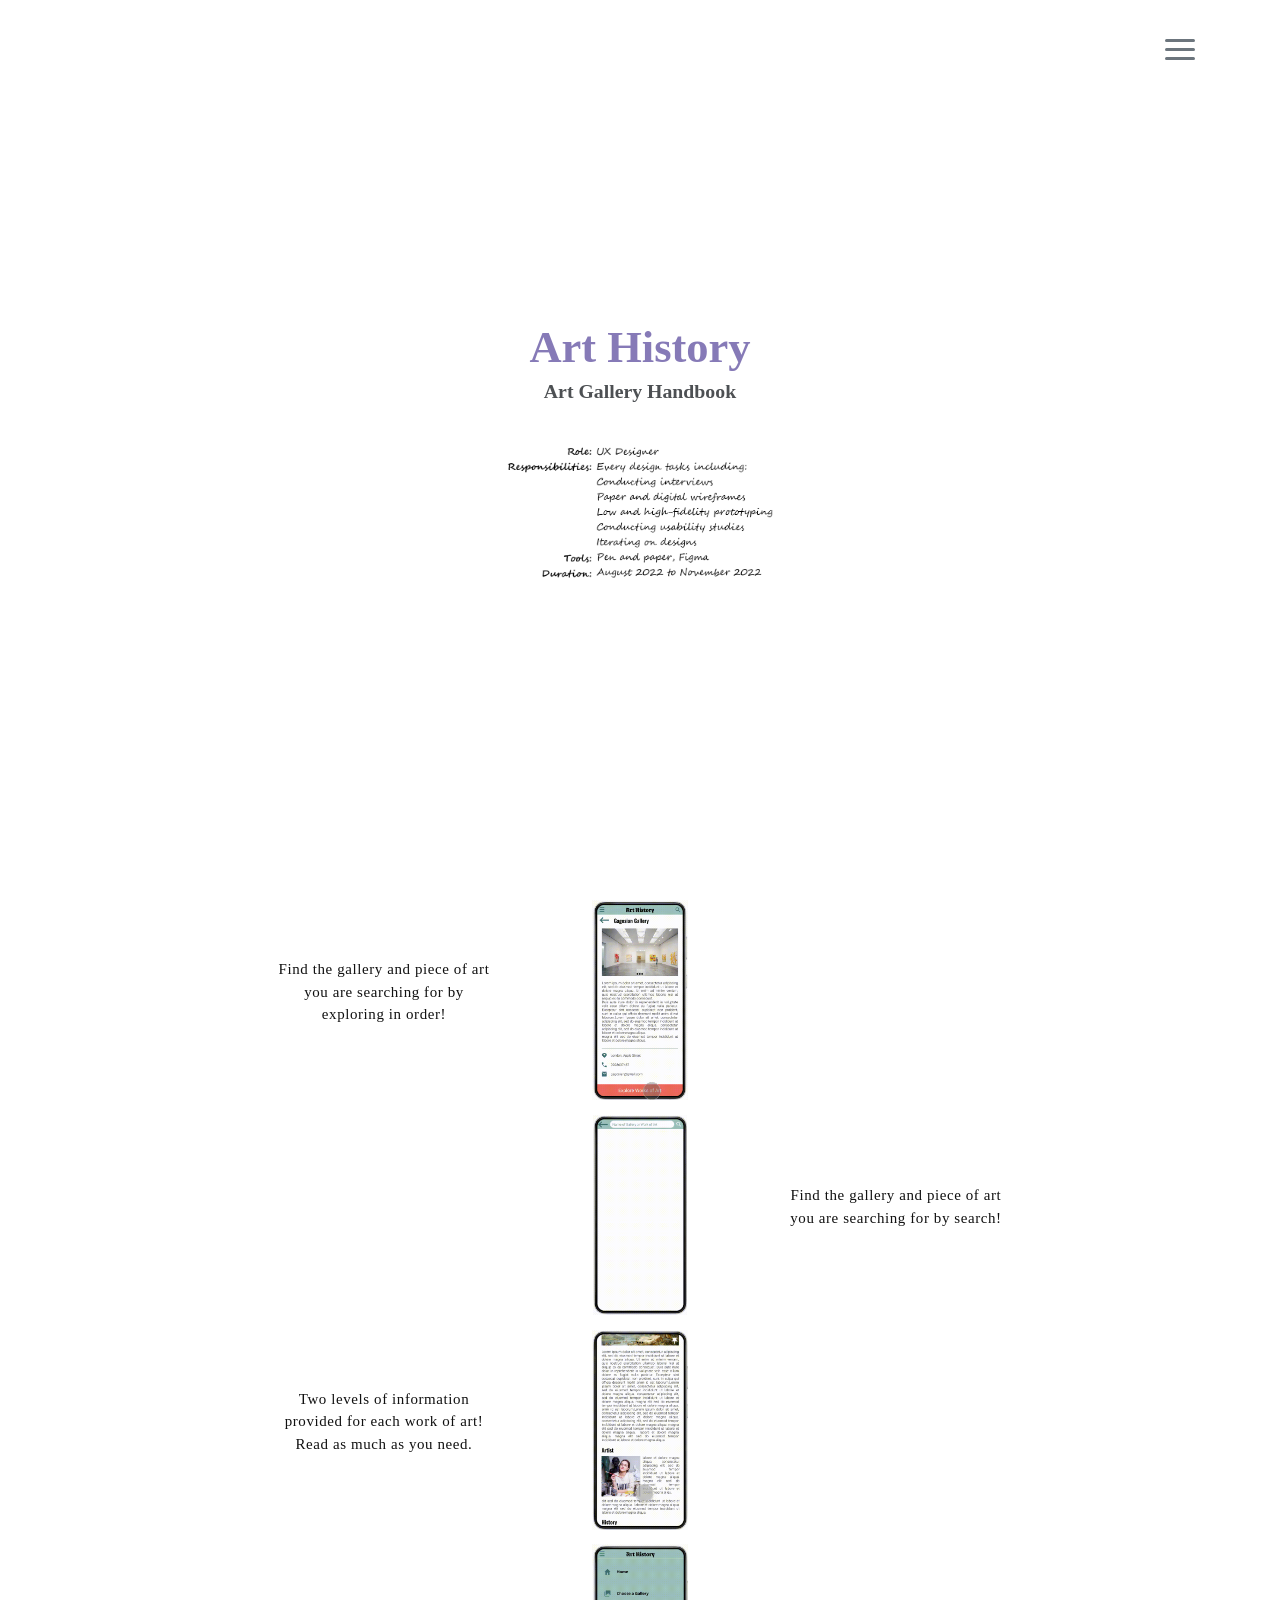
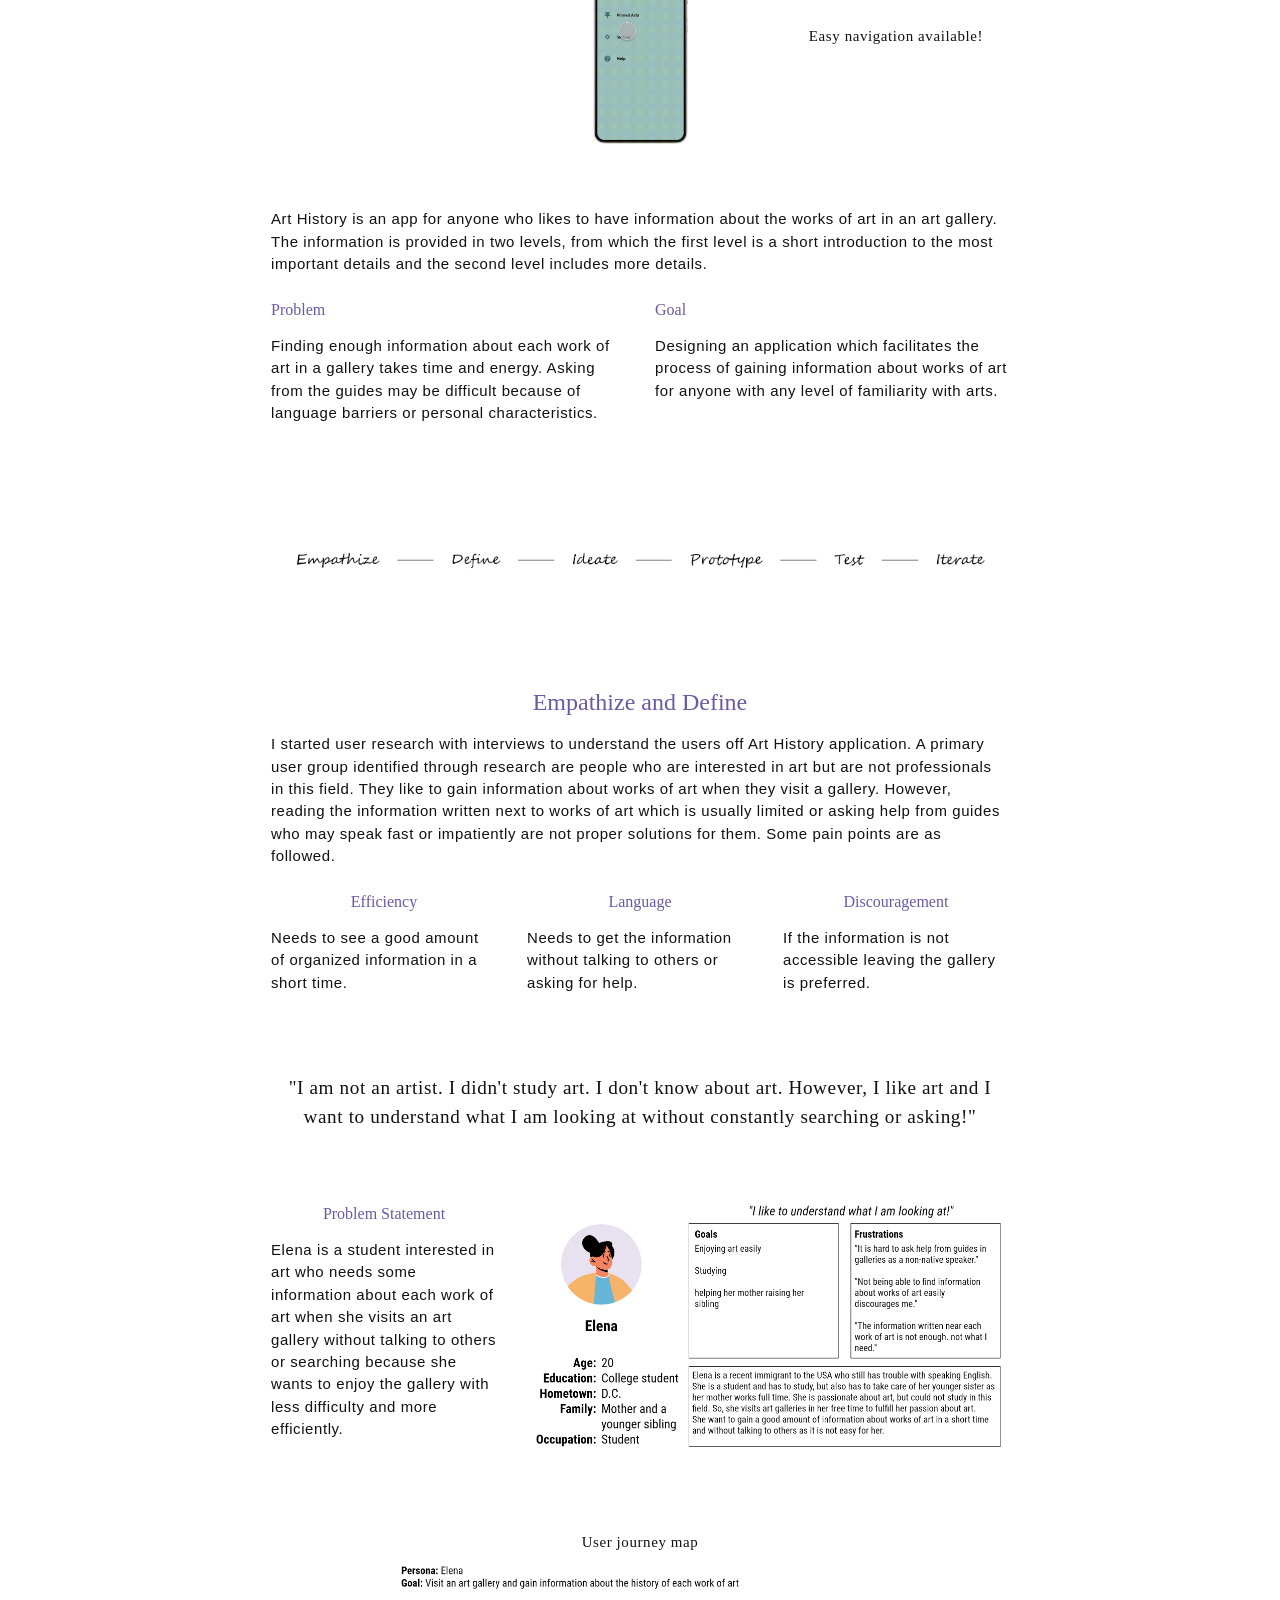
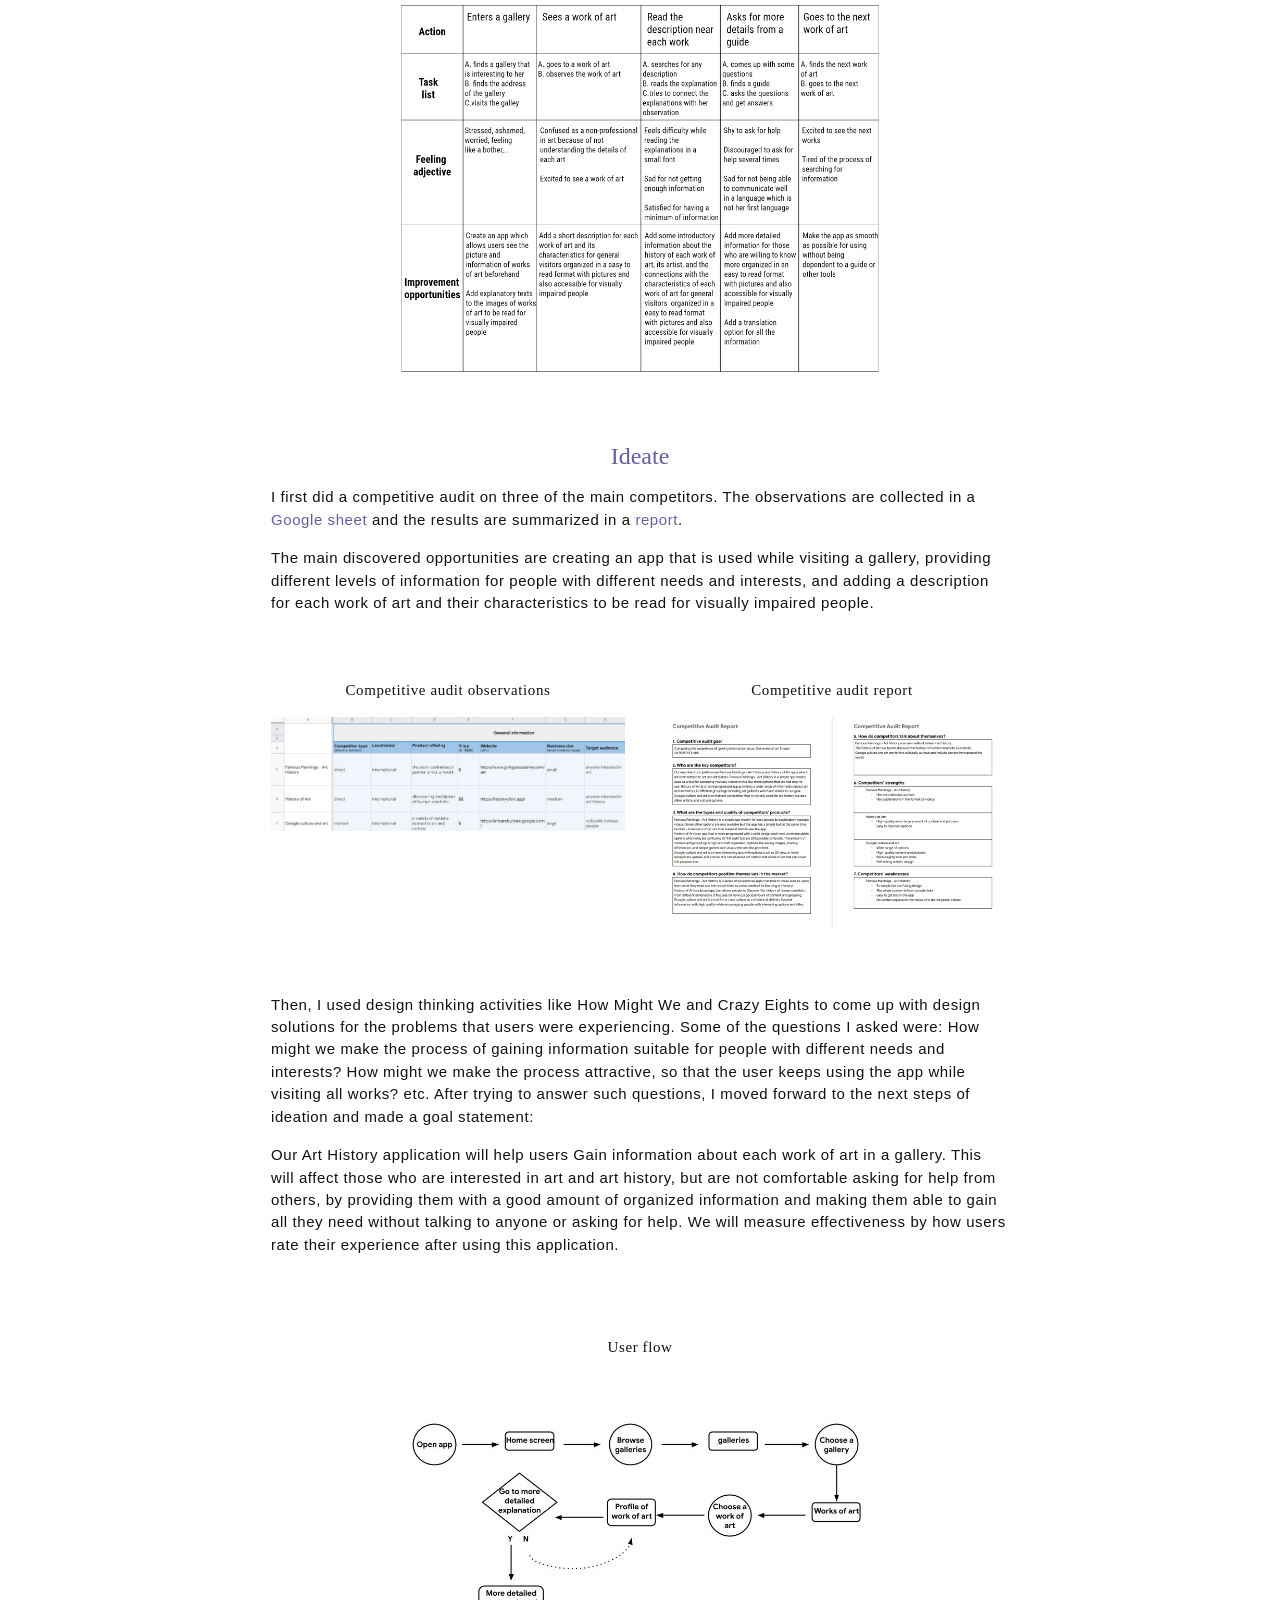
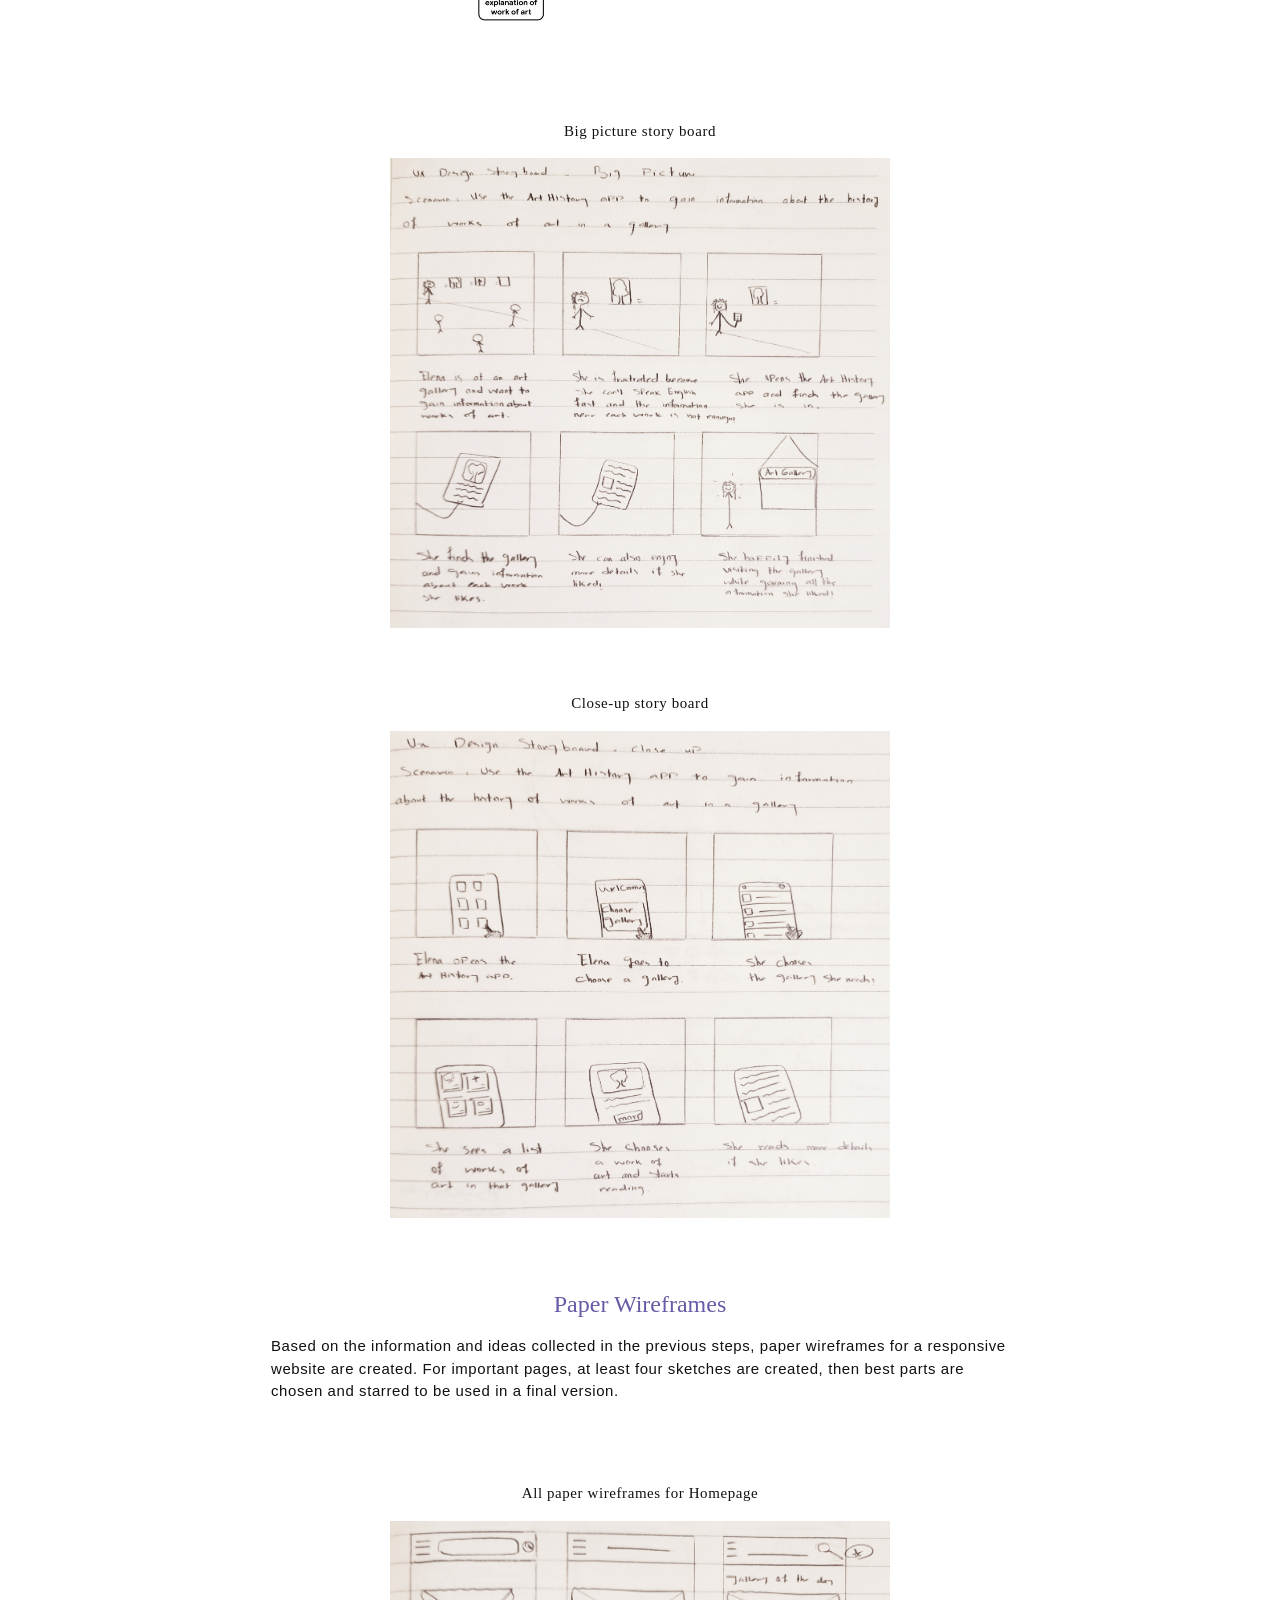
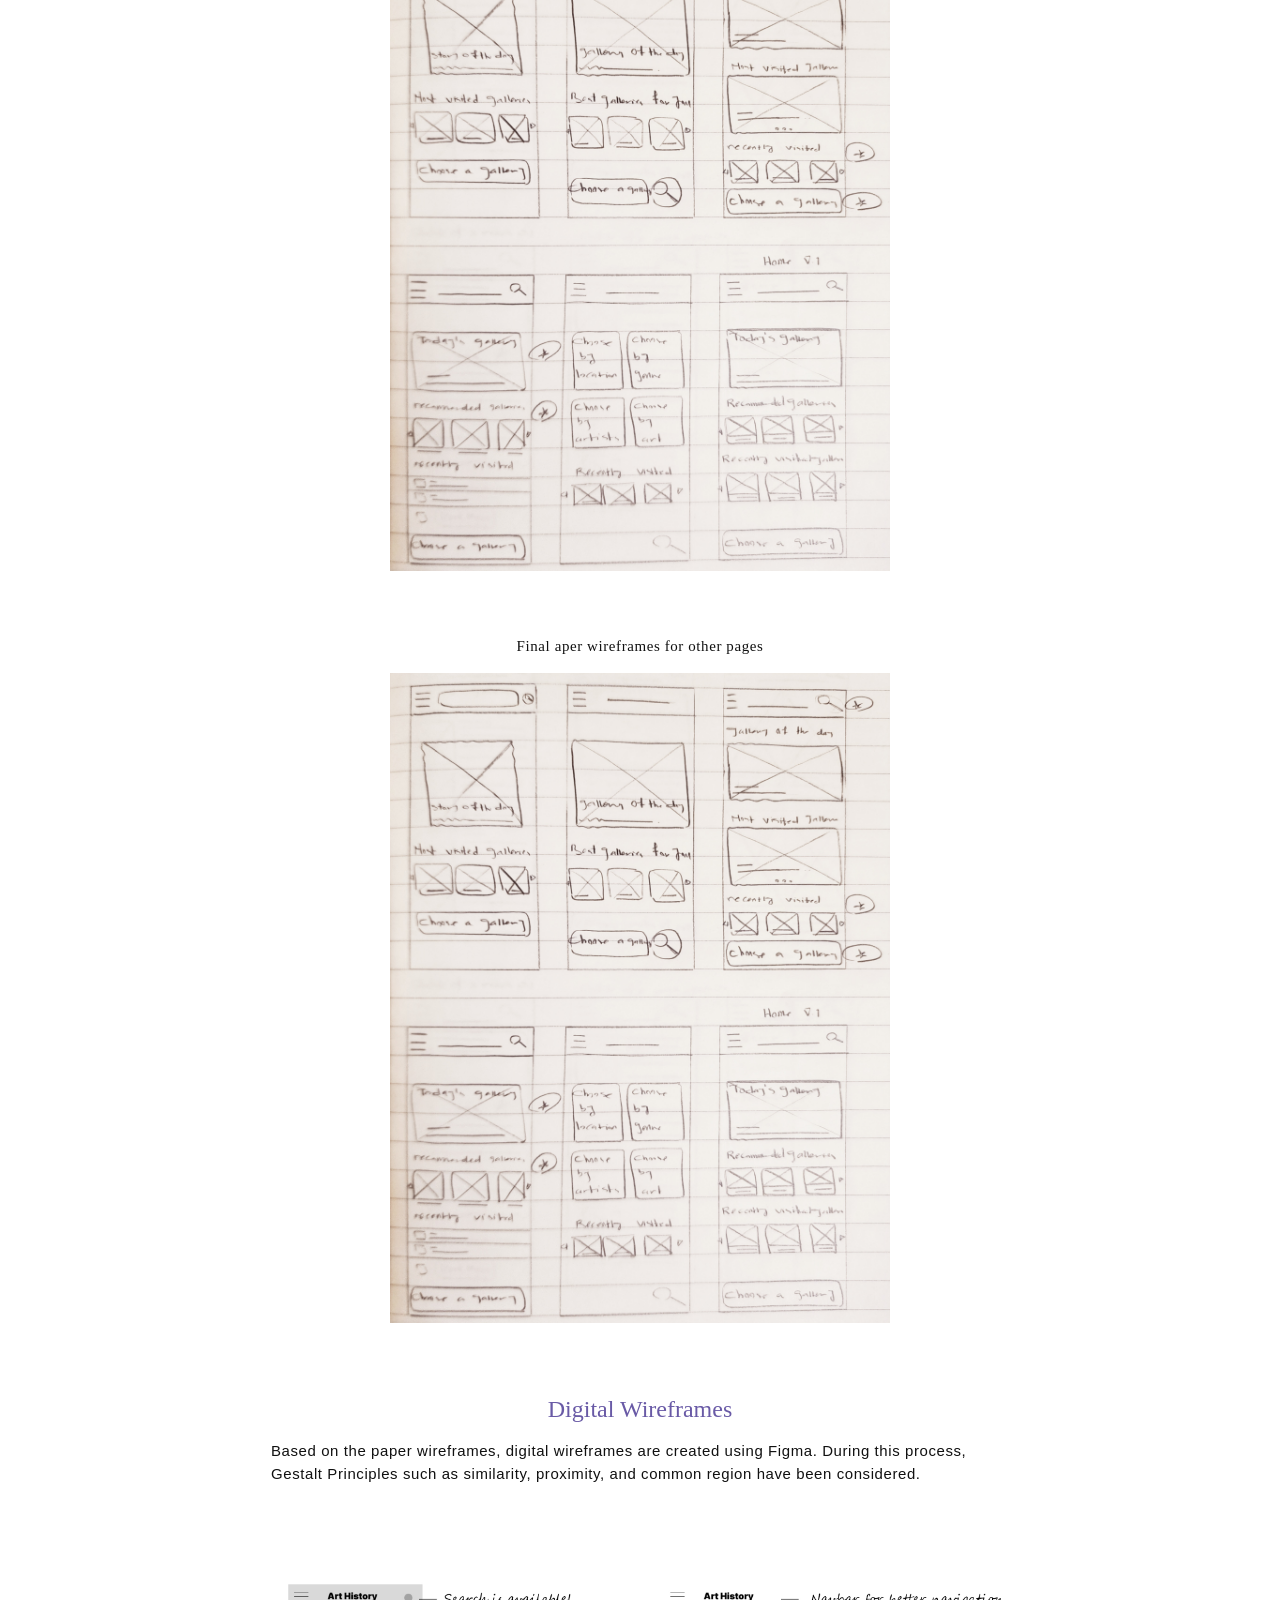
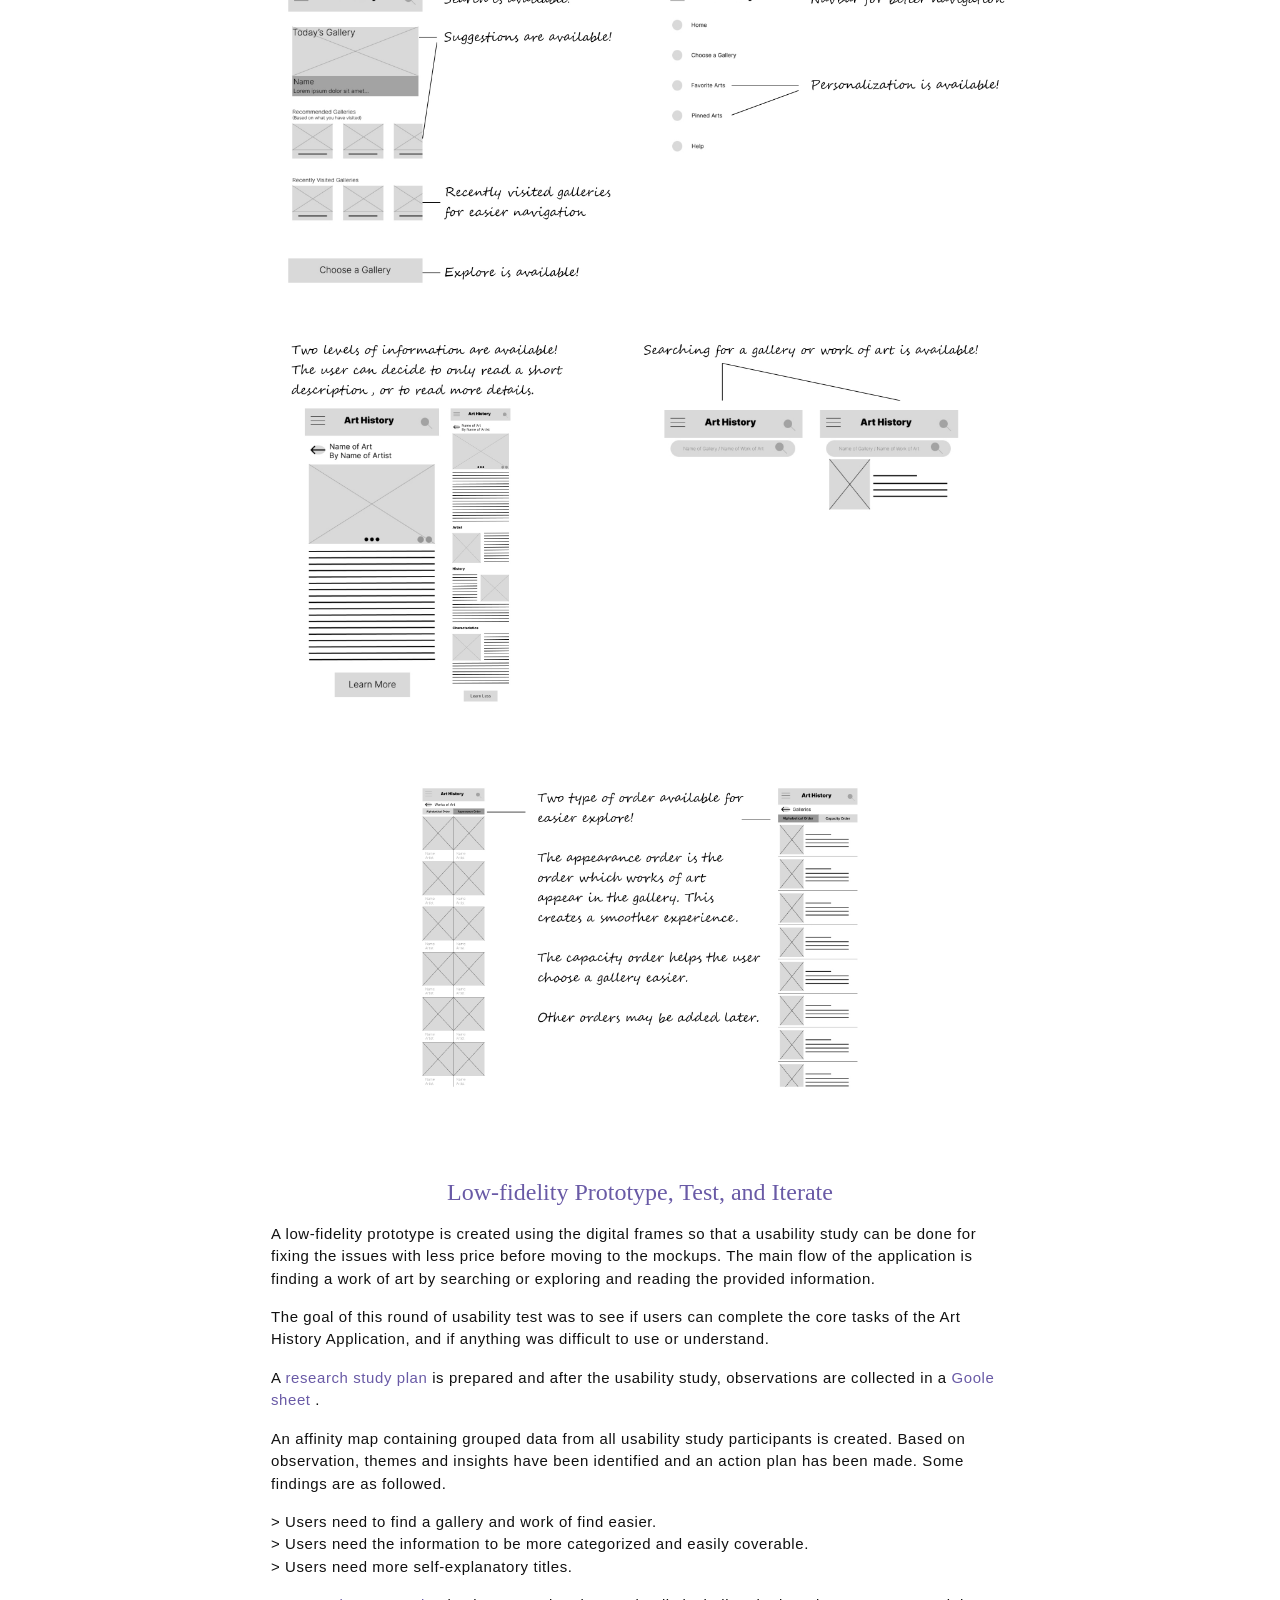
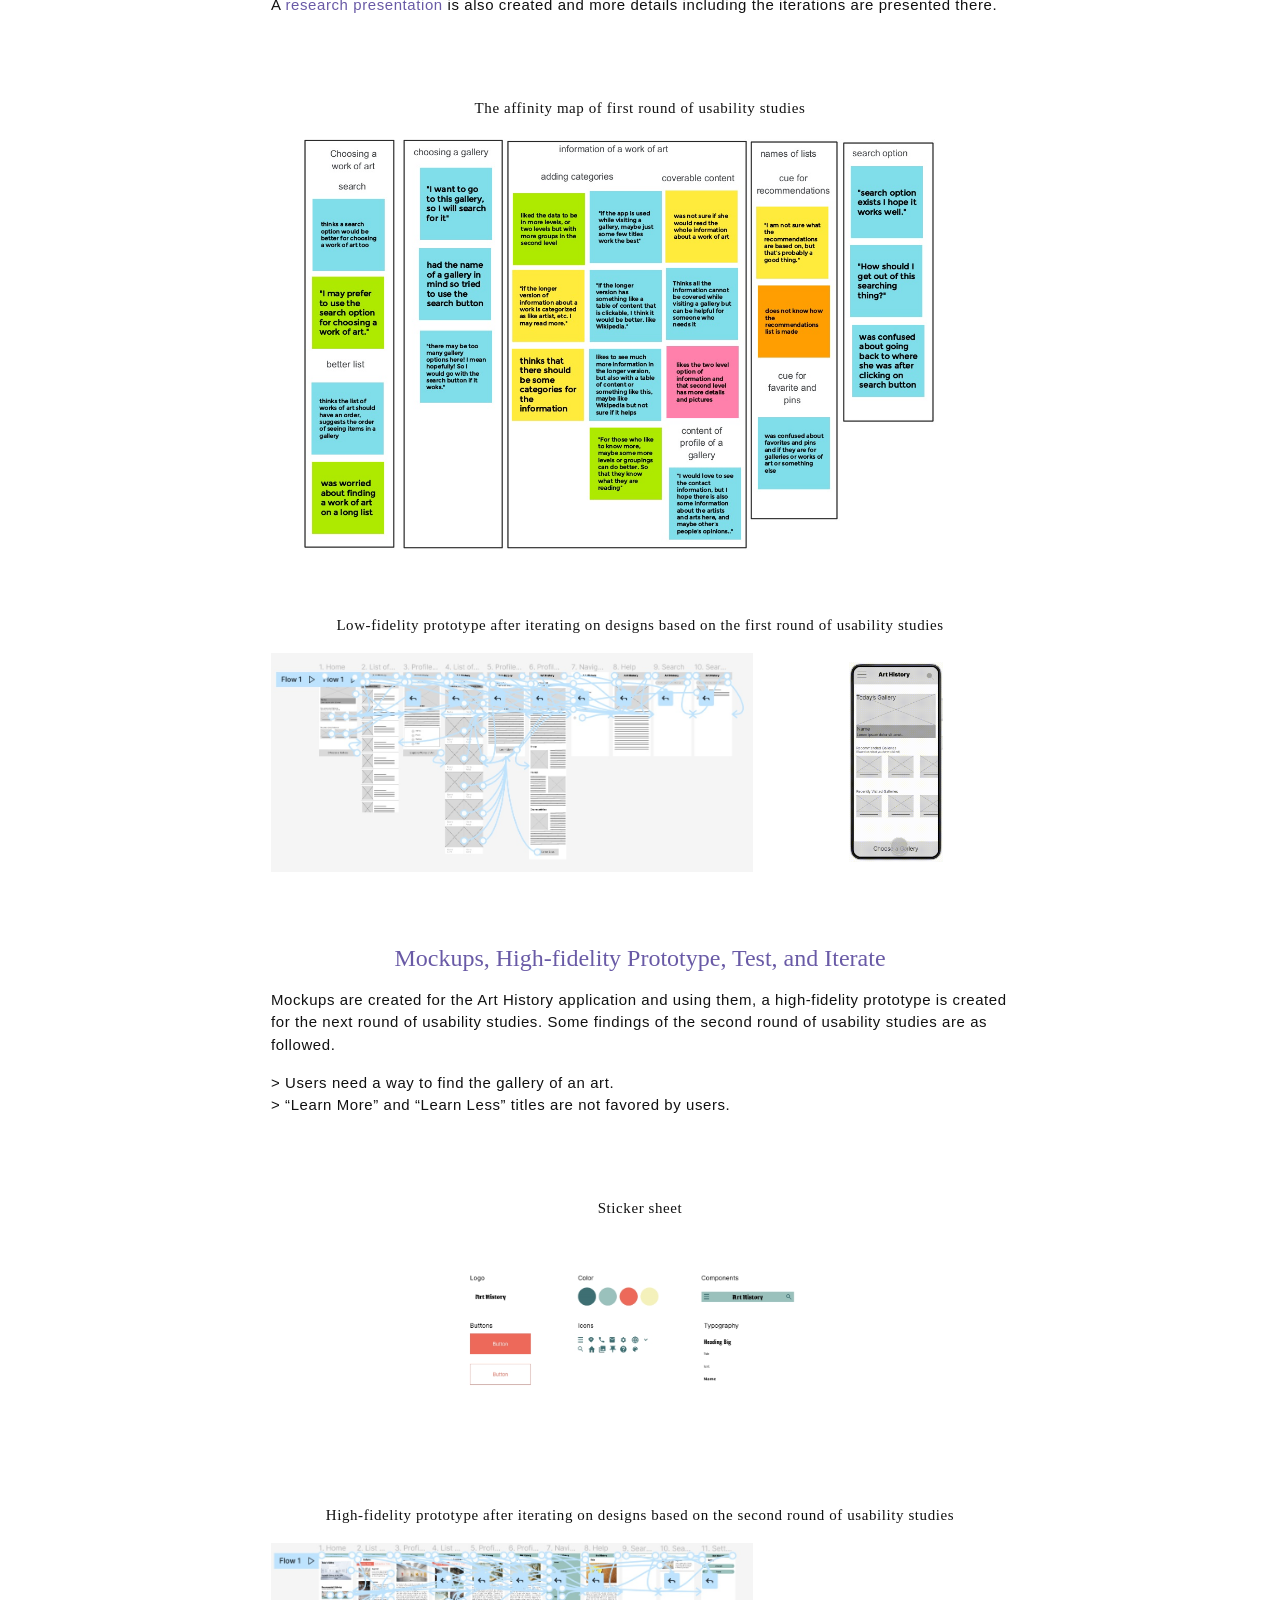
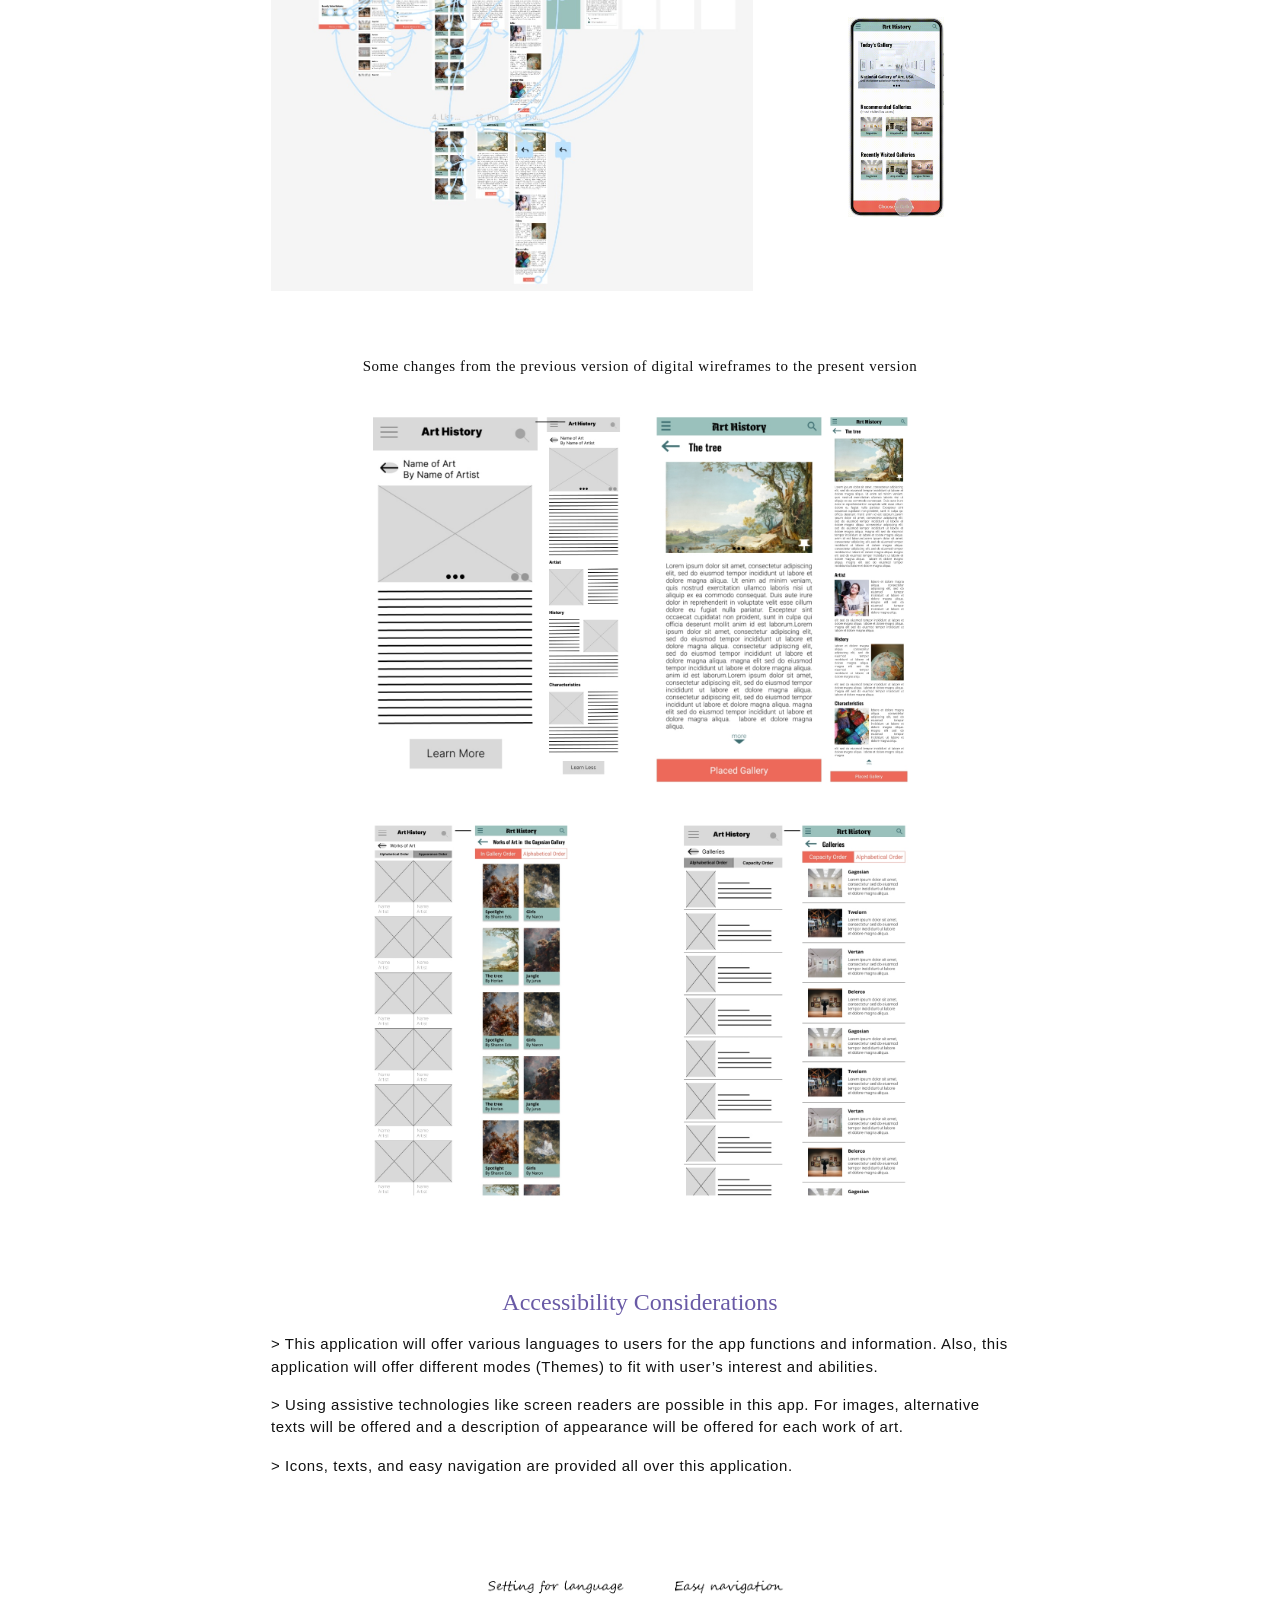
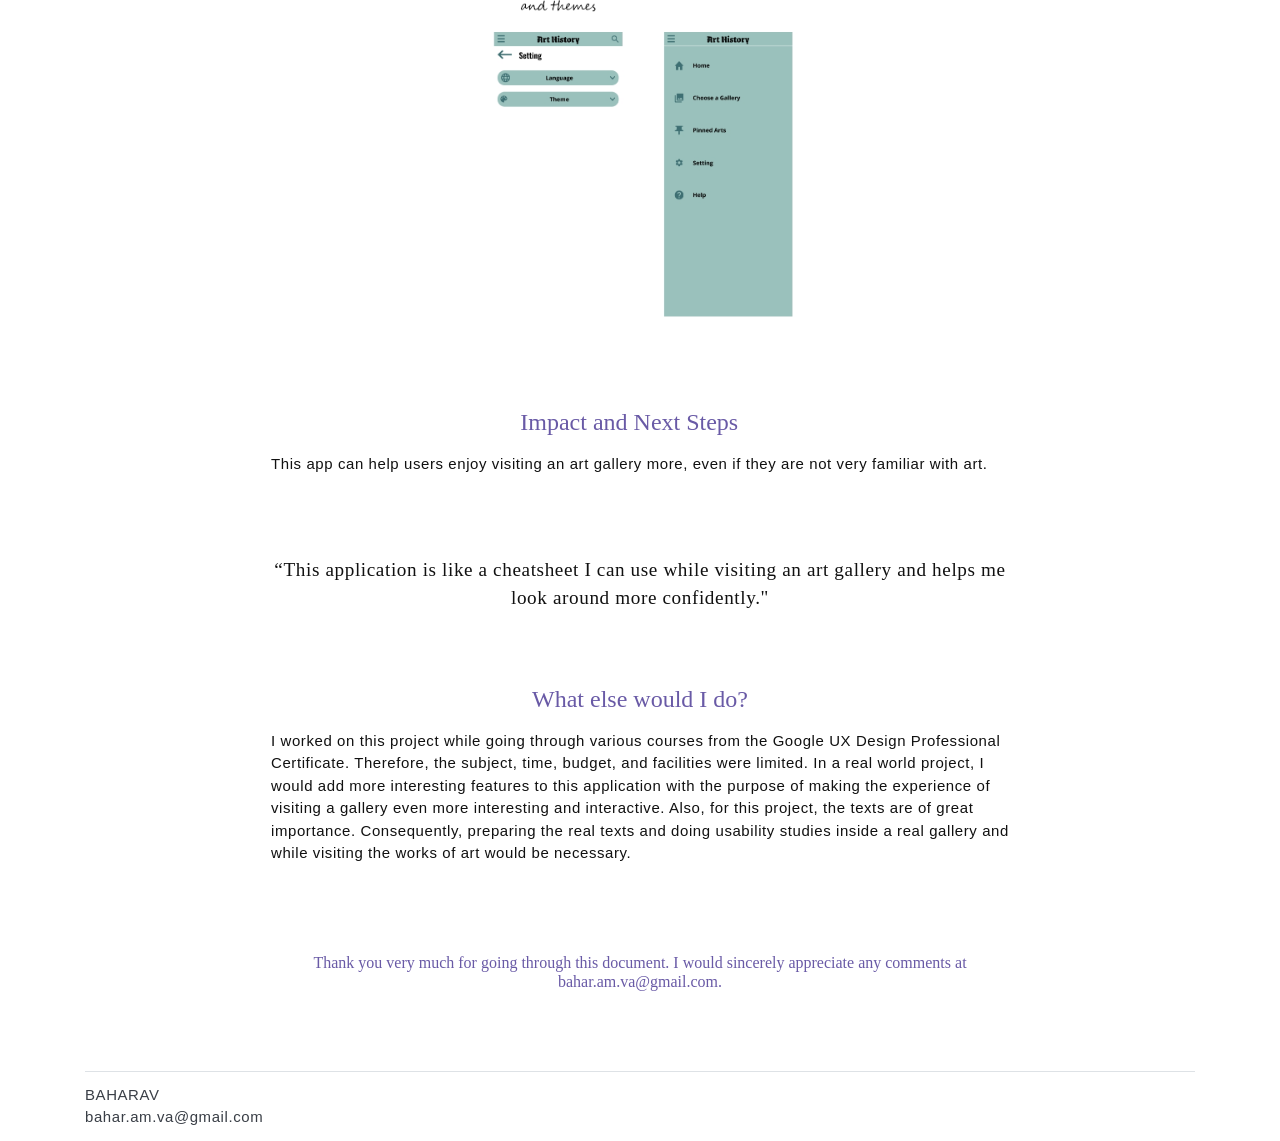
<file: arthistory.html>
<!DOCTYPE html>
<html lang="en">
<head>
    <meta charset="utf-8">
    <meta name="viewport" content="width=device-width, initial-scale=1, shrink-to-fit=no">
    <meta name="description" content="Personal Website">
    <meta name="author" content="Me">
    <title>Art History</title>
    <!-- font icons -->
    <link rel="stylesheet" href="assets/vendors/themify-icons/css/themify-icons.css">
    <!-- Bootstrap + allcss main styles -->
    <link rel="stylesheet" href="assets/css/allcss.css">

    <link rel="icon" type="image/x-icon" href="assets/imgs/Bahar.jpg">
</head>

<body data-spy="scroll" data-target=".navbar" data-offset="40" id="home">

<!--___________________________________________________________________________________________________________-->

<!-- Page Navbar -->

<nav class="custom-navbar" data-spy="affix" data-offset-top="20">
    <div class="container">
        <a class="logo" href="#">Art History</a>
        <ul class="nav">
            <li class="item">
                <a class="link" href="index.html#home">Home</a>
            </li>
            <li class="item">
                <a class="link" href="index.html#portfolio">Works</a>
            </li>
            <li class="item ml-md-3">
                <a href="assets/pdfs/BaharAmirianVarnousefaderani_CV.pdf" class="btn btn-primary">CV</a>
            </li>
        </ul>
        <a href="javascript:void(0)" id="nav-toggle" class="hamburger hamburger--elastic">
            <div class="hamburger-box">
                <div class="hamburger-inner"></div>
            </div>
        </a>
    </div>
</nav><!-- End of Page Navbar -->

<!--___________________________________________________________________________________________________________-->

<!-- page header -->
<header id="home_1" class="header">
    <div class="header-content container header-content-2">
        <h1 class="header-title">
            <span class="up_Case">Art History</span>
            <span class="down_Case">Art Gallery Handbook</span>
        </h1>
        <img src="assets/imgs/Art_Details.jpg" class="blog-card-img">
    </div>
</header><!-- end of page header -->

<section class="section pt-0">
    <div class="container text-center image-back">
        <div class="row margin-row">
            <div class="col-md-4">
                <p>
                    Find the gallery and piece of art you are searching for by exploring in order!
                </p>
            </div>
            <div class="col-md-4">
                <img src="assets/vdos/Art_Final_1.gif" class="blog-card-img maxheight-img">
            </div>
            <div class="col-md-4">
            </div>
        </div>
        <div class="row margin-row">
            <div class="col-md-4">
            </div>
            <div class="col-md-4">
                <img src="assets/vdos/Art_Final_4.gif" class="blog-card-img maxheight-img">
            </div>
            <div class="col-md-4">
                <p>
                    Find the gallery and piece of art you are searching for by search!
                </p>
            </div>
        </div>
        <div class="row margin-row">
            <div class="col-md-4">
                <p>
                    Two levels of information provided for each work of art! Read as much as you need.
                </p>
            </div>
            <div class="col-md-4">
                <img src="assets/vdos/Art_Final_2.gif" class="blog-card-img maxheight-img">
            </div>
            <div class="col-md-4">
            </div>
        </div>
        <div class="row margin-row">
            <div class="col-md-4">
            </div>
            <div class="col-md-4">
                <img src="assets/vdos/Art_Final_3.gif" class="blog-card-img maxheight-img">
            </div>
            <div class="col-md-4">
                <p>
                    Easy navigation available!
                </p>
            </div>
        </div>
    </div>
</section>

<section class="section pt-0" id="overview">
    <!-- container -->
    <div class="container text-center">
        <div class="blog-card">
            <div class="blog-card-body">
                <p class="text-left">
                    Art History is an app for anyone who likes to have information about the works of art in an art
                    gallery. The information is provided in two levels, from which the first level is a short
                    introduction to the most important details and the second level includes more details.
                </p>
                <div class="row">
                    <div class="col-md-6">
                        <h6>
                            Problem
                        </h6>
                        <p class="text-left">
                            Finding enough information about each work of art in a gallery takes time and energy. Asking
                            from the guides may be difficult because of language barriers or personal characteristics.
                        </p>
                    </div>
                    <div class="col-md-6">
                        <h6>
                            Goal
                        </h6>
                        <p class="text-left">Designing an application which facilitates the process of gaining
                            information about works of art for anyone with any level of familiarity with arts.</p>
                    </div>
                </div>
            </div>
        </div><!-- end of blog wrapper -->
    </div><!-- end of container -->
</section>

<section class="section pt-0">
    <div class="container text-center">
        <img src="assets/imgs/Bouquet_Process.jpg" class="blog-card-img">
    </div>
</section>

<section class="section pt-0" id="empathizeanddefine">
    <!-- container -->
    <div class="container text-center">
        <div class="blog-card">
            <div class="blog-card-body text-center">
                <h4>
                    Empathize and Define
                </h4>
                <p class="text-left">
                    I started user research with interviews to understand the users off Art History application.
                    A primary user group identified through research are people who are interested in art but are
                    not professionals in this field. They like to gain information about works of art when they visit a
                    gallery. However, reading the information written next to works of art which is usually limited or
                    asking help from guides who may speak fast or impatiently are not proper solutions for them.
                    Some pain points are as followed.
                </p>
                <!--                <h5>-->
                <!--                    Pain Points-->
                <!--                </h5>-->
                <div class="row">
                    <div class="col-md-4">
                        <h6>Efficiency</h6>
                        <p class="text-left">
                            Needs to see a good amount of organized information in a short time.
                        </p>
                    </div>
                    <div class="col-md-4">
                        <h6>Language</h6>
                        <p class="text-left">
                            Needs to get the information without talking to others or asking for help.
                        </p>
                    </div>
                    <div class="col-md-4">
                        <h6>Discouragement</h6>
                        <p class="text-left">
                            If the information is not accessible leaving the gallery is preferred.
                        </p>
                    </div>
                </div>
            </div>
        </div><!-- end of blog wrapper -->
    </div><!-- end of container -->
</section>

<section class="section pt-0">
    <div class="container text-center image-back">
        <p class="quote-p">
            "I am not an artist. I didn't study art. I don't know about art. However, I like art and
            I want to understand what I am looking at without constantly searching or asking!"
        </p>
    </div>
</section>

<section class="section pt-0">
    <div class="container text-center">
        <div class="row">
            <div class="col-md-4">
                <h6>
                    Problem Statement
                </h6>
                <p class="text-left">
                    Elena is a student interested in art who needs some information about each work of art
                    when she visits an art gallery without talking to others or searching because she wants to
                    enjoy the gallery with less difficulty and more efficiently.
                </p>
            </div>
            <div class="col-md-8">
                <img src="assets/imgs/Art_Persona_1.jpg" class="blog-card-img">
            </div>
        </div>
    </div>
</section>

<section class="section pt-0">
    <div class="container text-center">
        <p class="image-back">
            User journey map
        </p>
        <img src="assets/imgs/Art_Userjourneymaps_1.jpg" class="blog-card-img smaller-img">
    </div>
</section>

<section class="section pt-0">
    <div class="container text-center">
        <h4>
            Ideate
        </h4>
        <p class="text-left">
            I first did a competitive audit on three of the main competitors. The observations are
            collected in a
            <a href="https://docs.google.com/spreadsheets/d/1CEnKWUI_dCINaGh-vKuQXi4m31sz3-Usho3GjRuwLxQ/edit?usp=sharing&resourcekey=0-UyjxBMop9PNQyITPndTD_w">
                Google sheet</a>
            and the results are summarized in a
            <a href="assets/pdfs/ArtHistory_competitiveauditreport.pdf">
                report</a>.
        </p>
        <p class="text-left">
            The main discovered opportunities are creating an app that is used while visiting a gallery,
            providing different levels of information for people with different needs and interests, and
            adding a description for each work of art and their characteristics to be read for
            visually impaired people.
        </p>
    </div>
</section>

<section class="section pt-0">
    <div class="container text-center image-back">
        <div class="row">
            <div class="col-md-6">
                <p>
                    Competitive audit observations
                </p>
                <a href="https://docs.google.com/spreadsheets/d/1CEnKWUI_dCINaGh-vKuQXi4m31sz3-Usho3GjRuwLxQ/edit?usp=sharing&resourcekey=0-UyjxBMop9PNQyITPndTD_w">
                    <img src="assets/imgs/Art_Compaudit_2.jpg" class="blog-card-img">
                </a>
            </div>
            <div class="col-md-6">
                <p>
                    Competitive audit report
                </p>
                <a href="assets/pdfs/ArtHistory_competitiveauditreport.pdf">
                    <img src="assets/imgs/Art_Compaudit_1.jpg" class="blog-card-img">
                </a>
            </div>
        </div>
    </div>
</section>

<section class="section pt-0" id="ideate">
    <!-- container -->
    <div class="container text-center">
        <div class="blog-card">
            <div class="blog-card-body text-center">
                <p class="text-left">
                    Then, I used design thinking activities like How Might We and Crazy Eights
                    to come up with design solutions for the problems that users were experiencing.
                    Some of the questions I asked were: How might we make the process of gaining information suitable
                    for people with different needs and interests? How might we make the process attractive, so that
                    the user keeps using the app while visiting all works? etc. After trying to answer such
                    questions, I moved forward to the next steps of ideation and made a goal statement:
                </p>
                <p class="text-left">
                    Our Art History application will help users Gain information about each work of
                    art in a gallery. This will affect those who are interested in art and art
                    history, but are not comfortable asking for help from others, by providing them
                    with a good amount of organized information and making them able to gain all they need
                    without talking to anyone or asking for help. We will measure effectiveness
                    by how users rate their experience after using this application.
                </p>
            </div>
        </div><!-- end of blog wrapper -->
    </div><!-- end of container -->
</section>

<section class="section pt-0">
    <div class="container text-center image-back">
        <p>
            User flow
        </p>
        <img src="assets/imgs/Art_userflow.jpg" class="blog-card-img smaller-img">
    </div>
</section>

<section class="section pt-0">
    <div class="container text-center image-back">
        <p>
            Big picture story board
        </p>
        <img src="assets/imgs/Art_Bigpicture.jpg" class="blog-card-img smaller-img">
    </div>
</section>

<section class="section pt-0">
    <div class="container text-center image-back">
        <p>
            Close-up story board
        </p>
        <img src="assets/imgs/Art_Closeup.jpg" class="blog-card-img smaller-img">
    </div>
</section>

<section class="section pt-0" id="paperwireframes">
    <!-- container -->
    <div class="container text-center">
        <div class="blog-card">
            <div class="blog-card-body text-center">
                <h4>
                    Paper Wireframes
                </h4>
                <p class="text-left">
                    Based on the information and ideas collected in the previous steps, paper wireframes for
                    a responsive website are created. For important pages, at least four sketches are created,
                    then best parts are chosen and starred to be used in a final version.
                </p>
            </div>
        </div><!-- end of blog wrapper -->
    </div><!-- end of container -->
</section>

<section class="section pt-0">
    <div class="container text-center image-back">
        <p>
            All paper wireframes for Homepage
        </p>
        <img src="assets/imgs/Art_paperwireframe_1.jpg" class="blog-card-img smaller-img">
    </div>
</section>

<section class="section pt-0">
    <div class="container text-center image-back">
        <p>
            Final aper wireframes for other pages
        </p>
        <img src="assets/imgs/Art_paperwireframe_1.jpg" class="blog-card-img smaller-img">
    </div>
</section>

<section class="section pt-0" id="digitalwireframes">
    <!-- container -->
    <div class="container text-center">
        <div class="blog-card">
            <div class="blog-card-body text-center">
                <h4>
                    Digital Wireframes
                </h4>
                <p class="text-left">
                    Based on the paper wireframes, digital wireframes are created using Figma. During this
                    process, Gestalt Principles such as similarity, proximity, and common region have been
                    considered.
                </p>
            </div>
        </div><!-- end of blog wrapper -->
    </div><!-- end of container -->
</section>

<section class="section pt-0">
    <div class="container text-center">
        <img src="assets/imgs/Art_digitalwireframe_1.jpg" class="blog-card-img">
        <br>
        <br>
        <img src="assets/imgs/Art_digitalwireframe_2.jpg" class="blog-card-img">
        <br>
        <br>
        <img src="assets/imgs/Art_digitalwireframe_3.jpg" class="blog-card-img">
    </div>
</section>

<section class="section pt-0" id="lowfidprototypeandtest">
    <!-- container -->
    <div class="container text-center">
        <div class="blog-card">
            <div class="blog-card-body text-center">
                <h4>
                    Low-fidelity Prototype, Test, and Iterate
                </h4>
                <p class="text-left">
                    A low-fidelity prototype is created using the digital frames so that a usability study can
                    be done for fixing the issues with less price before moving to the mockups. The main flow of
                    the application is finding a work of art by searching or exploring and reading the provided
                    information.
                </p>
                <p class="text-left">
                    The goal of this round of usability test was to see if users can complete the core tasks of
                    the Art History Application, and if anything was difficult to use or understand.
                </p>
                <p class="text-left">
                    A
                    <a href="assets/pdfs/ArtHistory_researchstudyplan.pdf">
                        research study plan
                    </a>
                    is prepared and after the usability study, observations are collected in a
                    <a href="https://docs.google.com/spreadsheets/d/1biDgm1GoHZ2zwPCjdOTj0ZNu6Ik3HTjcQwm76Y-rcs0/edit?usp=sharing">
                        Goole sheet
                    </a>.
                </p>
                <p class="text-left">
                    An affinity map containing grouped data from all usability study participants is created.
                    Based on observation, themes and insights have been identified and an action plan has been made.
                    Some findings are as followed.
                </p>
                <p class="text-left">
                    > Users need to find a gallery and work of find easier.
                    <br>
                    > Users need the information to be more categorized and easily coverable.
                    <br>
                    > Users need more self-explanatory titles.
                    <br>
                </p>
                <p class="text-left">
                    A
                    <a href="assets/pdfs/ArtHistory_researchpresentation.pdf">
                        research presentation
                    </a>
                    is also created and more details including the iterations are presented there.
                </p>
            </div>
        </div><!-- end of blog wrapper -->
    </div><!-- end of container -->
</section>

<section class="section pt-0">
    <div class="container text-center image-back">
        <p>
            The affinity map of first round of usability studies
        </p>
        <img src="assets/imgs/Art_lowfidtest_jam_1.jpg" class="blog-card-img">
    </div>
</section>

<section class="section pt-0">
    <div class="container text-center image-back">
        <p>
            Low-fidelity prototype after iterating on designs based on the first round of
            usability studies
        </p>
        <div class="row margin-row">
            <div class="col-md-8">
                <img src="assets/imgs/Art_lowfiprototype.jpg" class="blog-card-img">
            </div>
            <div class="col-md-4">
                <img src="assets/vdos/Art_lowfi_1.gif" class="blog-card-img maxheight-img">
            </div>
        </div>
    </div>
</section>

<section class="section pt-0" id="mockupsandhighfidprototypeandtest">
    <!-- container -->
    <div class="container text-center">
        <div class="blog-card">
            <div class="blog-card-body text-center">
                <h4>
                    Mockups, High-fidelity Prototype, Test, and Iterate
                </h4>
                <p class="text-left">
                    Mockups are created for the Art History application and using them, a high-fidelity prototype
                    is created for the next round of usability studies.
                    Some findings of the second round of usability studies are as followed.
                </p>
                <p class="text-left">
                    > Users need a way to find the gallery of an art.
                    <br>
                    > “Learn More” and “Learn Less” titles are not favored by users.
                </p>
            </div>
        </div><!-- end of blog wrapper -->
    </div><!-- end of container -->
</section>

<section class="section pt-0">
    <div class="container text-center image-back">
        <p>
            Sticker sheet
        </p>
        <img src="assets/imgs/Art_stickersheet.jpg" class="blog-card-img">
    </div>
</section>

<section class="section pt-0">
    <div class="container text-center image-back">
        <p>
            High-fidelity prototype after iterating on designs based on the second round of
            usability studies
        </p>
        <div class="row margin-row">
            <div class="col-md-8">
                <img src="assets/imgs/Art_highfiprototype.jpg" class="blog-card-img">
            </div>
            <div class="col-md-4">
                <img src="assets/vdos/Art_Highfi_1.gif" class="blog-card-img maxheight-img">
            </div>
        </div>
    </div>
</section>

<section class="section pt-0">
    <div class="container text-center image-back">
        <p>
            Some changes from the previous version of digital wireframes to the present version
        </p>
        <img src="assets/imgs/Art_iterate_1.jpg" class="blog-card-img">
        <img src="assets/imgs/Art_iterate_2.jpg" class="blog-card-img">
    </div>
</section>

<section class="section pt-0" id="accessibility">
    <!-- container -->
    <div class="container text-center">
        <div class="blog-card">
            <div class="blog-card-body text-center">
                <h4>
                    Accessibility Considerations
                </h4>
                <!--                <div class="row">-->
                <!--                    <div class="col-md-4">-->
                <p class="text-left">
                    > This application will offer various languages to users for the app
                    functions and information.

                    Also, this application will offer different modes (Themes) to fit with user’s
                    interest and abilities.
                </p>
                <!--                    </div>-->
                <!--                    <div class="col-md-4">-->
                <p class="text-left">
                    > Using assistive technologies like screen readers are possible in this app.
                    For images, alternative texts will be offered and a description of appearance
                    will be offered for each work of art.
                </p>
                <!--                    </div>-->
                <!--                    <div class="col-md-4">-->
                <p class="text-left">
                    > Icons, texts, and easy navigation are provided all over this application.
                </p>
                <!--                    </div>-->
            </div>
        </div>
    </div>
    </div>
</section>

<section class="section pt-0">
    <div class="container text-center image-back">
        <img src="assets/imgs/Art_accessibility.jpg" class="blog-card-img">
    </div>
</section>

<section class="section pt-0" id="impactandnextsteps">
    <!-- container -->
    <div class="container text-center">
        <div class="blog-card">
            <div class="blog-card-body text-center">
                <h4>
                    Impact and Next Steps
                </h4>
                <p class="text-left">
                    This app can help users enjoy visiting an art gallery more, even if they are not
                    very familiar with art.
                </p>
            </div>
        </div><!-- end of blog wrapper -->
    </div><!-- end of container -->
</section>

<section class="section pt-0">
    <div class="container text-center image-back">
        <p class="quote-p">
            “This application is like a cheatsheet I can use while visiting an art gallery and
            helps me look around more confidently."
        </p>
    </div>
</section>

<section class="section pt-0" id="learnings">
    <!-- container -->
    <div class="container text-center">
        <div class="blog-card">
            <div class="blog-card-body text-center">
                <h4>
                    What else would I do?
                </h4>
                <p class="text-left">
                    I worked on this project while going through various courses from the
                    Google UX Design Professional Certificate. Therefore, the subject, time, budget, and
                    facilities were limited. In a real world project, I would add more interesting features
                    to this application with the purpose of making the experience of visiting a gallery even
                    more interesting and interactive. Also, for this project, the texts are of great importance.
                    Consequently, preparing the real texts and doing usability studies inside a real gallery and
                    while visiting the works of art would be necessary.
                </p>
            </div>
        </div><!-- end of blog wrapper -->
    </div><!-- end of container -->
</section>

<section class="section pt-0" id="final">
    <!-- container -->
    <div class="container text-center">
        <div class="blog-card">
            <div class="blog-card-body text-center">
                <h6>
                    Thank you very much for going through this document. I would sincerely appreciate any comments at
                    bahar.am.va@gmail.com.
                </h6>
            </div>
        </div><!-- end of blog wrapper -->
    </div><!-- end of container -->
</section>

<!--___________________________________________________________________________________________________________-->

<!-- footer -->
<div class="container">
    <footer class="footer">
        <p class="mb-0">
            BAHARAV
            <br>
            bahar.am.va@gmail.com
        </p>
    </footer>
</div> <!-- end of page footer -->

<!-- core  -->
<script src="assets/vendors/jquery/jquery-3.4.1.js"></script>
<script src="assets/vendors/bootstrap/bootstrap.bundle.js"></script>

<!-- bootstrap 3 affix -->
<script src="assets/vendors/bootstrap/bootstrap.affix.js"></script>

<!-- alljs js -->
<script src="assets/js/alljs.js"></script>

</body>
</html>
</file>
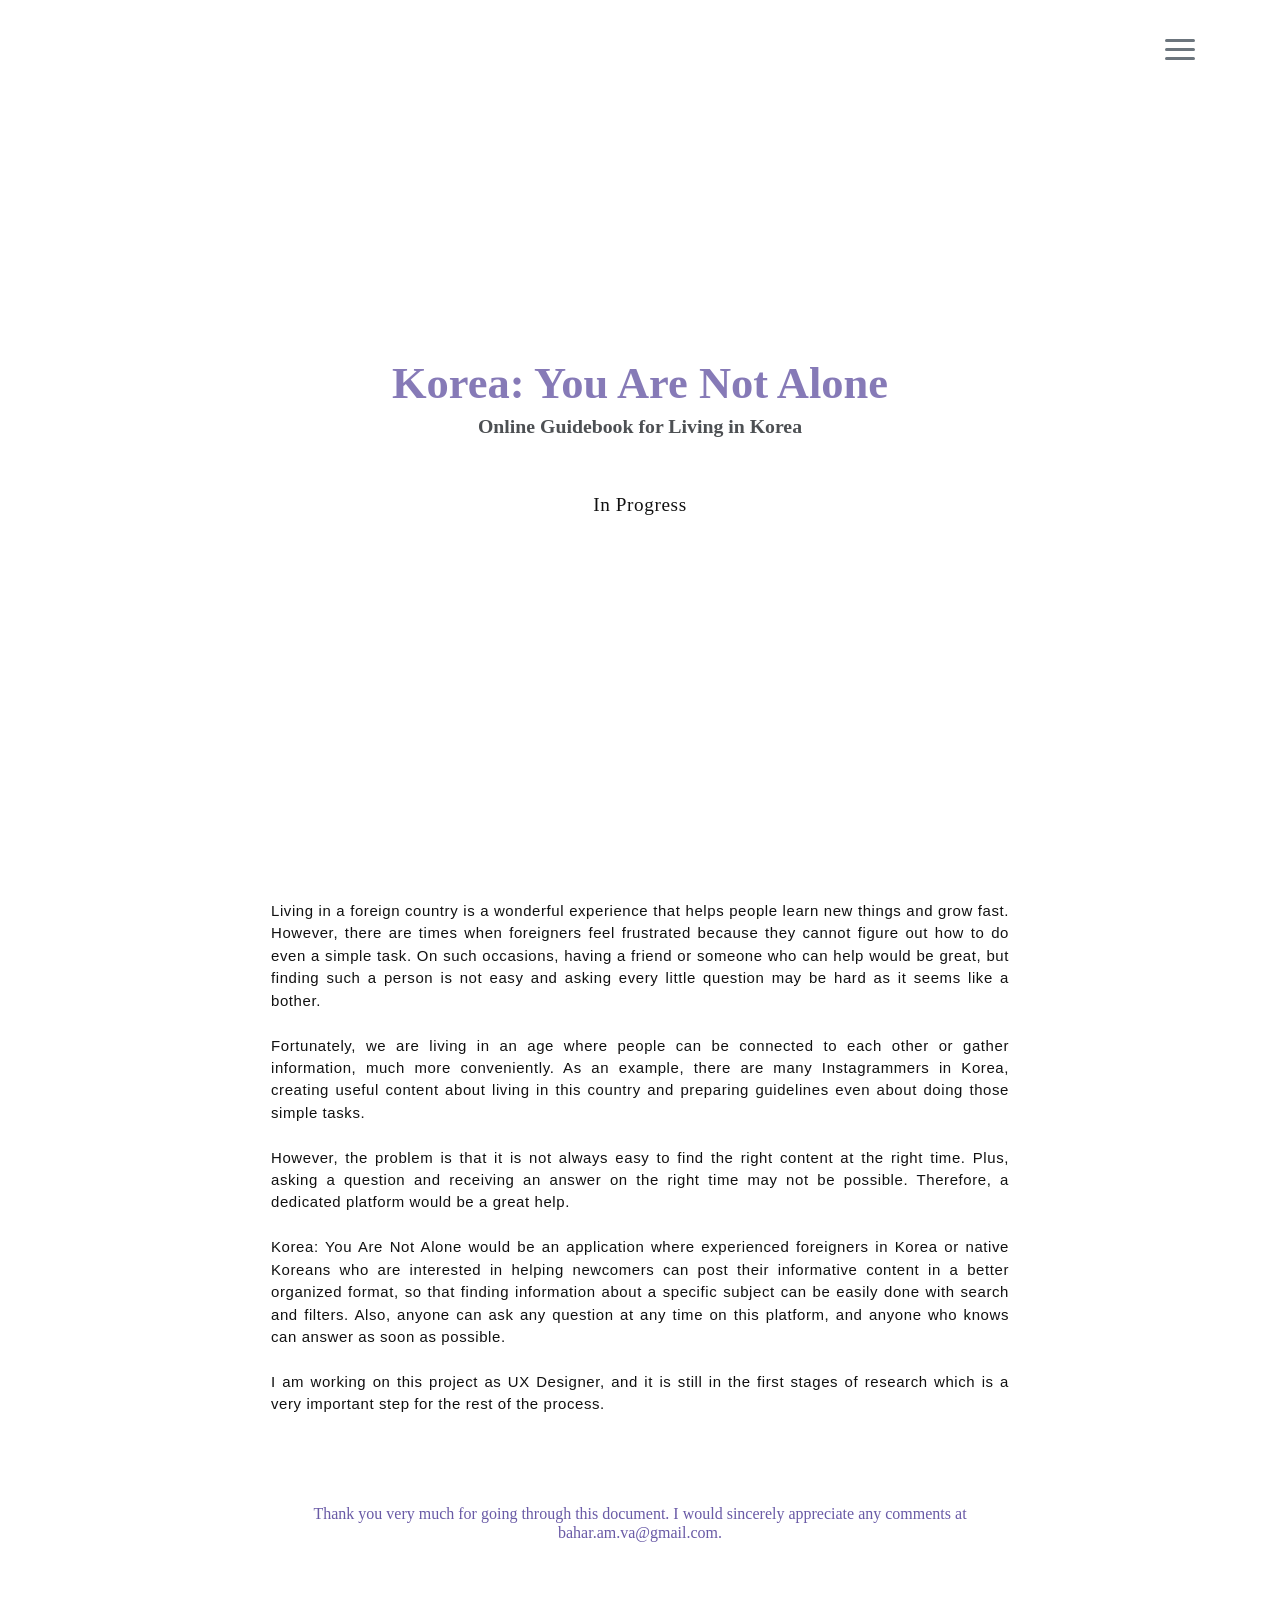
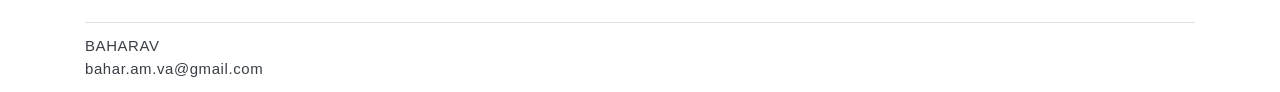
<file: koreayouarenotalone.html>
<!DOCTYPE html>
<html lang="en">
<head>
    <meta charset="utf-8">
    <meta name="viewport" content="width=device-width, initial-scale=1, shrink-to-fit=no">
    <meta name="description" content="Personal Website">
    <meta name="author" content="Me">
    <title>Korea: You Are Not Alone</title>
    <!-- font icons -->
    <link rel="stylesheet" href="assets/vendors/themify-icons/css/themify-icons.css">
    <!-- Bootstrap + allcss main styles -->
    <link rel="stylesheet" href="assets/css/allcss.css">

    <link rel="icon" type="image/x-icon" href="assets/imgs/Bahar.jpg">
</head>

<body data-spy="scroll" data-target=".navbar" data-offset="40" id="home">

<!--___________________________________________________________________________________________________________-->

<!-- Page Navbar -->

<nav class="custom-navbar" data-spy="affix" data-offset-top="20">
    <div class="container">
        <a class="logo" href="#">Korea: You Are Not Alone</a>
        <ul class="nav">
            <li class="item">
                <a class="link" href="index.html#home">Home</a>
            </li>
            <li class="item">
                <a class="link" href="index.html#portfolio">Works</a>
            </li>
            <li class="item ml-md-3">
                <a href="assets/pdfs/BaharAmirianVarnousefaderani_CV.pdf" class="btn btn-primary">CV</a>
            </li>
        </ul>
        <a href="javascript:void(0)" id="nav-toggle" class="hamburger hamburger--elastic">
            <div class="hamburger-box">
                <div class="hamburger-inner"></div>
            </div>
        </a>
    </div>
</nav><!-- End of Page Navbar -->

<!--___________________________________________________________________________________________________________-->

<!-- page header -->
<header id="home_1" class="header">
    <div class="header-content container header-content-2">
        <h1 class="header-title">
            <span class="up_Case">Korea: You Are Not Alone</span>
            <span class="down_Case">Online Guidebook for Living in Korea</span>
        </h1>
        <!--        <div class="container text-center image-back">-->
        <p class="quote-p margin-quote-p">
            In Progress
        </p>
        <!--        </div>-->
    </div>
</header><!-- end of page header -->

<section class="section pt-0" id="overview">
    <!-- container -->
    <div class="container text-center">
        <div class="blog-card">
            <div class="blog-card-body">
                <p class="text-justify">
                    Living in a foreign country is a wonderful experience that helps people learn new things and grow
                    fast. However, there are times when foreigners feel frustrated because they cannot figure out how to
                    do even a simple task. On such occasions, having a friend or someone who can help would be great,
                    but finding such a person is not easy and asking every little question may be hard as it seems like
                    a bother.
                    <br>
                    <br>
                    Fortunately, we are living in an age where people can be connected to each other or gather
                    information, much more conveniently. As an example, there are many Instagrammers in Korea, creating
                    useful content about living in this country and preparing guidelines even about doing those simple
                    tasks.
                    <br>
                    <br>
                    However, the problem is that it is not always easy to find the right content at the right time.
                    Plus, asking a question and receiving an answer on the right time may not be possible. Therefore,
                    a dedicated platform would be a great help.
                    <br>
                    <br>
                    Korea: You Are Not Alone would be an application where experienced foreigners in Korea or
                    native Koreans who are interested in helping newcomers can post their informative content in a
                    better organized format, so that finding information about a specific subject can be easily done
                    with search and filters. Also, anyone can ask any question at any time on this platform, and
                    anyone who knows can answer as soon as possible.
                    <br>
                    <br>
                    I am working on this project as UX Designer, and it is still in the first stages of research which
                    is a very important step for the rest of the process.
                </p>
            </div>
        </div><!-- end of blog wrapper -->
    </div><!-- end of container -->
</section>

<section class="section pt-0" id="final">
    <!-- container -->
    <div class="container text-center">
        <div class="blog-card">
            <div class="blog-card-body text-center">
                <h6>
                    Thank you very much for going through this document. I would sincerely appreciate any comments at
                    bahar.am.va@gmail.com.
                </h6>
            </div>
        </div><!-- end of blog wrapper -->
    </div><!-- end of container -->
</section>

<!--___________________________________________________________________________________________________________-->

<!-- footer -->
<div class="container">
    <footer class="footer">
        <p class="mb-0">
            BAHARAV
            <br>
            bahar.am.va@gmail.com
        </p>
    </footer>
</div> <!-- end of page footer -->

<!-- core  -->
<script src="assets/vendors/jquery/jquery-3.4.1.js"></script>
<script src="assets/vendors/bootstrap/bootstrap.bundle.js"></script>

<!-- bootstrap 3 affix -->
<script src="assets/vendors/bootstrap/bootstrap.affix.js"></script>

<!-- alljs js -->
<script src="assets/js/alljs.js"></script>

</body>
</html>
</file>
<file: assets/vendors/themify-icons/css/themify-icons.css>
@font-face {
	font-family: 'themify';
	src:url("../fonts/themify.eot?-fvbane");
	src:url("../fonts/themify.eot?#iefix-fvbane") format("embedded-opentype"),
		url("../fonts/themify.woff?-fvbane") format("woff"),
		url("../fonts/themify.ttf?-fvbane") format("truetype"),
		url("../fonts/themify.svg?-fvbane#themify") format("svg");
	font-weight: normal;
	font-style: normal;
}

[class^="ti-"], [class*=" ti-"] {
	font-family: 'themify';
	speak: none;
	font-style: normal;
	font-weight: normal;
	font-variant: normal;
	text-transform: none;
	line-height: 1;

	/* Better Font Rendering =========== */
	-webkit-font-smoothing: antialiased;
	-moz-osx-font-smoothing: grayscale;
}

.ti-wand:before {
	content: "\e600";
}
.ti-volume:before {
	content: "\e601";
}
.ti-user:before {
	content: "\e602";
}
.ti-unlock:before {
	content: "\e603";
}
.ti-unlink:before {
	content: "\e604";
}
.ti-trash:before {
	content: "\e605";
}
.ti-thought:before {
	content: "\e606";
}
.ti-target:before {
	content: "\e607";
}
.ti-tag:before {
	content: "\e608";
}
.ti-tablet:before {
	content: "\e609";
}
.ti-star:before {
	content: "\e60a";
}
.ti-spray:before {
	content: "\e60b";
}
.ti-signal:before {
	content: "\e60c";
}
.ti-shopping-cart:before {
	content: "\e60d";
}
.ti-shopping-cart-full:before {
	content: "\e60e";
}
.ti-settings:before {
	content: "\e60f";
}
.ti-search:before {
	content: "\e610";
}
.ti-zoom-in:before {
	content: "\e611";
}
.ti-zoom-out:before {
	content: "\e612";
}
.ti-cut:before {
	content: "\e613";
}
.ti-ruler:before {
	content: "\e614";
}
.ti-ruler-pencil:before {
	content: "\e615";
}
.ti-ruler-alt:before {
	content: "\e616";
}
.ti-bookmark:before {
	content: "\e617";
}
.ti-bookmark-alt:before {
	content: "\e618";
}
.ti-reload:before {
	content: "\e619";
}
.ti-plus:before {
	content: "\e61a";
}
.ti-pin:before {
	content: "\e61b";
}
.ti-pencil:before {
	content: "\e61c";
}
.ti-pencil-alt:before {
	content: "\e61d";
}
.ti-paint-roller:before {
	content: "\e61e";
}
.ti-paint-bucket:before {
	content: "\e61f";
}
.ti-na:before {
	content: "\e620";
}
.ti-mobile:before {
	content: "\e621";
}
.ti-minus:before {
	content: "\e622";
}
.ti-medall:before {
	content: "\e623";
}
.ti-medall-alt:before {
	content: "\e624";
}
.ti-marker:before {
	content: "\e625";
}
.ti-marker-alt:before {
	content: "\e626";
}
.ti-arrow-up:before {
	content: "\e627";
}
.ti-arrow-right:before {
	content: "\e628";
}
.ti-arrow-left:before {
	content: "\e629";
}
.ti-arrow-down:before {
	content: "\e62a";
}
.ti-lock:before {
	content: "\e62b";
}
.ti-location-arrow:before {
	content: "\e62c";
}
.ti-link:before {
	content: "\e62d";
}
.ti-layout:before {
	content: "\e62e";
}
.ti-layers:before {
	content: "\e62f";
}
.ti-layers-alt:before {
	content: "\e630";
}
.ti-key:before {
	content: "\e631";
}
.ti-import:before {
	content: "\e632";
}
.ti-image:before {
	content: "\e633";
}
.ti-heart:before {
	content: "\e634";
}
.ti-heart-broken:before {
	content: "\e635";
}
.ti-hand-stop:before {
	content: "\e636";
}
.ti-hand-open:before {
	content: "\e637";
}
.ti-hand-drag:before {
	content: "\e638";
}
.ti-folder:before {
	content: "\e639";
}
.ti-flag:before {
	content: "\e63a";
}
.ti-flag-alt:before {
	content: "\e63b";
}
.ti-flag-alt-2:before {
	content: "\e63c";
}
.ti-eye:before {
	content: "\e63d";
}
.ti-export:before {
	content: "\e63e";
}
.ti-exchange-vertical:before {
	content: "\e63f";
}
.ti-desktop:before {
	content: "\e640";
}
.ti-cup:before {
	content: "\e641";
}
.ti-crown:before {
	content: "\e642";
}
.ti-comments:before {
	content: "\e643";
}
.ti-comment:before {
	content: "\e644";
}
.ti-comment-alt:before {
	content: "\e645";
}
.ti-close:before {
	content: "\e646";
}
.ti-clip:before {
	content: "\e647";
}
.ti-angle-up:before {
	content: "\e648";
}
.ti-angle-right:before {
	content: "\e649";
}
.ti-angle-left:before {
	content: "\e64a";
}
.ti-angle-down:before {
	content: "\e64b";
}
.ti-check:before {
	content: "\e64c";
}
.ti-check-box:before {
	content: "\e64d";
}
.ti-camera:before {
	content: "\e64e";
}
.ti-announcement:before {
	content: "\e64f";
}
.ti-brush:before {
	content: "\e650";
}
.ti-briefcase:before {
	content: "\e651";
}
.ti-bolt:before {
	content: "\e652";
}
.ti-bolt-alt:before {
	content: "\e653";
}
.ti-blackboard:before {
	content: "\e654";
}
.ti-bag:before {
	content: "\e655";
}
.ti-move:before {
	content: "\e656";
}
.ti-arrows-vertical:before {
	content: "\e657";
}
.ti-arrows-horizontal:before {
	content: "\e658";
}
.ti-fullscreen:before {
	content: "\e659";
}
.ti-arrow-top-right:before {
	content: "\e65a";
}
.ti-arrow-top-left:before {
	content: "\e65b";
}
.ti-arrow-circle-up:before {
	content: "\e65c";
}
.ti-arrow-circle-right:before {
	content: "\e65d";
}
.ti-arrow-circle-left:before {
	content: "\e65e";
}
.ti-arrow-circle-down:before {
	content: "\e65f";
}
.ti-angle-double-up:before {
	content: "\e660";
}
.ti-angle-double-right:before {
	content: "\e661";
}
.ti-angle-double-left:before {
	content: "\e662";
}
.ti-angle-double-down:before {
	content: "\e663";
}
.ti-zip:before {
	content: "\e664";
}
.ti-world:before {
	content: "\e665";
}
.ti-wheelchair:before {
	content: "\e666";
}
.ti-view-list:before {
	content: "\e667";
}
.ti-view-list-alt:before {
	content: "\e668";
}
.ti-view-grid:before {
	content: "\e669";
}
.ti-uppercase:before {
	content: "\e66a";
}
.ti-upload:before {
	content: "\e66b";
}
.ti-underline:before {
	content: "\e66c";
}
.ti-truck:before {
	content: "\e66d";
}
.ti-timer:before {
	content: "\e66e";
}
.ti-ticket:before {
	content: "\e66f";
}
.ti-thumb-up:before {
	content: "\e670";
}
.ti-thumb-down:before {
	content: "\e671";
}
.ti-text:before {
	content: "\e672";
}
.ti-stats-up:before {
	content: "\e673";
}
.ti-stats-down:before {
	content: "\e674";
}
.ti-split-v:before {
	content: "\e675";
}
.ti-split-h:before {
	content: "\e676";
}
.ti-smallcap:before {
	content: "\e677";
}
.ti-shine:before {
	content: "\e678";
}
.ti-shift-right:before {
	content: "\e679";
}
.ti-shift-left:before {
	content: "\e67a";
}
.ti-shield:before {
	content: "\e67b";
}
.ti-notepad:before {
	content: "\e67c";
}
.ti-server:before {
	content: "\e67d";
}
.ti-quote-right:before {
	content: "\e67e";
}
.ti-quote-left:before {
	content: "\e67f";
}
.ti-pulse:before {
	content: "\e680";
}
.ti-printer:before {
	content: "\e681";
}
.ti-power-off:before {
	content: "\e682";
}
.ti-plug:before {
	content: "\e683";
}
.ti-pie-chart:before {
	content: "\e684";
}
.ti-paragraph:before {
	content: "\e685";
}
.ti-panel:before {
	content: "\e686";
}
.ti-package:before {
	content: "\e687";
}
.ti-music:before {
	content: "\e688";
}
.ti-music-alt:before {
	content: "\e689";
}
.ti-mouse:before {
	content: "\e68a";
}
.ti-mouse-alt:before {
	content: "\e68b";
}
.ti-money:before {
	content: "\e68c";
}
.ti-microphone:before {
	content: "\e68d";
}
.ti-menu:before {
	content: "\e68e";
}
.ti-menu-alt:before {
	content: "\e68f";
}
.ti-map:before {
	content: "\e690";
}
.ti-map-alt:before {
	content: "\e691";
}
.ti-loop:before {
	content: "\e692";
}
.ti-location-pin:before {
	content: "\e693";
}
.ti-list:before {
	content: "\e694";
}
.ti-light-bulb:before {
	content: "\e695";
}
.ti-Italic:before {
	content: "\e696";
}
.ti-info:before {
	content: "\e697";
}
.ti-infinite:before {
	content: "\e698";
}
.ti-id-badge:before {
	content: "\e699";
}
.ti-hummer:before {
	content: "\e69a";
}
.ti-home:before {
	content: "\e69b";
}
.ti-help:before {
	content: "\e69c";
}
.ti-headphone:before {
	content: "\e69d";
}
.ti-harddrives:before {
	content: "\e69e";
}
.ti-harddrive:before {
	content: "\e69f";
}
.ti-gift:before {
	content: "\e6a0";
}
.ti-game:before {
	content: "\e6a1";
}
.ti-filter:before {
	content: "\e6a2";
}
.ti-files:before {
	content: "\e6a3";
}
.ti-file:before {
	content: "\e6a4";
}
.ti-eraser:before {
	content: "\e6a5";
}
.ti-envelope:before {
	content: "\e6a6";
}
.ti-download:before {
	content: "\e6a7";
}
.ti-direction:before {
	content: "\e6a8";
}
.ti-direction-alt:before {
	content: "\e6a9";
}
.ti-dashboard:before {
	content: "\e6aa";
}
.ti-control-stop:before {
	content: "\e6ab";
}
.ti-control-shuffle:before {
	content: "\e6ac";
}
.ti-control-play:before {
	content: "\e6ad";
}
.ti-control-pause:before {
	content: "\e6ae";
}
.ti-control-forward:before {
	content: "\e6af";
}
.ti-control-backward:before {
	content: "\e6b0";
}
.ti-cloud:before {
	content: "\e6b1";
}
.ti-cloud-up:before {
	content: "\e6b2";
}
.ti-cloud-down:before {
	content: "\e6b3";
}
.ti-clipboard:before {
	content: "\e6b4";
}
.ti-car:before {
	content: "\e6b5";
}
.ti-calendar:before {
	content: "\e6b6";
}
.ti-book:before {
	content: "\e6b7";
}
.ti-bell:before {
	content: "\e6b8";
}
.ti-basketball:before {
	content: "\e6b9";
}
.ti-bar-chart:before {
	content: "\e6ba";
}
.ti-bar-chart-alt:before {
	content: "\e6bb";
}
.ti-back-right:before {
	content: "\e6bc";
}
.ti-back-left:before {
	content: "\e6bd";
}
.ti-arrows-corner:before {
	content: "\e6be";
}
.ti-archive:before {
	content: "\e6bf";
}
.ti-anchor:before {
	content: "\e6c0";
}
.ti-align-right:before {
	content: "\e6c1";
}
.ti-align-left:before {
	content: "\e6c2";
}
.ti-align-justify:before {
	content: "\e6c3";
}
.ti-align-center:before {
	content: "\e6c4";
}
.ti-alert:before {
	content: "\e6c5";
}
.ti-alarm-clock:before {
	content: "\e6c6";
}
.ti-agenda:before {
	content: "\e6c7";
}
.ti-write:before {
	content: "\e6c8";
}
.ti-window:before {
	content: "\e6c9";
}
.ti-widgetized:before {
	content: "\e6ca";
}
.ti-widget:before {
	content: "\e6cb";
}
.ti-widget-alt:before {
	content: "\e6cc";
}
.ti-wallet:before {
	content: "\e6cd";
}
.ti-video-clapper:before {
	content: "\e6ce";
}
.ti-video-camera:before {
	content: "\e6cf";
}
.ti-vector:before {
	content: "\e6d0";
}
.ti-themify-logo:before {
	content: "\e6d1";
}
.ti-themify-favicon:before {
	content: "\e6d2";
}
.ti-themify-favicon-alt:before {
	content: "\e6d3";
}
.ti-support:before {
	content: "\e6d4";
}
.ti-stamp:before {
	content: "\e6d5";
}
.ti-split-v-alt:before {
	content: "\e6d6";
}
.ti-slice:before {
	content: "\e6d7";
}
.ti-shortcode:before {
	content: "\e6d8";
}
.ti-shift-right-alt:before {
	content: "\e6d9";
}
.ti-shift-left-alt:before {
	content: "\e6da";
}
.ti-ruler-alt-2:before {
	content: "\e6db";
}
.ti-receipt:before {
	content: "\e6dc";
}
.ti-pin2:before {
	content: "\e6dd";
}
.ti-pin-alt:before {
	content: "\e6de";
}
.ti-pencil-alt2:before {
	content: "\e6df";
}
.ti-palette:before {
	content: "\e6e0";
}
.ti-more:before {
	content: "\e6e1";
}
.ti-more-alt:before {
	content: "\e6e2";
}
.ti-microphone-alt:before {
	content: "\e6e3";
}
.ti-magnet:before {
	content: "\e6e4";
}
.ti-line-double:before {
	content: "\e6e5";
}
.ti-line-dotted:before {
	content: "\e6e6";
}
.ti-line-dashed:before {
	content: "\e6e7";
}
.ti-layout-width-full:before {
	content: "\e6e8";
}
.ti-layout-width-default:before {
	content: "\e6e9";
}
.ti-layout-width-default-alt:before {
	content: "\e6ea";
}
.ti-layout-tab:before {
	content: "\e6eb";
}
.ti-layout-tab-window:before {
	content: "\e6ec";
}
.ti-layout-tab-v:before {
	content: "\e6ed";
}
.ti-layout-tab-min:before {
	content: "\e6ee";
}
.ti-layout-slider:before {
	content: "\e6ef";
}
.ti-layout-slider-alt:before {
	content: "\e6f0";
}
.ti-layout-sidebar-right:before {
	content: "\e6f1";
}
.ti-layout-sidebar-none:before {
	content: "\e6f2";
}
.ti-layout-sidebar-left:before {
	content: "\e6f3";
}
.ti-layout-placeholder:before {
	content: "\e6f4";
}
.ti-layout-menu:before {
	content: "\e6f5";
}
.ti-layout-menu-v:before {
	content: "\e6f6";
}
.ti-layout-menu-separated:before {
	content: "\e6f7";
}
.ti-layout-menu-full:before {
	content: "\e6f8";
}
.ti-layout-media-right-alt:before {
	content: "\e6f9";
}
.ti-layout-media-right:before {
	content: "\e6fa";
}
.ti-layout-media-overlay:before {
	content: "\e6fb";
}
.ti-layout-media-overlay-alt:before {
	content: "\e6fc";
}
.ti-layout-media-overlay-alt-2:before {
	content: "\e6fd";
}
.ti-layout-media-left-alt:before {
	content: "\e6fe";
}
.ti-layout-media-left:before {
	content: "\e6ff";
}
.ti-layout-media-center-alt:before {
	content: "\e700";
}
.ti-layout-media-center:before {
	content: "\e701";
}
.ti-layout-list-thumb:before {
	content: "\e702";
}
.ti-layout-list-thumb-alt:before {
	content: "\e703";
}
.ti-layout-list-post:before {
	content: "\e704";
}
.ti-layout-list-large-image:before {
	content: "\e705";
}
.ti-layout-line-solid:before {
	content: "\e706";
}
.ti-layout-grid4:before {
	content: "\e707";
}
.ti-layout-grid3:before {
	content: "\e708";
}
.ti-layout-grid2:before {
	content: "\e709";
}
.ti-layout-grid2-thumb:before {
	content: "\e70a";
}
.ti-layout-cta-right:before {
	content: "\e70b";
}
.ti-layout-cta-left:before {
	content: "\e70c";
}
.ti-layout-cta-center:before {
	content: "\e70d";
}
.ti-layout-cta-btn-right:before {
	content: "\e70e";
}
.ti-layout-cta-btn-left:before {
	content: "\e70f";
}
.ti-layout-column4:before {
	content: "\e710";
}
.ti-layout-column3:before {
	content: "\e711";
}
.ti-layout-column2:before {
	content: "\e712";
}
.ti-layout-accordion-separated:before {
	content: "\e713";
}
.ti-layout-accordion-merged:before {
	content: "\e714";
}
.ti-layout-accordion-list:before {
	content: "\e715";
}
.ti-ink-pen:before {
	content: "\e716";
}
.ti-info-alt:before {
	content: "\e717";
}
.ti-help-alt:before {
	content: "\e718";
}
.ti-headphone-alt:before {
	content: "\e719";
}
.ti-hand-point-up:before {
	content: "\e71a";
}
.ti-hand-point-right:before {
	content: "\e71b";
}
.ti-hand-point-left:before {
	content: "\e71c";
}
.ti-hand-point-down:before {
	content: "\e71d";
}
.ti-gallery:before {
	content: "\e71e";
}
.ti-face-smile:before {
	content: "\e71f";
}
.ti-face-sad:before {
	content: "\e720";
}
.ti-credit-card:before {
	content: "\e721";
}
.ti-control-skip-forward:before {
	content: "\e722";
}
.ti-control-skip-backward:before {
	content: "\e723";
}
.ti-control-record:before {
	content: "\e724";
}
.ti-control-eject:before {
	content: "\e725";
}
.ti-comments-smiley:before {
	content: "\e726";
}
.ti-brush-alt:before {
	content: "\e727";
}
.ti-youtube:before {
	content: "\e728";
}
.ti-vimeo:before {
	content: "\e729";
}
.ti-twitter:before {
	content: "\e72a";
}
.ti-time:before {
	content: "\e72b";
}
.ti-tumblr:before {
	content: "\e72c";
}
.ti-skype:before {
	content: "\e72d";
}
.ti-share:before {
	content: "\e72e";
}
.ti-share-alt:before {
	content: "\e72f";
}
.ti-rocket:before {
	content: "\e730";
}
.ti-pinterest:before {
	content: "\e731";
}
.ti-new-window:before {
	content: "\e732";
}
.ti-microsoft:before {
	content: "\e733";
}
.ti-list-ol:before {
	content: "\e734";
}
.ti-linkedin:before {
	content: "\e735";
}
.ti-layout-sidebar-2:before {
	content: "\e736";
}
.ti-layout-grid4-alt:before {
	content: "\e737";
}
.ti-layout-grid3-alt:before {
	content: "\e738";
}
.ti-layout-grid2-alt:before {
	content: "\e739";
}
.ti-layout-column4-alt:before {
	content: "\e73a";
}
.ti-layout-column3-alt:before {
	content: "\e73b";
}
.ti-layout-column2-alt:before {
	content: "\e73c";
}
.ti-instagram:before {
	content: "\e73d";
}
.ti-google:before {
	content: "\e73e";
}
.ti-github:before {
	content: "\e73f";
}
.ti-flickr:before {
	content: "\e740";
}
.ti-facebook:before {
	content: "\e741";
}
.ti-dropbox:before {
	content: "\e742";
}
.ti-dribbble:before {
	content: "\e743";
}
.ti-apple:before {
	content: "\e744";
}
.ti-android:before {
	content: "\e745";
}
.ti-save:before {
	content: "\e746";
}
.ti-save-alt:before {
	content: "\e747";
}
.ti-yahoo:before {
	content: "\e748";
}
.ti-wordpress:before {
	content: "\e749";
}
.ti-vimeo-alt:before {
	content: "\e74a";
}
.ti-twitter-alt:before {
	content: "\e74b";
}
.ti-tumblr-alt:before {
	content: "\e74c";
}
.ti-trello:before {
	content: "\e74d";
}
.ti-stack-overflow:before {
	content: "\e74e";
}
.ti-soundcloud:before {
	content: "\e74f";
}
.ti-sharethis:before {
	content: "\e750";
}
.ti-sharethis-alt:before {
	content: "\e751";
}
.ti-reddit:before {
	content: "\e752";
}
.ti-pinterest-alt:before {
	content: "\e753";
}
.ti-microsoft-alt:before {
	content: "\e754";
}
.ti-linux:before {
	content: "\e755";
}
.ti-jsfiddle:before {
	content: "\e756";
}
.ti-joomla:before {
	content: "\e757";
}
.ti-html5:before {
	content: "\e758";
}
.ti-flickr-alt:before {
	content: "\e759";
}
.ti-email:before {
	content: "\e75a";
}
.ti-drupal:before {
	content: "\e75b";
}
.ti-dropbox-alt:before {
	content: "\e75c";
}
.ti-css3:before {
	content: "\e75d";
}
.ti-rss:before {
	content: "\e75e";
}
.ti-rss-alt:before {
	content: "\e75f";
}
</file>
<file: assets/css/allcss.css>
@charset "UTF-8";
/*!
=========================================================
* Meyawo Landing page
=========================================================

* Copyright: 2019 DevCRUD (https://devcrud.com)
* Licensed: (https://devcrud.com/licenses)
* Coded by www.devcrud.com

=========================================================

* The above copyright notice and this permission notice shall be included in all copies or substantial portions of the Software.
*/
@import url("https://fonts.googleapis.com/css?family=Baloo+Paaji|Open+Sans:300,300i,400,400i,600,600i,700,700i");

:root {
    --blue: #1e549f;
    --indigo: #695aa6;
    --purple: #6f42c1;
    --pink: #e83e8c;
    --red: #ec185d;
    --orange: #ff6d02;
    --yellow: #ffc107;
    --green: #1bb74f;
    --teal: #20c997;
    --cyan: #17a2b8;
    --white: #fff;
    --gray: #6c757d;
    --gray-dark: #393e46;
    --primary: #695aa6;
    --secondary: #393e46;
    --success: #1bb74f;
    --info: #17a2b8;
    --warning: #ff6d02;
    --danger: #ec185d;
    --light: #f8f9fa;
    --dark: #212529;
    --breakpoint-xs: 0;
    --breakpoint-sm: 576px;
    --breakpoint-md: 768px;
    --breakpoint-lg: 992px;
    --breakpoint-xl: 1200px;
    --font-family-sans-serif: "Open Sans", sans-serif;
    --font-family-monospace: SFMono-Regular, Menlo, Monaco, Consolas, "Liberation Mono", "Courier New", monospace;
}

*,
*::before,
*::after {
    box-sizing: border-box;
}

html {
    font-family: sans-serif;
    line-height: 1.15;
    -webkit-text-size-adjust: 100%;
    -webkit-tap-highlight-color: rgba(0, 0, 0, 0);
}

article, aside, figcaption, figure, footer, header, hgroup, main, nav, section {
    display: block;
}

body {
    margin: 0;
    font-family: Body, sans-serif;
    font-size: 1rem;
    font-weight: 400;
    line-height: 1.5;
    color: #212529;
    text-align: left;
    background-color: #fff;
    /*background-color: rgba(0, 0, 0, 0.1);*/
}

.body-index {
    background-color: #ffffff;
}

[tabindex="-1"]:focus {
    outline: 0 !important;
}

hr {
    box-sizing: content-box;
    height: 0;
    overflow: visible;
}

h1, h2, h3, h4, h5, h6 {
    margin-top: 0.5rem;
    margin-bottom: 0.5rem;
}

p {
    margin-top: 0;
    margin-bottom: 1rem;
}

abbr[title],
abbr[data-original-title] {
    text-decoration: underline;
    -webkit-text-decoration: underline dotted;
    text-decoration: underline dotted;
    cursor: help;
    border-bottom: 0;
    -webkit-text-decoration-skip-ink: none;
    text-decoration-skip-ink: none;
}

address {
    margin-bottom: 1rem;
    font-style: normal;
    line-height: inherit;
}

ol,
ul,
dl {
    margin-top: 0;
    margin-bottom: 1rem;
}

ol ol,
ul ul,
ol ul,
ul ol {
    margin-bottom: 0;
}

dt {
    font-weight: 700;
}

dd {
    margin-bottom: .5rem;
    margin-left: 0;
}

blockquote {
    margin: 0 0 1rem;
}

b,
strong {
    font-weight: bolder;
}

small {
    font-size: 80%;
}

sub,
sup {
    position: relative;
    font-size: 75%;
    line-height: 0;
    vertical-align: baseline;
}

sub {
    bottom: -.25em;
}

sup {
    top: -.5em;
}

a {
    color: #695aa6;
    text-decoration: none;
    background-color: transparent;
}

a:hover {
    color: #493f75;
    text-decoration: none;
}

a:not([href]):not([tabindex]) {
    color: inherit;
    text-decoration: none;
}

a:not([href]):not([tabindex]):hover, a:not([href]):not([tabindex]):focus {
    color: inherit;
    text-decoration: none;
}

a:not([href]):not([tabindex]):focus {
    outline: 0;
}

pre,
code,
kbd,
samp {
    font-family: SFMono-Regular, Menlo, Monaco, Consolas, "Liberation Mono", "Courier New", monospace;
    font-size: 1em;
}

pre {
    margin-top: 0;
    margin-bottom: 1rem;
    overflow: auto;
}

figure {
    margin: 0 0 1rem;
}

img {
    vertical-align: middle;
    border-style: none;
}

svg {
    overflow: hidden;
    vertical-align: middle;
}

table {
    border-collapse: collapse;
}

caption {
    padding-top: 0.75rem;
    padding-bottom: 0.75rem;
    color: #6c757d;
    text-align: left;
    caption-side: bottom;
}

th {
    text-align: inherit;
}

label {
    display: inline-block;
    margin-bottom: 0.5rem;
}

button {
    border-radius: 0;
}

button:focus {
    outline: 1px dotted;
    outline: 5px auto -webkit-focus-ring-color;
}

input,
button,
select,
optgroup,
textarea {
    margin: 0;
    font-family: inherit;
    font-size: inherit;
    line-height: inherit;
}

button,
input {
    overflow: visible;
}

button,
select {
    text-transform: none;
}

select {
    word-wrap: normal;
}

button,
[type="button"],
[type="reset"],
[type="submit"] {
    -webkit-appearance: button;
}

button:not(:disabled),
[type="button"]:not(:disabled),
[type="reset"]:not(:disabled),
[type="submit"]:not(:disabled) {
    cursor: pointer;
}

button::-moz-focus-inner,
[type="button"]::-moz-focus-inner,
[type="reset"]::-moz-focus-inner,
[type="submit"]::-moz-focus-inner {
    padding: 0;
    border-style: none;
}

input[type="radio"],
input[type="checkbox"] {
    box-sizing: border-box;
    padding: 0;
}

input[type="date"],
input[type="time"],
input[type="datetime-local"],
input[type="month"] {
    -webkit-appearance: listbox;
}

textarea {
    overflow: auto;
    resize: vertical;
}

fieldset {
    min-width: 0;
    padding: 0;
    margin: 0;
    border: 0;
}

legend {
    display: block;
    width: 100%;
    max-width: 100%;
    padding: 0;
    margin-bottom: .5rem;
    font-size: 1.5rem;
    line-height: inherit;
    color: inherit;
    white-space: normal;
}

progress {
    vertical-align: baseline;
}

[type="number"]::-webkit-inner-spin-button,
[type="number"]::-webkit-outer-spin-button {
    height: auto;
}

[type="search"] {
    outline-offset: -2px;
    -webkit-appearance: none;
}

[type="search"]::-webkit-search-decoration {
    -webkit-appearance: none;
}

::-webkit-file-upload-button {
    font: inherit;
    -webkit-appearance: button;
}

output {
    display: inline-block;
}

summary {
    display: list-item;
    cursor: pointer;
}

template {
    display: none;
}

[hidden] {
    display: none !important;
}

h1, h2, h3, h4, h5, h6,
.h1, .h2, .h3, .h4, .h5, .h6 {
    /*margin-bottom: 0.5rem;*/
    margin-bottom: 1rem;
    font-weight: 500;
    line-height: 1.2;
}

h1, .h1 {
    font-size: 2.5rem;
}

h2, .h2 {
    font-size: 2rem;
}

h3, .h3 {
    font-size: 1.75rem;
}

h4, .h4 {
    font-size: 1.5rem;
}

h5, .h5 {
    font-size: 1.25rem;
}

h6, .h6 {
    font-size: 1rem;
}

.lead {
    font-size: 1.25rem;
    font-weight: 300;
}

.display-1 {
    font-size: 6rem;
    font-weight: 300;
    line-height: 1.2;
}

.display-2 {
    font-size: 5.5rem;
    font-weight: 300;
    line-height: 1.2;
}

.display-3 {
    font-size: 4.5rem;
    font-weight: 300;
    line-height: 1.2;
}

.display-4 {
    font-size: 3.5rem;
    font-weight: 300;
    line-height: 1.2;
}

hr {
    margin-top: 1rem;
    margin-bottom: 1rem;
    border: 0;
    border-top: 1px solid rgba(0, 0, 0, 0.1);
}

small,
.small {
    font-size: 80%;
    font-weight: 400;
}

mark,
.mark {
    padding: 0.2em;
    background-color: #fcf8e3;
}

.list-unstyled {
    padding-left: 0;
    list-style: none;
}

.list-inline {
    padding-left: 0;
    list-style: none;
}

.list-inline-item {
    display: inline-block;
}

.list-inline-item:not(:last-child) {
    margin-right: 0.5rem;
}

.initialism {
    font-size: 90%;
    text-transform: uppercase;
}

.blockquote {
    margin-bottom: 1rem;
    font-size: 1.25rem;
}

.blockquote-footer {
    display: block;
    font-size: 80%;
    color: #6c757d;
}

.blockquote-footer::before {
    content: "\2014\00A0";
}

.img-fluid {
    max-width: 100%;
    height: auto;
}

.img-thumbnail {
    padding: 0.25rem;
    background-color: #fff;
    border: 1px solid #dee2e6;
    border-radius: 0.25rem;
    max-width: 100%;
    height: auto;
}

.figure {
    display: inline-block;
}

.figure-img {
    margin-bottom: 0.5rem;
    line-height: 1;
}

.figure-caption {
    font-size: 90%;
    color: #6c757d;
}

code {
    font-size: 87.5%;
    color: #e83e8c;
    word-break: break-word;
}

a > code {
    color: inherit;
}

kbd {
    padding: 0.2rem 0.4rem;
    font-size: 87.5%;
    color: #fff;
    background-color: #212529;
    border-radius: 0.2rem;
}

kbd kbd {
    padding: 0;
    font-size: 100%;
    font-weight: 700;
}

pre {
    display: block;
    font-size: 87.5%;
    color: #212529;
}

pre code {
    font-size: inherit;
    color: inherit;
    word-break: normal;
}

.pre-scrollable {
    max-height: 340px;
    overflow-y: scroll;
}

.container {
    width: 100%;
    padding-right: 15px;
    padding-left: 15px;
    margin-right: auto;
    margin-left: auto;
}

@media (min-width: 576px) {
    .container {
        max-width: 540px;
    }
}

@media (min-width: 768px) {
    .container {
        max-width: 720px;
    }
}

@media (min-width: 992px) {
    .container {
        max-width: 960px;
    }
}

@media (min-width: 1200px) {
    .container {
        max-width: 1140px;
    }
}

.container-fluid {
    width: 100%;
    padding-right: 15px;
    padding-left: 15px;
    margin-right: auto;
    margin-left: auto;
}

.row {
    display: -webkit-box;
    display: -webkit-flex;
    display: -ms-flexbox;
    display: flex;
    -webkit-flex-wrap: wrap;
    -ms-flex-wrap: wrap;
    flex-wrap: wrap;
    margin-right: -15px;
    margin-left: -15px;
}

.no-gutters {
    margin-right: 0;
    margin-left: 0;
}

.no-gutters > .col,
.no-gutters > [class*="col-"] {
    padding-right: 0;
    padding-left: 0;
}

.col-1, .col-2, .col-3, .col-4, .col-5, .col-6, .col-7, .col-8, .col-9, .col-10, .col-11, .col-12, .col,
.col-auto, .col-sm-1, .col-sm-2, .col-sm-3, .col-sm-4, .col-sm-5, .col-sm-6, .col-sm-7, .col-sm-8, .col-sm-9, .col-sm-10, .col-sm-11, .col-sm-12, .col-sm,
.col-sm-auto, .col-md-1, .col-md-2, .col-md-3, .col-md-4, .col-md-5, .col-md-6, .col-md-7, .col-md-8, .col-md-9, .col-md-10, .col-md-11, .col-md-12, .col-md,
.col-md-auto, .col-lg-1, .col-lg-2, .col-lg-3, .col-lg-4, .col-lg-5, .col-lg-6, .col-lg-7, .col-lg-8, .col-lg-9, .col-lg-10, .col-lg-11, .col-lg-12, .col-lg,
.col-lg-auto, .col-xl-1, .col-xl-2, .col-xl-3, .col-xl-4, .col-xl-5, .col-xl-6, .col-xl-7, .col-xl-8, .col-xl-9, .col-xl-10, .col-xl-11, .col-xl-12, .col-xl,
.col-xl-auto {
    position: relative;
    width: 100%;
    padding-right: 15px;
    padding-left: 15px;
}

.col {
    -webkit-flex-basis: 0;
    -ms-flex-preferred-size: 0;
    flex-basis: 0;
    -webkit-box-flex: 1;
    -webkit-flex-grow: 1;
    -ms-flex-positive: 1;
    flex-grow: 1;
    max-width: 100%;
}

.col-auto {
    -webkit-box-flex: 0;
    -webkit-flex: 0 0 auto;
    -ms-flex: 0 0 auto;
    flex: 0 0 auto;
    width: auto;
    max-width: 100%;
}

.col-1 {
    -webkit-box-flex: 0;
    -webkit-flex: 0 0 8.33333%;
    -ms-flex: 0 0 8.33333%;
    flex: 0 0 8.33333%;
    max-width: 8.33333%;
}

.col-2 {
    -webkit-box-flex: 0;
    -webkit-flex: 0 0 16.66667%;
    -ms-flex: 0 0 16.66667%;
    flex: 0 0 16.66667%;
    max-width: 16.66667%;
}

.col-3 {
    -webkit-box-flex: 0;
    -webkit-flex: 0 0 25%;
    -ms-flex: 0 0 25%;
    flex: 0 0 25%;
    max-width: 25%;
}

.col-4 {
    -webkit-box-flex: 0;
    -webkit-flex: 0 0 33.33333%;
    -ms-flex: 0 0 33.33333%;
    flex: 0 0 33.33333%;
    max-width: 33.33333%;
}

.col-5 {
    -webkit-box-flex: 0;
    -webkit-flex: 0 0 41.66667%;
    -ms-flex: 0 0 41.66667%;
    flex: 0 0 41.66667%;
    max-width: 41.66667%;
}

.col-6 {
    -webkit-box-flex: 0;
    -webkit-flex: 0 0 50%;
    -ms-flex: 0 0 50%;
    flex: 0 0 50%;
    max-width: 50%;
}

.col-7 {
    -webkit-box-flex: 0;
    -webkit-flex: 0 0 58.33333%;
    -ms-flex: 0 0 58.33333%;
    flex: 0 0 58.33333%;
    max-width: 58.33333%;
}

.col-8 {
    -webkit-box-flex: 0;
    -webkit-flex: 0 0 66.66667%;
    -ms-flex: 0 0 66.66667%;
    flex: 0 0 66.66667%;
    max-width: 66.66667%;
}

.col-9 {
    -webkit-box-flex: 0;
    -webkit-flex: 0 0 75%;
    -ms-flex: 0 0 75%;
    flex: 0 0 75%;
    max-width: 75%;
}

.col-10 {
    -webkit-box-flex: 0;
    -webkit-flex: 0 0 83.33333%;
    -ms-flex: 0 0 83.33333%;
    flex: 0 0 83.33333%;
    max-width: 83.33333%;
}

.col-11 {
    -webkit-box-flex: 0;
    -webkit-flex: 0 0 91.66667%;
    -ms-flex: 0 0 91.66667%;
    flex: 0 0 91.66667%;
    max-width: 91.66667%;
}

.col-12 {
    -webkit-box-flex: 0;
    -webkit-flex: 0 0 100%;
    -ms-flex: 0 0 100%;
    flex: 0 0 100%;
    max-width: 100%;
}

.order-first {
    -webkit-box-ordinal-group: 0;
    -webkit-order: -1;
    -ms-flex-order: -1;
    order: -1;
}

.order-last {
    -webkit-box-ordinal-group: 14;
    -webkit-order: 13;
    -ms-flex-order: 13;
    order: 13;
}

.order-0 {
    -webkit-box-ordinal-group: 1;
    -webkit-order: 0;
    -ms-flex-order: 0;
    order: 0;
}

.order-1 {
    -webkit-box-ordinal-group: 2;
    -webkit-order: 1;
    -ms-flex-order: 1;
    order: 1;
}

.order-2 {
    -webkit-box-ordinal-group: 3;
    -webkit-order: 2;
    -ms-flex-order: 2;
    order: 2;
}

.order-3 {
    -webkit-box-ordinal-group: 4;
    -webkit-order: 3;
    -ms-flex-order: 3;
    order: 3;
}

.order-4 {
    -webkit-box-ordinal-group: 5;
    -webkit-order: 4;
    -ms-flex-order: 4;
    order: 4;
}

.order-5 {
    -webkit-box-ordinal-group: 6;
    -webkit-order: 5;
    -ms-flex-order: 5;
    order: 5;
}

.order-6 {
    -webkit-box-ordinal-group: 7;
    -webkit-order: 6;
    -ms-flex-order: 6;
    order: 6;
}

.order-7 {
    -webkit-box-ordinal-group: 8;
    -webkit-order: 7;
    -ms-flex-order: 7;
    order: 7;
}

.order-8 {
    -webkit-box-ordinal-group: 9;
    -webkit-order: 8;
    -ms-flex-order: 8;
    order: 8;
}

.order-9 {
    -webkit-box-ordinal-group: 10;
    -webkit-order: 9;
    -ms-flex-order: 9;
    order: 9;
}

.order-10 {
    -webkit-box-ordinal-group: 11;
    -webkit-order: 10;
    -ms-flex-order: 10;
    order: 10;
}

.order-11 {
    -webkit-box-ordinal-group: 12;
    -webkit-order: 11;
    -ms-flex-order: 11;
    order: 11;
}

.order-12 {
    -webkit-box-ordinal-group: 13;
    -webkit-order: 12;
    -ms-flex-order: 12;
    order: 12;
}

.offset-1 {
    margin-left: 8.33333%;
}

.offset-2 {
    margin-left: 16.66667%;
}

.offset-3 {
    margin-left: 25%;
}

.offset-4 {
    margin-left: 33.33333%;
}

.offset-5 {
    margin-left: 41.66667%;
}

.offset-6 {
    margin-left: 50%;
}

.offset-7 {
    margin-left: 58.33333%;
}

.offset-8 {
    margin-left: 66.66667%;
}

.offset-9 {
    margin-left: 75%;
}

.offset-10 {
    margin-left: 83.33333%;
}

.offset-11 {
    margin-left: 91.66667%;
}

@media (min-width: 576px) {
    .col-sm {
        -webkit-flex-basis: 0;
        -ms-flex-preferred-size: 0;
        flex-basis: 0;
        -webkit-box-flex: 1;
        -webkit-flex-grow: 1;
        -ms-flex-positive: 1;
        flex-grow: 1;
        max-width: 100%;
    }

    .col-sm-auto {
        -webkit-box-flex: 0;
        -webkit-flex: 0 0 auto;
        -ms-flex: 0 0 auto;
        flex: 0 0 auto;
        width: auto;
        max-width: 100%;
    }

    .col-sm-1 {
        -webkit-box-flex: 0;
        -webkit-flex: 0 0 8.33333%;
        -ms-flex: 0 0 8.33333%;
        flex: 0 0 8.33333%;
        max-width: 8.33333%;
    }

    .col-sm-2 {
        -webkit-box-flex: 0;
        -webkit-flex: 0 0 16.66667%;
        -ms-flex: 0 0 16.66667%;
        flex: 0 0 16.66667%;
        max-width: 16.66667%;
    }

    .col-sm-3 {
        -webkit-box-flex: 0;
        -webkit-flex: 0 0 25%;
        -ms-flex: 0 0 25%;
        flex: 0 0 25%;
        max-width: 25%;
    }

    .col-sm-4 {
        -webkit-box-flex: 0;
        -webkit-flex: 0 0 33.33333%;
        -ms-flex: 0 0 33.33333%;
        flex: 0 0 33.33333%;
        max-width: 33.33333%;
    }

    .col-sm-5 {
        -webkit-box-flex: 0;
        -webkit-flex: 0 0 41.66667%;
        -ms-flex: 0 0 41.66667%;
        flex: 0 0 41.66667%;
        max-width: 41.66667%;
    }

    .col-sm-6 {
        -webkit-box-flex: 0;
        -webkit-flex: 0 0 50%;
        -ms-flex: 0 0 50%;
        flex: 0 0 50%;
        max-width: 50%;
    }

    .col-sm-7 {
        -webkit-box-flex: 0;
        -webkit-flex: 0 0 58.33333%;
        -ms-flex: 0 0 58.33333%;
        flex: 0 0 58.33333%;
        max-width: 58.33333%;
    }

    .col-sm-8 {
        -webkit-box-flex: 0;
        -webkit-flex: 0 0 66.66667%;
        -ms-flex: 0 0 66.66667%;
        flex: 0 0 66.66667%;
        max-width: 66.66667%;
    }

    .col-sm-9 {
        -webkit-box-flex: 0;
        -webkit-flex: 0 0 75%;
        -ms-flex: 0 0 75%;
        flex: 0 0 75%;
        max-width: 75%;
    }

    .col-sm-10 {
        -webkit-box-flex: 0;
        -webkit-flex: 0 0 83.33333%;
        -ms-flex: 0 0 83.33333%;
        flex: 0 0 83.33333%;
        max-width: 83.33333%;
    }

    .col-sm-11 {
        -webkit-box-flex: 0;
        -webkit-flex: 0 0 91.66667%;
        -ms-flex: 0 0 91.66667%;
        flex: 0 0 91.66667%;
        max-width: 91.66667%;
    }

    .col-sm-12 {
        -webkit-box-flex: 0;
        -webkit-flex: 0 0 100%;
        -ms-flex: 0 0 100%;
        flex: 0 0 100%;
        max-width: 100%;
    }

    .order-sm-first {
        -webkit-box-ordinal-group: 0;
        -webkit-order: -1;
        -ms-flex-order: -1;
        order: -1;
    }

    .order-sm-last {
        -webkit-box-ordinal-group: 14;
        -webkit-order: 13;
        -ms-flex-order: 13;
        order: 13;
    }

    .order-sm-0 {
        -webkit-box-ordinal-group: 1;
        -webkit-order: 0;
        -ms-flex-order: 0;
        order: 0;
    }

    .order-sm-1 {
        -webkit-box-ordinal-group: 2;
        -webkit-order: 1;
        -ms-flex-order: 1;
        order: 1;
    }

    .order-sm-2 {
        -webkit-box-ordinal-group: 3;
        -webkit-order: 2;
        -ms-flex-order: 2;
        order: 2;
    }

    .order-sm-3 {
        -webkit-box-ordinal-group: 4;
        -webkit-order: 3;
        -ms-flex-order: 3;
        order: 3;
    }

    .order-sm-4 {
        -webkit-box-ordinal-group: 5;
        -webkit-order: 4;
        -ms-flex-order: 4;
        order: 4;
    }

    .order-sm-5 {
        -webkit-box-ordinal-group: 6;
        -webkit-order: 5;
        -ms-flex-order: 5;
        order: 5;
    }

    .order-sm-6 {
        -webkit-box-ordinal-group: 7;
        -webkit-order: 6;
        -ms-flex-order: 6;
        order: 6;
    }

    .order-sm-7 {
        -webkit-box-ordinal-group: 8;
        -webkit-order: 7;
        -ms-flex-order: 7;
        order: 7;
    }

    .order-sm-8 {
        -webkit-box-ordinal-group: 9;
        -webkit-order: 8;
        -ms-flex-order: 8;
        order: 8;
    }

    .order-sm-9 {
        -webkit-box-ordinal-group: 10;
        -webkit-order: 9;
        -ms-flex-order: 9;
        order: 9;
    }

    .order-sm-10 {
        -webkit-box-ordinal-group: 11;
        -webkit-order: 10;
        -ms-flex-order: 10;
        order: 10;
    }

    .order-sm-11 {
        -webkit-box-ordinal-group: 12;
        -webkit-order: 11;
        -ms-flex-order: 11;
        order: 11;
    }

    .order-sm-12 {
        -webkit-box-ordinal-group: 13;
        -webkit-order: 12;
        -ms-flex-order: 12;
        order: 12;
    }

    .offset-sm-0 {
        margin-left: 0;
    }

    .offset-sm-1 {
        margin-left: 8.33333%;
    }

    .offset-sm-2 {
        margin-left: 16.66667%;
    }

    .offset-sm-3 {
        margin-left: 25%;
    }

    .offset-sm-4 {
        margin-left: 33.33333%;
    }

    .offset-sm-5 {
        margin-left: 41.66667%;
    }

    .offset-sm-6 {
        margin-left: 50%;
    }

    .offset-sm-7 {
        margin-left: 58.33333%;
    }

    .offset-sm-8 {
        margin-left: 66.66667%;
    }

    .offset-sm-9 {
        margin-left: 75%;
    }

    .offset-sm-10 {
        margin-left: 83.33333%;
    }

    .offset-sm-11 {
        margin-left: 91.66667%;
    }
}

@media (min-width: 768px) {
    .col-md {
        -webkit-flex-basis: 0;
        -ms-flex-preferred-size: 0;
        flex-basis: 0;
        -webkit-box-flex: 1;
        -webkit-flex-grow: 1;
        -ms-flex-positive: 1;
        flex-grow: 1;
        max-width: 100%;
    }

    .col-md-auto {
        -webkit-box-flex: 0;
        -webkit-flex: 0 0 auto;
        -ms-flex: 0 0 auto;
        flex: 0 0 auto;
        width: auto;
        max-width: 100%;
    }

    .col-md-1 {
        -webkit-box-flex: 0;
        -webkit-flex: 0 0 8.33333%;
        -ms-flex: 0 0 8.33333%;
        flex: 0 0 8.33333%;
        max-width: 8.33333%;
    }

    .col-md-2 {
        -webkit-box-flex: 0;
        -webkit-flex: 0 0 16.66667%;
        -ms-flex: 0 0 16.66667%;
        flex: 0 0 16.66667%;
        max-width: 16.66667%;
    }

    .col-md-3 {
        -webkit-box-flex: 0;
        -webkit-flex: 0 0 25%;
        -ms-flex: 0 0 25%;
        flex: 0 0 25%;
        max-width: 25%;
    }

    .col-md-4 {
        -webkit-box-flex: 0;
        -webkit-flex: 0 0 33.33333%;
        -ms-flex: 0 0 33.33333%;
        flex: 0 0 33.33333%;
        max-width: 33.33333%;
    }

    .col-md-5 {
        -webkit-box-flex: 0;
        -webkit-flex: 0 0 41.66667%;
        -ms-flex: 0 0 41.66667%;
        flex: 0 0 41.66667%;
        max-width: 41.66667%;
    }

    .col-md-6 {
        -webkit-box-flex: 0;
        -webkit-flex: 0 0 50%;
        -ms-flex: 0 0 50%;
        flex: 0 0 50%;
        max-width: 50%;
    }

    .col-md-7 {
        -webkit-box-flex: 0;
        -webkit-flex: 0 0 58.33333%;
        -ms-flex: 0 0 58.33333%;
        flex: 0 0 58.33333%;
        max-width: 58.33333%;
    }

    .col-md-8 {
        -webkit-box-flex: 0;
        -webkit-flex: 0 0 66.66667%;
        -ms-flex: 0 0 66.66667%;
        flex: 0 0 66.66667%;
        max-width: 66.66667%;
    }

    .col-md-9 {
        -webkit-box-flex: 0;
        -webkit-flex: 0 0 75%;
        -ms-flex: 0 0 75%;
        flex: 0 0 75%;
        max-width: 75%;
    }

    .col-md-10 {
        -webkit-box-flex: 0;
        -webkit-flex: 0 0 83.33333%;
        -ms-flex: 0 0 83.33333%;
        flex: 0 0 83.33333%;
        max-width: 83.33333%;
    }

    .col-md-11 {
        -webkit-box-flex: 0;
        -webkit-flex: 0 0 91.66667%;
        -ms-flex: 0 0 91.66667%;
        flex: 0 0 91.66667%;
        max-width: 91.66667%;
    }

    .col-md-12 {
        -webkit-box-flex: 0;
        -webkit-flex: 0 0 100%;
        -ms-flex: 0 0 100%;
        flex: 0 0 100%;
        max-width: 100%;
    }

    .order-md-first {
        -webkit-box-ordinal-group: 0;
        -webkit-order: -1;
        -ms-flex-order: -1;
        order: -1;
    }

    .order-md-last {
        -webkit-box-ordinal-group: 14;
        -webkit-order: 13;
        -ms-flex-order: 13;
        order: 13;
    }

    .order-md-0 {
        -webkit-box-ordinal-group: 1;
        -webkit-order: 0;
        -ms-flex-order: 0;
        order: 0;
    }

    .order-md-1 {
        -webkit-box-ordinal-group: 2;
        -webkit-order: 1;
        -ms-flex-order: 1;
        order: 1;
    }

    .order-md-2 {
        -webkit-box-ordinal-group: 3;
        -webkit-order: 2;
        -ms-flex-order: 2;
        order: 2;
    }

    .order-md-3 {
        -webkit-box-ordinal-group: 4;
        -webkit-order: 3;
        -ms-flex-order: 3;
        order: 3;
    }

    .order-md-4 {
        -webkit-box-ordinal-group: 5;
        -webkit-order: 4;
        -ms-flex-order: 4;
        order: 4;
    }

    .order-md-5 {
        -webkit-box-ordinal-group: 6;
        -webkit-order: 5;
        -ms-flex-order: 5;
        order: 5;
    }

    .order-md-6 {
        -webkit-box-ordinal-group: 7;
        -webkit-order: 6;
        -ms-flex-order: 6;
        order: 6;
    }

    .order-md-7 {
        -webkit-box-ordinal-group: 8;
        -webkit-order: 7;
        -ms-flex-order: 7;
        order: 7;
    }

    .order-md-8 {
        -webkit-box-ordinal-group: 9;
        -webkit-order: 8;
        -ms-flex-order: 8;
        order: 8;
    }

    .order-md-9 {
        -webkit-box-ordinal-group: 10;
        -webkit-order: 9;
        -ms-flex-order: 9;
        order: 9;
    }

    .order-md-10 {
        -webkit-box-ordinal-group: 11;
        -webkit-order: 10;
        -ms-flex-order: 10;
        order: 10;
    }

    .order-md-11 {
        -webkit-box-ordinal-group: 12;
        -webkit-order: 11;
        -ms-flex-order: 11;
        order: 11;
    }

    .order-md-12 {
        -webkit-box-ordinal-group: 13;
        -webkit-order: 12;
        -ms-flex-order: 12;
        order: 12;
    }

    .offset-md-0 {
        margin-left: 0;
    }

    .offset-md-1 {
        margin-left: 8.33333%;
    }

    .offset-md-2 {
        margin-left: 16.66667%;
    }

    .offset-md-3 {
        margin-left: 25%;
    }

    .offset-md-4 {
        margin-left: 33.33333%;
    }

    .offset-md-5 {
        margin-left: 41.66667%;
    }

    .offset-md-6 {
        margin-left: 50%;
    }

    .offset-md-7 {
        margin-left: 58.33333%;
    }

    .offset-md-8 {
        margin-left: 66.66667%;
    }

    .offset-md-9 {
        margin-left: 75%;
    }

    .offset-md-10 {
        margin-left: 83.33333%;
    }

    .offset-md-11 {
        margin-left: 91.66667%;
    }
}

@media (min-width: 992px) {
    .col-lg {
        -webkit-flex-basis: 0;
        -ms-flex-preferred-size: 0;
        flex-basis: 0;
        -webkit-box-flex: 1;
        -webkit-flex-grow: 1;
        -ms-flex-positive: 1;
        flex-grow: 1;
        max-width: 100%;
    }

    .col-lg-auto {
        -webkit-box-flex: 0;
        -webkit-flex: 0 0 auto;
        -ms-flex: 0 0 auto;
        flex: 0 0 auto;
        width: auto;
        max-width: 100%;
    }

    .col-lg-1 {
        -webkit-box-flex: 0;
        -webkit-flex: 0 0 8.33333%;
        -ms-flex: 0 0 8.33333%;
        flex: 0 0 8.33333%;
        max-width: 8.33333%;
    }

    .col-lg-2 {
        -webkit-box-flex: 0;
        -webkit-flex: 0 0 16.66667%;
        -ms-flex: 0 0 16.66667%;
        flex: 0 0 16.66667%;
        max-width: 16.66667%;
    }

    .col-lg-3 {
        -webkit-box-flex: 0;
        -webkit-flex: 0 0 25%;
        -ms-flex: 0 0 25%;
        flex: 0 0 25%;
        max-width: 25%;
    }

    .col-lg-4 {
        -webkit-box-flex: 0;
        -webkit-flex: 0 0 33.33333%;
        -ms-flex: 0 0 33.33333%;
        flex: 0 0 33.33333%;
        max-width: 33.33333%;
    }

    .col-lg-5 {
        -webkit-box-flex: 0;
        -webkit-flex: 0 0 41.66667%;
        -ms-flex: 0 0 41.66667%;
        flex: 0 0 41.66667%;
        max-width: 41.66667%;
    }

    .col-lg-6 {
        -webkit-box-flex: 0;
        -webkit-flex: 0 0 50%;
        -ms-flex: 0 0 50%;
        flex: 0 0 50%;
        max-width: 50%;
    }

    .col-lg-7 {
        -webkit-box-flex: 0;
        -webkit-flex: 0 0 58.33333%;
        -ms-flex: 0 0 58.33333%;
        flex: 0 0 58.33333%;
        max-width: 58.33333%;
    }

    .col-lg-8 {
        -webkit-box-flex: 0;
        -webkit-flex: 0 0 66.66667%;
        -ms-flex: 0 0 66.66667%;
        flex: 0 0 66.66667%;
        max-width: 66.66667%;
    }

    .col-lg-9 {
        -webkit-box-flex: 0;
        -webkit-flex: 0 0 75%;
        -ms-flex: 0 0 75%;
        flex: 0 0 75%;
        max-width: 75%;
    }

    .col-lg-10 {
        -webkit-box-flex: 0;
        -webkit-flex: 0 0 83.33333%;
        -ms-flex: 0 0 83.33333%;
        flex: 0 0 83.33333%;
        max-width: 83.33333%;
    }

    .col-lg-11 {
        -webkit-box-flex: 0;
        -webkit-flex: 0 0 91.66667%;
        -ms-flex: 0 0 91.66667%;
        flex: 0 0 91.66667%;
        max-width: 91.66667%;
    }

    .col-lg-12 {
        -webkit-box-flex: 0;
        -webkit-flex: 0 0 100%;
        -ms-flex: 0 0 100%;
        flex: 0 0 100%;
        max-width: 100%;
    }

    .order-lg-first {
        -webkit-box-ordinal-group: 0;
        -webkit-order: -1;
        -ms-flex-order: -1;
        order: -1;
    }

    .order-lg-last {
        -webkit-box-ordinal-group: 14;
        -webkit-order: 13;
        -ms-flex-order: 13;
        order: 13;
    }

    .order-lg-0 {
        -webkit-box-ordinal-group: 1;
        -webkit-order: 0;
        -ms-flex-order: 0;
        order: 0;
    }

    .order-lg-1 {
        -webkit-box-ordinal-group: 2;
        -webkit-order: 1;
        -ms-flex-order: 1;
        order: 1;
    }

    .order-lg-2 {
        -webkit-box-ordinal-group: 3;
        -webkit-order: 2;
        -ms-flex-order: 2;
        order: 2;
    }

    .order-lg-3 {
        -webkit-box-ordinal-group: 4;
        -webkit-order: 3;
        -ms-flex-order: 3;
        order: 3;
    }

    .order-lg-4 {
        -webkit-box-ordinal-group: 5;
        -webkit-order: 4;
        -ms-flex-order: 4;
        order: 4;
    }

    .order-lg-5 {
        -webkit-box-ordinal-group: 6;
        -webkit-order: 5;
        -ms-flex-order: 5;
        order: 5;
    }

    .order-lg-6 {
        -webkit-box-ordinal-group: 7;
        -webkit-order: 6;
        -ms-flex-order: 6;
        order: 6;
    }

    .order-lg-7 {
        -webkit-box-ordinal-group: 8;
        -webkit-order: 7;
        -ms-flex-order: 7;
        order: 7;
    }

    .order-lg-8 {
        -webkit-box-ordinal-group: 9;
        -webkit-order: 8;
        -ms-flex-order: 8;
        order: 8;
    }

    .order-lg-9 {
        -webkit-box-ordinal-group: 10;
        -webkit-order: 9;
        -ms-flex-order: 9;
        order: 9;
    }

    .order-lg-10 {
        -webkit-box-ordinal-group: 11;
        -webkit-order: 10;
        -ms-flex-order: 10;
        order: 10;
    }

    .order-lg-11 {
        -webkit-box-ordinal-group: 12;
        -webkit-order: 11;
        -ms-flex-order: 11;
        order: 11;
    }

    .order-lg-12 {
        -webkit-box-ordinal-group: 13;
        -webkit-order: 12;
        -ms-flex-order: 12;
        order: 12;
    }

    .offset-lg-0 {
        margin-left: 0;
    }

    .offset-lg-1 {
        margin-left: 8.33333%;
    }

    .offset-lg-2 {
        margin-left: 16.66667%;
    }

    .offset-lg-3 {
        margin-left: 25%;
    }

    .offset-lg-4 {
        margin-left: 33.33333%;
    }

    .offset-lg-5 {
        margin-left: 41.66667%;
    }

    .offset-lg-6 {
        margin-left: 50%;
    }

    .offset-lg-7 {
        margin-left: 58.33333%;
    }

    .offset-lg-8 {
        margin-left: 66.66667%;
    }

    .offset-lg-9 {
        margin-left: 75%;
    }

    .offset-lg-10 {
        margin-left: 83.33333%;
    }

    .offset-lg-11 {
        margin-left: 91.66667%;
    }
}

@media (min-width: 1200px) {
    .col-xl {
        -webkit-flex-basis: 0;
        -ms-flex-preferred-size: 0;
        flex-basis: 0;
        -webkit-box-flex: 1;
        -webkit-flex-grow: 1;
        -ms-flex-positive: 1;
        flex-grow: 1;
        max-width: 100%;
    }

    .col-xl-auto {
        -webkit-box-flex: 0;
        -webkit-flex: 0 0 auto;
        -ms-flex: 0 0 auto;
        flex: 0 0 auto;
        width: auto;
        max-width: 100%;
    }

    .col-xl-1 {
        -webkit-box-flex: 0;
        -webkit-flex: 0 0 8.33333%;
        -ms-flex: 0 0 8.33333%;
        flex: 0 0 8.33333%;
        max-width: 8.33333%;
    }

    .col-xl-2 {
        -webkit-box-flex: 0;
        -webkit-flex: 0 0 16.66667%;
        -ms-flex: 0 0 16.66667%;
        flex: 0 0 16.66667%;
        max-width: 16.66667%;
    }

    .col-xl-3 {
        -webkit-box-flex: 0;
        -webkit-flex: 0 0 25%;
        -ms-flex: 0 0 25%;
        flex: 0 0 25%;
        max-width: 25%;
    }

    .col-xl-4 {
        -webkit-box-flex: 0;
        -webkit-flex: 0 0 33.33333%;
        -ms-flex: 0 0 33.33333%;
        flex: 0 0 33.33333%;
        max-width: 33.33333%;
    }

    .col-xl-5 {
        -webkit-box-flex: 0;
        -webkit-flex: 0 0 41.66667%;
        -ms-flex: 0 0 41.66667%;
        flex: 0 0 41.66667%;
        max-width: 41.66667%;
    }

    .col-xl-6 {
        -webkit-box-flex: 0;
        -webkit-flex: 0 0 50%;
        -ms-flex: 0 0 50%;
        flex: 0 0 50%;
        max-width: 50%;
    }

    .col-xl-7 {
        -webkit-box-flex: 0;
        -webkit-flex: 0 0 58.33333%;
        -ms-flex: 0 0 58.33333%;
        flex: 0 0 58.33333%;
        max-width: 58.33333%;
    }

    .col-xl-8 {
        -webkit-box-flex: 0;
        -webkit-flex: 0 0 66.66667%;
        -ms-flex: 0 0 66.66667%;
        flex: 0 0 66.66667%;
        max-width: 66.66667%;
    }

    .col-xl-9 {
        -webkit-box-flex: 0;
        -webkit-flex: 0 0 75%;
        -ms-flex: 0 0 75%;
        flex: 0 0 75%;
        max-width: 75%;
    }

    .col-xl-10 {
        -webkit-box-flex: 0;
        -webkit-flex: 0 0 83.33333%;
        -ms-flex: 0 0 83.33333%;
        flex: 0 0 83.33333%;
        max-width: 83.33333%;
    }

    .col-xl-11 {
        -webkit-box-flex: 0;
        -webkit-flex: 0 0 91.66667%;
        -ms-flex: 0 0 91.66667%;
        flex: 0 0 91.66667%;
        max-width: 91.66667%;
    }

    .col-xl-12 {
        -webkit-box-flex: 0;
        -webkit-flex: 0 0 100%;
        -ms-flex: 0 0 100%;
        flex: 0 0 100%;
        max-width: 100%;
    }

    .order-xl-first {
        -webkit-box-ordinal-group: 0;
        -webkit-order: -1;
        -ms-flex-order: -1;
        order: -1;
    }

    .order-xl-last {
        -webkit-box-ordinal-group: 14;
        -webkit-order: 13;
        -ms-flex-order: 13;
        order: 13;
    }

    .order-xl-0 {
        -webkit-box-ordinal-group: 1;
        -webkit-order: 0;
        -ms-flex-order: 0;
        order: 0;
    }

    .order-xl-1 {
        -webkit-box-ordinal-group: 2;
        -webkit-order: 1;
        -ms-flex-order: 1;
        order: 1;
    }

    .order-xl-2 {
        -webkit-box-ordinal-group: 3;
        -webkit-order: 2;
        -ms-flex-order: 2;
        order: 2;
    }

    .order-xl-3 {
        -webkit-box-ordinal-group: 4;
        -webkit-order: 3;
        -ms-flex-order: 3;
        order: 3;
    }

    .order-xl-4 {
        -webkit-box-ordinal-group: 5;
        -webkit-order: 4;
        -ms-flex-order: 4;
        order: 4;
    }

    .order-xl-5 {
        -webkit-box-ordinal-group: 6;
        -webkit-order: 5;
        -ms-flex-order: 5;
        order: 5;
    }

    .order-xl-6 {
        -webkit-box-ordinal-group: 7;
        -webkit-order: 6;
        -ms-flex-order: 6;
        order: 6;
    }

    .order-xl-7 {
        -webkit-box-ordinal-group: 8;
        -webkit-order: 7;
        -ms-flex-order: 7;
        order: 7;
    }

    .order-xl-8 {
        -webkit-box-ordinal-group: 9;
        -webkit-order: 8;
        -ms-flex-order: 8;
        order: 8;
    }

    .order-xl-9 {
        -webkit-box-ordinal-group: 10;
        -webkit-order: 9;
        -ms-flex-order: 9;
        order: 9;
    }

    .order-xl-10 {
        -webkit-box-ordinal-group: 11;
        -webkit-order: 10;
        -ms-flex-order: 10;
        order: 10;
    }

    .order-xl-11 {
        -webkit-box-ordinal-group: 12;
        -webkit-order: 11;
        -ms-flex-order: 11;
        order: 11;
    }

    .order-xl-12 {
        -webkit-box-ordinal-group: 13;
        -webkit-order: 12;
        -ms-flex-order: 12;
        order: 12;
    }

    .offset-xl-0 {
        margin-left: 0;
    }

    .offset-xl-1 {
        margin-left: 8.33333%;
    }

    .offset-xl-2 {
        margin-left: 16.66667%;
    }

    .offset-xl-3 {
        margin-left: 25%;
    }

    .offset-xl-4 {
        margin-left: 33.33333%;
    }

    .offset-xl-5 {
        margin-left: 41.66667%;
    }

    .offset-xl-6 {
        margin-left: 50%;
    }

    .offset-xl-7 {
        margin-left: 58.33333%;
    }

    .offset-xl-8 {
        margin-left: 66.66667%;
    }

    .offset-xl-9 {
        margin-left: 75%;
    }

    .offset-xl-10 {
        margin-left: 83.33333%;
    }

    .offset-xl-11 {
        margin-left: 91.66667%;
    }
}

.table {
    width: 100%;
    margin-bottom: 1rem;
    color: #212529;
}

.table th,
.table td {
    padding: 0.75rem;
    vertical-align: top;
    border-top: 1px solid #dee2e6;
}

.table thead th {
    vertical-align: bottom;
    border-bottom: 2px solid #dee2e6;
}

.table tbody + tbody {
    border-top: 2px solid #dee2e6;
}

.table-sm th,
.table-sm td {
    padding: 0.3rem;
}

.table-bordered {
    border: 1px solid #dee2e6;
}

.table-bordered th,
.table-bordered td {
    border: 1px solid #dee2e6;
}

.table-bordered thead th,
.table-bordered thead td {
    border-bottom-width: 2px;
}

.table-borderless th,
.table-borderless td,
.table-borderless thead th,
.table-borderless tbody + tbody {
    border: 0;
}

.table-striped tbody tr:nth-of-type(odd) {
    background-color: rgba(0, 0, 0, 0.05);
}

.table-hover tbody tr:hover {
    color: #212529;
    background-color: rgba(0, 0, 0, 0.075);
}

.table-primary,
.table-primary > th,
.table-primary > td {
    background-color: #d5d1e6;
}

.table-primary th,
.table-primary td,
.table-primary thead th,
.table-primary tbody + tbody {
    border-color: #b1a9d1;
}

.table-hover .table-primary:hover {
    background-color: #c6c0dd;
}

.table-hover .table-primary:hover > td,
.table-hover .table-primary:hover > th {
    background-color: #c6c0dd;
}

.table-secondary,
.table-secondary > th,
.table-secondary > td {
    background-color: #c8c9cb;
}

.table-secondary th,
.table-secondary td,
.table-secondary thead th,
.table-secondary tbody + tbody {
    border-color: #989b9f;
}

.table-hover .table-secondary:hover {
    background-color: #bbbcbf;
}

.table-hover .table-secondary:hover > td,
.table-hover .table-secondary:hover > th {
    background-color: #bbbcbf;
}

.table-success,
.table-success > th,
.table-success > td {
    background-color: #bfebce;
}

.table-success th,
.table-success td,
.table-success thead th,
.table-success tbody + tbody {
    border-color: #88daa3;
}

.table-hover .table-success:hover {
    background-color: #ace5bf;
}

.table-hover .table-success:hover > td,
.table-hover .table-success:hover > th {
    background-color: #ace5bf;
}

.table-info,
.table-info > th,
.table-info > td {
    background-color: #bee5eb;
}

.table-info th,
.table-info td,
.table-info thead th,
.table-info tbody + tbody {
    border-color: #86cfda;
}

.table-hover .table-info:hover {
    background-color: #abdde5;
}

.table-hover .table-info:hover > td,
.table-hover .table-info:hover > th {
    background-color: #abdde5;
}

.table-warning,
.table-warning > th,
.table-warning > td {
    background-color: #ffd6b8;
}

.table-warning th,
.table-warning td,
.table-warning thead th,
.table-warning tbody + tbody {
    border-color: #ffb37b;
}

.table-hover .table-warning:hover {
    background-color: #ffc79f;
}

.table-hover .table-warning:hover > td,
.table-hover .table-warning:hover > th {
    background-color: #ffc79f;
}

.table-danger,
.table-danger > th,
.table-danger > td {
    background-color: #fabed2;
}

.table-danger th,
.table-danger td,
.table-danger thead th,
.table-danger tbody + tbody {
    border-color: #f587ab;
}

.table-hover .table-danger:hover {
    background-color: #f8a6c2;
}

.table-hover .table-danger:hover > td,
.table-hover .table-danger:hover > th {
    background-color: #f8a6c2;
}

.table-light,
.table-light > th,
.table-light > td {
    background-color: #fdfdfe;
}

.table-light th,
.table-light td,
.table-light thead th,
.table-light tbody + tbody {
    border-color: #fbfcfc;
}

.table-hover .table-light:hover {
    background-color: #ececf6;
}

.table-hover .table-light:hover > td,
.table-hover .table-light:hover > th {
    background-color: #ececf6;
}

.table-dark,
.table-dark > th,
.table-dark > td {
    background-color: #c1c2c3;
}

.table-dark th,
.table-dark td,
.table-dark thead th,
.table-dark tbody + tbody {
    border-color: #8c8e90;
}

.table-hover .table-dark:hover {
    background-color: #b4b5b6;
}

.table-hover .table-dark:hover > td,
.table-hover .table-dark:hover > th {
    background-color: #b4b5b6;
}

.table-active,
.table-active > th,
.table-active > td {
    background-color: rgba(0, 0, 0, 0.075);
}

.table-hover .table-active:hover {
    background-color: rgba(0, 0, 0, 0.075);
}

.table-hover .table-active:hover > td,
.table-hover .table-active:hover > th {
    background-color: rgba(0, 0, 0, 0.075);
}

.table .thead-dark th {
    color: #fff;
    background-color: #393e46;
    border-color: #4a515b;
}

.table .thead-light th {
    color: #495057;
    background-color: #e9ecef;
    border-color: #dee2e6;
}

.table-dark {
    color: #fff;
    background-color: #393e46;
}

.table-dark th,
.table-dark td,
.table-dark thead th {
    border-color: #4a515b;
}

.table-dark.table-bordered {
    border: 0;
}

.table-dark.table-striped tbody tr:nth-of-type(odd) {
    background-color: rgba(255, 255, 255, 0.05);
}

.table-dark.table-hover tbody tr:hover {
    color: #fff;
    background-color: rgba(255, 255, 255, 0.075);
}

@media (max-width: 575.98px) {
    .table-responsive-sm {
        display: block;
        width: 100%;
        overflow-x: auto;
        -webkit-overflow-scrolling: touch;
    }

    .table-responsive-sm > .table-bordered {
        border: 0;
    }
}

@media (max-width: 767.98px) {
    .table-responsive-md {
        display: block;
        width: 100%;
        overflow-x: auto;
        -webkit-overflow-scrolling: touch;
    }

    .table-responsive-md > .table-bordered {
        border: 0;
    }
}

@media (max-width: 991.98px) {
    .table-responsive-lg {
        display: block;
        width: 100%;
        overflow-x: auto;
        -webkit-overflow-scrolling: touch;
    }

    .table-responsive-lg > .table-bordered {
        border: 0;
    }
}

@media (max-width: 1199.98px) {
    .table-responsive-xl {
        display: block;
        width: 100%;
        overflow-x: auto;
        -webkit-overflow-scrolling: touch;
    }

    .table-responsive-xl > .table-bordered {
        border: 0;
    }
}

.table-responsive {
    display: block;
    width: 100%;
    overflow-x: auto;
    -webkit-overflow-scrolling: touch;
}

.table-responsive > .table-bordered {
    border: 0;
}

.form-control {
    display: block;
    width: 100%;
    height: calc(1.5em + 0.75rem + 2px);
    padding: 0.375rem 0.75rem;
    font-size: 1rem;
    font-weight: 400;
    line-height: 1.5;
    color: #495057;
    background-color: rgba(0, 0, 0, 0.01);
    background-clip: padding-box;
    border: 1px solid #ced4da;
    border-radius: 0.25rem;
    -webkit-transition: border-color 0.15s ease-in-out, box-shadow 0.15s ease-in-out;
    transition: border-color 0.15s ease-in-out, box-shadow 0.15s ease-in-out;
}

@media (prefers-reduced-motion: reduce) {
    .form-control {
        -webkit-transition: none;
        transition: none;
    }
}

.form-control::-ms-expand {
    background-color: transparent;
    border: 0;
}

.form-control:focus {
    color: #495057;
    background-color: rgba(0, 0, 0, 0.01);
    border-color: #b4add3;
    outline: 0;
    box-shadow: 0 0 0 0.2rem rgba(105, 90, 166, 0.25);
}

.form-control::-webkit-input-placeholder {
    color: #6c757d;
    opacity: 1;
}

.form-control::-moz-placeholder {
    color: #6c757d;
    opacity: 1;
}

.form-control:-ms-input-placeholder {
    color: #6c757d;
    opacity: 1;
}

.form-control::-ms-input-placeholder {
    color: #6c757d;
    opacity: 1;
}

.form-control::placeholder {
    color: #6c757d;
    opacity: 1;
}

.form-control:disabled, .form-control[readonly] {
    background-color: #e9ecef;
    opacity: 1;
}

select.form-control:focus::-ms-value {
    color: #495057;
    background-color: rgba(0, 0, 0, 0.01);
}

.form-control-file,
.form-control-range {
    display: block;
    width: 100%;
}

.col-form-label {
    padding-top: calc(0.375rem + 1px);
    padding-bottom: calc(0.375rem + 1px);
    margin-bottom: 0;
    font-size: inherit;
    line-height: 1.5;
}

.col-form-label-lg {
    padding-top: calc(0.5rem + 1px);
    padding-bottom: calc(0.5rem + 1px);
    font-size: 1.25rem;
    line-height: 1.5;
}

.col-form-label-sm {
    padding-top: calc(0.25rem + 1px);
    padding-bottom: calc(0.25rem + 1px);
    font-size: 0.875rem;
    line-height: 1.5;
}

.form-control-plaintext {
    display: block;
    width: 100%;
    padding-top: 0.375rem;
    padding-bottom: 0.375rem;
    margin-bottom: 0;
    line-height: 1.5;
    color: #212529;
    background-color: transparent;
    border: solid transparent;
    border-width: 1px 0;
}

.form-control-plaintext.form-control-sm, .form-control-plaintext.form-control-lg {
    padding-right: 0;
    padding-left: 0;
}

.form-control-sm {
    height: calc(1.5em + 0.5rem + 2px);
    padding: 0.25rem 0.5rem;
    font-size: 0.875rem;
    line-height: 1.5;
    border-radius: 0.2rem;
}

.form-control-lg {
    height: calc(1.5em + 1rem + 2px);
    padding: 0.5rem 1rem;
    font-size: 1.25rem;
    line-height: 1.5;
    border-radius: 0.3rem;
}

select.form-control[size], select.form-control[multiple] {
    height: auto;
}

textarea.form-control {
    height: auto;
}

.form-group {
    margin-bottom: 1rem;
}

.form-text {
    display: block;
    margin-top: 0.25rem;
}

.form-row {
    display: -webkit-box;
    display: -webkit-flex;
    display: -ms-flexbox;
    display: flex;
    -webkit-flex-wrap: wrap;
    -ms-flex-wrap: wrap;
    flex-wrap: wrap;
    margin-right: -5px;
    margin-left: -5px;
}

.form-row > .col,
.form-row > [class*="col-"] {
    padding-right: 5px;
    padding-left: 5px;
}

.form-check {
    position: relative;
    display: block;
    padding-left: 1.25rem;
}

.form-check-input {
    position: absolute;
    margin-top: 0.3rem;
    margin-left: -1.25rem;
}

.form-check-input:disabled ~ .form-check-label {
    color: #6c757d;
}

.form-check-label {
    margin-bottom: 0;
}

.form-check-inline {
    display: -webkit-inline-box;
    display: -webkit-inline-flex;
    display: -ms-inline-flexbox;
    display: inline-flex;
    -webkit-box-align: center;
    -webkit-align-items: center;
    -ms-flex-align: center;
    align-items: center;
    padding-left: 0;
    margin-right: 0.75rem;
}

.form-check-inline .form-check-input {
    position: static;
    margin-top: 0;
    margin-right: 0.3125rem;
    margin-left: 0;
}

.valid-feedback {
    display: none;
    width: 100%;
    margin-top: 0.25rem;
    font-size: 80%;
    color: #1bb74f;
}

.valid-tooltip {
    position: absolute;
    top: 100%;
    z-index: 5;
    display: none;
    max-width: 100%;
    padding: 0.25rem 0.5rem;
    margin-top: .1rem;
    font-size: 0.875rem;
    line-height: 1.5;
    color: #fff;
    background-color: rgba(27, 183, 79, 0.9);
    border-radius: 0.25rem;
}

.was-validated .form-control:valid, .form-control.is-valid {
    border-color: #1bb74f;
    padding-right: calc(1.5em + 0.75rem);
    background-image: url("data:image/svg+xml,%3csvg xmlns='http://www.w3.org/2000/svg' viewBox='0 0 8 8'%3e%3cpath fill='%231bb74f' d='M2.3 6.73L.6 4.53c-.4-1.04.46-1.4 1.1-.8l1.1 1.4 3.4-3.8c.6-.63 1.6-.27 1.2.7l-4 4.6c-.43.5-.8.4-1.1.1z'/%3e%3c/svg%3e");
    background-repeat: no-repeat;
    background-position: center right calc(0.375em + 0.1875rem);
    background-size: calc(0.75em + 0.375rem) calc(0.75em + 0.375rem);
}

.was-validated .form-control:valid:focus, .form-control.is-valid:focus {
    border-color: #1bb74f;
    box-shadow: 0 0 0 0.2rem rgba(27, 183, 79, 0.25);
}

.was-validated .form-control:valid ~ .valid-feedback,
.was-validated .form-control:valid ~ .valid-tooltip, .form-control.is-valid ~ .valid-feedback,
.form-control.is-valid ~ .valid-tooltip {
    display: block;
}

.was-validated textarea.form-control:valid, textarea.form-control.is-valid {
    padding-right: calc(1.5em + 0.75rem);
    background-position: top calc(0.375em + 0.1875rem) right calc(0.375em + 0.1875rem);
}

.was-validated .custom-select:valid, .custom-select.is-valid {
    border-color: #1bb74f;
    padding-right: calc((1em + 0.75rem) * 3 / 4 + 1.75rem);
    background: url("data:image/svg+xml,%3csvg xmlns='http://www.w3.org/2000/svg' viewBox='0 0 4 5'%3e%3cpath fill='%23393e46' d='M2 0L0 2h4zm0 5L0 3h4z'/%3e%3c/svg%3e") no-repeat right 0.75rem center/8px 10px, url("data:image/svg+xml,%3csvg xmlns='http://www.w3.org/2000/svg' viewBox='0 0 8 8'%3e%3cpath fill='%231bb74f' d='M2.3 6.73L.6 4.53c-.4-1.04.46-1.4 1.1-.8l1.1 1.4 3.4-3.8c.6-.63 1.6-.27 1.2.7l-4 4.6c-.43.5-.8.4-1.1.1z'/%3e%3c/svg%3e") rgba(0, 0, 0, 0.01) no-repeat center right 1.75rem/calc(0.75em + 0.375rem) calc(0.75em + 0.375rem);
}

.was-validated .custom-select:valid:focus, .custom-select.is-valid:focus {
    border-color: #1bb74f;
    box-shadow: 0 0 0 0.2rem rgba(27, 183, 79, 0.25);
}

.was-validated .custom-select:valid ~ .valid-feedback,
.was-validated .custom-select:valid ~ .valid-tooltip, .custom-select.is-valid ~ .valid-feedback,
.custom-select.is-valid ~ .valid-tooltip {
    display: block;
}

.was-validated .form-control-file:valid ~ .valid-feedback,
.was-validated .form-control-file:valid ~ .valid-tooltip, .form-control-file.is-valid ~ .valid-feedback,
.form-control-file.is-valid ~ .valid-tooltip {
    display: block;
}

.was-validated .form-check-input:valid ~ .form-check-label, .form-check-input.is-valid ~ .form-check-label {
    color: #1bb74f;
}

.was-validated .form-check-input:valid ~ .valid-feedback,
.was-validated .form-check-input:valid ~ .valid-tooltip, .form-check-input.is-valid ~ .valid-feedback,
.form-check-input.is-valid ~ .valid-tooltip {
    display: block;
}

.was-validated .custom-control-input:valid ~ .custom-control-label, .custom-control-input.is-valid ~ .custom-control-label {
    color: #1bb74f;
}

.was-validated .custom-control-input:valid ~ .custom-control-label::before, .custom-control-input.is-valid ~ .custom-control-label::before {
    border-color: #1bb74f;
}

.was-validated .custom-control-input:valid ~ .valid-feedback,
.was-validated .custom-control-input:valid ~ .valid-tooltip, .custom-control-input.is-valid ~ .valid-feedback,
.custom-control-input.is-valid ~ .valid-tooltip {
    display: block;
}

.was-validated .custom-control-input:valid:checked ~ .custom-control-label::before, .custom-control-input.is-valid:checked ~ .custom-control-label::before {
    border-color: #26df64;
    background-color: #26df64;
}

.was-validated .custom-control-input:valid:focus ~ .custom-control-label::before, .custom-control-input.is-valid:focus ~ .custom-control-label::before {
    box-shadow: 0 0 0 0.2rem rgba(27, 183, 79, 0.25);
}

.was-validated .custom-control-input:valid:focus:not(:checked) ~ .custom-control-label::before, .custom-control-input.is-valid:focus:not(:checked) ~ .custom-control-label::before {
    border-color: #1bb74f;
}

.was-validated .custom-file-input:valid ~ .custom-file-label, .custom-file-input.is-valid ~ .custom-file-label {
    border-color: #1bb74f;
}

.was-validated .custom-file-input:valid ~ .valid-feedback,
.was-validated .custom-file-input:valid ~ .valid-tooltip, .custom-file-input.is-valid ~ .valid-feedback,
.custom-file-input.is-valid ~ .valid-tooltip {
    display: block;
}

.was-validated .custom-file-input:valid:focus ~ .custom-file-label, .custom-file-input.is-valid:focus ~ .custom-file-label {
    border-color: #1bb74f;
    box-shadow: 0 0 0 0.2rem rgba(27, 183, 79, 0.25);
}

.invalid-feedback {
    display: none;
    width: 100%;
    margin-top: 0.25rem;
    font-size: 80%;
    color: #ec185d;
}

.invalid-tooltip {
    position: absolute;
    top: 100%;
    z-index: 5;
    display: none;
    max-width: 100%;
    padding: 0.25rem 0.5rem;
    margin-top: .1rem;
    font-size: 0.875rem;
    line-height: 1.5;
    color: #fff;
    background-color: rgba(236, 24, 93, 0.9);
    border-radius: 0.25rem;
}

.was-validated .form-control:invalid, .form-control.is-invalid {
    border-color: #ec185d;
    padding-right: calc(1.5em + 0.75rem);
    background-image: url("data:image/svg+xml,%3csvg xmlns='http://www.w3.org/2000/svg' fill='%23ec185d' viewBox='-2 -2 7 7'%3e%3cpath stroke='%23ec185d' d='M0 0l3 3m0-3L0 3'/%3e%3ccircle r='.5'/%3e%3ccircle cx='3' r='.5'/%3e%3ccircle cy='3' r='.5'/%3e%3ccircle cx='3' cy='3' r='.5'/%3e%3c/svg%3E");
    background-repeat: no-repeat;
    background-position: center right calc(0.375em + 0.1875rem);
    background-size: calc(0.75em + 0.375rem) calc(0.75em + 0.375rem);
}

.was-validated .form-control:invalid:focus, .form-control.is-invalid:focus {
    border-color: #ec185d;
    box-shadow: 0 0 0 0.2rem rgba(236, 24, 93, 0.25);
}

.was-validated .form-control:invalid ~ .invalid-feedback,
.was-validated .form-control:invalid ~ .invalid-tooltip, .form-control.is-invalid ~ .invalid-feedback,
.form-control.is-invalid ~ .invalid-tooltip {
    display: block;
}

.was-validated textarea.form-control:invalid, textarea.form-control.is-invalid {
    padding-right: calc(1.5em + 0.75rem);
    background-position: top calc(0.375em + 0.1875rem) right calc(0.375em + 0.1875rem);
}

.was-validated .custom-select:invalid, .custom-select.is-invalid {
    border-color: #ec185d;
    padding-right: calc((1em + 0.75rem) * 3 / 4 + 1.75rem);
    background: url("data:image/svg+xml,%3csvg xmlns='http://www.w3.org/2000/svg' viewBox='0 0 4 5'%3e%3cpath fill='%23393e46' d='M2 0L0 2h4zm0 5L0 3h4z'/%3e%3c/svg%3e") no-repeat right 0.75rem center/8px 10px, url("data:image/svg+xml,%3csvg xmlns='http://www.w3.org/2000/svg' fill='%23ec185d' viewBox='-2 -2 7 7'%3e%3cpath stroke='%23ec185d' d='M0 0l3 3m0-3L0 3'/%3e%3ccircle r='.5'/%3e%3ccircle cx='3' r='.5'/%3e%3ccircle cy='3' r='.5'/%3e%3ccircle cx='3' cy='3' r='.5'/%3e%3c/svg%3E") rgba(0, 0, 0, 0.01) no-repeat center right 1.75rem/calc(0.75em + 0.375rem) calc(0.75em + 0.375rem);
}

.was-validated .custom-select:invalid:focus, .custom-select.is-invalid:focus {
    border-color: #ec185d;
    box-shadow: 0 0 0 0.2rem rgba(236, 24, 93, 0.25);
}

.was-validated .custom-select:invalid ~ .invalid-feedback,
.was-validated .custom-select:invalid ~ .invalid-tooltip, .custom-select.is-invalid ~ .invalid-feedback,
.custom-select.is-invalid ~ .invalid-tooltip {
    display: block;
}

.was-validated .form-control-file:invalid ~ .invalid-feedback,
.was-validated .form-control-file:invalid ~ .invalid-tooltip, .form-control-file.is-invalid ~ .invalid-feedback,
.form-control-file.is-invalid ~ .invalid-tooltip {
    display: block;
}

.was-validated .form-check-input:invalid ~ .form-check-label, .form-check-input.is-invalid ~ .form-check-label {
    color: #ec185d;
}

.was-validated .form-check-input:invalid ~ .invalid-feedback,
.was-validated .form-check-input:invalid ~ .invalid-tooltip, .form-check-input.is-invalid ~ .invalid-feedback,
.form-check-input.is-invalid ~ .invalid-tooltip {
    display: block;
}

.was-validated .custom-control-input:invalid ~ .custom-control-label, .custom-control-input.is-invalid ~ .custom-control-label {
    color: #ec185d;
}

.was-validated .custom-control-input:invalid ~ .custom-control-label::before, .custom-control-input.is-invalid ~ .custom-control-label::before {
    border-color: #ec185d;
}

.was-validated .custom-control-input:invalid ~ .invalid-feedback,
.was-validated .custom-control-input:invalid ~ .invalid-tooltip, .custom-control-input.is-invalid ~ .invalid-feedback,
.custom-control-input.is-invalid ~ .invalid-tooltip {
    display: block;
}

.was-validated .custom-control-input:invalid:checked ~ .custom-control-label::before, .custom-control-input.is-invalid:checked ~ .custom-control-label::before {
    border-color: #f0477e;
    background-color: #f0477e;
}

.was-validated .custom-control-input:invalid:focus ~ .custom-control-label::before, .custom-control-input.is-invalid:focus ~ .custom-control-label::before {
    box-shadow: 0 0 0 0.2rem rgba(236, 24, 93, 0.25);
}

.was-validated .custom-control-input:invalid:focus:not(:checked) ~ .custom-control-label::before, .custom-control-input.is-invalid:focus:not(:checked) ~ .custom-control-label::before {
    border-color: #ec185d;
}

.was-validated .custom-file-input:invalid ~ .custom-file-label, .custom-file-input.is-invalid ~ .custom-file-label {
    border-color: #ec185d;
}

.was-validated .custom-file-input:invalid ~ .invalid-feedback,
.was-validated .custom-file-input:invalid ~ .invalid-tooltip, .custom-file-input.is-invalid ~ .invalid-feedback,
.custom-file-input.is-invalid ~ .invalid-tooltip {
    display: block;
}

.was-validated .custom-file-input:invalid:focus ~ .custom-file-label, .custom-file-input.is-invalid:focus ~ .custom-file-label {
    border-color: #ec185d;
    box-shadow: 0 0 0 0.2rem rgba(236, 24, 93, 0.25);
}

.form-inline {
    display: -webkit-box;
    display: -webkit-flex;
    display: -ms-flexbox;
    display: flex;
    -webkit-box-orient: horizontal;
    -webkit-box-direction: normal;
    -webkit-flex-flow: row wrap;
    -ms-flex-flow: row wrap;
    flex-flow: row wrap;
    -webkit-box-align: center;
    -webkit-align-items: center;
    -ms-flex-align: center;
    align-items: center;
}

.form-inline .form-check {
    width: 100%;
}

@media (min-width: 576px) {
    .form-inline label {
        display: -webkit-box;
        display: -webkit-flex;
        display: -ms-flexbox;
        display: flex;
        -webkit-box-align: center;
        -webkit-align-items: center;
        -ms-flex-align: center;
        align-items: center;
        -webkit-box-pack: center;
        -webkit-justify-content: center;
        -ms-flex-pack: center;
        justify-content: center;
        margin-bottom: 0;
    }

    .form-inline .form-group {
        display: -webkit-box;
        display: -webkit-flex;
        display: -ms-flexbox;
        display: flex;
        -webkit-box-flex: 0;
        -webkit-flex: 0 0 auto;
        -ms-flex: 0 0 auto;
        flex: 0 0 auto;
        -webkit-box-orient: horizontal;
        -webkit-box-direction: normal;
        -webkit-flex-flow: row wrap;
        -ms-flex-flow: row wrap;
        flex-flow: row wrap;
        -webkit-box-align: center;
        -webkit-align-items: center;
        -ms-flex-align: center;
        align-items: center;
        margin-bottom: 0;
    }

    .form-inline .form-control {
        display: inline-block;
        width: auto;
        vertical-align: middle;
    }

    .form-inline .form-control-plaintext {
        display: inline-block;
    }

    .form-inline .input-group,
    .form-inline .custom-select {
        width: auto;
    }

    .form-inline .form-check {
        display: -webkit-box;
        display: -webkit-flex;
        display: -ms-flexbox;
        display: flex;
        -webkit-box-align: center;
        -webkit-align-items: center;
        -ms-flex-align: center;
        align-items: center;
        -webkit-box-pack: center;
        -webkit-justify-content: center;
        -ms-flex-pack: center;
        justify-content: center;
        width: auto;
        padding-left: 0;
    }

    .form-inline .form-check-input {
        position: relative;
        -webkit-flex-shrink: 0;
        -ms-flex-negative: 0;
        flex-shrink: 0;
        margin-top: 0;
        margin-right: 0.25rem;
        margin-left: 0;
    }

    .form-inline .custom-control {
        -webkit-box-align: center;
        -webkit-align-items: center;
        -ms-flex-align: center;
        align-items: center;
        -webkit-box-pack: center;
        -webkit-justify-content: center;
        -ms-flex-pack: center;
        justify-content: center;
    }

    .form-inline .custom-control-label {
        margin-bottom: 0;
    }
}

.btn {
    display: inline-block;
    font-weight: 400;
    color: #212529;
    text-align: center;
    vertical-align: middle;
    -webkit-user-select: none;
    -moz-user-select: none;
    -ms-user-select: none;
    user-select: none;
    background-color: transparent;
    border: 1px solid transparent;
    padding: 0.375rem 0.75rem;
    font-size: 1rem;
    line-height: 1.5;
    border-radius: 0.1rem;
    -webkit-transition: color 0.15s ease-in-out, background-color 0.15s ease-in-out, border-color 0.15s ease-in-out, box-shadow 0.15s ease-in-out;
    transition: color 0.15s ease-in-out, background-color 0.15s ease-in-out, border-color 0.15s ease-in-out, box-shadow 0.15s ease-in-out;
}

@media (prefers-reduced-motion: reduce) {
    .btn {
        -webkit-transition: none;
        transition: none;
    }
}

.btn:hover {
    color: #212529;
    text-decoration: none;
}

.btn:focus, .btn.focus {
    outline: 0;
    box-shadow: 0 0 0 0.2rem rgba(105, 90, 166, 0.25);
}

.btn.disabled, .btn:disabled {
    opacity: 0.65;
}

a.btn.disabled,
fieldset:disabled a.btn {
    pointer-events: none;
}

.btn-primary {
    color: #fff;
    background-color: #695aa6;
    border-color: #695aa6;
}

.btn-primary:hover {
    color: #fff;
    background-color: #594c8d;
    border-color: #544885;
}

.btn-primary:focus, .btn-primary.focus {
    box-shadow: 0 0 0 0.2rem rgba(128, 115, 179, 0.5);
}

.btn-primary.disabled, .btn-primary:disabled {
    color: #fff;
    background-color: #695aa6;
    border-color: #695aa6;
}

.btn-primary:not(:disabled):not(.disabled):active, .btn-primary:not(:disabled):not(.disabled).active,
.show > .btn-primary.dropdown-toggle {
    color: #fff;
    background-color: #544885;
    border-color: #4f437d;
}

.btn-primary:not(:disabled):not(.disabled):active:focus, .btn-primary:not(:disabled):not(.disabled).active:focus,
.show > .btn-primary.dropdown-toggle:focus {
    box-shadow: 0 0 0 0.2rem rgba(128, 115, 179, 0.5);
}

.btn-secondary {
    color: #fff;
    background-color: #393e46;
    border-color: #393e46;
}

.btn-secondary:hover {
    color: #fff;
    background-color: #282b31;
    border-color: #22252a;
}

.btn-secondary:focus, .btn-secondary.focus {
    box-shadow: 0 0 0 0.2rem rgba(87, 91, 98, 0.5);
}

.btn-secondary.disabled, .btn-secondary:disabled {
    color: #fff;
    background-color: #393e46;
    border-color: #393e46;
}

.btn-secondary:not(:disabled):not(.disabled):active, .btn-secondary:not(:disabled):not(.disabled).active,
.show > .btn-secondary.dropdown-toggle {
    color: #fff;
    background-color: #22252a;
    border-color: #1c1f23;
}

.btn-secondary:not(:disabled):not(.disabled):active:focus, .btn-secondary:not(:disabled):not(.disabled).active:focus,
.show > .btn-secondary.dropdown-toggle:focus {
    box-shadow: 0 0 0 0.2rem rgba(87, 91, 98, 0.5);
}

.btn-success {
    color: #fff;
    background-color: #1bb74f;
    border-color: #1bb74f;
}

.btn-success:hover {
    color: #fff;
    background-color: #169641;
    border-color: #148b3c;
}

.btn-success:focus, .btn-success.focus {
    box-shadow: 0 0 0 0.2rem rgba(61, 194, 105, 0.5);
}

.btn-success.disabled, .btn-success:disabled {
    color: #fff;
    background-color: #1bb74f;
    border-color: #1bb74f;
}

.btn-success:not(:disabled):not(.disabled):active, .btn-success:not(:disabled):not(.disabled).active,
.show > .btn-success.dropdown-toggle {
    color: #fff;
    background-color: #148b3c;
    border-color: #137f37;
}

.btn-success:not(:disabled):not(.disabled):active:focus, .btn-success:not(:disabled):not(.disabled).active:focus,
.show > .btn-success.dropdown-toggle:focus {
    box-shadow: 0 0 0 0.2rem rgba(61, 194, 105, 0.5);
}

.btn-info {
    color: #fff;
    background-color: #17a2b8;
    border-color: #17a2b8;
}

.btn-info:hover {
    color: #fff;
    background-color: #138496;
    border-color: #117a8b;
}

.btn-info:focus, .btn-info.focus {
    box-shadow: 0 0 0 0.2rem rgba(58, 176, 195, 0.5);
}

.btn-info.disabled, .btn-info:disabled {
    color: #fff;
    background-color: #17a2b8;
    border-color: #17a2b8;
}

.btn-info:not(:disabled):not(.disabled):active, .btn-info:not(:disabled):not(.disabled).active,
.show > .btn-info.dropdown-toggle {
    color: #fff;
    background-color: #117a8b;
    border-color: #10707f;
}

.btn-info:not(:disabled):not(.disabled):active:focus, .btn-info:not(:disabled):not(.disabled).active:focus,
.show > .btn-info.dropdown-toggle:focus {
    box-shadow: 0 0 0 0.2rem rgba(58, 176, 195, 0.5);
}

.btn-warning {
    color: #fff;
    background-color: #ff6d02;
    border-color: #ff6d02;
}

.btn-warning:hover {
    color: #fff;
    background-color: #db5d00;
    border-color: #ce5700;
}

.btn-warning:focus, .btn-warning.focus {
    box-shadow: 0 0 0 0.2rem rgba(255, 131, 40, 0.5);
}

.btn-warning.disabled, .btn-warning:disabled {
    color: #fff;
    background-color: #ff6d02;
    border-color: #ff6d02;
}

.btn-warning:not(:disabled):not(.disabled):active, .btn-warning:not(:disabled):not(.disabled).active,
.show > .btn-warning.dropdown-toggle {
    color: #fff;
    background-color: #ce5700;
    border-color: #c15200;
}

.btn-warning:not(:disabled):not(.disabled):active:focus, .btn-warning:not(:disabled):not(.disabled).active:focus,
.show > .btn-warning.dropdown-toggle:focus {
    box-shadow: 0 0 0 0.2rem rgba(255, 131, 40, 0.5);
}

.btn-danger {
    color: #fff;
    background-color: #ec185d;
    border-color: #ec185d;
}

.btn-danger:hover {
    color: #fff;
    background-color: #cd114e;
    border-color: #c1104a;
}

.btn-danger:focus, .btn-danger.focus {
    box-shadow: 0 0 0 0.2rem rgba(239, 59, 117, 0.5);
}

.btn-danger.disabled, .btn-danger:disabled {
    color: #fff;
    background-color: #ec185d;
    border-color: #ec185d;
}

.btn-danger:not(:disabled):not(.disabled):active, .btn-danger:not(:disabled):not(.disabled).active,
.show > .btn-danger.dropdown-toggle {
    color: #fff;
    background-color: #c1104a;
    border-color: #b50f45;
}

.btn-danger:not(:disabled):not(.disabled):active:focus, .btn-danger:not(:disabled):not(.disabled).active:focus,
.show > .btn-danger.dropdown-toggle:focus {
    box-shadow: 0 0 0 0.2rem rgba(239, 59, 117, 0.5);
}

.btn-light {
    color: #212529;
    background-color: #f8f9fa;
    border-color: #f8f9fa;
}

.btn-light:hover {
    color: #212529;
    background-color: #e2e6ea;
    border-color: #dae0e5;
}

.btn-light:focus, .btn-light.focus {
    box-shadow: 0 0 0 0.2rem rgba(216, 217, 219, 0.5);
}

.btn-light.disabled, .btn-light:disabled {
    color: #212529;
    background-color: #f8f9fa;
    border-color: #f8f9fa;
}

.btn-light:not(:disabled):not(.disabled):active, .btn-light:not(:disabled):not(.disabled).active,
.show > .btn-light.dropdown-toggle {
    color: #212529;
    background-color: #dae0e5;
    border-color: #d3d9df;
}

.btn-light:not(:disabled):not(.disabled):active:focus, .btn-light:not(:disabled):not(.disabled).active:focus,
.show > .btn-light.dropdown-toggle:focus {
    box-shadow: 0 0 0 0.2rem rgba(216, 217, 219, 0.5);
}

.btn-dark {
    color: #fff;
    background-color: #212529;
    border-color: #212529;
}

.btn-dark:hover {
    color: #fff;
    background-color: #101214;
    border-color: #0a0c0d;
}

.btn-dark:focus, .btn-dark.focus {
    box-shadow: 0 0 0 0.2rem rgba(66, 70, 73, 0.5);
}

.btn-dark.disabled, .btn-dark:disabled {
    color: #fff;
    background-color: #212529;
    border-color: #212529;
}

.btn-dark:not(:disabled):not(.disabled):active, .btn-dark:not(:disabled):not(.disabled).active,
.show > .btn-dark.dropdown-toggle {
    color: #fff;
    background-color: #0a0c0d;
    border-color: #050506;
}

.btn-dark:not(:disabled):not(.disabled):active:focus, .btn-dark:not(:disabled):not(.disabled).active:focus,
.show > .btn-dark.dropdown-toggle:focus {
    box-shadow: 0 0 0 0.2rem rgba(66, 70, 73, 0.5);
}

.btn-outline-primary {
    color: #695aa6;
    border-color: #695aa6;
}

.btn-outline-primary:hover {
    color: #fff;
    background-color: #695aa6;
    border-color: #695aa6;
}

.btn-outline-primary:focus, .btn-outline-primary.focus {
    box-shadow: 0 0 0 0.2rem rgba(105, 90, 166, 0.5);
}

.btn-outline-primary.disabled, .btn-outline-primary:disabled {
    color: #695aa6;
    background-color: transparent;
}

.btn-outline-primary:not(:disabled):not(.disabled):active, .btn-outline-primary:not(:disabled):not(.disabled).active,
.show > .btn-outline-primary.dropdown-toggle {
    color: #fff;
    background-color: #695aa6;
    border-color: #695aa6;
}

.btn-outline-primary:not(:disabled):not(.disabled):active:focus, .btn-outline-primary:not(:disabled):not(.disabled).active:focus,
.show > .btn-outline-primary.dropdown-toggle:focus {
    box-shadow: 0 0 0 0.2rem rgba(105, 90, 166, 0.5);
}

.btn-outline-secondary {
    color: #393e46;
    border-color: #393e46;
}

.btn-outline-secondary:hover {
    color: #fff;
    background-color: #393e46;
    border-color: #393e46;
}

.btn-outline-secondary:focus, .btn-outline-secondary.focus {
    box-shadow: 0 0 0 0.2rem rgba(57, 62, 70, 0.5);
}

.btn-outline-secondary.disabled, .btn-outline-secondary:disabled {
    color: #393e46;
    background-color: transparent;
}

.btn-outline-secondary:not(:disabled):not(.disabled):active, .btn-outline-secondary:not(:disabled):not(.disabled).active,
.show > .btn-outline-secondary.dropdown-toggle {
    color: #fff;
    background-color: #393e46;
    border-color: #393e46;
}

.btn-outline-secondary:not(:disabled):not(.disabled):active:focus, .btn-outline-secondary:not(:disabled):not(.disabled).active:focus,
.show > .btn-outline-secondary.dropdown-toggle:focus {
    box-shadow: 0 0 0 0.2rem rgba(57, 62, 70, 0.5);
}

.btn-outline-success {
    color: #1bb74f;
    border-color: #1bb74f;
}

.btn-outline-success:hover {
    color: #fff;
    background-color: #1bb74f;
    border-color: #1bb74f;
}

.btn-outline-success:focus, .btn-outline-success.focus {
    box-shadow: 0 0 0 0.2rem rgba(27, 183, 79, 0.5);
}

.btn-outline-success.disabled, .btn-outline-success:disabled {
    color: #1bb74f;
    background-color: transparent;
}

.btn-outline-success:not(:disabled):not(.disabled):active, .btn-outline-success:not(:disabled):not(.disabled).active,
.show > .btn-outline-success.dropdown-toggle {
    color: #fff;
    background-color: #1bb74f;
    border-color: #1bb74f;
}

.btn-outline-success:not(:disabled):not(.disabled):active:focus, .btn-outline-success:not(:disabled):not(.disabled).active:focus,
.show > .btn-outline-success.dropdown-toggle:focus {
    box-shadow: 0 0 0 0.2rem rgba(27, 183, 79, 0.5);
}

.btn-outline-info {
    color: #17a2b8;
    border-color: #17a2b8;
}

.btn-outline-info:hover {
    color: #fff;
    background-color: #17a2b8;
    border-color: #17a2b8;
}

.btn-outline-info:focus, .btn-outline-info.focus {
    box-shadow: 0 0 0 0.2rem rgba(23, 162, 184, 0.5);
}

.btn-outline-info.disabled, .btn-outline-info:disabled {
    color: #17a2b8;
    background-color: transparent;
}

.btn-outline-info:not(:disabled):not(.disabled):active, .btn-outline-info:not(:disabled):not(.disabled).active,
.show > .btn-outline-info.dropdown-toggle {
    color: #fff;
    background-color: #17a2b8;
    border-color: #17a2b8;
}

.btn-outline-info:not(:disabled):not(.disabled):active:focus, .btn-outline-info:not(:disabled):not(.disabled).active:focus,
.show > .btn-outline-info.dropdown-toggle:focus {
    box-shadow: 0 0 0 0.2rem rgba(23, 162, 184, 0.5);
}

.btn-outline-warning {
    color: #ff6d02;
    border-color: #ff6d02;
}

.btn-outline-warning:hover {
    color: #fff;
    background-color: #ff6d02;
    border-color: #ff6d02;
}

.btn-outline-warning:focus, .btn-outline-warning.focus {
    box-shadow: 0 0 0 0.2rem rgba(255, 109, 2, 0.5);
}

.btn-outline-warning.disabled, .btn-outline-warning:disabled {
    color: #ff6d02;
    background-color: transparent;
}

.btn-outline-warning:not(:disabled):not(.disabled):active, .btn-outline-warning:not(:disabled):not(.disabled).active,
.show > .btn-outline-warning.dropdown-toggle {
    color: #fff;
    background-color: #ff6d02;
    border-color: #ff6d02;
}

.btn-outline-warning:not(:disabled):not(.disabled):active:focus, .btn-outline-warning:not(:disabled):not(.disabled).active:focus,
.show > .btn-outline-warning.dropdown-toggle:focus {
    box-shadow: 0 0 0 0.2rem rgba(255, 109, 2, 0.5);
}

.btn-outline-danger {
    color: #ec185d;
    border-color: #ec185d;
}

.btn-outline-danger:hover {
    color: #fff;
    background-color: #ec185d;
    border-color: #ec185d;
}

.btn-outline-danger:focus, .btn-outline-danger.focus {
    box-shadow: 0 0 0 0.2rem rgba(236, 24, 93, 0.5);
}

.btn-outline-danger.disabled, .btn-outline-danger:disabled {
    color: #ec185d;
    background-color: transparent;
}

.btn-outline-danger:not(:disabled):not(.disabled):active, .btn-outline-danger:not(:disabled):not(.disabled).active,
.show > .btn-outline-danger.dropdown-toggle {
    color: #fff;
    background-color: #ec185d;
    border-color: #ec185d;
}

.btn-outline-danger:not(:disabled):not(.disabled):active:focus, .btn-outline-danger:not(:disabled):not(.disabled).active:focus,
.show > .btn-outline-danger.dropdown-toggle:focus {
    box-shadow: 0 0 0 0.2rem rgba(236, 24, 93, 0.5);
}

.btn-outline-light {
    color: #f8f9fa;
    border-color: #f8f9fa;
}

.btn-outline-light:hover {
    color: #212529;
    background-color: #f8f9fa;
    border-color: #f8f9fa;
}

.btn-outline-light:focus, .btn-outline-light.focus {
    box-shadow: 0 0 0 0.2rem rgba(248, 249, 250, 0.5);
}

.btn-outline-light.disabled, .btn-outline-light:disabled {
    color: #f8f9fa;
    background-color: transparent;
}

.btn-outline-light:not(:disabled):not(.disabled):active, .btn-outline-light:not(:disabled):not(.disabled).active,
.show > .btn-outline-light.dropdown-toggle {
    color: #212529;
    background-color: #f8f9fa;
    border-color: #f8f9fa;
}

.btn-outline-light:not(:disabled):not(.disabled):active:focus, .btn-outline-light:not(:disabled):not(.disabled).active:focus,
.show > .btn-outline-light.dropdown-toggle:focus {
    box-shadow: 0 0 0 0.2rem rgba(248, 249, 250, 0.5);
}

.btn-outline-dark {
    color: #212529;
    border-color: #212529;
}

.btn-outline-dark:hover {
    color: #fff;
    background-color: #212529;
    border-color: #212529;
}

.btn-outline-dark:focus, .btn-outline-dark.focus {
    box-shadow: 0 0 0 0.2rem rgba(33, 37, 41, 0.5);
}

.btn-outline-dark.disabled, .btn-outline-dark:disabled {
    color: #212529;
    background-color: transparent;
}

.btn-outline-dark:not(:disabled):not(.disabled):active, .btn-outline-dark:not(:disabled):not(.disabled).active,
.show > .btn-outline-dark.dropdown-toggle {
    color: #fff;
    background-color: #212529;
    border-color: #212529;
}

.btn-outline-dark:not(:disabled):not(.disabled):active:focus, .btn-outline-dark:not(:disabled):not(.disabled).active:focus,
.show > .btn-outline-dark.dropdown-toggle:focus {
    box-shadow: 0 0 0 0.2rem rgba(33, 37, 41, 0.5);
}

.btn-link {
    font-weight: 400;
    color: #695aa6;
    text-decoration: none;
}

.btn-link:hover {
    color: #493f75;
    text-decoration: none;
}

.btn-link:focus, .btn-link.focus {
    text-decoration: none;
    box-shadow: none;
}

.btn-link:disabled, .btn-link.disabled {
    color: #6c757d;
    pointer-events: none;
}

.btn-lg, .btn-group-lg > .btn {
    padding: 0.5rem 1rem;
    font-size: 1.25rem;
    line-height: 1.5;
    border-radius: 0.3rem;
}

.btn-sm, .btn-group-sm > .btn {
    padding: 0.25rem 0.5rem;
    font-size: 0.875rem;
    line-height: 1.5;
    border-radius: 0.05rem;
}

.btn-block {
    display: block;
    width: 100%;
}

.btn-block + .btn-block {
    margin-top: 0.5rem;
}

input[type="submit"].btn-block,
input[type="reset"].btn-block,
input[type="button"].btn-block {
    width: 100%;
}

.fade {
    -webkit-transition: opacity 0.15s linear;
    transition: opacity 0.15s linear;
}

@media (prefers-reduced-motion: reduce) {
    .fade {
        -webkit-transition: none;
        transition: none;
    }
}

.fade:not(.show) {
    opacity: 0;
}

.collapse:not(.show) {
    display: none;
}

.collapsing {
    position: relative;
    height: 0;
    overflow: hidden;
    -webkit-transition: height 0.35s ease;
    transition: height 0.35s ease;
}

@media (prefers-reduced-motion: reduce) {
    .collapsing {
        -webkit-transition: none;
        transition: none;
    }
}

.dropup,
.dropright,
.dropdown,
.dropleft {
    position: relative;
}

.dropdown-toggle {
    white-space: nowrap;
}

.dropdown-toggle::after {
    display: inline-block;
    margin-left: 0.255em;
    vertical-align: 0.255em;
    content: "";
    border-top: 0.3em solid;
    border-right: 0.3em solid transparent;
    border-bottom: 0;
    border-left: 0.3em solid transparent;
}

.dropdown-toggle:empty::after {
    margin-left: 0;
}

.dropdown-menu {
    position: absolute;
    top: 100%;
    left: 0;
    z-index: 1000;
    display: none;
    float: left;
    min-width: 10rem;
    padding: 0.5rem 0;
    margin: 0.125rem 0 0;
    font-size: 1rem;
    color: #212529;
    text-align: left;
    list-style: none;
    background-color: #fff;
    background-clip: padding-box;
    border: 1px solid rgba(0, 0, 0, 0.15);
    border-radius: 0.25rem;
}

.dropdown-menu-left {
    right: auto;
    left: 0;
}

.dropdown-menu-right {
    right: 0;
    left: auto;
}

@media (min-width: 576px) {
    .dropdown-menu-sm-left {
        right: auto;
        left: 0;
    }

    .dropdown-menu-sm-right {
        right: 0;
        left: auto;
    }
}

@media (min-width: 768px) {
    .dropdown-menu-md-left {
        right: auto;
        left: 0;
    }

    .dropdown-menu-md-right {
        right: 0;
        left: auto;
    }
}

@media (min-width: 992px) {
    .dropdown-menu-lg-left {
        right: auto;
        left: 0;
    }

    .dropdown-menu-lg-right {
        right: 0;
        left: auto;
    }
}

@media (min-width: 1200px) {
    .dropdown-menu-xl-left {
        right: auto;
        left: 0;
    }

    .dropdown-menu-xl-right {
        right: 0;
        left: auto;
    }
}

.dropup .dropdown-menu {
    top: auto;
    bottom: 100%;
    margin-top: 0;
    margin-bottom: 0.125rem;
}

.dropup .dropdown-toggle::after {
    display: inline-block;
    margin-left: 0.255em;
    vertical-align: 0.255em;
    content: "";
    border-top: 0;
    border-right: 0.3em solid transparent;
    border-bottom: 0.3em solid;
    border-left: 0.3em solid transparent;
}

.dropup .dropdown-toggle:empty::after {
    margin-left: 0;
}

.dropright .dropdown-menu {
    top: 0;
    right: auto;
    left: 100%;
    margin-top: 0;
    margin-left: 0.125rem;
}

.dropright .dropdown-toggle::after {
    display: inline-block;
    margin-left: 0.255em;
    vertical-align: 0.255em;
    content: "";
    border-top: 0.3em solid transparent;
    border-right: 0;
    border-bottom: 0.3em solid transparent;
    border-left: 0.3em solid;
}

.dropright .dropdown-toggle:empty::after {
    margin-left: 0;
}

.dropright .dropdown-toggle::after {
    vertical-align: 0;
}

.dropleft .dropdown-menu {
    top: 0;
    right: 100%;
    left: auto;
    margin-top: 0;
    margin-right: 0.125rem;
}

.dropleft .dropdown-toggle::after {
    display: inline-block;
    margin-left: 0.255em;
    vertical-align: 0.255em;
    content: "";
}

.dropleft .dropdown-toggle::after {
    display: none;
}

.dropleft .dropdown-toggle::before {
    display: inline-block;
    margin-right: 0.255em;
    vertical-align: 0.255em;
    content: "";
    border-top: 0.3em solid transparent;
    border-right: 0.3em solid;
    border-bottom: 0.3em solid transparent;
}

.dropleft .dropdown-toggle:empty::after {
    margin-left: 0;
}

.dropleft .dropdown-toggle::before {
    vertical-align: 0;
}

.dropdown-menu[x-placement^="top"], .dropdown-menu[x-placement^="right"], .dropdown-menu[x-placement^="bottom"], .dropdown-menu[x-placement^="left"] {
    right: auto;
    bottom: auto;
}

.dropdown-divider {
    height: 0;
    margin: 0.5rem 0;
    overflow: hidden;
    border-top: 1px solid #e9ecef;
}

.dropdown-item {
    display: block;
    width: 100%;
    padding: 0.25rem 1.5rem;
    clear: both;
    font-weight: 400;
    color: #212529;
    text-align: inherit;
    white-space: nowrap;
    background-color: transparent;
    border: 0;
}

.dropdown-item:hover, .dropdown-item:focus {
    color: #16181b;
    text-decoration: none;
    background-color: #f8f9fa;
}

.dropdown-item.active, .dropdown-item:active {
    color: #fff;
    text-decoration: none;
    background-color: #695aa6;
}

.dropdown-item.disabled, .dropdown-item:disabled {
    color: #6c757d;
    pointer-events: none;
    background-color: transparent;
}

.dropdown-menu.show {
    display: block;
}

.dropdown-header {
    display: block;
    padding: 0.5rem 1.5rem;
    margin-bottom: 0;
    font-size: 0.875rem;
    color: #6c757d;
    white-space: nowrap;
}

.dropdown-item-text {
    display: block;
    padding: 0.25rem 1.5rem;
    color: #212529;
}

.btn-group,
.btn-group-vertical {
    position: relative;
    display: -webkit-inline-box;
    display: -webkit-inline-flex;
    display: -ms-inline-flexbox;
    display: inline-flex;
    vertical-align: middle;
}

.btn-group > .btn,
.btn-group-vertical > .btn {
    position: relative;
    -webkit-box-flex: 1;
    -webkit-flex: 1 1 auto;
    -ms-flex: 1 1 auto;
    flex: 1 1 auto;
}

.btn-group > .btn:hover,
.btn-group-vertical > .btn:hover {
    z-index: 1;
}

.btn-group > .btn:focus, .btn-group > .btn:active, .btn-group > .btn.active,
.btn-group-vertical > .btn:focus,
.btn-group-vertical > .btn:active,
.btn-group-vertical > .btn.active {
    z-index: 1;
}

.btn-toolbar {
    display: -webkit-box;
    display: -webkit-flex;
    display: -ms-flexbox;
    display: flex;
    -webkit-flex-wrap: wrap;
    -ms-flex-wrap: wrap;
    flex-wrap: wrap;
    -webkit-box-pack: start;
    -webkit-justify-content: flex-start;
    -ms-flex-pack: start;
    justify-content: flex-start;
}

.btn-toolbar .input-group {
    width: auto;
}

.btn-group > .btn:not(:first-child),
.btn-group > .btn-group:not(:first-child) {
    margin-left: -1px;
}

.btn-group > .btn:not(:last-child):not(.dropdown-toggle),
.btn-group > .btn-group:not(:last-child) > .btn {
    border-top-right-radius: 0;
    border-bottom-right-radius: 0;
}

.btn-group > .btn:not(:first-child),
.btn-group > .btn-group:not(:first-child) > .btn {
    border-top-left-radius: 0;
    border-bottom-left-radius: 0;
}

.dropdown-toggle-split {
    padding-right: 0.5625rem;
    padding-left: 0.5625rem;
}

.dropdown-toggle-split::after,
.dropup .dropdown-toggle-split::after,
.dropright .dropdown-toggle-split::after {
    margin-left: 0;
}

.dropleft .dropdown-toggle-split::before {
    margin-right: 0;
}

.btn-sm + .dropdown-toggle-split, .btn-group-sm > .btn + .dropdown-toggle-split {
    padding-right: 0.375rem;
    padding-left: 0.375rem;
}

.btn-lg + .dropdown-toggle-split, .btn-group-lg > .btn + .dropdown-toggle-split {
    padding-right: 0.75rem;
    padding-left: 0.75rem;
}

.btn-group-vertical {
    -webkit-box-orient: vertical;
    -webkit-box-direction: normal;
    -webkit-flex-direction: column;
    -ms-flex-direction: column;
    flex-direction: column;
    -webkit-box-align: start;
    -webkit-align-items: flex-start;
    -ms-flex-align: start;
    align-items: flex-start;
    -webkit-box-pack: center;
    -webkit-justify-content: center;
    -ms-flex-pack: center;
    justify-content: center;
}

.btn-group-vertical > .btn,
.btn-group-vertical > .btn-group {
    width: 100%;
}

.btn-group-vertical > .btn:not(:first-child),
.btn-group-vertical > .btn-group:not(:first-child) {
    margin-top: -1px;
}

.btn-group-vertical > .btn:not(:last-child):not(.dropdown-toggle),
.btn-group-vertical > .btn-group:not(:last-child) > .btn {
    border-bottom-right-radius: 0;
    border-bottom-left-radius: 0;
}

.btn-group-vertical > .btn:not(:first-child),
.btn-group-vertical > .btn-group:not(:first-child) > .btn {
    border-top-left-radius: 0;
    border-top-right-radius: 0;
}

.btn-group-toggle > .btn,
.btn-group-toggle > .btn-group > .btn {
    margin-bottom: 0;
}

.btn-group-toggle > .btn input[type="radio"],
.btn-group-toggle > .btn input[type="checkbox"],
.btn-group-toggle > .btn-group > .btn input[type="radio"],
.btn-group-toggle > .btn-group > .btn input[type="checkbox"] {
    position: absolute;
    clip: rect(0, 0, 0, 0);
    pointer-events: none;
}

.input-group {
    position: relative;
    display: -webkit-box;
    display: -webkit-flex;
    display: -ms-flexbox;
    display: flex;
    -webkit-flex-wrap: wrap;
    -ms-flex-wrap: wrap;
    flex-wrap: wrap;
    -webkit-box-align: stretch;
    -webkit-align-items: stretch;
    -ms-flex-align: stretch;
    align-items: stretch;
    width: 100%;
}

.input-group > .form-control,
.input-group > .form-control-plaintext,
.input-group > .custom-select,
.input-group > .custom-file {
    position: relative;
    -webkit-box-flex: 1;
    -webkit-flex: 1 1 auto;
    -ms-flex: 1 1 auto;
    flex: 1 1 auto;
    width: 1%;
    margin-bottom: 0;
}

.input-group > .form-control + .form-control,
.input-group > .form-control + .custom-select,
.input-group > .form-control + .custom-file,
.input-group > .form-control-plaintext + .form-control,
.input-group > .form-control-plaintext + .custom-select,
.input-group > .form-control-plaintext + .custom-file,
.input-group > .custom-select + .form-control,
.input-group > .custom-select + .custom-select,
.input-group > .custom-select + .custom-file,
.input-group > .custom-file + .form-control,
.input-group > .custom-file + .custom-select,
.input-group > .custom-file + .custom-file {
    margin-left: -1px;
}

.input-group > .form-control:focus,
.input-group > .custom-select:focus,
.input-group > .custom-file .custom-file-input:focus ~ .custom-file-label {
    z-index: 3;
}

.input-group > .custom-file .custom-file-input:focus {
    z-index: 4;
}

.input-group > .form-control:not(:last-child),
.input-group > .custom-select:not(:last-child) {
    border-top-right-radius: 0;
    border-bottom-right-radius: 0;
}

.input-group > .form-control:not(:first-child),
.input-group > .custom-select:not(:first-child) {
    border-top-left-radius: 0;
    border-bottom-left-radius: 0;
}

.input-group > .custom-file {
    display: -webkit-box;
    display: -webkit-flex;
    display: -ms-flexbox;
    display: flex;
    -webkit-box-align: center;
    -webkit-align-items: center;
    -ms-flex-align: center;
    align-items: center;
}

.input-group > .custom-file:not(:last-child) .custom-file-label,
.input-group > .custom-file:not(:last-child) .custom-file-label::after {
    border-top-right-radius: 0;
    border-bottom-right-radius: 0;
}

.input-group > .custom-file:not(:first-child) .custom-file-label {
    border-top-left-radius: 0;
    border-bottom-left-radius: 0;
}

.input-group-prepend,
.input-group-append {
    display: -webkit-box;
    display: -webkit-flex;
    display: -ms-flexbox;
    display: flex;
}

.input-group-prepend .btn,
.input-group-append .btn {
    position: relative;
    z-index: 2;
}

.input-group-prepend .btn:focus,
.input-group-append .btn:focus {
    z-index: 3;
}

.input-group-prepend .btn + .btn,
.input-group-prepend .btn + .input-group-text,
.input-group-prepend .input-group-text + .input-group-text,
.input-group-prepend .input-group-text + .btn,
.input-group-append .btn + .btn,
.input-group-append .btn + .input-group-text,
.input-group-append .input-group-text + .input-group-text,
.input-group-append .input-group-text + .btn {
    margin-left: -1px;
}

.input-group-prepend {
    margin-right: -1px;
}

.input-group-append {
    margin-left: -1px;
}

.input-group-text {
    display: -webkit-box;
    display: -webkit-flex;
    display: -ms-flexbox;
    display: flex;
    -webkit-box-align: center;
    -webkit-align-items: center;
    -ms-flex-align: center;
    align-items: center;
    padding: 0.375rem 0.75rem;
    margin-bottom: 0;
    font-size: 1rem;
    font-weight: 400;
    line-height: 1.5;
    color: #495057;
    text-align: center;
    white-space: nowrap;
    background-color: #e9ecef;
    border: 1px solid #ced4da;
    border-radius: 0.25rem;
}

.input-group-text input[type="radio"],
.input-group-text input[type="checkbox"] {
    margin-top: 0;
}

.input-group-lg > .form-control:not(textarea),
.input-group-lg > .custom-select {
    height: calc(1.5em + 1rem + 2px);
}

.input-group-lg > .form-control,
.input-group-lg > .custom-select,
.input-group-lg > .input-group-prepend > .input-group-text,
.input-group-lg > .input-group-append > .input-group-text,
.input-group-lg > .input-group-prepend > .btn,
.input-group-lg > .input-group-append > .btn {
    padding: 0.5rem 1rem;
    font-size: 1.25rem;
    line-height: 1.5;
    border-radius: 0.3rem;
}

.input-group-sm > .form-control:not(textarea),
.input-group-sm > .custom-select {
    height: calc(1.5em + 0.5rem + 2px);
}

.input-group-sm > .form-control,
.input-group-sm > .custom-select,
.input-group-sm > .input-group-prepend > .input-group-text,
.input-group-sm > .input-group-append > .input-group-text,
.input-group-sm > .input-group-prepend > .btn,
.input-group-sm > .input-group-append > .btn {
    padding: 0.25rem 0.5rem;
    font-size: 0.875rem;
    line-height: 1.5;
    border-radius: 0.2rem;
}

.input-group-lg > .custom-select,
.input-group-sm > .custom-select {
    padding-right: 1.75rem;
}

.input-group > .input-group-prepend > .btn,
.input-group > .input-group-prepend > .input-group-text,
.input-group > .input-group-append:not(:last-child) > .btn,
.input-group > .input-group-append:not(:last-child) > .input-group-text,
.input-group > .input-group-append:last-child > .btn:not(:last-child):not(.dropdown-toggle),
.input-group > .input-group-append:last-child > .input-group-text:not(:last-child) {
    border-top-right-radius: 0;
    border-bottom-right-radius: 0;
}

.input-group > .input-group-append > .btn,
.input-group > .input-group-append > .input-group-text,
.input-group > .input-group-prepend:not(:first-child) > .btn,
.input-group > .input-group-prepend:not(:first-child) > .input-group-text,
.input-group > .input-group-prepend:first-child > .btn:not(:first-child),
.input-group > .input-group-prepend:first-child > .input-group-text:not(:first-child) {
    border-top-left-radius: 0;
    border-bottom-left-radius: 0;
}

.custom-control {
    position: relative;
    display: block;
    min-height: 1.5rem;
    padding-left: 1.5rem;
}

.custom-control-inline {
    display: -webkit-inline-box;
    display: -webkit-inline-flex;
    display: -ms-inline-flexbox;
    display: inline-flex;
    margin-right: 1rem;
}

.custom-control-input {
    position: absolute;
    z-index: -1;
    opacity: 0;
}

.custom-control-input:checked ~ .custom-control-label::before {
    color: #fff;
    border-color: #695aa6;
    background-color: #695aa6;
}

.custom-control-input:focus ~ .custom-control-label::before {
    box-shadow: 0 0 0 0.2rem rgba(105, 90, 166, 0.25);
}

.custom-control-input:focus:not(:checked) ~ .custom-control-label::before {
    border-color: #b4add3;
}

.custom-control-input:not(:disabled):active ~ .custom-control-label::before {
    color: #fff;
    background-color: #d2cee5;
    border-color: #d2cee5;
}

.custom-control-input:disabled ~ .custom-control-label {
    color: #6c757d;
}

.custom-control-input:disabled ~ .custom-control-label::before {
    background-color: #e9ecef;
}

.custom-control-label {
    position: relative;
    margin-bottom: 0;
    vertical-align: top;
}

.custom-control-label::before {
    position: absolute;
    top: 0.25rem;
    left: -1.5rem;
    display: block;
    width: 1rem;
    height: 1rem;
    pointer-events: none;
    content: "";
    background-color: rgba(0, 0, 0, 0.01);
    border: #adb5bd solid 1px;
}

.custom-control-label::after {
    position: absolute;
    top: 0.25rem;
    left: -1.5rem;
    display: block;
    width: 1rem;
    height: 1rem;
    content: "";
    background: no-repeat 50% / 50% 50%;
}

.custom-checkbox .custom-control-label::before {
    border-radius: 0.25rem;
}

.custom-checkbox .custom-control-input:checked ~ .custom-control-label::after {
    background-image: url("data:image/svg+xml,%3csvg xmlns='http://www.w3.org/2000/svg' viewBox='0 0 8 8'%3e%3cpath fill='%23fff' d='M6.564.75l-3.59 3.612-1.538-1.55L0 4.26 2.974 7.25 8 2.193z'/%3e%3c/svg%3e");
}

.custom-checkbox .custom-control-input:indeterminate ~ .custom-control-label::before {
    border-color: #695aa6;
    background-color: #695aa6;
}

.custom-checkbox .custom-control-input:indeterminate ~ .custom-control-label::after {
    background-image: url("data:image/svg+xml,%3csvg xmlns='http://www.w3.org/2000/svg' viewBox='0 0 4 4'%3e%3cpath stroke='%23fff' d='M0 2h4'/%3e%3c/svg%3e");
}

.custom-checkbox .custom-control-input:disabled:checked ~ .custom-control-label::before {
    background-color: rgba(105, 90, 166, 0.5);
}

.custom-checkbox .custom-control-input:disabled:indeterminate ~ .custom-control-label::before {
    background-color: rgba(105, 90, 166, 0.5);
}

.custom-radio .custom-control-label::before {
    border-radius: 50%;
}

.custom-radio .custom-control-input:checked ~ .custom-control-label::after {
    background-image: url("data:image/svg+xml,%3csvg xmlns='http://www.w3.org/2000/svg' viewBox='-4 -4 8 8'%3e%3ccircle r='3' fill='%23fff'/%3e%3c/svg%3e");
}

.custom-radio .custom-control-input:disabled:checked ~ .custom-control-label::before {
    background-color: rgba(105, 90, 166, 0.5);
}

.custom-switch {
    padding-left: 2.25rem;
}

.custom-switch .custom-control-label::before {
    left: -2.25rem;
    width: 1.75rem;
    pointer-events: all;
    border-radius: 0.5rem;
}

.custom-switch .custom-control-label::after {
    top: calc(0.25rem + 2px);
    left: calc(-2.25rem + 2px);
    width: calc(1rem - 4px);
    height: calc(1rem - 4px);
    background-color: #adb5bd;
    border-radius: 0.5rem;
    -webkit-transition: background-color 0.15s ease-in-out, border-color 0.15s ease-in-out, box-shadow 0.15s ease-in-out, -webkit-transform 0.15s ease-in-out;
    transition: background-color 0.15s ease-in-out, border-color 0.15s ease-in-out, box-shadow 0.15s ease-in-out, -webkit-transform 0.15s ease-in-out;
    transition: transform 0.15s ease-in-out, background-color 0.15s ease-in-out, border-color 0.15s ease-in-out, box-shadow 0.15s ease-in-out;
    transition: transform 0.15s ease-in-out, background-color 0.15s ease-in-out, border-color 0.15s ease-in-out, box-shadow 0.15s ease-in-out, -webkit-transform 0.15s ease-in-out;
}

@media (prefers-reduced-motion: reduce) {
    .custom-switch .custom-control-label::after {
        -webkit-transition: none;
        transition: none;
    }
}

.custom-switch .custom-control-input:checked ~ .custom-control-label::after {
    background-color: rgba(0, 0, 0, 0.01);
    -webkit-transform: translateX(0.75rem);
    -ms-transform: translateX(0.75rem);
    transform: translateX(0.75rem);
}

.custom-switch .custom-control-input:disabled:checked ~ .custom-control-label::before {
    background-color: rgba(105, 90, 166, 0.5);
}

.custom-select {
    display: inline-block;
    width: 100%;
    height: calc(1.5em + 0.75rem + 2px);
    padding: 0.375rem 1.75rem 0.375rem 0.75rem;
    font-size: 1rem;
    font-weight: 400;
    line-height: 1.5;
    color: #495057;
    vertical-align: middle;
    background: url("data:image/svg+xml,%3csvg xmlns='http://www.w3.org/2000/svg' viewBox='0 0 4 5'%3e%3cpath fill='%23393e46' d='M2 0L0 2h4zm0 5L0 3h4z'/%3e%3c/svg%3e") no-repeat right 0.75rem center/8px 10px;
    background-color: rgba(0, 0, 0, 0.01);
    border: 1px solid #ced4da;
    border-radius: 0.25rem;
    -webkit-appearance: none;
    -moz-appearance: none;
    appearance: none;
}

.custom-select:focus {
    border-color: #b4add3;
    outline: 0;
    box-shadow: 0 0 0 0.2rem rgba(105, 90, 166, 0.25);
}

.custom-select:focus::-ms-value {
    color: #495057;
    background-color: rgba(0, 0, 0, 0.01);
}

.custom-select[multiple], .custom-select[size]:not([size="1"]) {
    height: auto;
    padding-right: 0.75rem;
    background-image: none;
}

.custom-select:disabled {
    color: #6c757d;
    background-color: #e9ecef;
}

.custom-select::-ms-expand {
    display: none;
}

.custom-select-sm {
    height: calc(1.5em + 0.5rem + 2px);
    padding-top: 0.25rem;
    padding-bottom: 0.25rem;
    padding-left: 0.5rem;
    font-size: 0.875rem;
}

.custom-select-lg {
    height: calc(1.5em + 1rem + 2px);
    padding-top: 0.5rem;
    padding-bottom: 0.5rem;
    padding-left: 1rem;
    font-size: 1.25rem;
}

.custom-file {
    position: relative;
    display: inline-block;
    width: 100%;
    height: calc(1.5em + 0.75rem + 2px);
    margin-bottom: 0;
}

.custom-file-input {
    position: relative;
    z-index: 2;
    width: 100%;
    height: calc(1.5em + 0.75rem + 2px);
    margin: 0;
    opacity: 0;
}

.custom-file-input:focus ~ .custom-file-label {
    border-color: #b4add3;
    box-shadow: 0 0 0 0.2rem rgba(105, 90, 166, 0.25);
}

.custom-file-input:disabled ~ .custom-file-label {
    background-color: #e9ecef;
}

.custom-file-input:lang(en) ~ .custom-file-label::after {
    content: "Browse";
}

.custom-file-input ~ .custom-file-label[data-browse]::after {
    content: attr(data-browse);
}

.custom-file-label {
    position: absolute;
    top: 0;
    right: 0;
    left: 0;
    z-index: 1;
    height: calc(1.5em + 0.75rem + 2px);
    padding: 0.375rem 0.75rem;
    font-weight: 400;
    line-height: 1.5;
    color: #495057;
    background-color: rgba(0, 0, 0, 0.01);
    border: 1px solid #ced4da;
    border-radius: 0.25rem;
}

.custom-file-label::after {
    position: absolute;
    top: 0;
    right: 0;
    bottom: 0;
    z-index: 3;
    display: block;
    height: calc(1.5em + 0.75rem);
    padding: 0.375rem 0.75rem;
    line-height: 1.5;
    color: #495057;
    content: "Browse";
    background-color: #e9ecef;
    border-left: inherit;
    border-radius: 0 0.25rem 0.25rem 0;
}

.custom-range {
    width: 100%;
    height: calc(1rem + 0.4rem);
    padding: 0;
    background-color: transparent;
    -webkit-appearance: none;
    -moz-appearance: none;
    appearance: none;
}

.custom-range:focus {
    outline: none;
}

.custom-range:focus::-webkit-slider-thumb {
    box-shadow: 0 0 0 1px #fff, 0 0 0 0.2rem rgba(105, 90, 166, 0.25);
}

.custom-range:focus::-moz-range-thumb {
    box-shadow: 0 0 0 1px #fff, 0 0 0 0.2rem rgba(105, 90, 166, 0.25);
}

.custom-range:focus::-ms-thumb {
    box-shadow: 0 0 0 1px #fff, 0 0 0 0.2rem rgba(105, 90, 166, 0.25);
}

.custom-range::-moz-focus-outer {
    border: 0;
}

.custom-range::-webkit-slider-thumb {
    width: 1rem;
    height: 1rem;
    margin-top: -0.25rem;
    background-color: #695aa6;
    border: 0;
    border-radius: 1rem;
    -webkit-transition: background-color 0.15s ease-in-out, border-color 0.15s ease-in-out, box-shadow 0.15s ease-in-out;
    transition: background-color 0.15s ease-in-out, border-color 0.15s ease-in-out, box-shadow 0.15s ease-in-out;
    -webkit-appearance: none;
    appearance: none;
}

@media (prefers-reduced-motion: reduce) {
    .custom-range::-webkit-slider-thumb {
        -webkit-transition: none;
        transition: none;
    }
}

.custom-range::-webkit-slider-thumb:active {
    background-color: #d2cee5;
}

.custom-range::-webkit-slider-runnable-track {
    width: 100%;
    height: 0.5rem;
    color: transparent;
    cursor: pointer;
    background-color: #dee2e6;
    border-color: transparent;
    border-radius: 1rem;
}

.custom-range::-moz-range-thumb {
    width: 1rem;
    height: 1rem;
    background-color: #695aa6;
    border: 0;
    border-radius: 1rem;
    -webkit-transition: background-color 0.15s ease-in-out, border-color 0.15s ease-in-out, box-shadow 0.15s ease-in-out;
    transition: background-color 0.15s ease-in-out, border-color 0.15s ease-in-out, box-shadow 0.15s ease-in-out;
    -moz-appearance: none;
    appearance: none;
}

@media (prefers-reduced-motion: reduce) {
    .custom-range::-moz-range-thumb {
        -webkit-transition: none;
        transition: none;
    }
}

.custom-range::-moz-range-thumb:active {
    background-color: #d2cee5;
}

.custom-range::-moz-range-track {
    width: 100%;
    height: 0.5rem;
    color: transparent;
    cursor: pointer;
    background-color: #dee2e6;
    border-color: transparent;
    border-radius: 1rem;
}

.custom-range::-ms-thumb {
    width: 1rem;
    height: 1rem;
    margin-top: 0;
    margin-right: 0.2rem;
    margin-left: 0.2rem;
    background-color: #695aa6;
    border: 0;
    border-radius: 1rem;
    -webkit-transition: background-color 0.15s ease-in-out, border-color 0.15s ease-in-out, box-shadow 0.15s ease-in-out;
    transition: background-color 0.15s ease-in-out, border-color 0.15s ease-in-out, box-shadow 0.15s ease-in-out;
    appearance: none;
}

@media (prefers-reduced-motion: reduce) {
    .custom-range::-ms-thumb {
        -webkit-transition: none;
        transition: none;
    }
}

.custom-range::-ms-thumb:active {
    background-color: #d2cee5;
}

.custom-range::-ms-track {
    width: 100%;
    height: 0.5rem;
    color: transparent;
    cursor: pointer;
    background-color: transparent;
    border-color: transparent;
    border-width: 0.5rem;
}

.custom-range::-ms-fill-lower {
    background-color: #dee2e6;
    border-radius: 1rem;
}

.custom-range::-ms-fill-upper {
    margin-right: 15px;
    background-color: #dee2e6;
    border-radius: 1rem;
}

.custom-range:disabled::-webkit-slider-thumb {
    background-color: #adb5bd;
}

.custom-range:disabled::-webkit-slider-runnable-track {
    cursor: default;
}

.custom-range:disabled::-moz-range-thumb {
    background-color: #adb5bd;
}

.custom-range:disabled::-moz-range-track {
    cursor: default;
}

.custom-range:disabled::-ms-thumb {
    background-color: #adb5bd;
}

.custom-control-label::before,
.custom-file-label,
.custom-select {
    -webkit-transition: background-color 0.15s ease-in-out, border-color 0.15s ease-in-out, box-shadow 0.15s ease-in-out;
    transition: background-color 0.15s ease-in-out, border-color 0.15s ease-in-out, box-shadow 0.15s ease-in-out;
}

@media (prefers-reduced-motion: reduce) {
    .custom-control-label::before,
    .custom-file-label,
    .custom-select {
        -webkit-transition: none;
        transition: none;
    }
}

.nav {
    display: -webkit-box;
    display: -webkit-flex;
    display: -ms-flexbox;
    display: flex;
    -webkit-flex-wrap: wrap;
    -ms-flex-wrap: wrap;
    flex-wrap: wrap;
    padding-left: 0;
    margin-bottom: 0;
    list-style: none;
}

.nav-link {
    display: block;
    padding: 0.5rem 1rem;
}

.nav-link:hover, .nav-link:focus {
    text-decoration: none;
}

.nav-link.disabled {
    color: #6c757d;
    pointer-events: none;
    cursor: default;
}

.nav-tabs {
    border-bottom: 1px solid #dee2e6;
}

.nav-tabs .nav-item {
    margin-bottom: -1px;
}

.nav-tabs .nav-link {
    border: 1px solid transparent;
    border-top-left-radius: 0.25rem;
    border-top-right-radius: 0.25rem;
}

.nav-tabs .nav-link:hover, .nav-tabs .nav-link:focus {
    border-color: #e9ecef #e9ecef #dee2e6;
}

.nav-tabs .nav-link.disabled {
    color: #6c757d;
    background-color: transparent;
    border-color: transparent;
}

.nav-tabs .nav-link.active,
.nav-tabs .nav-item.show .nav-link {
    color: #495057;
    background-color: #fff;
    border-color: #dee2e6 #dee2e6 #fff;
}

.nav-tabs .dropdown-menu {
    margin-top: -1px;
    border-top-left-radius: 0;
    border-top-right-radius: 0;
}

.nav-pills .nav-link {
    border-radius: 0.25rem;
}

.nav-pills .nav-link.active,
.nav-pills .show > .nav-link {
    color: #fff;
    background-color: #695aa6;
}

.nav-fill .nav-item {
    -webkit-box-flex: 1;
    -webkit-flex: 1 1 auto;
    -ms-flex: 1 1 auto;
    flex: 1 1 auto;
    text-align: center;
}

.nav-justified .nav-item {
    -webkit-flex-basis: 0;
    -ms-flex-preferred-size: 0;
    flex-basis: 0;
    -webkit-box-flex: 1;
    -webkit-flex-grow: 1;
    -ms-flex-positive: 1;
    flex-grow: 1;
    text-align: center;
}

.tab-content > .tab-pane {
    display: none;
}

.tab-content > .active {
    display: block;
}

.navbar {
    position: relative;
    display: -webkit-box;
    display: -webkit-flex;
    display: -ms-flexbox;
    display: flex;
    -webkit-flex-wrap: wrap;
    -ms-flex-wrap: wrap;
    flex-wrap: wrap;
    -webkit-box-align: center;
    -webkit-align-items: center;
    -ms-flex-align: center;
    align-items: center;
    -webkit-box-pack: justify;
    -webkit-justify-content: space-between;
    -ms-flex-pack: justify;
    justify-content: space-between;
    padding: 0.8rem 1rem;
}

.navbar > .container,
.navbar > .container-fluid {
    display: -webkit-box;
    display: -webkit-flex;
    display: -ms-flexbox;
    display: flex;
    -webkit-flex-wrap: wrap;
    -ms-flex-wrap: wrap;
    flex-wrap: wrap;
    -webkit-box-align: center;
    -webkit-align-items: center;
    -ms-flex-align: center;
    align-items: center;
    -webkit-box-pack: justify;
    -webkit-justify-content: space-between;
    -ms-flex-pack: justify;
    justify-content: space-between;
}

.navbar-brand {
    display: inline-block;
    padding-top: 0.3125rem;
    padding-bottom: 0.3125rem;
    margin-right: 1rem;
    font-size: 1.25rem;
    line-height: inherit;
    white-space: nowrap;
}

.navbar-brand:hover, .navbar-brand:focus {
    text-decoration: none;
}

.navbar-nav {
    display: -webkit-box;
    display: -webkit-flex;
    display: -ms-flexbox;
    display: flex;
    -webkit-box-orient: vertical;
    -webkit-box-direction: normal;
    -webkit-flex-direction: column;
    -ms-flex-direction: column;
    flex-direction: column;
    padding-left: 0;
    margin-bottom: 0;
    list-style: none;
}

.navbar-nav .nav-link {
    padding-right: 0;
    padding-left: 0;
}

.navbar-nav .dropdown-menu {
    position: static;
    float: none;
}

.navbar-text {
    display: inline-block;
    padding-top: 0.5rem;
    padding-bottom: 0.5rem;
}

.navbar-collapse {
    -webkit-flex-basis: 100%;
    -ms-flex-preferred-size: 100%;
    flex-basis: 100%;
    -webkit-box-flex: 1;
    -webkit-flex-grow: 1;
    -ms-flex-positive: 1;
    flex-grow: 1;
    -webkit-box-align: center;
    -webkit-align-items: center;
    -ms-flex-align: center;
    align-items: center;
}

.navbar-toggler {
    padding: 0 0;
    font-size: 1.25rem;
    line-height: 1;
    background-color: transparent;
    border: 1px solid transparent;
    border-radius: 0;
}

.navbar-toggler:hover, .navbar-toggler:focus {
    text-decoration: none;
}

.navbar-toggler-icon {
    display: inline-block;
    width: 1.5em;
    height: 1.5em;
    vertical-align: middle;
    content: "";
    background: no-repeat center center;
    background-size: 100% 100%;
}

@media (max-width: 575.98px) {
    .navbar-expand-sm > .container,
    .navbar-expand-sm > .container-fluid {
        padding-right: 0;
        padding-left: 0;
    }
}

@media (min-width: 576px) {
    .navbar-expand-sm {
        -webkit-box-orient: horizontal;
        -webkit-box-direction: normal;
        -webkit-flex-flow: row nowrap;
        -ms-flex-flow: row nowrap;
        flex-flow: row nowrap;
        -webkit-box-pack: start;
        -webkit-justify-content: flex-start;
        -ms-flex-pack: start;
        justify-content: flex-start;
    }

    .navbar-expand-sm .navbar-nav {
        -webkit-box-orient: horizontal;
        -webkit-box-direction: normal;
        -webkit-flex-direction: row;
        -ms-flex-direction: row;
        flex-direction: row;
    }

    .navbar-expand-sm .navbar-nav .dropdown-menu {
        position: absolute;
    }

    .navbar-expand-sm .navbar-nav .nav-link {
        padding-right: 0.8rem;
        padding-left: 0.8rem;
    }

    .navbar-expand-sm > .container,
    .navbar-expand-sm > .container-fluid {
        -webkit-flex-wrap: nowrap;
        -ms-flex-wrap: nowrap;
        flex-wrap: nowrap;
    }

    .navbar-expand-sm .navbar-collapse {
        display: -webkit-box !important;
        display: -webkit-flex !important;
        display: -ms-flexbox !important;
        display: flex !important;
        -webkit-flex-basis: auto;
        -ms-flex-preferred-size: auto;
        flex-basis: auto;
    }

    .navbar-expand-sm .navbar-toggler {
        display: none;
    }
}

@media (max-width: 767.98px) {
    .navbar-expand-md > .container,
    .navbar-expand-md > .container-fluid {
        padding-right: 0;
        padding-left: 0;
    }
}

@media (min-width: 768px) {
    .navbar-expand-md {
        -webkit-box-orient: horizontal;
        -webkit-box-direction: normal;
        -webkit-flex-flow: row nowrap;
        -ms-flex-flow: row nowrap;
        flex-flow: row nowrap;
        -webkit-box-pack: start;
        -webkit-justify-content: flex-start;
        -ms-flex-pack: start;
        justify-content: flex-start;
    }

    .navbar-expand-md .navbar-nav {
        -webkit-box-orient: horizontal;
        -webkit-box-direction: normal;
        -webkit-flex-direction: row;
        -ms-flex-direction: row;
        flex-direction: row;
    }

    .navbar-expand-md .navbar-nav .dropdown-menu {
        position: absolute;
    }

    .navbar-expand-md .navbar-nav .nav-link {
        padding-right: 0.8rem;
        padding-left: 0.8rem;
    }

    .navbar-expand-md > .container,
    .navbar-expand-md > .container-fluid {
        -webkit-flex-wrap: nowrap;
        -ms-flex-wrap: nowrap;
        flex-wrap: nowrap;
    }

    .navbar-expand-md .navbar-collapse {
        display: -webkit-box !important;
        display: -webkit-flex !important;
        display: -ms-flexbox !important;
        display: flex !important;
        -webkit-flex-basis: auto;
        -ms-flex-preferred-size: auto;
        flex-basis: auto;
    }

    .navbar-expand-md .navbar-toggler {
        display: none;
    }
}

@media (max-width: 991.98px) {
    .navbar-expand-lg > .container,
    .navbar-expand-lg > .container-fluid {
        padding-right: 0;
        padding-left: 0;
    }
}

@media (min-width: 992px) {
    .navbar-expand-lg {
        -webkit-box-orient: horizontal;
        -webkit-box-direction: normal;
        -webkit-flex-flow: row nowrap;
        -ms-flex-flow: row nowrap;
        flex-flow: row nowrap;
        -webkit-box-pack: start;
        -webkit-justify-content: flex-start;
        -ms-flex-pack: start;
        justify-content: flex-start;
    }

    .navbar-expand-lg .navbar-nav {
        -webkit-box-orient: horizontal;
        -webkit-box-direction: normal;
        -webkit-flex-direction: row;
        -ms-flex-direction: row;
        flex-direction: row;
    }

    .navbar-expand-lg .navbar-nav .dropdown-menu {
        position: absolute;
    }

    .navbar-expand-lg .navbar-nav .nav-link {
        padding-right: 0.8rem;
        padding-left: 0.8rem;
    }

    .navbar-expand-lg > .container,
    .navbar-expand-lg > .container-fluid {
        -webkit-flex-wrap: nowrap;
        -ms-flex-wrap: nowrap;
        flex-wrap: nowrap;
    }

    .navbar-expand-lg .navbar-collapse {
        display: -webkit-box !important;
        display: -webkit-flex !important;
        display: -ms-flexbox !important;
        display: flex !important;
        -webkit-flex-basis: auto;
        -ms-flex-preferred-size: auto;
        flex-basis: auto;
    }

    .navbar-expand-lg .navbar-toggler {
        display: none;
    }
}

@media (max-width: 1199.98px) {
    .navbar-expand-xl > .container,
    .navbar-expand-xl > .container-fluid {
        padding-right: 0;
        padding-left: 0;
    }
}

@media (min-width: 1200px) {
    .navbar-expand-xl {
        -webkit-box-orient: horizontal;
        -webkit-box-direction: normal;
        -webkit-flex-flow: row nowrap;
        -ms-flex-flow: row nowrap;
        flex-flow: row nowrap;
        -webkit-box-pack: start;
        -webkit-justify-content: flex-start;
        -ms-flex-pack: start;
        justify-content: flex-start;
    }

    .navbar-expand-xl .navbar-nav {
        -webkit-box-orient: horizontal;
        -webkit-box-direction: normal;
        -webkit-flex-direction: row;
        -ms-flex-direction: row;
        flex-direction: row;
    }

    .navbar-expand-xl .navbar-nav .dropdown-menu {
        position: absolute;
    }

    .navbar-expand-xl .navbar-nav .nav-link {
        padding-right: 0.8rem;
        padding-left: 0.8rem;
    }

    .navbar-expand-xl > .container,
    .navbar-expand-xl > .container-fluid {
        -webkit-flex-wrap: nowrap;
        -ms-flex-wrap: nowrap;
        flex-wrap: nowrap;
    }

    .navbar-expand-xl .navbar-collapse {
        display: -webkit-box !important;
        display: -webkit-flex !important;
        display: -ms-flexbox !important;
        display: flex !important;
        -webkit-flex-basis: auto;
        -ms-flex-preferred-size: auto;
        flex-basis: auto;
    }

    .navbar-expand-xl .navbar-toggler {
        display: none;
    }
}

.navbar-expand {
    -webkit-box-orient: horizontal;
    -webkit-box-direction: normal;
    -webkit-flex-flow: row nowrap;
    -ms-flex-flow: row nowrap;
    flex-flow: row nowrap;
    -webkit-box-pack: start;
    -webkit-justify-content: flex-start;
    -ms-flex-pack: start;
    justify-content: flex-start;
}

.navbar-expand > .container,
.navbar-expand > .container-fluid {
    padding-right: 0;
    padding-left: 0;
}

.navbar-expand .navbar-nav {
    -webkit-box-orient: horizontal;
    -webkit-box-direction: normal;
    -webkit-flex-direction: row;
    -ms-flex-direction: row;
    flex-direction: row;
}

.navbar-expand .navbar-nav .dropdown-menu {
    position: absolute;
}

.navbar-expand .navbar-nav .nav-link {
    padding-right: 0.8rem;
    padding-left: 0.8rem;
}

.navbar-expand > .container,
.navbar-expand > .container-fluid {
    -webkit-flex-wrap: nowrap;
    -ms-flex-wrap: nowrap;
    flex-wrap: nowrap;
}

.navbar-expand .navbar-collapse {
    display: -webkit-box !important;
    display: -webkit-flex !important;
    display: -ms-flexbox !important;
    display: flex !important;
    -webkit-flex-basis: auto;
    -ms-flex-preferred-size: auto;
    flex-basis: auto;
}

.navbar-expand .navbar-toggler {
    display: none;
}

.navbar-light .navbar-brand {
    color: rgba(0, 0, 0, 0.9);
}

.navbar-light .navbar-brand:hover, .navbar-light .navbar-brand:focus {
    color: rgba(0, 0, 0, 0.9);
}

.navbar-light .navbar-nav .nav-link {
    color: rgba(0, 0, 0, 0.7);
}

.navbar-light .navbar-nav .nav-link:hover, .navbar-light .navbar-nav .nav-link:focus {
    color: rgba(0, 0, 0, 0.95);
}

.navbar-light .navbar-nav .nav-link.disabled {
    color: rgba(0, 0, 0, 0.3);
}

.navbar-light .navbar-nav .show > .nav-link,
.navbar-light .navbar-nav .active > .nav-link,
.navbar-light .navbar-nav .nav-link.show,
.navbar-light .navbar-nav .nav-link.active {
    color: rgba(0, 0, 0, 0.9);
}

.navbar-light .navbar-toggler {
    color: rgba(0, 0, 0, 0.7);
    border-color: rgba(0, 0, 0, 0.1);
}

.navbar-light .navbar-toggler-icon {
    background-image: url("data:image/svg+xml,%3csvg viewBox='0 0 30 30' xmlns='http://www.w3.org/2000/svg'%3e%3cpath stroke='rgba(0, 0, 0, 0.7)' stroke-width='2' stroke-linecap='round' stroke-miterlimit='10' d='M4 7h22M4 15h22M4 23h22'/%3e%3c/svg%3e");
}

.navbar-light .navbar-text {
    color: rgba(0, 0, 0, 0.7);
}

.navbar-light .navbar-text a {
    color: rgba(0, 0, 0, 0.9);
}

.navbar-light .navbar-text a:hover, .navbar-light .navbar-text a:focus {
    color: rgba(0, 0, 0, 0.9);
}

.navbar-dark .navbar-brand {
    color: #fff;
}

.navbar-dark .navbar-brand:hover, .navbar-dark .navbar-brand:focus {
    color: #fff;
}

.navbar-dark .navbar-nav .nav-link {
    color: rgba(255, 255, 255, 0.8);
}

.navbar-dark .navbar-nav .nav-link:hover, .navbar-dark .navbar-nav .nav-link:focus {
    color: rgba(255, 255, 255, 0.95);
}

.navbar-dark .navbar-nav .nav-link.disabled {
    color: rgba(255, 255, 255, 0.25);
}

.navbar-dark .navbar-nav .show > .nav-link,
.navbar-dark .navbar-nav .active > .nav-link,
.navbar-dark .navbar-nav .nav-link.show,
.navbar-dark .navbar-nav .nav-link.active {
    color: #fff;
}

.navbar-dark .navbar-toggler {
    color: rgba(255, 255, 255, 0.8);
    border-color: rgba(255, 255, 255, 0.1);
}

.navbar-dark .navbar-toggler-icon {
    background-image: url("data:image/svg+xml,%3csvg viewBox='0 0 30 30' xmlns='http://www.w3.org/2000/svg'%3e%3cpath stroke='rgba(255, 255, 255, 0.8)' stroke-width='2' stroke-linecap='round' stroke-miterlimit='10' d='M4 7h22M4 15h22M4 23h22'/%3e%3c/svg%3e");
}

.navbar-dark .navbar-text {
    color: rgba(255, 255, 255, 0.8);
}

.navbar-dark .navbar-text a {
    color: #fff;
}

.navbar-dark .navbar-text a:hover, .navbar-dark .navbar-text a:focus {
    color: #fff;
}

.card {
    position: relative;
    display: -webkit-box;
    display: -webkit-flex;
    display: -ms-flexbox;
    display: flex;
    -webkit-box-orient: vertical;
    -webkit-box-direction: normal;
    -webkit-flex-direction: column;
    -ms-flex-direction: column;
    flex-direction: column;
    min-width: 0;
    word-wrap: break-word;
    background-color: #fff;
    background-clip: border-box;
    border: 1px solid rgba(0, 0, 0, 0.125);
    border-radius: 0;
}

.card > hr {
    margin-right: 0;
    margin-left: 0;
}

.card > .list-group:first-child .list-group-item:first-child {
    border-top-left-radius: 0;
    border-top-right-radius: 0;
}

.card > .list-group:last-child .list-group-item:last-child {
    border-bottom-right-radius: 0;
    border-bottom-left-radius: 0;
}

.card-body {
    -webkit-box-flex: 1;
    -webkit-flex: 1 1 auto;
    -ms-flex: 1 1 auto;
    flex: 1 1 auto;
    padding: 1.25rem;
}

.card-title {
    margin-bottom: 0.75rem;
}

.card-subtitle {
    margin-top: -0.375rem;
    margin-bottom: 0;
}

.card-text:last-child {
    margin-bottom: 0;
}

.card-link:hover {
    text-decoration: none;
}

.card-link + .card-link {
    margin-left: 1.25rem;
}

.card-header {
    padding: 0.75rem 1.25rem;
    margin-bottom: 0;
    background-color: rgba(0, 0, 0, 0.03);
    border-bottom: 1px solid rgba(0, 0, 0, 0.125);
}

.card-header:first-child {
    border-radius: calc(0 - 1px) calc(0 - 1px) 0 0;
}

.card-header + .list-group .list-group-item:first-child {
    border-top: 0;
}

.card-footer {
    padding: 0.75rem 1.25rem;
    background-color: rgba(0, 0, 0, 0.03);
    border-top: 1px solid rgba(0, 0, 0, 0.125);
}

.card-footer:last-child {
    border-radius: 0 0 calc(0 - 1px) calc(0 - 1px);
}

.card-header-tabs {
    margin-right: -0.625rem;
    margin-bottom: -0.75rem;
    margin-left: -0.625rem;
    border-bottom: 0;
}

.card-header-pills {
    margin-right: -0.625rem;
    margin-left: -0.625rem;
}

.card-img-overlay {
    position: absolute;
    top: 0;
    right: 0;
    bottom: 0;
    left: 0;
    padding: 1.25rem;
}

.card-img {
    width: 100%;
    border-radius: calc(0 - 1px);
}

.card-img-top {
    width: 100%;
    border-top-left-radius: calc(0 - 1px);
    border-top-right-radius: calc(0 - 1px);
}

.card-img-bottom {
    width: 100%;
    border-bottom-right-radius: calc(0 - 1px);
    border-bottom-left-radius: calc(0 - 1px);
}

.card-deck {
    display: -webkit-box;
    display: -webkit-flex;
    display: -ms-flexbox;
    display: flex;
    -webkit-box-orient: vertical;
    -webkit-box-direction: normal;
    -webkit-flex-direction: column;
    -ms-flex-direction: column;
    flex-direction: column;
}

.card-deck .card {
    margin-bottom: 15px;
}

@media (min-width: 576px) {
    .card-deck {
        -webkit-box-orient: horizontal;
        -webkit-box-direction: normal;
        -webkit-flex-flow: row wrap;
        -ms-flex-flow: row wrap;
        flex-flow: row wrap;
        margin-right: -15px;
        margin-left: -15px;
    }

    .card-deck .card {
        display: -webkit-box;
        display: -webkit-flex;
        display: -ms-flexbox;
        display: flex;
        -webkit-box-flex: 1;
        -webkit-flex: 1 0 0%;
        -ms-flex: 1 0 0%;
        flex: 1 0 0%;
        -webkit-box-orient: vertical;
        -webkit-box-direction: normal;
        -webkit-flex-direction: column;
        -ms-flex-direction: column;
        flex-direction: column;
        margin-right: 15px;
        margin-bottom: 0;
        margin-left: 15px;
    }
}

.card-group {
    display: -webkit-box;
    display: -webkit-flex;
    display: -ms-flexbox;
    display: flex;
    -webkit-box-orient: vertical;
    -webkit-box-direction: normal;
    -webkit-flex-direction: column;
    -ms-flex-direction: column;
    flex-direction: column;
}

.card-group > .card {
    margin-bottom: 15px;
}

@media (min-width: 576px) {
    .card-group {
        -webkit-box-orient: horizontal;
        -webkit-box-direction: normal;
        -webkit-flex-flow: row wrap;
        -ms-flex-flow: row wrap;
        flex-flow: row wrap;
    }

    .card-group > .card {
        -webkit-box-flex: 1;
        -webkit-flex: 1 0 0%;
        -ms-flex: 1 0 0%;
        flex: 1 0 0%;
        margin-bottom: 0;
    }

    .card-group > .card + .card {
        margin-left: 0;
        border-left: 0;
    }

    .card-group > .card:not(:last-child) {
        border-top-right-radius: 0;
        border-bottom-right-radius: 0;
    }

    .card-group > .card:not(:last-child) .card-img-top,
    .card-group > .card:not(:last-child) .card-header {
        border-top-right-radius: 0;
    }

    .card-group > .card:not(:last-child) .card-img-bottom,
    .card-group > .card:not(:last-child) .card-footer {
        border-bottom-right-radius: 0;
    }

    .card-group > .card:not(:first-child) {
        border-top-left-radius: 0;
        border-bottom-left-radius: 0;
    }

    .card-group > .card:not(:first-child) .card-img-top,
    .card-group > .card:not(:first-child) .card-header {
        border-top-left-radius: 0;
    }

    .card-group > .card:not(:first-child) .card-img-bottom,
    .card-group > .card:not(:first-child) .card-footer {
        border-bottom-left-radius: 0;
    }
}

.card-columns .card {
    margin-bottom: 0.75rem;
}

@media (min-width: 576px) {
    .card-columns {
        -webkit-column-count: 3;
        -moz-column-count: 3;
        column-count: 3;
        -webkit-column-gap: 1.25rem;
        -moz-column-gap: 1.25rem;
        column-gap: 1.25rem;
        orphans: 1;
        widows: 1;
    }

    .card-columns .card {
        display: inline-block;
        width: 100%;
    }
}

.accordion > .card {
    overflow: hidden;
}

.accordion > .card:not(:first-of-type) .card-header:first-child {
    border-radius: 0;
}

.accordion > .card:not(:first-of-type):not(:last-of-type) {
    border-bottom: 0;
    border-radius: 0;
}

.accordion > .card:first-of-type {
    border-bottom: 0;
    border-bottom-right-radius: 0;
    border-bottom-left-radius: 0;
}

.accordion > .card:last-of-type {
    border-top-left-radius: 0;
    border-top-right-radius: 0;
}

.accordion > .card .card-header {
    margin-bottom: -1px;
}

.breadcrumb {
    display: -webkit-box;
    display: -webkit-flex;
    display: -ms-flexbox;
    display: flex;
    -webkit-flex-wrap: wrap;
    -ms-flex-wrap: wrap;
    flex-wrap: wrap;
    padding: 0.55rem 1rem;
    margin-bottom: 1rem;
    list-style: none;
    background-color: transparent;
    border-radius: 0.25rem;
}

.breadcrumb-item + .breadcrumb-item {
    padding-left: 0.5rem;
}

.breadcrumb-item + .breadcrumb-item::before {
    display: inline-block;
    padding-right: 0.5rem;
    color: #212529;
    content: "·";
}

.breadcrumb-item + .breadcrumb-item:hover::before {
    text-decoration: underline;
}

.breadcrumb-item + .breadcrumb-item:hover::before {
    text-decoration: none;
}

.breadcrumb-item.active {
    color: #495057;
}

.pagination {
    display: -webkit-box;
    display: -webkit-flex;
    display: -ms-flexbox;
    display: flex;
    padding-left: 0;
    list-style: none;
    border-radius: 0.25rem;
}

.page-link {
    position: relative;
    display: block;
    padding: 0.3rem 0.7rem;
    margin-left: -1px;
    line-height: 1.25;
    color: #393e46;
    background-color: #fff;
    border: 1px solid transparent;
}

.page-link:hover {
    z-index: 2;
    color: #493f75;
    text-decoration: none;
    background-color: rgba(105, 90, 166, 0.3);
    border-color: transparent;
}

.page-link:focus {
    z-index: 2;
    outline: 0;
    box-shadow: 0 0 0 0.2rem rgba(105, 90, 166, 0.25);
}

.page-item:first-child .page-link {
    margin-left: 0;
    border-top-left-radius: 0.25rem;
    border-bottom-left-radius: 0.25rem;
}

.page-item:last-child .page-link {
    border-top-right-radius: 0.25rem;
    border-bottom-right-radius: 0.25rem;
}

.page-item.active .page-link {
    z-index: 1;
    color: #fff;
    background-color: #695aa6;
    border-color: #695aa6;
}

.page-item.disabled .page-link {
    color: #6c757d;
    pointer-events: none;
    cursor: auto;
    background-color: #fff;
    border-color: #dee2e6;
}

.pagination-lg .page-link {
    padding: 0.4rem 1rem;
    font-size: 1.25rem;
    line-height: 1.5;
}

.pagination-lg .page-item:first-child .page-link {
    border-top-left-radius: 0.3rem;
    border-bottom-left-radius: 0.3rem;
}

.pagination-lg .page-item:last-child .page-link {
    border-top-right-radius: 0.3rem;
    border-bottom-right-radius: 0.3rem;
}

.pagination-sm .page-link {
    padding: 0.15rem 0.5rem;
    font-size: 0.875rem;
    line-height: 1.5;
}

.pagination-sm .page-item:first-child .page-link {
    border-top-left-radius: 0.2rem;
    border-bottom-left-radius: 0.2rem;
}

.pagination-sm .page-item:last-child .page-link {
    border-top-right-radius: 0.2rem;
    border-bottom-right-radius: 0.2rem;
}

.badge {
    display: inline-block;
    padding: 0.25em 0.4em;
    font-size: 75%;
    font-weight: 700;
    line-height: 1;
    text-align: center;
    white-space: nowrap;
    vertical-align: baseline;
    border-radius: 0.25rem;
    -webkit-transition: color 0.15s ease-in-out, background-color 0.15s ease-in-out, border-color 0.15s ease-in-out, box-shadow 0.15s ease-in-out;
    transition: color 0.15s ease-in-out, background-color 0.15s ease-in-out, border-color 0.15s ease-in-out, box-shadow 0.15s ease-in-out;
}

@media (prefers-reduced-motion: reduce) {
    .badge {
        -webkit-transition: none;
        transition: none;
    }
}

a.badge:hover, a.badge:focus {
    text-decoration: none;
}

.badge:empty {
    display: none;
}

.btn .badge {
    position: relative;
    top: -1px;
}

.badge-pill {
    padding-right: 0.6em;
    padding-left: 0.6em;
    border-radius: 10rem;
}

.badge-primary {
    color: #fff;
    background-color: #695aa6;
}

a.badge-primary:hover, a.badge-primary:focus {
    color: #fff;
    background-color: #544885;
}

a.badge-primary:focus, a.badge-primary.focus {
    outline: 0;
    box-shadow: 0 0 0 0.2rem rgba(105, 90, 166, 0.5);
}

.badge-secondary {
    color: #fff;
    background-color: #393e46;
}

a.badge-secondary:hover, a.badge-secondary:focus {
    color: #fff;
    background-color: #22252a;
}

a.badge-secondary:focus, a.badge-secondary.focus {
    outline: 0;
    box-shadow: 0 0 0 0.2rem rgba(57, 62, 70, 0.5);
}

.badge-success {
    color: #fff;
    background-color: #1bb74f;
}

a.badge-success:hover, a.badge-success:focus {
    color: #fff;
    background-color: #148b3c;
}

a.badge-success:focus, a.badge-success.focus {
    outline: 0;
    box-shadow: 0 0 0 0.2rem rgba(27, 183, 79, 0.5);
}

.badge-info {
    color: #fff;
    background-color: #17a2b8;
}

a.badge-info:hover, a.badge-info:focus {
    color: #fff;
    background-color: #117a8b;
}

a.badge-info:focus, a.badge-info.focus {
    outline: 0;
    box-shadow: 0 0 0 0.2rem rgba(23, 162, 184, 0.5);
}

.badge-warning {
    color: #fff;
    background-color: #ff6d02;
}

a.badge-warning:hover, a.badge-warning:focus {
    color: #fff;
    background-color: #ce5700;
}

a.badge-warning:focus, a.badge-warning.focus {
    outline: 0;
    box-shadow: 0 0 0 0.2rem rgba(255, 109, 2, 0.5);
}

.badge-danger {
    color: #fff;
    background-color: #ec185d;
}

a.badge-danger:hover, a.badge-danger:focus {
    color: #fff;
    background-color: #c1104a;
}

a.badge-danger:focus, a.badge-danger.focus {
    outline: 0;
    box-shadow: 0 0 0 0.2rem rgba(236, 24, 93, 0.5);
}

.badge-light {
    color: #212529;
    background-color: #f8f9fa;
}

a.badge-light:hover, a.badge-light:focus {
    color: #212529;
    background-color: #dae0e5;
}

a.badge-light:focus, a.badge-light.focus {
    outline: 0;
    box-shadow: 0 0 0 0.2rem rgba(248, 249, 250, 0.5);
}

.badge-dark {
    color: #fff;
    background-color: #212529;
}

a.badge-dark:hover, a.badge-dark:focus {
    color: #fff;
    background-color: #0a0c0d;
}

a.badge-dark:focus, a.badge-dark.focus {
    outline: 0;
    box-shadow: 0 0 0 0.2rem rgba(33, 37, 41, 0.5);
}

.jumbotron {
    padding: 2rem 1rem;
    margin-bottom: 2rem;
    background-color: #e9ecef;
    border-radius: 0.3rem;
}

@media (min-width: 576px) {
    .jumbotron {
        padding: 4rem 2rem;
    }
}

.jumbotron-fluid {
    padding-right: 0;
    padding-left: 0;
    border-radius: 0;
}

.alert {
    position: relative;
    padding: 0.75rem 1.25rem;
    margin-bottom: 1rem;
    border: 1px solid transparent;
    border-radius: 0.25rem;
}

.alert-heading {
    color: inherit;
}

.alert-link {
    font-weight: 700;
}

.alert-dismissible {
    padding-right: 4rem;
}

.alert-dismissible .close {
    position: absolute;
    top: 0;
    right: 0;
    padding: 0.75rem 1.25rem;
    color: inherit;
}

.alert-primary {
    color: #372f56;
    background-color: #e1deed;
    border-color: #d5d1e6;
}

.alert-primary hr {
    border-top-color: #c6c0dd;
}

.alert-primary .alert-link {
    color: #221d35;
}

.alert-secondary {
    color: #1e2024;
    background-color: #d7d8da;
    border-color: #c8c9cb;
}

.alert-secondary hr {
    border-top-color: #bbbcbf;
}

.alert-secondary .alert-link {
    color: #070708;
}

.alert-success {
    color: #0e5f29;
    background-color: #d1f1dc;
    border-color: #bfebce;
}

.alert-success hr {
    border-top-color: #ace5bf;
}

.alert-success .alert-link {
    color: #073316;
}

.alert-info {
    color: #0c5460;
    background-color: #d1ecf1;
    border-color: #bee5eb;
}

.alert-info hr {
    border-top-color: #abdde5;
}

.alert-info .alert-link {
    color: #062c33;
}

.alert-warning {
    color: #853901;
    background-color: #ffe2cc;
    border-color: #ffd6b8;
}

.alert-warning hr {
    border-top-color: #ffc79f;
}

.alert-warning .alert-link {
    color: #522301;
}

.alert-danger {
    color: #7b0c30;
    background-color: #fbd1df;
    border-color: #fabed2;
}

.alert-danger hr {
    border-top-color: #f8a6c2;
}

.alert-danger .alert-link {
    color: #4d071e;
}

.alert-light {
    color: #818182;
    background-color: #fefefe;
    border-color: #fdfdfe;
}

.alert-light hr {
    border-top-color: #ececf6;
}

.alert-light .alert-link {
    color: #686868;
}

.alert-dark {
    color: #111315;
    background-color: #d3d3d4;
    border-color: #c1c2c3;
}

.alert-dark hr {
    border-top-color: #b4b5b6;
}

.alert-dark .alert-link {
    color: black;
}

@-webkit-keyframes progress-bar-stripes {
    from {
        background-position: 0.3rem 0;
    }
    to {
        background-position: 0 0;
    }
}

@keyframes progress-bar-stripes {
    from {
        background-position: 0.3rem 0;
    }
    to {
        background-position: 0 0;
    }
}

.progress {
    display: -webkit-box;
    display: -webkit-flex;
    display: -ms-flexbox;
    display: flex;
    height: 0.3rem;
    overflow: hidden;
    font-size: 0.75rem;
    background-color: #e9ecef;
    border-radius: 0.25rem;
}

.progress-bar {
    display: -webkit-box;
    display: -webkit-flex;
    display: -ms-flexbox;
    display: flex;
    -webkit-box-orient: vertical;
    -webkit-box-direction: normal;
    -webkit-flex-direction: column;
    -ms-flex-direction: column;
    flex-direction: column;
    -webkit-box-pack: center;
    -webkit-justify-content: center;
    -ms-flex-pack: center;
    justify-content: center;
    color: #fff;
    text-align: center;
    white-space: nowrap;
    background-color: #695aa6;
    -webkit-transition: width 0.6s ease;
    transition: width 0.6s ease;
}

@media (prefers-reduced-motion: reduce) {
    .progress-bar {
        -webkit-transition: none;
        transition: none;
    }
}

.progress-bar-striped {
    background-image: -webkit-linear-gradient(45deg, rgba(255, 255, 255, 0.15) 25%, transparent 25%, transparent 50%, rgba(255, 255, 255, 0.15) 50%, rgba(255, 255, 255, 0.15) 75%, transparent 75%, transparent);
    background-image: linear-gradient(45deg, rgba(255, 255, 255, 0.15) 25%, transparent 25%, transparent 50%, rgba(255, 255, 255, 0.15) 50%, rgba(255, 255, 255, 0.15) 75%, transparent 75%, transparent);
    background-size: 0.3rem 0.3rem;
}

.progress-bar-animated {
    -webkit-animation: progress-bar-stripes 1s linear infinite;
    animation: progress-bar-stripes 1s linear infinite;
}

@media (prefers-reduced-motion: reduce) {
    .progress-bar-animated {
        -webkit-animation: none;
        animation: none;
    }
}

.media {
    display: -webkit-box;
    display: -webkit-flex;
    display: -ms-flexbox;
    display: flex;
    -webkit-box-align: start;
    -webkit-align-items: flex-start;
    -ms-flex-align: start;
    align-items: flex-start;
}

.media-body {
    -webkit-box-flex: 1;
    -webkit-flex: 1;
    -ms-flex: 1;
    flex: 1;
}

.list-group {
    display: -webkit-box;
    display: -webkit-flex;
    display: -ms-flexbox;
    display: flex;
    -webkit-box-orient: vertical;
    -webkit-box-direction: normal;
    -webkit-flex-direction: column;
    -ms-flex-direction: column;
    flex-direction: column;
    padding-left: 0;
    margin-bottom: 0;
}

.list-group-item-action {
    width: 100%;
    color: #495057;
    text-align: inherit;
}

.list-group-item-action:hover, .list-group-item-action:focus {
    z-index: 1;
    color: #495057;
    text-decoration: none;
    background-color: #f8f9fa;
}

.list-group-item-action:active {
    color: #212529;
    background-color: #e9ecef;
}

.list-group-item {
    position: relative;
    display: block;
    padding: 0.75rem 1.25rem;
    margin-bottom: -1px;
    background-color: #fff;
    border: 1px solid rgba(0, 0, 0, 0.125);
}

.list-group-item:first-child {
    border-top-left-radius: 0.25rem;
    border-top-right-radius: 0.25rem;
}

.list-group-item:last-child {
    margin-bottom: 0;
    border-bottom-right-radius: 0.25rem;
    border-bottom-left-radius: 0.25rem;
}

.list-group-item.disabled, .list-group-item:disabled {
    color: #6c757d;
    pointer-events: none;
    background-color: #fff;
}

.list-group-item.active {
    z-index: 2;
    color: #fff;
    background-color: #695aa6;
    border-color: #695aa6;
}

.list-group-horizontal {
    -webkit-box-orient: horizontal;
    -webkit-box-direction: normal;
    -webkit-flex-direction: row;
    -ms-flex-direction: row;
    flex-direction: row;
}

.list-group-horizontal .list-group-item {
    margin-right: -1px;
    margin-bottom: 0;
}

.list-group-horizontal .list-group-item:first-child {
    border-top-left-radius: 0.25rem;
    border-bottom-left-radius: 0.25rem;
    border-top-right-radius: 0;
}

.list-group-horizontal .list-group-item:last-child {
    margin-right: 0;
    border-top-right-radius: 0.25rem;
    border-bottom-right-radius: 0.25rem;
    border-bottom-left-radius: 0;
}

@media (min-width: 576px) {
    .list-group-horizontal-sm {
        -webkit-box-orient: horizontal;
        -webkit-box-direction: normal;
        -webkit-flex-direction: row;
        -ms-flex-direction: row;
        flex-direction: row;
    }

    .list-group-horizontal-sm .list-group-item {
        margin-right: -1px;
        margin-bottom: 0;
    }

    .list-group-horizontal-sm .list-group-item:first-child {
        border-top-left-radius: 0.25rem;
        border-bottom-left-radius: 0.25rem;
        border-top-right-radius: 0;
    }

    .list-group-horizontal-sm .list-group-item:last-child {
        margin-right: 0;
        border-top-right-radius: 0.25rem;
        border-bottom-right-radius: 0.25rem;
        border-bottom-left-radius: 0;
    }
}

@media (min-width: 768px) {
    .list-group-horizontal-md {
        -webkit-box-orient: horizontal;
        -webkit-box-direction: normal;
        -webkit-flex-direction: row;
        -ms-flex-direction: row;
        flex-direction: row;
    }

    .list-group-horizontal-md .list-group-item {
        margin-right: -1px;
        margin-bottom: 0;
    }

    .list-group-horizontal-md .list-group-item:first-child {
        border-top-left-radius: 0.25rem;
        border-bottom-left-radius: 0.25rem;
        border-top-right-radius: 0;
    }

    .list-group-horizontal-md .list-group-item:last-child {
        margin-right: 0;
        border-top-right-radius: 0.25rem;
        border-bottom-right-radius: 0.25rem;
        border-bottom-left-radius: 0;
    }
}

@media (min-width: 992px) {
    .list-group-horizontal-lg {
        -webkit-box-orient: horizontal;
        -webkit-box-direction: normal;
        -webkit-flex-direction: row;
        -ms-flex-direction: row;
        flex-direction: row;
    }

    .list-group-horizontal-lg .list-group-item {
        margin-right: -1px;
        margin-bottom: 0;
    }

    .list-group-horizontal-lg .list-group-item:first-child {
        border-top-left-radius: 0.25rem;
        border-bottom-left-radius: 0.25rem;
        border-top-right-radius: 0;
    }

    .list-group-horizontal-lg .list-group-item:last-child {
        margin-right: 0;
        border-top-right-radius: 0.25rem;
        border-bottom-right-radius: 0.25rem;
        border-bottom-left-radius: 0;
    }
}

@media (min-width: 1200px) {
    .list-group-horizontal-xl {
        -webkit-box-orient: horizontal;
        -webkit-box-direction: normal;
        -webkit-flex-direction: row;
        -ms-flex-direction: row;
        flex-direction: row;
    }

    .list-group-horizontal-xl .list-group-item {
        margin-right: -1px;
        margin-bottom: 0;
    }

    .list-group-horizontal-xl .list-group-item:first-child {
        border-top-left-radius: 0.25rem;
        border-bottom-left-radius: 0.25rem;
        border-top-right-radius: 0;
    }

    .list-group-horizontal-xl .list-group-item:last-child {
        margin-right: 0;
        border-top-right-radius: 0.25rem;
        border-bottom-right-radius: 0.25rem;
        border-bottom-left-radius: 0;
    }
}

.list-group-flush .list-group-item {
    border-right: 0;
    border-left: 0;
    border-radius: 0;
}

.list-group-flush .list-group-item:last-child {
    margin-bottom: -1px;
}

.list-group-flush:first-child .list-group-item:first-child {
    border-top: 0;
}

.list-group-flush:last-child .list-group-item:last-child {
    margin-bottom: 0;
    border-bottom: 0;
}

.list-group-item-primary {
    color: #372f56;
    background-color: #d5d1e6;
}

.list-group-item-primary.list-group-item-action:hover, .list-group-item-primary.list-group-item-action:focus {
    color: #372f56;
    background-color: #c6c0dd;
}

.list-group-item-primary.list-group-item-action.active {
    color: #fff;
    background-color: #372f56;
    border-color: #372f56;
}

.list-group-item-secondary {
    color: #1e2024;
    background-color: #c8c9cb;
}

.list-group-item-secondary.list-group-item-action:hover, .list-group-item-secondary.list-group-item-action:focus {
    color: #1e2024;
    background-color: #bbbcbf;
}

.list-group-item-secondary.list-group-item-action.active {
    color: #fff;
    background-color: #1e2024;
    border-color: #1e2024;
}

.list-group-item-success {
    color: #0e5f29;
    background-color: #bfebce;
}

.list-group-item-success.list-group-item-action:hover, .list-group-item-success.list-group-item-action:focus {
    color: #0e5f29;
    background-color: #ace5bf;
}

.list-group-item-success.list-group-item-action.active {
    color: #fff;
    background-color: #0e5f29;
    border-color: #0e5f29;
}

.list-group-item-info {
    color: #0c5460;
    background-color: #bee5eb;
}

.list-group-item-info.list-group-item-action:hover, .list-group-item-info.list-group-item-action:focus {
    color: #0c5460;
    background-color: #abdde5;
}

.list-group-item-info.list-group-item-action.active {
    color: #fff;
    background-color: #0c5460;
    border-color: #0c5460;
}

.list-group-item-warning {
    color: #853901;
    background-color: #ffd6b8;
}

.list-group-item-warning.list-group-item-action:hover, .list-group-item-warning.list-group-item-action:focus {
    color: #853901;
    background-color: #ffc79f;
}

.list-group-item-warning.list-group-item-action.active {
    color: #fff;
    background-color: #853901;
    border-color: #853901;
}

.list-group-item-danger {
    color: #7b0c30;
    background-color: #fabed2;
}

.list-group-item-danger.list-group-item-action:hover, .list-group-item-danger.list-group-item-action:focus {
    color: #7b0c30;
    background-color: #f8a6c2;
}

.list-group-item-danger.list-group-item-action.active {
    color: #fff;
    background-color: #7b0c30;
    border-color: #7b0c30;
}

.list-group-item-light {
    color: #818182;
    background-color: #fdfdfe;
}

.list-group-item-light.list-group-item-action:hover, .list-group-item-light.list-group-item-action:focus {
    color: #818182;
    background-color: #ececf6;
}

.list-group-item-light.list-group-item-action.active {
    color: #fff;
    background-color: #818182;
    border-color: #818182;
}

.list-group-item-dark {
    color: #111315;
    background-color: #c1c2c3;
}

.list-group-item-dark.list-group-item-action:hover, .list-group-item-dark.list-group-item-action:focus {
    color: #111315;
    background-color: #b4b5b6;
}

.list-group-item-dark.list-group-item-action.active {
    color: #fff;
    background-color: #111315;
    border-color: #111315;
}

.close {
    float: right;
    font-size: 1.5rem;
    font-weight: 700;
    line-height: 1;
    color: #000;
    text-shadow: 0 1px 0 #fff;
    opacity: .5;
}

.close:hover {
    color: #000;
    text-decoration: none;
}

.close:not(:disabled):not(.disabled):hover, .close:not(:disabled):not(.disabled):focus {
    opacity: .75;
}

button.close {
    padding: 0;
    background-color: transparent;
    border: 0;
    -webkit-appearance: none;
    -moz-appearance: none;
    appearance: none;
}

a.close.disabled {
    pointer-events: none;
}

.toast {
    max-width: 350px;
    overflow: hidden;
    font-size: 0.875rem;
    background-color: rgba(255, 255, 255, 0.85);
    background-clip: padding-box;
    border: 1px solid rgba(0, 0, 0, 0.1);
    box-shadow: 0 0.25rem 0.75rem rgba(0, 0, 0, 0.1);
    -webkit-backdrop-filter: blur(10px);
    backdrop-filter: blur(10px);
    opacity: 0;
    border-radius: 0.25rem;
}

.toast:not(:last-child) {
    margin-bottom: 0.75rem;
}

.toast.showing {
    opacity: 1;
}

.toast.show {
    display: block;
    opacity: 1;
}

.toast.hide {
    display: none;
}

.toast-header {
    display: -webkit-box;
    display: -webkit-flex;
    display: -ms-flexbox;
    display: flex;
    -webkit-box-align: center;
    -webkit-align-items: center;
    -ms-flex-align: center;
    align-items: center;
    padding: 0.25rem 0.75rem;
    color: #6c757d;
    background-color: rgba(255, 255, 255, 0.85);
    background-clip: padding-box;
    border-bottom: 1px solid rgba(0, 0, 0, 0.05);
}

.toast-body {
    padding: 0.75rem;
}

.modal-open {
    overflow: hidden;
}

.modal-open .modal {
    overflow-x: hidden;
    overflow-y: auto;
}

.modal {
    position: fixed;
    top: 0;
    left: 0;
    z-index: 1050;
    display: none;
    width: 100%;
    height: 100%;
    overflow: hidden;
    outline: 0;
}

.modal-dialog {
    position: relative;
    width: auto;
    margin: 0.5rem;
    pointer-events: none;
}

.modal.fade .modal-dialog {
    -webkit-transition: -webkit-transform 0.3s ease-out;
    transition: -webkit-transform 0.3s ease-out;
    transition: transform 0.3s ease-out;
    transition: transform 0.3s ease-out, -webkit-transform 0.3s ease-out;
    -webkit-transform: translate(0, -50px);
    -ms-transform: translate(0, -50px);
    transform: translate(0, -50px);
}

@media (prefers-reduced-motion: reduce) {
    .modal.fade .modal-dialog {
        -webkit-transition: none;
        transition: none;
    }
}

.modal.show .modal-dialog {
    -webkit-transform: none;
    -ms-transform: none;
    transform: none;
}

.modal-dialog-scrollable {
    display: -webkit-box;
    display: -webkit-flex;
    display: -ms-flexbox;
    display: flex;
    max-height: calc(100% - 1rem);
}

.modal-dialog-scrollable .modal-content {
    max-height: calc(100vh - 1rem);
    overflow: hidden;
}

.modal-dialog-scrollable .modal-header,
.modal-dialog-scrollable .modal-footer {
    -webkit-flex-shrink: 0;
    -ms-flex-negative: 0;
    flex-shrink: 0;
}

.modal-dialog-scrollable .modal-body {
    overflow-y: auto;
}

.modal-dialog-centered {
    display: -webkit-box;
    display: -webkit-flex;
    display: -ms-flexbox;
    display: flex;
    -webkit-box-align: center;
    -webkit-align-items: center;
    -ms-flex-align: center;
    align-items: center;
    min-height: calc(100% - 1rem);
}

.modal-dialog-centered::before {
    display: block;
    height: calc(100vh - 1rem);
    content: "";
}

.modal-dialog-centered.modal-dialog-scrollable {
    -webkit-box-orient: vertical;
    -webkit-box-direction: normal;
    -webkit-flex-direction: column;
    -ms-flex-direction: column;
    flex-direction: column;
    -webkit-box-pack: center;
    -webkit-justify-content: center;
    -ms-flex-pack: center;
    justify-content: center;
    height: 100%;
}

.modal-dialog-centered.modal-dialog-scrollable .modal-content {
    max-height: none;
}

.modal-dialog-centered.modal-dialog-scrollable::before {
    content: none;
}

.modal-content {
    position: relative;
    display: -webkit-box;
    display: -webkit-flex;
    display: -ms-flexbox;
    display: flex;
    -webkit-box-orient: vertical;
    -webkit-box-direction: normal;
    -webkit-flex-direction: column;
    -ms-flex-direction: column;
    flex-direction: column;
    width: 100%;
    pointer-events: auto;
    background-color: #fff;
    background-clip: padding-box;
    border: 1px solid rgba(0, 0, 0, 0.2);
    border-radius: 0.3rem;
    outline: 0;
}

.modal-backdrop {
    position: fixed;
    top: 0;
    left: 0;
    z-index: 1040;
    width: 100vw;
    height: 100vh;
    background-color: #000;
}

.modal-backdrop.fade {
    opacity: 0;
}

.modal-backdrop.show {
    opacity: 0.5;
}

.modal-header {
    display: -webkit-box;
    display: -webkit-flex;
    display: -ms-flexbox;
    display: flex;
    -webkit-box-align: start;
    -webkit-align-items: flex-start;
    -ms-flex-align: start;
    align-items: flex-start;
    -webkit-box-pack: justify;
    -webkit-justify-content: space-between;
    -ms-flex-pack: justify;
    justify-content: space-between;
    padding: 1rem 1rem;
    border-bottom: 1px solid #dee2e6;
    border-top-left-radius: 0.3rem;
    border-top-right-radius: 0.3rem;
}

.modal-header .close {
    padding: 1rem 1rem;
    margin: -1rem -1rem -1rem auto;
}

.modal-title {
    margin-bottom: 0;
    line-height: 1.5;
}

.modal-body {
    position: relative;
    -webkit-box-flex: 1;
    -webkit-flex: 1 1 auto;
    -ms-flex: 1 1 auto;
    flex: 1 1 auto;
    padding: 1rem;
}

.modal-footer {
    display: -webkit-box;
    display: -webkit-flex;
    display: -ms-flexbox;
    display: flex;
    -webkit-box-align: center;
    -webkit-align-items: center;
    -ms-flex-align: center;
    align-items: center;
    -webkit-box-pack: end;
    -webkit-justify-content: flex-end;
    -ms-flex-pack: end;
    justify-content: flex-end;
    padding: 1rem;
    border-top: 1px solid #dee2e6;
    border-bottom-right-radius: 0.3rem;
    border-bottom-left-radius: 0.3rem;
}

.modal-footer > :not(:first-child) {
    margin-left: .25rem;
}

.modal-footer > :not(:last-child) {
    margin-right: .25rem;
}

.modal-scrollbar-measure {
    position: absolute;
    top: -9999px;
    width: 50px;
    height: 50px;
    overflow: scroll;
}

@media (min-width: 576px) {
    .modal-dialog {
        max-width: 500px;
        margin: 1.75rem auto;
    }

    .modal-dialog-scrollable {
        max-height: calc(100% - 3.5rem);
    }

    .modal-dialog-scrollable .modal-content {
        max-height: calc(100vh - 3.5rem);
    }

    .modal-dialog-centered {
        min-height: calc(100% - 3.5rem);
    }

    .modal-dialog-centered::before {
        height: calc(100vh - 3.5rem);
    }

    .modal-sm {
        max-width: 300px;
    }
}

@media (min-width: 992px) {
    .modal-lg,
    .modal-xl {
        max-width: 800px;
    }
}

@media (min-width: 1200px) {
    .modal-xl {
        max-width: 1140px;
    }
}

.tooltip {
    position: absolute;
    z-index: 1070;
    display: block;
    margin: 0;
    font-family: Body, sans-serif;
    font-style: normal;
    font-weight: 400;
    line-height: 1.5;
    text-align: left;
    text-align: start;
    text-decoration: none;
    text-shadow: none;
    text-transform: none;
    letter-spacing: normal;
    word-break: normal;
    word-spacing: normal;
    white-space: normal;
    line-break: auto;
    font-size: 0.875rem;
    word-wrap: break-word;
    opacity: 0;
}

.tooltip.show {
    opacity: 0.9;
}

.tooltip .arrow {
    position: absolute;
    display: block;
    width: 0.8rem;
    height: 0.4rem;
}

.tooltip .arrow::before {
    position: absolute;
    content: "";
    border-color: transparent;
    border-style: solid;
}

.bs-tooltip-top, .bs-tooltip-auto[x-placement^="top"] {
    padding: 0.4rem 0;
}

.bs-tooltip-top .arrow, .bs-tooltip-auto[x-placement^="top"] .arrow {
    bottom: 0;
}

.bs-tooltip-top .arrow::before, .bs-tooltip-auto[x-placement^="top"] .arrow::before {
    top: 0;
    border-width: 0.4rem 0.4rem 0;
    border-top-color: #000;
}

.bs-tooltip-right, .bs-tooltip-auto[x-placement^="right"] {
    padding: 0 0.4rem;
}

.bs-tooltip-right .arrow, .bs-tooltip-auto[x-placement^="right"] .arrow {
    left: 0;
    width: 0.4rem;
    height: 0.8rem;
}

.bs-tooltip-right .arrow::before, .bs-tooltip-auto[x-placement^="right"] .arrow::before {
    right: 0;
    border-width: 0.4rem 0.4rem 0.4rem 0;
    border-right-color: #000;
}

.bs-tooltip-bottom, .bs-tooltip-auto[x-placement^="bottom"] {
    padding: 0.4rem 0;
}

.bs-tooltip-bottom .arrow, .bs-tooltip-auto[x-placement^="bottom"] .arrow {
    top: 0;
}

.bs-tooltip-bottom .arrow::before, .bs-tooltip-auto[x-placement^="bottom"] .arrow::before {
    bottom: 0;
    border-width: 0 0.4rem 0.4rem;
    border-bottom-color: #000;
}

.bs-tooltip-left, .bs-tooltip-auto[x-placement^="left"] {
    padding: 0 0.4rem;
}

.bs-tooltip-left .arrow, .bs-tooltip-auto[x-placement^="left"] .arrow {
    right: 0;
    width: 0.4rem;
    height: 0.8rem;
}

.bs-tooltip-left .arrow::before, .bs-tooltip-auto[x-placement^="left"] .arrow::before {
    left: 0;
    border-width: 0.4rem 0 0.4rem 0.4rem;
    border-left-color: #000;
}

.tooltip-inner {
    max-width: 200px;
    padding: 0.25rem 0.5rem;
    color: #fff;
    text-align: center;
    background-color: #000;
    border-radius: 0.25rem;
}

.popover {
    position: absolute;
    top: 0;
    left: 0;
    z-index: 1060;
    display: block;
    max-width: 276px;
    font-family: Body, sans-serif;
    font-style: normal;
    font-weight: 400;
    line-height: 1.5;
    text-align: left;
    text-align: start;
    text-decoration: none;
    text-shadow: none;
    text-transform: none;
    letter-spacing: normal;
    word-break: normal;
    word-spacing: normal;
    white-space: normal;
    line-break: auto;
    font-size: 0.875rem;
    word-wrap: break-word;
    background-color: #fff;
    background-clip: padding-box;
    border: 1px solid rgba(0, 0, 0, 0.2);
    border-radius: 0.3rem;
}

.popover .arrow {
    position: absolute;
    display: block;
    width: 1rem;
    height: 0.5rem;
    margin: 0 0.3rem;
}

.popover .arrow::before, .popover .arrow::after {
    position: absolute;
    display: block;
    content: "";
    border-color: transparent;
    border-style: solid;
}

.bs-popover-top, .bs-popover-auto[x-placement^="top"] {
    margin-bottom: 0.5rem;
}

.bs-popover-top > .arrow, .bs-popover-auto[x-placement^="top"] > .arrow {
    bottom: calc((0.5rem + 1px) * -1);
}

.bs-popover-top > .arrow::before, .bs-popover-auto[x-placement^="top"] > .arrow::before {
    bottom: 0;
    border-width: 0.5rem 0.5rem 0;
    border-top-color: rgba(0, 0, 0, 0.25);
}

.bs-popover-top > .arrow::after, .bs-popover-auto[x-placement^="top"] > .arrow::after {
    bottom: 1px;
    border-width: 0.5rem 0.5rem 0;
    border-top-color: #fff;
}

.bs-popover-right, .bs-popover-auto[x-placement^="right"] {
    margin-left: 0.5rem;
}

.bs-popover-right > .arrow, .bs-popover-auto[x-placement^="right"] > .arrow {
    left: calc((0.5rem + 1px) * -1);
    width: 0.5rem;
    height: 1rem;
    margin: 0.3rem 0;
}

.bs-popover-right > .arrow::before, .bs-popover-auto[x-placement^="right"] > .arrow::before {
    left: 0;
    border-width: 0.5rem 0.5rem 0.5rem 0;
    border-right-color: rgba(0, 0, 0, 0.25);
}

.bs-popover-right > .arrow::after, .bs-popover-auto[x-placement^="right"] > .arrow::after {
    left: 1px;
    border-width: 0.5rem 0.5rem 0.5rem 0;
    border-right-color: #fff;
}

.bs-popover-bottom, .bs-popover-auto[x-placement^="bottom"] {
    margin-top: 0.5rem;
}

.bs-popover-bottom > .arrow, .bs-popover-auto[x-placement^="bottom"] > .arrow {
    top: calc((0.5rem + 1px) * -1);
}

.bs-popover-bottom > .arrow::before, .bs-popover-auto[x-placement^="bottom"] > .arrow::before {
    top: 0;
    border-width: 0 0.5rem 0.5rem 0.5rem;
    border-bottom-color: rgba(0, 0, 0, 0.25);
}

.bs-popover-bottom > .arrow::after, .bs-popover-auto[x-placement^="bottom"] > .arrow::after {
    top: 1px;
    border-width: 0 0.5rem 0.5rem 0.5rem;
    border-bottom-color: #fff;
}

.bs-popover-bottom .popover-header::before, .bs-popover-auto[x-placement^="bottom"] .popover-header::before {
    position: absolute;
    top: 0;
    left: 50%;
    display: block;
    width: 1rem;
    margin-left: -0.5rem;
    content: "";
    border-bottom: 1px solid #f7f7f7;
}

.bs-popover-left, .bs-popover-auto[x-placement^="left"] {
    margin-right: 0.5rem;
}

.bs-popover-left > .arrow, .bs-popover-auto[x-placement^="left"] > .arrow {
    right: calc((0.5rem + 1px) * -1);
    width: 0.5rem;
    height: 1rem;
    margin: 0.3rem 0;
}

.bs-popover-left > .arrow::before, .bs-popover-auto[x-placement^="left"] > .arrow::before {
    right: 0;
    border-width: 0.5rem 0 0.5rem 0.5rem;
    border-left-color: rgba(0, 0, 0, 0.25);
}

.bs-popover-left > .arrow::after, .bs-popover-auto[x-placement^="left"] > .arrow::after {
    right: 1px;
    border-width: 0.5rem 0 0.5rem 0.5rem;
    border-left-color: #fff;
}

.popover-header {
    padding: 0.5rem 0.75rem;
    margin-bottom: 0;
    font-size: 1rem;
    background-color: #f7f7f7;
    border-bottom: 1px solid #ebebeb;
    border-top-left-radius: calc(0.3rem - 1px);
    border-top-right-radius: calc(0.3rem - 1px);
}

.popover-header:empty {
    display: none;
}

.popover-body {
    padding: 0.5rem 0.75rem;
    color: #212529;
}

.carousel {
    position: relative;
}

.carousel.pointer-event {
    -ms-touch-action: pan-y;
    touch-action: pan-y;
}

.carousel-inner {
    position: relative;
    width: 100%;
    overflow: hidden;
}

.carousel-inner::after {
    display: block;
    clear: both;
    content: "";
}

.carousel-item {
    position: relative;
    display: none;
    float: left;
    width: 100%;
    margin-right: -100%;
    -webkit-backface-visibility: hidden;
    backface-visibility: hidden;
    -webkit-transition: -webkit-transform 0.6s ease-in-out;
    transition: -webkit-transform 0.6s ease-in-out;
    transition: transform 0.6s ease-in-out;
    transition: transform 0.6s ease-in-out, -webkit-transform 0.6s ease-in-out;
}

@media (prefers-reduced-motion: reduce) {
    .carousel-item {
        -webkit-transition: none;
        transition: none;
    }
}

.carousel-item.active,
.carousel-item-next,
.carousel-item-prev {
    display: block;
}

.carousel-item-next:not(.carousel-item-left),
.active.carousel-item-right {
    -webkit-transform: translateX(100%);
    -ms-transform: translateX(100%);
    transform: translateX(100%);
}

.carousel-item-prev:not(.carousel-item-right),
.active.carousel-item-left {
    -webkit-transform: translateX(-100%);
    -ms-transform: translateX(-100%);
    transform: translateX(-100%);
}

.carousel-fade .carousel-item {
    opacity: 0;
    -webkit-transition-property: opacity;
    transition-property: opacity;
    -webkit-transform: none;
    -ms-transform: none;
    transform: none;
}

.carousel-fade .carousel-item.active,
.carousel-fade .carousel-item-next.carousel-item-left,
.carousel-fade .carousel-item-prev.carousel-item-right {
    z-index: 1;
    opacity: 1;
}

.carousel-fade .active.carousel-item-left,
.carousel-fade .active.carousel-item-right {
    z-index: 0;
    opacity: 0;
    -webkit-transition: 0s 0.6s opacity;
    transition: 0s 0.6s opacity;
}

@media (prefers-reduced-motion: reduce) {
    .carousel-fade .active.carousel-item-left,
    .carousel-fade .active.carousel-item-right {
        -webkit-transition: none;
        transition: none;
    }
}

.carousel-control-prev,
.carousel-control-next {
    position: absolute;
    top: 0;
    bottom: 0;
    z-index: 1;
    display: -webkit-box;
    display: -webkit-flex;
    display: -ms-flexbox;
    display: flex;
    -webkit-box-align: center;
    -webkit-align-items: center;
    -ms-flex-align: center;
    align-items: center;
    -webkit-box-pack: center;
    -webkit-justify-content: center;
    -ms-flex-pack: center;
    justify-content: center;
    width: 15%;
    color: #fff;
    text-align: center;
    opacity: 0.5;
    -webkit-transition: opacity 0.15s ease;
    transition: opacity 0.15s ease;
}

@media (prefers-reduced-motion: reduce) {
    .carousel-control-prev,
    .carousel-control-next {
        -webkit-transition: none;
        transition: none;
    }
}

.carousel-control-prev:hover, .carousel-control-prev:focus,
.carousel-control-next:hover,
.carousel-control-next:focus {
    color: #fff;
    text-decoration: none;
    outline: 0;
    opacity: 0.9;
}

.carousel-control-prev {
    left: 0;
}

.carousel-control-next {
    right: 0;
}

.carousel-control-prev-icon,
.carousel-control-next-icon {
    display: inline-block;
    width: 20px;
    height: 20px;
    background: no-repeat 50% / 100% 100%;
}

.carousel-control-prev-icon {
    background-image: url("data:image/svg+xml,%3csvg xmlns='http://www.w3.org/2000/svg' fill='%23fff' viewBox='0 0 8 8'%3e%3cpath d='M5.25 0l-4 4 4 4 1.5-1.5-2.5-2.5 2.5-2.5-1.5-1.5z'/%3e%3c/svg%3e");
}

.carousel-control-next-icon {
    background-image: url("data:image/svg+xml,%3csvg xmlns='http://www.w3.org/2000/svg' fill='%23fff' viewBox='0 0 8 8'%3e%3cpath d='M2.75 0l-1.5 1.5 2.5 2.5-2.5 2.5 1.5 1.5 4-4-4-4z'/%3e%3c/svg%3e");
}

.carousel-indicators {
    position: absolute;
    right: 0;
    bottom: 0;
    left: 0;
    z-index: 15;
    display: -webkit-box;
    display: -webkit-flex;
    display: -ms-flexbox;
    display: flex;
    -webkit-box-pack: center;
    -webkit-justify-content: center;
    -ms-flex-pack: center;
    justify-content: center;
    padding-left: 0;
    margin-right: 15%;
    margin-left: 15%;
    list-style: none;
}

.carousel-indicators li {
    box-sizing: content-box;
    -webkit-box-flex: 0;
    -webkit-flex: 0 1 auto;
    -ms-flex: 0 1 auto;
    flex: 0 1 auto;
    width: 30px;
    height: 3px;
    margin-right: 3px;
    margin-left: 3px;
    text-indent: -999px;
    cursor: pointer;
    background-color: #fff;
    background-clip: padding-box;
    border-top: 10px solid transparent;
    border-bottom: 10px solid transparent;
    opacity: .5;
    -webkit-transition: opacity 0.6s ease;
    transition: opacity 0.6s ease;
}

@media (prefers-reduced-motion: reduce) {
    .carousel-indicators li {
        -webkit-transition: none;
        transition: none;
    }
}

.carousel-indicators .active {
    opacity: 1;
}

.carousel-caption {
    position: absolute;
    right: 15%;
    bottom: 20px;
    left: 15%;
    z-index: 10;
    padding-top: 20px;
    padding-bottom: 20px;
    color: #fff;
    text-align: center;
}

@-webkit-keyframes spinner-border {
    to {
        -webkit-transform: rotate(360deg);
        transform: rotate(360deg);
    }
}

@keyframes spinner-border {
    to {
        -webkit-transform: rotate(360deg);
        transform: rotate(360deg);
    }
}

.spinner-border {
    display: inline-block;
    width: 2rem;
    height: 2rem;
    vertical-align: text-bottom;
    border: 0.25em solid currentColor;
    border-right-color: transparent;
    border-radius: 50%;
    -webkit-animation: spinner-border .75s linear infinite;
    animation: spinner-border .75s linear infinite;
}

.spinner-border-sm {
    width: 1rem;
    height: 1rem;
    border-width: 0.2em;
}

@-webkit-keyframes spinner-grow {
    0% {
        -webkit-transform: scale(0);
        transform: scale(0);
    }
    50% {
        opacity: 1;
    }
}

@keyframes spinner-grow {
    0% {
        -webkit-transform: scale(0);
        transform: scale(0);
    }
    50% {
        opacity: 1;
    }
}

.spinner-grow {
    display: inline-block;
    width: 2rem;
    height: 2rem;
    vertical-align: text-bottom;
    background-color: currentColor;
    border-radius: 50%;
    opacity: 0;
    -webkit-animation: spinner-grow .75s linear infinite;
    animation: spinner-grow .75s linear infinite;
}

.spinner-grow-sm {
    width: 1rem;
    height: 1rem;
}

.align-baseline {
    vertical-align: baseline !important;
}

.align-top {
    vertical-align: top !important;
}

.align-middle {
    vertical-align: middle !important;
}

.align-bottom {
    vertical-align: bottom !important;
}

.align-text-bottom {
    vertical-align: text-bottom !important;
}

.align-text-top {
    vertical-align: text-top !important;
}

.bg-primary {
    background-color: #695aa6 !important;
}

a.bg-primary:hover, a.bg-primary:focus,
button.bg-primary:hover,
button.bg-primary:focus {
    background-color: #544885 !important;
}

.bg-secondary {
    background-color: #393e46 !important;
}

a.bg-secondary:hover, a.bg-secondary:focus,
button.bg-secondary:hover,
button.bg-secondary:focus {
    background-color: #22252a !important;
}

.bg-success {
    background-color: #1bb74f !important;
}

a.bg-success:hover, a.bg-success:focus,
button.bg-success:hover,
button.bg-success:focus {
    background-color: #148b3c !important;
}

.bg-info {
    background-color: #17a2b8 !important;
}

a.bg-info:hover, a.bg-info:focus,
button.bg-info:hover,
button.bg-info:focus {
    background-color: #117a8b !important;
}

.bg-warning {
    background-color: #ff6d02 !important;
}

a.bg-warning:hover, a.bg-warning:focus,
button.bg-warning:hover,
button.bg-warning:focus {
    background-color: #ce5700 !important;
}

.bg-danger {
    background-color: #ec185d !important;
}

a.bg-danger:hover, a.bg-danger:focus,
button.bg-danger:hover,
button.bg-danger:focus {
    background-color: #c1104a !important;
}

.bg-light {
    background-color: #f8f9fa !important;
}

a.bg-light:hover, a.bg-light:focus,
button.bg-light:hover,
button.bg-light:focus {
    background-color: #dae0e5 !important;
}

.bg-dark {
    background-color: #212529 !important;
}

a.bg-dark:hover, a.bg-dark:focus,
button.bg-dark:hover,
button.bg-dark:focus {
    background-color: #0a0c0d !important;
}

.bg-white {
    background-color: #fff !important;
}

.bg-transparent {
    background-color: transparent !important;
}

.border {
    border: 1px solid #dee2e6 !important;
}

.border-top {
    border-top: 1px solid #dee2e6 !important;
}

.border-right {
    border-right: 1px solid #dee2e6 !important;
}

.border-bottom {
    border-bottom: 1px solid #dee2e6 !important;
}

.border-left {
    border-left: 1px solid #dee2e6 !important;
}

.border-0 {
    border: 0 !important;
}

.border-top-0 {
    border-top: 0 !important;
}

.border-right-0 {
    border-right: 0 !important;
}

.border-bottom-0 {
    border-bottom: 0 !important;
}

.border-left-0 {
    border-left: 0 !important;
}

.border-primary {
    border-color: #695aa6 !important;
}

.border-secondary {
    border-color: #393e46 !important;
}

.border-success {
    border-color: #1bb74f !important;
}

.border-info {
    border-color: #17a2b8 !important;
}

.border-warning {
    border-color: #ff6d02 !important;
}

.border-danger {
    border-color: #ec185d !important;
}

.border-light {
    border-color: #f8f9fa !important;
}

.border-dark {
    border-color: #212529 !important;
}

.border-white {
    border-color: #fff !important;
}

.rounded-sm {
    border-radius: 0.2rem !important;
}

.rounded {
    border-radius: 0.25rem !important;
}

.rounded-top {
    border-top-left-radius: 0.25rem !important;
    border-top-right-radius: 0.25rem !important;
}

.rounded-right {
    border-top-right-radius: 0.25rem !important;
    border-bottom-right-radius: 0.25rem !important;
}

.rounded-bottom {
    border-bottom-right-radius: 0.25rem !important;
    border-bottom-left-radius: 0.25rem !important;
}

.rounded-left {
    border-top-left-radius: 0.25rem !important;
    border-bottom-left-radius: 0.25rem !important;
}

.rounded-lg {
    border-radius: 0.3rem !important;
}

.rounded-circle {
    border-radius: 50% !important;
}

.rounded-pill {
    border-radius: 50rem !important;
}

.rounded-0 {
    border-radius: 0 !important;
}

.clearfix::after {
    display: block;
    clear: both;
    content: "";
}

.d-none {
    display: none !important;
}

.d-inline {
    display: inline !important;
}

.d-inline-block {
    display: inline-block !important;
}

.d-block {
    display: block !important;
}

.d-table {
    display: table !important;
}

.d-table-row {
    display: table-row !important;
}

.d-table-cell {
    display: table-cell !important;
}

.d-flex {
    display: -webkit-box !important;
    display: -webkit-flex !important;
    display: -ms-flexbox !important;
    display: flex !important;
}

.d-inline-flex {
    display: -webkit-inline-box !important;
    display: -webkit-inline-flex !important;
    display: -ms-inline-flexbox !important;
    display: inline-flex !important;
}

@media (min-width: 576px) {
    .d-sm-none {
        display: none !important;
    }

    .d-sm-inline {
        display: inline !important;
    }

    .d-sm-inline-block {
        display: inline-block !important;
    }

    .d-sm-block {
        display: block !important;
    }

    .d-sm-table {
        display: table !important;
    }

    .d-sm-table-row {
        display: table-row !important;
    }

    .d-sm-table-cell {
        display: table-cell !important;
    }

    .d-sm-flex {
        display: -webkit-box !important;
        display: -webkit-flex !important;
        display: -ms-flexbox !important;
        display: flex !important;
    }

    .d-sm-inline-flex {
        display: -webkit-inline-box !important;
        display: -webkit-inline-flex !important;
        display: -ms-inline-flexbox !important;
        display: inline-flex !important;
    }
}

@media (min-width: 768px) {
    .d-md-none {
        display: none !important;
    }

    .d-md-inline {
        display: inline !important;
    }

    .d-md-inline-block {
        display: inline-block !important;
    }

    .d-md-block {
        display: block !important;
    }

    .d-md-table {
        display: table !important;
    }

    .d-md-table-row {
        display: table-row !important;
    }

    .d-md-table-cell {
        display: table-cell !important;
    }

    .d-md-flex {
        display: -webkit-box !important;
        display: -webkit-flex !important;
        display: -ms-flexbox !important;
        display: flex !important;
    }

    .d-md-inline-flex {
        display: -webkit-inline-box !important;
        display: -webkit-inline-flex !important;
        display: -ms-inline-flexbox !important;
        display: inline-flex !important;
    }
}

@media (min-width: 992px) {
    .d-lg-none {
        display: none !important;
    }

    .d-lg-inline {
        display: inline !important;
    }

    .d-lg-inline-block {
        display: inline-block !important;
    }

    .d-lg-block {
        display: block !important;
    }

    .d-lg-table {
        display: table !important;
    }

    .d-lg-table-row {
        display: table-row !important;
    }

    .d-lg-table-cell {
        display: table-cell !important;
    }

    .d-lg-flex {
        display: -webkit-box !important;
        display: -webkit-flex !important;
        display: -ms-flexbox !important;
        display: flex !important;
    }

    .d-lg-inline-flex {
        display: -webkit-inline-box !important;
        display: -webkit-inline-flex !important;
        display: -ms-inline-flexbox !important;
        display: inline-flex !important;
    }
}

@media (min-width: 1200px) {
    .d-xl-none {
        display: none !important;
    }

    .d-xl-inline {
        display: inline !important;
    }

    .d-xl-inline-block {
        display: inline-block !important;
    }

    .d-xl-block {
        display: block !important;
    }

    .d-xl-table {
        display: table !important;
    }

    .d-xl-table-row {
        display: table-row !important;
    }

    .d-xl-table-cell {
        display: table-cell !important;
    }

    .d-xl-flex {
        display: -webkit-box !important;
        display: -webkit-flex !important;
        display: -ms-flexbox !important;
        display: flex !important;
    }

    .d-xl-inline-flex {
        display: -webkit-inline-box !important;
        display: -webkit-inline-flex !important;
        display: -ms-inline-flexbox !important;
        display: inline-flex !important;
    }
}

@media print {
    .d-print-none {
        display: none !important;
    }

    .d-print-inline {
        display: inline !important;
    }

    .d-print-inline-block {
        display: inline-block !important;
    }

    .d-print-block {
        display: block !important;
    }

    .d-print-table {
        display: table !important;
    }

    .d-print-table-row {
        display: table-row !important;
    }

    .d-print-table-cell {
        display: table-cell !important;
    }

    .d-print-flex {
        display: -webkit-box !important;
        display: -webkit-flex !important;
        display: -ms-flexbox !important;
        display: flex !important;
    }

    .d-print-inline-flex {
        display: -webkit-inline-box !important;
        display: -webkit-inline-flex !important;
        display: -ms-inline-flexbox !important;
        display: inline-flex !important;
    }
}

.embed-responsive {
    position: relative;
    display: block;
    width: 100%;
    padding: 0;
    overflow: hidden;
}

.embed-responsive::before {
    display: block;
    content: "";
}

.embed-responsive .embed-responsive-item,
.embed-responsive iframe,
.embed-responsive embed,
.embed-responsive object,
.embed-responsive video {
    position: absolute;
    top: 0;
    bottom: 0;
    left: 0;
    width: 100%;
    height: 100%;
    border: 0;
}

.embed-responsive-21by9::before {
    padding-top: 42.85714%;
}

.embed-responsive-16by9::before {
    padding-top: 56.25%;
}

.embed-responsive-4by3::before {
    padding-top: 75%;
}

.embed-responsive-1by1::before {
    padding-top: 100%;
}

.flex-row {
    -webkit-box-orient: horizontal !important;
    -webkit-box-direction: normal !important;
    -webkit-flex-direction: row !important;
    -ms-flex-direction: row !important;
    flex-direction: row !important;
}

.flex-column {
    -webkit-box-orient: vertical !important;
    -webkit-box-direction: normal !important;
    -webkit-flex-direction: column !important;
    -ms-flex-direction: column !important;
    flex-direction: column !important;
}

.flex-row-reverse {
    -webkit-box-orient: horizontal !important;
    -webkit-box-direction: reverse !important;
    -webkit-flex-direction: row-reverse !important;
    -ms-flex-direction: row-reverse !important;
    flex-direction: row-reverse !important;
}

.flex-column-reverse {
    -webkit-box-orient: vertical !important;
    -webkit-box-direction: reverse !important;
    -webkit-flex-direction: column-reverse !important;
    -ms-flex-direction: column-reverse !important;
    flex-direction: column-reverse !important;
}

.flex-wrap {
    -webkit-flex-wrap: wrap !important;
    -ms-flex-wrap: wrap !important;
    flex-wrap: wrap !important;
}

.flex-nowrap {
    -webkit-flex-wrap: nowrap !important;
    -ms-flex-wrap: nowrap !important;
    flex-wrap: nowrap !important;
}

.flex-wrap-reverse {
    -webkit-flex-wrap: wrap-reverse !important;
    -ms-flex-wrap: wrap-reverse !important;
    flex-wrap: wrap-reverse !important;
}

.flex-fill {
    -webkit-box-flex: 1 !important;
    -webkit-flex: 1 1 auto !important;
    -ms-flex: 1 1 auto !important;
    flex: 1 1 auto !important;
}

.flex-grow-0 {
    -webkit-box-flex: 0 !important;
    -webkit-flex-grow: 0 !important;
    -ms-flex-positive: 0 !important;
    flex-grow: 0 !important;
}

.flex-grow-1 {
    -webkit-box-flex: 1 !important;
    -webkit-flex-grow: 1 !important;
    -ms-flex-positive: 1 !important;
    flex-grow: 1 !important;
}

.flex-shrink-0 {
    -webkit-flex-shrink: 0 !important;
    -ms-flex-negative: 0 !important;
    flex-shrink: 0 !important;
}

.flex-shrink-1 {
    -webkit-flex-shrink: 1 !important;
    -ms-flex-negative: 1 !important;
    flex-shrink: 1 !important;
}

.justify-content-start {
    -webkit-box-pack: start !important;
    -webkit-justify-content: flex-start !important;
    -ms-flex-pack: start !important;
    justify-content: flex-start !important;
}

.justify-content-end {
    -webkit-box-pack: end !important;
    -webkit-justify-content: flex-end !important;
    -ms-flex-pack: end !important;
    justify-content: flex-end !important;
}

.justify-content-center {
    -webkit-box-pack: center !important;
    -webkit-justify-content: center !important;
    -ms-flex-pack: center !important;
    justify-content: center !important;
}

.justify-content-between {
    -webkit-box-pack: justify !important;
    -webkit-justify-content: space-between !important;
    -ms-flex-pack: justify !important;
    justify-content: space-between !important;
}

.justify-content-around {
    -webkit-justify-content: space-around !important;
    -ms-flex-pack: distribute !important;
    justify-content: space-around !important;
}

.align-items-start {
    -webkit-box-align: start !important;
    -webkit-align-items: flex-start !important;
    -ms-flex-align: start !important;
    align-items: flex-start !important;
}

.align-items-end {
    -webkit-box-align: end !important;
    -webkit-align-items: flex-end !important;
    -ms-flex-align: end !important;
    align-items: flex-end !important;
}

.align-items-center {
    -webkit-box-align: center !important;
    -webkit-align-items: center !important;
    -ms-flex-align: center !important;
    align-items: center !important;
}

.align-items-baseline {
    -webkit-box-align: baseline !important;
    -webkit-align-items: baseline !important;
    -ms-flex-align: baseline !important;
    align-items: baseline !important;
}

.align-items-stretch {
    -webkit-box-align: stretch !important;
    -webkit-align-items: stretch !important;
    -ms-flex-align: stretch !important;
    align-items: stretch !important;
}

.align-content-start {
    -webkit-align-content: flex-start !important;
    -ms-flex-line-pack: start !important;
    align-content: flex-start !important;
}

.align-content-end {
    -webkit-align-content: flex-end !important;
    -ms-flex-line-pack: end !important;
    align-content: flex-end !important;
}

.align-content-center {
    -webkit-align-content: center !important;
    -ms-flex-line-pack: center !important;
    align-content: center !important;
}

.align-content-between {
    -webkit-align-content: space-between !important;
    -ms-flex-line-pack: justify !important;
    align-content: space-between !important;
}

.align-content-around {
    -webkit-align-content: space-around !important;
    -ms-flex-line-pack: distribute !important;
    align-content: space-around !important;
}

.align-content-stretch {
    -webkit-align-content: stretch !important;
    -ms-flex-line-pack: stretch !important;
    align-content: stretch !important;
}

.align-self-auto {
    -webkit-align-self: auto !important;
    -ms-flex-item-align: auto !important;
    align-self: auto !important;
}

.align-self-start {
    -webkit-align-self: flex-start !important;
    -ms-flex-item-align: start !important;
    align-self: flex-start !important;
}

.align-self-end {
    -webkit-align-self: flex-end !important;
    -ms-flex-item-align: end !important;
    align-self: flex-end !important;
}

.align-self-center {
    -webkit-align-self: center !important;
    -ms-flex-item-align: center !important;
    align-self: center !important;
}

.align-self-baseline {
    -webkit-align-self: baseline !important;
    -ms-flex-item-align: baseline !important;
    align-self: baseline !important;
}

.align-self-stretch {
    -webkit-align-self: stretch !important;
    -ms-flex-item-align: stretch !important;
    align-self: stretch !important;
}

@media (min-width: 576px) {
    .flex-sm-row {
        -webkit-box-orient: horizontal !important;
        -webkit-box-direction: normal !important;
        -webkit-flex-direction: row !important;
        -ms-flex-direction: row !important;
        flex-direction: row !important;
    }

    .flex-sm-column {
        -webkit-box-orient: vertical !important;
        -webkit-box-direction: normal !important;
        -webkit-flex-direction: column !important;
        -ms-flex-direction: column !important;
        flex-direction: column !important;
    }

    .flex-sm-row-reverse {
        -webkit-box-orient: horizontal !important;
        -webkit-box-direction: reverse !important;
        -webkit-flex-direction: row-reverse !important;
        -ms-flex-direction: row-reverse !important;
        flex-direction: row-reverse !important;
    }

    .flex-sm-column-reverse {
        -webkit-box-orient: vertical !important;
        -webkit-box-direction: reverse !important;
        -webkit-flex-direction: column-reverse !important;
        -ms-flex-direction: column-reverse !important;
        flex-direction: column-reverse !important;
    }

    .flex-sm-wrap {
        -webkit-flex-wrap: wrap !important;
        -ms-flex-wrap: wrap !important;
        flex-wrap: wrap !important;
    }

    .flex-sm-nowrap {
        -webkit-flex-wrap: nowrap !important;
        -ms-flex-wrap: nowrap !important;
        flex-wrap: nowrap !important;
    }

    .flex-sm-wrap-reverse {
        -webkit-flex-wrap: wrap-reverse !important;
        -ms-flex-wrap: wrap-reverse !important;
        flex-wrap: wrap-reverse !important;
    }

    .flex-sm-fill {
        -webkit-box-flex: 1 !important;
        -webkit-flex: 1 1 auto !important;
        -ms-flex: 1 1 auto !important;
        flex: 1 1 auto !important;
    }

    .flex-sm-grow-0 {
        -webkit-box-flex: 0 !important;
        -webkit-flex-grow: 0 !important;
        -ms-flex-positive: 0 !important;
        flex-grow: 0 !important;
    }

    .flex-sm-grow-1 {
        -webkit-box-flex: 1 !important;
        -webkit-flex-grow: 1 !important;
        -ms-flex-positive: 1 !important;
        flex-grow: 1 !important;
    }

    .flex-sm-shrink-0 {
        -webkit-flex-shrink: 0 !important;
        -ms-flex-negative: 0 !important;
        flex-shrink: 0 !important;
    }

    .flex-sm-shrink-1 {
        -webkit-flex-shrink: 1 !important;
        -ms-flex-negative: 1 !important;
        flex-shrink: 1 !important;
    }

    .justify-content-sm-start {
        -webkit-box-pack: start !important;
        -webkit-justify-content: flex-start !important;
        -ms-flex-pack: start !important;
        justify-content: flex-start !important;
    }

    .justify-content-sm-end {
        -webkit-box-pack: end !important;
        -webkit-justify-content: flex-end !important;
        -ms-flex-pack: end !important;
        justify-content: flex-end !important;
    }

    .justify-content-sm-center {
        -webkit-box-pack: center !important;
        -webkit-justify-content: center !important;
        -ms-flex-pack: center !important;
        justify-content: center !important;
    }

    .justify-content-sm-between {
        -webkit-box-pack: justify !important;
        -webkit-justify-content: space-between !important;
        -ms-flex-pack: justify !important;
        justify-content: space-between !important;
    }

    .justify-content-sm-around {
        -webkit-justify-content: space-around !important;
        -ms-flex-pack: distribute !important;
        justify-content: space-around !important;
    }

    .align-items-sm-start {
        -webkit-box-align: start !important;
        -webkit-align-items: flex-start !important;
        -ms-flex-align: start !important;
        align-items: flex-start !important;
    }

    .align-items-sm-end {
        -webkit-box-align: end !important;
        -webkit-align-items: flex-end !important;
        -ms-flex-align: end !important;
        align-items: flex-end !important;
    }

    .align-items-sm-center {
        -webkit-box-align: center !important;
        -webkit-align-items: center !important;
        -ms-flex-align: center !important;
        align-items: center !important;
    }

    .align-items-sm-baseline {
        -webkit-box-align: baseline !important;
        -webkit-align-items: baseline !important;
        -ms-flex-align: baseline !important;
        align-items: baseline !important;
    }

    .align-items-sm-stretch {
        -webkit-box-align: stretch !important;
        -webkit-align-items: stretch !important;
        -ms-flex-align: stretch !important;
        align-items: stretch !important;
    }

    .align-content-sm-start {
        -webkit-align-content: flex-start !important;
        -ms-flex-line-pack: start !important;
        align-content: flex-start !important;
    }

    .align-content-sm-end {
        -webkit-align-content: flex-end !important;
        -ms-flex-line-pack: end !important;
        align-content: flex-end !important;
    }

    .align-content-sm-center {
        -webkit-align-content: center !important;
        -ms-flex-line-pack: center !important;
        align-content: center !important;
    }

    .align-content-sm-between {
        -webkit-align-content: space-between !important;
        -ms-flex-line-pack: justify !important;
        align-content: space-between !important;
    }

    .align-content-sm-around {
        -webkit-align-content: space-around !important;
        -ms-flex-line-pack: distribute !important;
        align-content: space-around !important;
    }

    .align-content-sm-stretch {
        -webkit-align-content: stretch !important;
        -ms-flex-line-pack: stretch !important;
        align-content: stretch !important;
    }

    .align-self-sm-auto {
        -webkit-align-self: auto !important;
        -ms-flex-item-align: auto !important;
        align-self: auto !important;
    }

    .align-self-sm-start {
        -webkit-align-self: flex-start !important;
        -ms-flex-item-align: start !important;
        align-self: flex-start !important;
    }

    .align-self-sm-end {
        -webkit-align-self: flex-end !important;
        -ms-flex-item-align: end !important;
        align-self: flex-end !important;
    }

    .align-self-sm-center {
        -webkit-align-self: center !important;
        -ms-flex-item-align: center !important;
        align-self: center !important;
    }

    .align-self-sm-baseline {
        -webkit-align-self: baseline !important;
        -ms-flex-item-align: baseline !important;
        align-self: baseline !important;
    }

    .align-self-sm-stretch {
        -webkit-align-self: stretch !important;
        -ms-flex-item-align: stretch !important;
        align-self: stretch !important;
    }
}

@media (min-width: 768px) {
    .flex-md-row {
        -webkit-box-orient: horizontal !important;
        -webkit-box-direction: normal !important;
        -webkit-flex-direction: row !important;
        -ms-flex-direction: row !important;
        flex-direction: row !important;
    }

    .flex-md-column {
        -webkit-box-orient: vertical !important;
        -webkit-box-direction: normal !important;
        -webkit-flex-direction: column !important;
        -ms-flex-direction: column !important;
        flex-direction: column !important;
    }

    .flex-md-row-reverse {
        -webkit-box-orient: horizontal !important;
        -webkit-box-direction: reverse !important;
        -webkit-flex-direction: row-reverse !important;
        -ms-flex-direction: row-reverse !important;
        flex-direction: row-reverse !important;
    }

    .flex-md-column-reverse {
        -webkit-box-orient: vertical !important;
        -webkit-box-direction: reverse !important;
        -webkit-flex-direction: column-reverse !important;
        -ms-flex-direction: column-reverse !important;
        flex-direction: column-reverse !important;
    }

    .flex-md-wrap {
        -webkit-flex-wrap: wrap !important;
        -ms-flex-wrap: wrap !important;
        flex-wrap: wrap !important;
    }

    .flex-md-nowrap {
        -webkit-flex-wrap: nowrap !important;
        -ms-flex-wrap: nowrap !important;
        flex-wrap: nowrap !important;
    }

    .flex-md-wrap-reverse {
        -webkit-flex-wrap: wrap-reverse !important;
        -ms-flex-wrap: wrap-reverse !important;
        flex-wrap: wrap-reverse !important;
    }

    .flex-md-fill {
        -webkit-box-flex: 1 !important;
        -webkit-flex: 1 1 auto !important;
        -ms-flex: 1 1 auto !important;
        flex: 1 1 auto !important;
    }

    .flex-md-grow-0 {
        -webkit-box-flex: 0 !important;
        -webkit-flex-grow: 0 !important;
        -ms-flex-positive: 0 !important;
        flex-grow: 0 !important;
    }

    .flex-md-grow-1 {
        -webkit-box-flex: 1 !important;
        -webkit-flex-grow: 1 !important;
        -ms-flex-positive: 1 !important;
        flex-grow: 1 !important;
    }

    .flex-md-shrink-0 {
        -webkit-flex-shrink: 0 !important;
        -ms-flex-negative: 0 !important;
        flex-shrink: 0 !important;
    }

    .flex-md-shrink-1 {
        -webkit-flex-shrink: 1 !important;
        -ms-flex-negative: 1 !important;
        flex-shrink: 1 !important;
    }

    .justify-content-md-start {
        -webkit-box-pack: start !important;
        -webkit-justify-content: flex-start !important;
        -ms-flex-pack: start !important;
        justify-content: flex-start !important;
    }

    .justify-content-md-end {
        -webkit-box-pack: end !important;
        -webkit-justify-content: flex-end !important;
        -ms-flex-pack: end !important;
        justify-content: flex-end !important;
    }

    .justify-content-md-center {
        -webkit-box-pack: center !important;
        -webkit-justify-content: center !important;
        -ms-flex-pack: center !important;
        justify-content: center !important;
    }

    .justify-content-md-between {
        -webkit-box-pack: justify !important;
        -webkit-justify-content: space-between !important;
        -ms-flex-pack: justify !important;
        justify-content: space-between !important;
    }

    .justify-content-md-around {
        -webkit-justify-content: space-around !important;
        -ms-flex-pack: distribute !important;
        justify-content: space-around !important;
    }

    .align-items-md-start {
        -webkit-box-align: start !important;
        -webkit-align-items: flex-start !important;
        -ms-flex-align: start !important;
        align-items: flex-start !important;
    }

    .align-items-md-end {
        -webkit-box-align: end !important;
        -webkit-align-items: flex-end !important;
        -ms-flex-align: end !important;
        align-items: flex-end !important;
    }

    .align-items-md-center {
        -webkit-box-align: center !important;
        -webkit-align-items: center !important;
        -ms-flex-align: center !important;
        align-items: center !important;
    }

    .align-items-md-baseline {
        -webkit-box-align: baseline !important;
        -webkit-align-items: baseline !important;
        -ms-flex-align: baseline !important;
        align-items: baseline !important;
    }

    .align-items-md-stretch {
        -webkit-box-align: stretch !important;
        -webkit-align-items: stretch !important;
        -ms-flex-align: stretch !important;
        align-items: stretch !important;
    }

    .align-content-md-start {
        -webkit-align-content: flex-start !important;
        -ms-flex-line-pack: start !important;
        align-content: flex-start !important;
    }

    .align-content-md-end {
        -webkit-align-content: flex-end !important;
        -ms-flex-line-pack: end !important;
        align-content: flex-end !important;
    }

    .align-content-md-center {
        -webkit-align-content: center !important;
        -ms-flex-line-pack: center !important;
        align-content: center !important;
    }

    .align-content-md-between {
        -webkit-align-content: space-between !important;
        -ms-flex-line-pack: justify !important;
        align-content: space-between !important;
    }

    .align-content-md-around {
        -webkit-align-content: space-around !important;
        -ms-flex-line-pack: distribute !important;
        align-content: space-around !important;
    }

    .align-content-md-stretch {
        -webkit-align-content: stretch !important;
        -ms-flex-line-pack: stretch !important;
        align-content: stretch !important;
    }

    .align-self-md-auto {
        -webkit-align-self: auto !important;
        -ms-flex-item-align: auto !important;
        align-self: auto !important;
    }

    .align-self-md-start {
        -webkit-align-self: flex-start !important;
        -ms-flex-item-align: start !important;
        align-self: flex-start !important;
    }

    .align-self-md-end {
        -webkit-align-self: flex-end !important;
        -ms-flex-item-align: end !important;
        align-self: flex-end !important;
    }

    .align-self-md-center {
        -webkit-align-self: center !important;
        -ms-flex-item-align: center !important;
        align-self: center !important;
    }

    .align-self-md-baseline {
        -webkit-align-self: baseline !important;
        -ms-flex-item-align: baseline !important;
        align-self: baseline !important;
    }

    .align-self-md-stretch {
        -webkit-align-self: stretch !important;
        -ms-flex-item-align: stretch !important;
        align-self: stretch !important;
    }
}

@media (min-width: 992px) {
    .flex-lg-row {
        -webkit-box-orient: horizontal !important;
        -webkit-box-direction: normal !important;
        -webkit-flex-direction: row !important;
        -ms-flex-direction: row !important;
        flex-direction: row !important;
    }

    .flex-lg-column {
        -webkit-box-orient: vertical !important;
        -webkit-box-direction: normal !important;
        -webkit-flex-direction: column !important;
        -ms-flex-direction: column !important;
        flex-direction: column !important;
    }

    .flex-lg-row-reverse {
        -webkit-box-orient: horizontal !important;
        -webkit-box-direction: reverse !important;
        -webkit-flex-direction: row-reverse !important;
        -ms-flex-direction: row-reverse !important;
        flex-direction: row-reverse !important;
    }

    .flex-lg-column-reverse {
        -webkit-box-orient: vertical !important;
        -webkit-box-direction: reverse !important;
        -webkit-flex-direction: column-reverse !important;
        -ms-flex-direction: column-reverse !important;
        flex-direction: column-reverse !important;
    }

    .flex-lg-wrap {
        -webkit-flex-wrap: wrap !important;
        -ms-flex-wrap: wrap !important;
        flex-wrap: wrap !important;
    }

    .flex-lg-nowrap {
        -webkit-flex-wrap: nowrap !important;
        -ms-flex-wrap: nowrap !important;
        flex-wrap: nowrap !important;
    }

    .flex-lg-wrap-reverse {
        -webkit-flex-wrap: wrap-reverse !important;
        -ms-flex-wrap: wrap-reverse !important;
        flex-wrap: wrap-reverse !important;
    }

    .flex-lg-fill {
        -webkit-box-flex: 1 !important;
        -webkit-flex: 1 1 auto !important;
        -ms-flex: 1 1 auto !important;
        flex: 1 1 auto !important;
    }

    .flex-lg-grow-0 {
        -webkit-box-flex: 0 !important;
        -webkit-flex-grow: 0 !important;
        -ms-flex-positive: 0 !important;
        flex-grow: 0 !important;
    }

    .flex-lg-grow-1 {
        -webkit-box-flex: 1 !important;
        -webkit-flex-grow: 1 !important;
        -ms-flex-positive: 1 !important;
        flex-grow: 1 !important;
    }

    .flex-lg-shrink-0 {
        -webkit-flex-shrink: 0 !important;
        -ms-flex-negative: 0 !important;
        flex-shrink: 0 !important;
    }

    .flex-lg-shrink-1 {
        -webkit-flex-shrink: 1 !important;
        -ms-flex-negative: 1 !important;
        flex-shrink: 1 !important;
    }

    .justify-content-lg-start {
        -webkit-box-pack: start !important;
        -webkit-justify-content: flex-start !important;
        -ms-flex-pack: start !important;
        justify-content: flex-start !important;
    }

    .justify-content-lg-end {
        -webkit-box-pack: end !important;
        -webkit-justify-content: flex-end !important;
        -ms-flex-pack: end !important;
        justify-content: flex-end !important;
    }

    .justify-content-lg-center {
        -webkit-box-pack: center !important;
        -webkit-justify-content: center !important;
        -ms-flex-pack: center !important;
        justify-content: center !important;
    }

    .justify-content-lg-between {
        -webkit-box-pack: justify !important;
        -webkit-justify-content: space-between !important;
        -ms-flex-pack: justify !important;
        justify-content: space-between !important;
    }

    .justify-content-lg-around {
        -webkit-justify-content: space-around !important;
        -ms-flex-pack: distribute !important;
        justify-content: space-around !important;
    }

    .align-items-lg-start {
        -webkit-box-align: start !important;
        -webkit-align-items: flex-start !important;
        -ms-flex-align: start !important;
        align-items: flex-start !important;
    }

    .align-items-lg-end {
        -webkit-box-align: end !important;
        -webkit-align-items: flex-end !important;
        -ms-flex-align: end !important;
        align-items: flex-end !important;
    }

    .align-items-lg-center {
        -webkit-box-align: center !important;
        -webkit-align-items: center !important;
        -ms-flex-align: center !important;
        align-items: center !important;
    }

    .align-items-lg-baseline {
        -webkit-box-align: baseline !important;
        -webkit-align-items: baseline !important;
        -ms-flex-align: baseline !important;
        align-items: baseline !important;
    }

    .align-items-lg-stretch {
        -webkit-box-align: stretch !important;
        -webkit-align-items: stretch !important;
        -ms-flex-align: stretch !important;
        align-items: stretch !important;
    }

    .align-content-lg-start {
        -webkit-align-content: flex-start !important;
        -ms-flex-line-pack: start !important;
        align-content: flex-start !important;
    }

    .align-content-lg-end {
        -webkit-align-content: flex-end !important;
        -ms-flex-line-pack: end !important;
        align-content: flex-end !important;
    }

    .align-content-lg-center {
        -webkit-align-content: center !important;
        -ms-flex-line-pack: center !important;
        align-content: center !important;
    }

    .align-content-lg-between {
        -webkit-align-content: space-between !important;
        -ms-flex-line-pack: justify !important;
        align-content: space-between !important;
    }

    .align-content-lg-around {
        -webkit-align-content: space-around !important;
        -ms-flex-line-pack: distribute !important;
        align-content: space-around !important;
    }

    .align-content-lg-stretch {
        -webkit-align-content: stretch !important;
        -ms-flex-line-pack: stretch !important;
        align-content: stretch !important;
    }

    .align-self-lg-auto {
        -webkit-align-self: auto !important;
        -ms-flex-item-align: auto !important;
        align-self: auto !important;
    }

    .align-self-lg-start {
        -webkit-align-self: flex-start !important;
        -ms-flex-item-align: start !important;
        align-self: flex-start !important;
    }

    .align-self-lg-end {
        -webkit-align-self: flex-end !important;
        -ms-flex-item-align: end !important;
        align-self: flex-end !important;
    }

    .align-self-lg-center {
        -webkit-align-self: center !important;
        -ms-flex-item-align: center !important;
        align-self: center !important;
    }

    .align-self-lg-baseline {
        -webkit-align-self: baseline !important;
        -ms-flex-item-align: baseline !important;
        align-self: baseline !important;
    }

    .align-self-lg-stretch {
        -webkit-align-self: stretch !important;
        -ms-flex-item-align: stretch !important;
        align-self: stretch !important;
    }
}

@media (min-width: 1200px) {
    .flex-xl-row {
        -webkit-box-orient: horizontal !important;
        -webkit-box-direction: normal !important;
        -webkit-flex-direction: row !important;
        -ms-flex-direction: row !important;
        flex-direction: row !important;
    }

    .flex-xl-column {
        -webkit-box-orient: vertical !important;
        -webkit-box-direction: normal !important;
        -webkit-flex-direction: column !important;
        -ms-flex-direction: column !important;
        flex-direction: column !important;
    }

    .flex-xl-row-reverse {
        -webkit-box-orient: horizontal !important;
        -webkit-box-direction: reverse !important;
        -webkit-flex-direction: row-reverse !important;
        -ms-flex-direction: row-reverse !important;
        flex-direction: row-reverse !important;
    }

    .flex-xl-column-reverse {
        -webkit-box-orient: vertical !important;
        -webkit-box-direction: reverse !important;
        -webkit-flex-direction: column-reverse !important;
        -ms-flex-direction: column-reverse !important;
        flex-direction: column-reverse !important;
    }

    .flex-xl-wrap {
        -webkit-flex-wrap: wrap !important;
        -ms-flex-wrap: wrap !important;
        flex-wrap: wrap !important;
    }

    .flex-xl-nowrap {
        -webkit-flex-wrap: nowrap !important;
        -ms-flex-wrap: nowrap !important;
        flex-wrap: nowrap !important;
    }

    .flex-xl-wrap-reverse {
        -webkit-flex-wrap: wrap-reverse !important;
        -ms-flex-wrap: wrap-reverse !important;
        flex-wrap: wrap-reverse !important;
    }

    .flex-xl-fill {
        -webkit-box-flex: 1 !important;
        -webkit-flex: 1 1 auto !important;
        -ms-flex: 1 1 auto !important;
        flex: 1 1 auto !important;
    }

    .flex-xl-grow-0 {
        -webkit-box-flex: 0 !important;
        -webkit-flex-grow: 0 !important;
        -ms-flex-positive: 0 !important;
        flex-grow: 0 !important;
    }

    .flex-xl-grow-1 {
        -webkit-box-flex: 1 !important;
        -webkit-flex-grow: 1 !important;
        -ms-flex-positive: 1 !important;
        flex-grow: 1 !important;
    }

    .flex-xl-shrink-0 {
        -webkit-flex-shrink: 0 !important;
        -ms-flex-negative: 0 !important;
        flex-shrink: 0 !important;
    }

    .flex-xl-shrink-1 {
        -webkit-flex-shrink: 1 !important;
        -ms-flex-negative: 1 !important;
        flex-shrink: 1 !important;
    }

    .justify-content-xl-start {
        -webkit-box-pack: start !important;
        -webkit-justify-content: flex-start !important;
        -ms-flex-pack: start !important;
        justify-content: flex-start !important;
    }

    .justify-content-xl-end {
        -webkit-box-pack: end !important;
        -webkit-justify-content: flex-end !important;
        -ms-flex-pack: end !important;
        justify-content: flex-end !important;
    }

    .justify-content-xl-center {
        -webkit-box-pack: center !important;
        -webkit-justify-content: center !important;
        -ms-flex-pack: center !important;
        justify-content: center !important;
    }

    .justify-content-xl-between {
        -webkit-box-pack: justify !important;
        -webkit-justify-content: space-between !important;
        -ms-flex-pack: justify !important;
        justify-content: space-between !important;
    }

    .justify-content-xl-around {
        -webkit-justify-content: space-around !important;
        -ms-flex-pack: distribute !important;
        justify-content: space-around !important;
    }

    .align-items-xl-start {
        -webkit-box-align: start !important;
        -webkit-align-items: flex-start !important;
        -ms-flex-align: start !important;
        align-items: flex-start !important;
    }

    .align-items-xl-end {
        -webkit-box-align: end !important;
        -webkit-align-items: flex-end !important;
        -ms-flex-align: end !important;
        align-items: flex-end !important;
    }

    .align-items-xl-center {
        -webkit-box-align: center !important;
        -webkit-align-items: center !important;
        -ms-flex-align: center !important;
        align-items: center !important;
    }

    .align-items-xl-baseline {
        -webkit-box-align: baseline !important;
        -webkit-align-items: baseline !important;
        -ms-flex-align: baseline !important;
        align-items: baseline !important;
    }

    .align-items-xl-stretch {
        -webkit-box-align: stretch !important;
        -webkit-align-items: stretch !important;
        -ms-flex-align: stretch !important;
        align-items: stretch !important;
    }

    .align-content-xl-start {
        -webkit-align-content: flex-start !important;
        -ms-flex-line-pack: start !important;
        align-content: flex-start !important;
    }

    .align-content-xl-end {
        -webkit-align-content: flex-end !important;
        -ms-flex-line-pack: end !important;
        align-content: flex-end !important;
    }

    .align-content-xl-center {
        -webkit-align-content: center !important;
        -ms-flex-line-pack: center !important;
        align-content: center !important;
    }

    .align-content-xl-between {
        -webkit-align-content: space-between !important;
        -ms-flex-line-pack: justify !important;
        align-content: space-between !important;
    }

    .align-content-xl-around {
        -webkit-align-content: space-around !important;
        -ms-flex-line-pack: distribute !important;
        align-content: space-around !important;
    }

    .align-content-xl-stretch {
        -webkit-align-content: stretch !important;
        -ms-flex-line-pack: stretch !important;
        align-content: stretch !important;
    }

    .align-self-xl-auto {
        -webkit-align-self: auto !important;
        -ms-flex-item-align: auto !important;
        align-self: auto !important;
    }

    .align-self-xl-start {
        -webkit-align-self: flex-start !important;
        -ms-flex-item-align: start !important;
        align-self: flex-start !important;
    }

    .align-self-xl-end {
        -webkit-align-self: flex-end !important;
        -ms-flex-item-align: end !important;
        align-self: flex-end !important;
    }

    .align-self-xl-center {
        -webkit-align-self: center !important;
        -ms-flex-item-align: center !important;
        align-self: center !important;
    }

    .align-self-xl-baseline {
        -webkit-align-self: baseline !important;
        -ms-flex-item-align: baseline !important;
        align-self: baseline !important;
    }

    .align-self-xl-stretch {
        -webkit-align-self: stretch !important;
        -ms-flex-item-align: stretch !important;
        align-self: stretch !important;
    }
}

.float-left {
    float: left !important;
}

.float-right {
    float: right !important;
}

.float-none {
    float: none !important;
}

@media (min-width: 576px) {
    .float-sm-left {
        float: left !important;
    }

    .float-sm-right {
        float: right !important;
    }

    .float-sm-none {
        float: none !important;
    }
}

@media (min-width: 768px) {
    .float-md-left {
        float: left !important;
    }

    .float-md-right {
        float: right !important;
    }

    .float-md-none {
        float: none !important;
    }
}

@media (min-width: 992px) {
    .float-lg-left {
        float: left !important;
    }

    .float-lg-right {
        float: right !important;
    }

    .float-lg-none {
        float: none !important;
    }
}

@media (min-width: 1200px) {
    .float-xl-left {
        float: left !important;
    }

    .float-xl-right {
        float: right !important;
    }

    .float-xl-none {
        float: none !important;
    }
}

.overflow-auto {
    overflow: auto !important;
}

.overflow-hidden {
    overflow: hidden !important;
}

.position-static {
    position: static !important;
}

.position-relative {
    position: relative !important;
}

.position-absolute {
    position: absolute !important;
}

.position-fixed {
    position: fixed !important;
}

.position-sticky {
    position: -webkit-sticky !important;
    position: sticky !important;
}

.fixed-top {
    position: fixed;
    top: 0;
    right: 0;
    left: 0;
    z-index: 1030;
}

.fixed-bottom {
    position: fixed;
    right: 0;
    bottom: 0;
    left: 0;
    z-index: 1030;
}

@supports ((position: -webkit-sticky) or (position: sticky)) {
    .sticky-top {
        position: -webkit-sticky;
        position: sticky;
        top: 0;
        z-index: 1020;
    }
}

.sr-only {
    position: absolute;
    width: 1px;
    height: 1px;
    padding: 0;
    overflow: hidden;
    clip: rect(0, 0, 0, 0);
    white-space: nowrap;
    border: 0;
}

.sr-only-focusable:active, .sr-only-focusable:focus {
    position: static;
    width: auto;
    height: auto;
    overflow: visible;
    clip: auto;
    white-space: normal;
}

.shadow-sm {
    box-shadow: 0 0.125rem 0.25rem rgba(0, 0, 0, 0.075) !important;
}

.shadow {
    box-shadow: 0 1px 1px rgba(0, 0, 0, 0.2) !important;
}

.shadow-lg {
    box-shadow: 0 1rem 3rem rgba(0, 0, 0, 0.175) !important;
}

.shadow-none {
    box-shadow: none !important;
}

.w-25 {
    width: 25% !important;
}

.w-50 {
    width: 50% !important;
}

.w-75 {
    width: 75% !important;
}

.w-100 {
    width: 100% !important;
}

.w-auto {
    width: auto !important;
}

.h-25 {
    height: 25% !important;
}

.h-50 {
    height: 50% !important;
}

.h-75 {
    height: 75% !important;
}

.h-100 {
    height: 100% !important;
}

.h-auto {
    height: auto !important;
}

.mw-100 {
    max-width: 100% !important;
}

.mh-100 {
    max-height: 100% !important;
}

.min-vw-100 {
    min-width: 100vw !important;
}

.min-vh-100 {
    min-height: 100vh !important;
}

.vw-100 {
    width: 100vw !important;
}

.vh-100 {
    height: 100vh !important;
}

.stretched-link::after {
    position: absolute;
    top: 0;
    right: 0;
    bottom: 0;
    left: 0;
    z-index: 1;
    pointer-events: auto;
    content: "";
    background-color: rgba(0, 0, 0, 0);
}

.m-0 {
    margin: 0 !important;
}

.mt-0,
.my-0 {
    margin-top: 0 !important;
}

.mr-0,
.mx-0 {
    margin-right: 0 !important;
}

.mb-0,
.my-0 {
    margin-bottom: 0 !important;
}

.ml-0,
.mx-0 {
    margin-left: 0 !important;
}

.m-1 {
    margin: 0.25rem !important;
}

.mt-1,
.my-1 {
    margin-top: 0.25rem !important;
}

.mr-1,
.mx-1 {
    margin-right: 0.25rem !important;
}

.mb-1,
.my-1 {
    margin-bottom: 0.25rem !important;
}

.ml-1,
.mx-1 {
    margin-left: 0.25rem !important;
}

.m-2 {
    margin: 0.5rem !important;
}

.mt-2,
.my-2 {
    margin-top: 0.5rem !important;
}

.mr-2,
.mx-2 {
    margin-right: 0.5rem !important;
}

.mb-2,
.my-2 {
    margin-bottom: 0.5rem !important;
}

.ml-2,
.mx-2 {
    margin-left: 0.5rem !important;
}

.m-3 {
    margin: 1rem !important;
}

.mt-3,
.my-3 {
    margin-top: 1rem !important;
}

.mr-3,
.mx-3 {
    margin-right: 1rem !important;
}

.mb-3,
.my-3 {
    margin-bottom: 1rem !important;
}

.ml-3,
.mx-3 {
    margin-left: 1rem !important;
}

.m-4 {
    margin: 1.5rem !important;
}

.mt-4,
.my-4 {
    margin-top: 1.5rem !important;
}

.mr-4,
.mx-4 {
    margin-right: 1.5rem !important;
}

.mb-4,
.my-4 {
    margin-bottom: 1.5rem !important;
}

.ml-4,
.mx-4 {
    margin-left: 1.5rem !important;
}

.m-5 {
    margin: 3rem !important;
}

.mt-5,
.my-5 {
    margin-top: 3rem !important;
}

.mr-5,
.mx-5 {
    margin-right: 3rem !important;
}

.mb-5,
.my-5 {
    margin-bottom: 3rem !important;
}

.ml-5,
.mx-5 {
    margin-left: 3rem !important;
}

.p-0 {
    padding: 0 !important;
}

.pt-0,
.py-0 {
    padding-top: 0 !important;
}

.pr-0,
.px-0 {
    padding-right: 0 !important;
}

.pb-0,
.py-0 {
    padding-bottom: 0 !important;
}

.pl-0,
.px-0 {
    padding-left: 0 !important;
}

.p-1 {
    padding: 0.25rem !important;
}

.pt-1,
.py-1 {
    padding-top: 0.25rem !important;
}

.pr-1,
.px-1 {
    padding-right: 0.25rem !important;
}

.pb-1,
.py-1 {
    padding-bottom: 0.25rem !important;
}

.pl-1,
.px-1 {
    padding-left: 0.25rem !important;
}

.p-2 {
    padding: 0.5rem !important;
}

.pt-2,
.py-2 {
    padding-top: 0.5rem !important;
}

.pr-2,
.px-2 {
    padding-right: 0.5rem !important;
}

.pb-2,
.py-2 {
    padding-bottom: 0.5rem !important;
}

.pl-2,
.px-2 {
    padding-left: 0.5rem !important;
}

.p-3 {
    padding: 1rem !important;
}

.pt-3,
.py-3 {
    padding-top: 1rem !important;
}

.pr-3,
.px-3 {
    padding-right: 1rem !important;
}

.pb-3,
.py-3 {
    padding-bottom: 1rem !important;
}

.pl-3,
.px-3 {
    padding-left: 1rem !important;
}

.p-4 {
    padding: 1.5rem !important;
}

.pt-4,
.py-4 {
    padding-top: 1.5rem !important;
}

.pr-4,
.px-4 {
    padding-right: 1.5rem !important;
}

.pb-4,
.py-4 {
    padding-bottom: 1.5rem !important;
}

.pl-4,
.px-4 {
    padding-left: 1.5rem !important;
}

.p-5 {
    padding: 3rem !important;
}

.pt-5,
.py-5 {
    padding-top: 3rem !important;
}

.pr-5,
.px-5 {
    padding-right: 3rem !important;
}

.pb-5,
.py-5 {
    padding-bottom: 3rem !important;
}

.pl-5,
.px-5 {
    padding-left: 3rem !important;
}

.m-n1 {
    margin: -0.25rem !important;
}

.mt-n1,
.my-n1 {
    margin-top: -0.25rem !important;
}

.mr-n1,
.mx-n1 {
    margin-right: -0.25rem !important;
}

.mb-n1,
.my-n1 {
    margin-bottom: -0.25rem !important;
}

.ml-n1,
.mx-n1 {
    margin-left: -0.25rem !important;
}

.m-n2 {
    margin: -0.5rem !important;
}

.mt-n2,
.my-n2 {
    margin-top: -0.5rem !important;
}

.mr-n2,
.mx-n2 {
    margin-right: -0.5rem !important;
}

.mb-n2,
.my-n2 {
    margin-bottom: -0.5rem !important;
}

.ml-n2,
.mx-n2 {
    margin-left: -0.5rem !important;
}

.m-n3 {
    margin: -1rem !important;
}

.mt-n3,
.my-n3 {
    margin-top: -1rem !important;
}

.mr-n3,
.mx-n3 {
    margin-right: -1rem !important;
}

.mb-n3,
.my-n3 {
    margin-bottom: -1rem !important;
}

.ml-n3,
.mx-n3 {
    margin-left: -1rem !important;
}

.m-n4 {
    margin: -1.5rem !important;
}

.mt-n4,
.my-n4 {
    margin-top: -1.5rem !important;
}

.mr-n4,
.mx-n4 {
    margin-right: -1.5rem !important;
}

.mb-n4,
.my-n4 {
    margin-bottom: -1.5rem !important;
}

.ml-n4,
.mx-n4 {
    margin-left: -1.5rem !important;
}

.m-n5 {
    margin: -3rem !important;
}

.mt-n5,
.my-n5 {
    margin-top: -3rem !important;
}

.mr-n5,
.mx-n5 {
    margin-right: -3rem !important;
}

.mb-n5,
.my-n5 {
    margin-bottom: -3rem !important;
}

.ml-n5,
.mx-n5 {
    margin-left: -3rem !important;
}

.m-auto {
    margin: auto !important;
}

.mt-auto,
.my-auto {
    margin-top: auto !important;
}

.mr-auto,
.mx-auto {
    margin-right: auto !important;
}

.mb-auto,
.my-auto {
    margin-bottom: auto !important;
}

.ml-auto,
.mx-auto {
    margin-left: auto !important;
}

@media (min-width: 576px) {
    .m-sm-0 {
        margin: 0 !important;
    }

    .mt-sm-0,
    .my-sm-0 {
        margin-top: 0 !important;
    }

    .mr-sm-0,
    .mx-sm-0 {
        margin-right: 0 !important;
    }

    .mb-sm-0,
    .my-sm-0 {
        margin-bottom: 0 !important;
    }

    .ml-sm-0,
    .mx-sm-0 {
        margin-left: 0 !important;
    }

    .m-sm-1 {
        margin: 0.25rem !important;
    }

    .mt-sm-1,
    .my-sm-1 {
        margin-top: 0.25rem !important;
    }

    .mr-sm-1,
    .mx-sm-1 {
        margin-right: 0.25rem !important;
    }

    .mb-sm-1,
    .my-sm-1 {
        margin-bottom: 0.25rem !important;
    }

    .ml-sm-1,
    .mx-sm-1 {
        margin-left: 0.25rem !important;
    }

    .m-sm-2 {
        margin: 0.5rem !important;
    }

    .mt-sm-2,
    .my-sm-2 {
        margin-top: 0.5rem !important;
    }

    .mr-sm-2,
    .mx-sm-2 {
        margin-right: 0.5rem !important;
    }

    .mb-sm-2,
    .my-sm-2 {
        margin-bottom: 0.5rem !important;
    }

    .ml-sm-2,
    .mx-sm-2 {
        margin-left: 0.5rem !important;
    }

    .m-sm-3 {
        margin: 1rem !important;
    }

    .mt-sm-3,
    .my-sm-3 {
        margin-top: 1rem !important;
    }

    .mr-sm-3,
    .mx-sm-3 {
        margin-right: 1rem !important;
    }

    .mb-sm-3,
    .my-sm-3 {
        margin-bottom: 1rem !important;
    }

    .ml-sm-3,
    .mx-sm-3 {
        margin-left: 1rem !important;
    }

    .m-sm-4 {
        margin: 1.5rem !important;
    }

    .mt-sm-4,
    .my-sm-4 {
        margin-top: 1.5rem !important;
    }

    .mr-sm-4,
    .mx-sm-4 {
        margin-right: 1.5rem !important;
    }

    .mb-sm-4,
    .my-sm-4 {
        margin-bottom: 1.5rem !important;
    }

    .ml-sm-4,
    .mx-sm-4 {
        margin-left: 1.5rem !important;
    }

    .m-sm-5 {
        margin: 3rem !important;
    }

    .mt-sm-5,
    .my-sm-5 {
        margin-top: 3rem !important;
    }

    .mr-sm-5,
    .mx-sm-5 {
        margin-right: 3rem !important;
    }

    .mb-sm-5,
    .my-sm-5 {
        margin-bottom: 3rem !important;
    }

    .ml-sm-5,
    .mx-sm-5 {
        margin-left: 3rem !important;
    }

    .p-sm-0 {
        padding: 0 !important;
    }

    .pt-sm-0,
    .py-sm-0 {
        padding-top: 0 !important;
    }

    .pr-sm-0,
    .px-sm-0 {
        padding-right: 0 !important;
    }

    .pb-sm-0,
    .py-sm-0 {
        padding-bottom: 0 !important;
    }

    .pl-sm-0,
    .px-sm-0 {
        padding-left: 0 !important;
    }

    .p-sm-1 {
        padding: 0.25rem !important;
    }

    .pt-sm-1,
    .py-sm-1 {
        padding-top: 0.25rem !important;
    }

    .pr-sm-1,
    .px-sm-1 {
        padding-right: 0.25rem !important;
    }

    .pb-sm-1,
    .py-sm-1 {
        padding-bottom: 0.25rem !important;
    }

    .pl-sm-1,
    .px-sm-1 {
        padding-left: 0.25rem !important;
    }

    .p-sm-2 {
        padding: 0.5rem !important;
    }

    .pt-sm-2,
    .py-sm-2 {
        padding-top: 0.5rem !important;
    }

    .pr-sm-2,
    .px-sm-2 {
        padding-right: 0.5rem !important;
    }

    .pb-sm-2,
    .py-sm-2 {
        padding-bottom: 0.5rem !important;
    }

    .pl-sm-2,
    .px-sm-2 {
        padding-left: 0.5rem !important;
    }

    .p-sm-3 {
        padding: 1rem !important;
    }

    .pt-sm-3,
    .py-sm-3 {
        padding-top: 1rem !important;
    }

    .pr-sm-3,
    .px-sm-3 {
        padding-right: 1rem !important;
    }

    .pb-sm-3,
    .py-sm-3 {
        padding-bottom: 1rem !important;
    }

    .pl-sm-3,
    .px-sm-3 {
        padding-left: 1rem !important;
    }

    .p-sm-4 {
        padding: 1.5rem !important;
    }

    .pt-sm-4,
    .py-sm-4 {
        padding-top: 1.5rem !important;
    }

    .pr-sm-4,
    .px-sm-4 {
        padding-right: 1.5rem !important;
    }

    .pb-sm-4,
    .py-sm-4 {
        padding-bottom: 1.5rem !important;
    }

    .pl-sm-4,
    .px-sm-4 {
        padding-left: 1.5rem !important;
    }

    .p-sm-5 {
        padding: 3rem !important;
    }

    .pt-sm-5,
    .py-sm-5 {
        padding-top: 3rem !important;
    }

    .pr-sm-5,
    .px-sm-5 {
        padding-right: 3rem !important;
    }

    .pb-sm-5,
    .py-sm-5 {
        padding-bottom: 3rem !important;
    }

    .pl-sm-5,
    .px-sm-5 {
        padding-left: 3rem !important;
    }

    .m-sm-n1 {
        margin: -0.25rem !important;
    }

    .mt-sm-n1,
    .my-sm-n1 {
        margin-top: -0.25rem !important;
    }

    .mr-sm-n1,
    .mx-sm-n1 {
        margin-right: -0.25rem !important;
    }

    .mb-sm-n1,
    .my-sm-n1 {
        margin-bottom: -0.25rem !important;
    }

    .ml-sm-n1,
    .mx-sm-n1 {
        margin-left: -0.25rem !important;
    }

    .m-sm-n2 {
        margin: -0.5rem !important;
    }

    .mt-sm-n2,
    .my-sm-n2 {
        margin-top: -0.5rem !important;
    }

    .mr-sm-n2,
    .mx-sm-n2 {
        margin-right: -0.5rem !important;
    }

    .mb-sm-n2,
    .my-sm-n2 {
        margin-bottom: -0.5rem !important;
    }

    .ml-sm-n2,
    .mx-sm-n2 {
        margin-left: -0.5rem !important;
    }

    .m-sm-n3 {
        margin: -1rem !important;
    }

    .mt-sm-n3,
    .my-sm-n3 {
        margin-top: -1rem !important;
    }

    .mr-sm-n3,
    .mx-sm-n3 {
        margin-right: -1rem !important;
    }

    .mb-sm-n3,
    .my-sm-n3 {
        margin-bottom: -1rem !important;
    }

    .ml-sm-n3,
    .mx-sm-n3 {
        margin-left: -1rem !important;
    }

    .m-sm-n4 {
        margin: -1.5rem !important;
    }

    .mt-sm-n4,
    .my-sm-n4 {
        margin-top: -1.5rem !important;
    }

    .mr-sm-n4,
    .mx-sm-n4 {
        margin-right: -1.5rem !important;
    }

    .mb-sm-n4,
    .my-sm-n4 {
        margin-bottom: -1.5rem !important;
    }

    .ml-sm-n4,
    .mx-sm-n4 {
        margin-left: -1.5rem !important;
    }

    .m-sm-n5 {
        margin: -3rem !important;
    }

    .mt-sm-n5,
    .my-sm-n5 {
        margin-top: -3rem !important;
    }

    .mr-sm-n5,
    .mx-sm-n5 {
        margin-right: -3rem !important;
    }

    .mb-sm-n5,
    .my-sm-n5 {
        margin-bottom: -3rem !important;
    }

    .ml-sm-n5,
    .mx-sm-n5 {
        margin-left: -3rem !important;
    }

    .m-sm-auto {
        margin: auto !important;
    }

    .mt-sm-auto,
    .my-sm-auto {
        margin-top: auto !important;
    }

    .mr-sm-auto,
    .mx-sm-auto {
        margin-right: auto !important;
    }

    .mb-sm-auto,
    .my-sm-auto {
        margin-bottom: auto !important;
    }

    .ml-sm-auto,
    .mx-sm-auto {
        margin-left: auto !important;
    }
}

@media (min-width: 768px) {
    .m-md-0 {
        margin: 0 !important;
    }

    .mt-md-0,
    .my-md-0 {
        margin-top: 0 !important;
    }

    .mr-md-0,
    .mx-md-0 {
        margin-right: 0 !important;
    }

    .mb-md-0,
    .my-md-0 {
        margin-bottom: 0 !important;
    }

    .ml-md-0,
    .mx-md-0 {
        margin-left: 0 !important;
    }

    .m-md-1 {
        margin: 0.25rem !important;
    }

    .mt-md-1,
    .my-md-1 {
        margin-top: 0.25rem !important;
    }

    .mr-md-1,
    .mx-md-1 {
        margin-right: 0.25rem !important;
    }

    .mb-md-1,
    .my-md-1 {
        margin-bottom: 0.25rem !important;
    }

    .ml-md-1,
    .mx-md-1 {
        margin-left: 0.25rem !important;
    }

    .m-md-2 {
        margin: 0.5rem !important;
    }

    .mt-md-2,
    .my-md-2 {
        margin-top: 0.5rem !important;
    }

    .mr-md-2,
    .mx-md-2 {
        margin-right: 0.5rem !important;
    }

    .mb-md-2,
    .my-md-2 {
        margin-bottom: 0.5rem !important;
    }

    .ml-md-2,
    .mx-md-2 {
        margin-left: 0.5rem !important;
    }

    .m-md-3 {
        margin: 1rem !important;
    }

    .mt-md-3,
    .my-md-3 {
        margin-top: 1rem !important;
    }

    .mr-md-3,
    .mx-md-3 {
        margin-right: 1rem !important;
    }

    .mb-md-3,
    .my-md-3 {
        margin-bottom: 1rem !important;
    }

    .ml-md-3,
    .mx-md-3 {
        margin-left: 1rem !important;
    }

    .m-md-4 {
        margin: 1.5rem !important;
    }

    .mt-md-4,
    .my-md-4 {
        margin-top: 1.5rem !important;
    }

    .mr-md-4,
    .mx-md-4 {
        margin-right: 1.5rem !important;
    }

    .mb-md-4,
    .my-md-4 {
        margin-bottom: 1.5rem !important;
    }

    .ml-md-4,
    .mx-md-4 {
        margin-left: 1.5rem !important;
    }

    .m-md-5 {
        margin: 3rem !important;
    }

    .mt-md-5,
    .my-md-5 {
        margin-top: 3rem !important;
    }

    .mr-md-5,
    .mx-md-5 {
        margin-right: 3rem !important;
    }

    .mb-md-5,
    .my-md-5 {
        margin-bottom: 3rem !important;
    }

    .ml-md-5,
    .mx-md-5 {
        margin-left: 3rem !important;
    }

    .p-md-0 {
        padding: 0 !important;
    }

    .pt-md-0,
    .py-md-0 {
        padding-top: 0 !important;
    }

    .pr-md-0,
    .px-md-0 {
        padding-right: 0 !important;
    }

    .pb-md-0,
    .py-md-0 {
        padding-bottom: 0 !important;
    }

    .pl-md-0,
    .px-md-0 {
        padding-left: 0 !important;
    }

    .p-md-1 {
        padding: 0.25rem !important;
    }

    .pt-md-1,
    .py-md-1 {
        padding-top: 0.25rem !important;
    }

    .pr-md-1,
    .px-md-1 {
        padding-right: 0.25rem !important;
    }

    .pb-md-1,
    .py-md-1 {
        padding-bottom: 0.25rem !important;
    }

    .pl-md-1,
    .px-md-1 {
        padding-left: 0.25rem !important;
    }

    .p-md-2 {
        padding: 0.5rem !important;
    }

    .pt-md-2,
    .py-md-2 {
        padding-top: 0.5rem !important;
    }

    .pr-md-2,
    .px-md-2 {
        padding-right: 0.5rem !important;
    }

    .pb-md-2,
    .py-md-2 {
        padding-bottom: 0.5rem !important;
    }

    .pl-md-2,
    .px-md-2 {
        padding-left: 0.5rem !important;
    }

    .p-md-3 {
        padding: 1rem !important;
    }

    .pt-md-3,
    .py-md-3 {
        padding-top: 1rem !important;
    }

    .pr-md-3,
    .px-md-3 {
        padding-right: 1rem !important;
    }

    .pb-md-3,
    .py-md-3 {
        padding-bottom: 1rem !important;
    }

    .pl-md-3,
    .px-md-3 {
        padding-left: 1rem !important;
    }

    .p-md-4 {
        padding: 1.5rem !important;
    }

    .pt-md-4,
    .py-md-4 {
        padding-top: 1.5rem !important;
    }

    .pr-md-4,
    .px-md-4 {
        padding-right: 1.5rem !important;
    }

    .pb-md-4,
    .py-md-4 {
        padding-bottom: 1.5rem !important;
    }

    .pl-md-4,
    .px-md-4 {
        padding-left: 1.5rem !important;
    }

    .p-md-5 {
        padding: 3rem !important;
    }

    .pt-md-5,
    .py-md-5 {
        padding-top: 3rem !important;
    }

    .pr-md-5,
    .px-md-5 {
        padding-right: 3rem !important;
    }

    .pb-md-5,
    .py-md-5 {
        padding-bottom: 3rem !important;
    }

    .pl-md-5,
    .px-md-5 {
        padding-left: 3rem !important;
    }

    .m-md-n1 {
        margin: -0.25rem !important;
    }

    .mt-md-n1,
    .my-md-n1 {
        margin-top: -0.25rem !important;
    }

    .mr-md-n1,
    .mx-md-n1 {
        margin-right: -0.25rem !important;
    }

    .mb-md-n1,
    .my-md-n1 {
        margin-bottom: -0.25rem !important;
    }

    .ml-md-n1,
    .mx-md-n1 {
        margin-left: -0.25rem !important;
    }

    .m-md-n2 {
        margin: -0.5rem !important;
    }

    .mt-md-n2,
    .my-md-n2 {
        margin-top: -0.5rem !important;
    }

    .mr-md-n2,
    .mx-md-n2 {
        margin-right: -0.5rem !important;
    }

    .mb-md-n2,
    .my-md-n2 {
        margin-bottom: -0.5rem !important;
    }

    .ml-md-n2,
    .mx-md-n2 {
        margin-left: -0.5rem !important;
    }

    .m-md-n3 {
        margin: -1rem !important;
    }

    .mt-md-n3,
    .my-md-n3 {
        margin-top: -1rem !important;
    }

    .mr-md-n3,
    .mx-md-n3 {
        margin-right: -1rem !important;
    }

    .mb-md-n3,
    .my-md-n3 {
        margin-bottom: -1rem !important;
    }

    .ml-md-n3,
    .mx-md-n3 {
        margin-left: -1rem !important;
    }

    .m-md-n4 {
        margin: -1.5rem !important;
    }

    .mt-md-n4,
    .my-md-n4 {
        margin-top: -1.5rem !important;
    }

    .mr-md-n4,
    .mx-md-n4 {
        margin-right: -1.5rem !important;
    }

    .mb-md-n4,
    .my-md-n4 {
        margin-bottom: -1.5rem !important;
    }

    .ml-md-n4,
    .mx-md-n4 {
        margin-left: -1.5rem !important;
    }

    .m-md-n5 {
        margin: -3rem !important;
    }

    .mt-md-n5,
    .my-md-n5 {
        margin-top: -3rem !important;
    }

    .mr-md-n5,
    .mx-md-n5 {
        margin-right: -3rem !important;
    }

    .mb-md-n5,
    .my-md-n5 {
        margin-bottom: -3rem !important;
    }

    .ml-md-n5,
    .mx-md-n5 {
        margin-left: -3rem !important;
    }

    .m-md-auto {
        margin: auto !important;
    }

    .mt-md-auto,
    .my-md-auto {
        margin-top: auto !important;
    }

    .mr-md-auto,
    .mx-md-auto {
        margin-right: auto !important;
    }

    .mb-md-auto,
    .my-md-auto {
        margin-bottom: auto !important;
    }

    .ml-md-auto,
    .mx-md-auto {
        margin-left: auto !important;
    }
}

@media (min-width: 992px) {
    .m-lg-0 {
        margin: 0 !important;
    }

    .mt-lg-0,
    .my-lg-0 {
        margin-top: 0 !important;
    }

    .mr-lg-0,
    .mx-lg-0 {
        margin-right: 0 !important;
    }

    .mb-lg-0,
    .my-lg-0 {
        margin-bottom: 0 !important;
    }

    .ml-lg-0,
    .mx-lg-0 {
        margin-left: 0 !important;
    }

    .m-lg-1 {
        margin: 0.25rem !important;
    }

    .mt-lg-1,
    .my-lg-1 {
        margin-top: 0.25rem !important;
    }

    .mr-lg-1,
    .mx-lg-1 {
        margin-right: 0.25rem !important;
    }

    .mb-lg-1,
    .my-lg-1 {
        margin-bottom: 0.25rem !important;
    }

    .ml-lg-1,
    .mx-lg-1 {
        margin-left: 0.25rem !important;
    }

    .m-lg-2 {
        margin: 0.5rem !important;
    }

    .mt-lg-2,
    .my-lg-2 {
        margin-top: 0.5rem !important;
    }

    .mr-lg-2,
    .mx-lg-2 {
        margin-right: 0.5rem !important;
    }

    .mb-lg-2,
    .my-lg-2 {
        margin-bottom: 0.5rem !important;
    }

    .ml-lg-2,
    .mx-lg-2 {
        margin-left: 0.5rem !important;
    }

    .m-lg-3 {
        margin: 1rem !important;
    }

    .mt-lg-3,
    .my-lg-3 {
        margin-top: 1rem !important;
    }

    .mr-lg-3,
    .mx-lg-3 {
        margin-right: 1rem !important;
    }

    .mb-lg-3,
    .my-lg-3 {
        margin-bottom: 1rem !important;
    }

    .ml-lg-3,
    .mx-lg-3 {
        margin-left: 1rem !important;
    }

    .m-lg-4 {
        margin: 1.5rem !important;
    }

    .mt-lg-4,
    .my-lg-4 {
        margin-top: 1.5rem !important;
    }

    .mr-lg-4,
    .mx-lg-4 {
        margin-right: 1.5rem !important;
    }

    .mb-lg-4,
    .my-lg-4 {
        margin-bottom: 1.5rem !important;
    }

    .ml-lg-4,
    .mx-lg-4 {
        margin-left: 1.5rem !important;
    }

    .m-lg-5 {
        margin: 3rem !important;
    }

    .mt-lg-5,
    .my-lg-5 {
        margin-top: 3rem !important;
    }

    .mr-lg-5,
    .mx-lg-5 {
        margin-right: 3rem !important;
    }

    .mb-lg-5,
    .my-lg-5 {
        margin-bottom: 3rem !important;
    }

    .ml-lg-5,
    .mx-lg-5 {
        margin-left: 3rem !important;
    }

    .p-lg-0 {
        padding: 0 !important;
    }

    .pt-lg-0,
    .py-lg-0 {
        padding-top: 0 !important;
    }

    .pr-lg-0,
    .px-lg-0 {
        padding-right: 0 !important;
    }

    .pb-lg-0,
    .py-lg-0 {
        padding-bottom: 0 !important;
    }

    .pl-lg-0,
    .px-lg-0 {
        padding-left: 0 !important;
    }

    .p-lg-1 {
        padding: 0.25rem !important;
    }

    .pt-lg-1,
    .py-lg-1 {
        padding-top: 0.25rem !important;
    }

    .pr-lg-1,
    .px-lg-1 {
        padding-right: 0.25rem !important;
    }

    .pb-lg-1,
    .py-lg-1 {
        padding-bottom: 0.25rem !important;
    }

    .pl-lg-1,
    .px-lg-1 {
        padding-left: 0.25rem !important;
    }

    .p-lg-2 {
        padding: 0.5rem !important;
    }

    .pt-lg-2,
    .py-lg-2 {
        padding-top: 0.5rem !important;
    }

    .pr-lg-2,
    .px-lg-2 {
        padding-right: 0.5rem !important;
    }

    .pb-lg-2,
    .py-lg-2 {
        padding-bottom: 0.5rem !important;
    }

    .pl-lg-2,
    .px-lg-2 {
        padding-left: 0.5rem !important;
    }

    .p-lg-3 {
        padding: 1rem !important;
    }

    .pt-lg-3,
    .py-lg-3 {
        padding-top: 1rem !important;
    }

    .pr-lg-3,
    .px-lg-3 {
        padding-right: 1rem !important;
    }

    .pb-lg-3,
    .py-lg-3 {
        padding-bottom: 1rem !important;
    }

    .pl-lg-3,
    .px-lg-3 {
        padding-left: 1rem !important;
    }

    .p-lg-4 {
        padding: 1.5rem !important;
    }

    .pt-lg-4,
    .py-lg-4 {
        padding-top: 1.5rem !important;
    }

    .pr-lg-4,
    .px-lg-4 {
        padding-right: 1.5rem !important;
    }

    .pb-lg-4,
    .py-lg-4 {
        padding-bottom: 1.5rem !important;
    }

    .pl-lg-4,
    .px-lg-4 {
        padding-left: 1.5rem !important;
    }

    .p-lg-5 {
        padding: 3rem !important;
    }

    .pt-lg-5,
    .py-lg-5 {
        padding-top: 3rem !important;
    }

    .pr-lg-5,
    .px-lg-5 {
        padding-right: 3rem !important;
    }

    .pb-lg-5,
    .py-lg-5 {
        padding-bottom: 3rem !important;
    }

    .pl-lg-5,
    .px-lg-5 {
        padding-left: 3rem !important;
    }

    .m-lg-n1 {
        margin: -0.25rem !important;
    }

    .mt-lg-n1,
    .my-lg-n1 {
        margin-top: -0.25rem !important;
    }

    .mr-lg-n1,
    .mx-lg-n1 {
        margin-right: -0.25rem !important;
    }

    .mb-lg-n1,
    .my-lg-n1 {
        margin-bottom: -0.25rem !important;
    }

    .ml-lg-n1,
    .mx-lg-n1 {
        margin-left: -0.25rem !important;
    }

    .m-lg-n2 {
        margin: -0.5rem !important;
    }

    .mt-lg-n2,
    .my-lg-n2 {
        margin-top: -0.5rem !important;
    }

    .mr-lg-n2,
    .mx-lg-n2 {
        margin-right: -0.5rem !important;
    }

    .mb-lg-n2,
    .my-lg-n2 {
        margin-bottom: -0.5rem !important;
    }

    .ml-lg-n2,
    .mx-lg-n2 {
        margin-left: -0.5rem !important;
    }

    .m-lg-n3 {
        margin: -1rem !important;
    }

    .mt-lg-n3,
    .my-lg-n3 {
        margin-top: -1rem !important;
    }

    .mr-lg-n3,
    .mx-lg-n3 {
        margin-right: -1rem !important;
    }

    .mb-lg-n3,
    .my-lg-n3 {
        margin-bottom: -1rem !important;
    }

    .ml-lg-n3,
    .mx-lg-n3 {
        margin-left: -1rem !important;
    }

    .m-lg-n4 {
        margin: -1.5rem !important;
    }

    .mt-lg-n4,
    .my-lg-n4 {
        margin-top: -1.5rem !important;
    }

    .mr-lg-n4,
    .mx-lg-n4 {
        margin-right: -1.5rem !important;
    }

    .mb-lg-n4,
    .my-lg-n4 {
        margin-bottom: -1.5rem !important;
    }

    .ml-lg-n4,
    .mx-lg-n4 {
        margin-left: -1.5rem !important;
    }

    .m-lg-n5 {
        margin: -3rem !important;
    }

    .mt-lg-n5,
    .my-lg-n5 {
        margin-top: -3rem !important;
    }

    .mr-lg-n5,
    .mx-lg-n5 {
        margin-right: -3rem !important;
    }

    .mb-lg-n5,
    .my-lg-n5 {
        margin-bottom: -3rem !important;
    }

    .ml-lg-n5,
    .mx-lg-n5 {
        margin-left: -3rem !important;
    }

    .m-lg-auto {
        margin: auto !important;
    }

    .mt-lg-auto,
    .my-lg-auto {
        margin-top: auto !important;
    }

    .mr-lg-auto,
    .mx-lg-auto {
        margin-right: auto !important;
    }

    .mb-lg-auto,
    .my-lg-auto {
        margin-bottom: auto !important;
    }

    .ml-lg-auto,
    .mx-lg-auto {
        margin-left: auto !important;
    }
}

@media (min-width: 1200px) {
    .m-xl-0 {
        margin: 0 !important;
    }

    .mt-xl-0,
    .my-xl-0 {
        margin-top: 0 !important;
    }

    .mr-xl-0,
    .mx-xl-0 {
        margin-right: 0 !important;
    }

    .mb-xl-0,
    .my-xl-0 {
        margin-bottom: 0 !important;
    }

    .ml-xl-0,
    .mx-xl-0 {
        margin-left: 0 !important;
    }

    .m-xl-1 {
        margin: 0.25rem !important;
    }

    .mt-xl-1,
    .my-xl-1 {
        margin-top: 0.25rem !important;
    }

    .mr-xl-1,
    .mx-xl-1 {
        margin-right: 0.25rem !important;
    }

    .mb-xl-1,
    .my-xl-1 {
        margin-bottom: 0.25rem !important;
    }

    .ml-xl-1,
    .mx-xl-1 {
        margin-left: 0.25rem !important;
    }

    .m-xl-2 {
        margin: 0.5rem !important;
    }

    .mt-xl-2,
    .my-xl-2 {
        margin-top: 0.5rem !important;
    }

    .mr-xl-2,
    .mx-xl-2 {
        margin-right: 0.5rem !important;
    }

    .mb-xl-2,
    .my-xl-2 {
        margin-bottom: 0.5rem !important;
    }

    .ml-xl-2,
    .mx-xl-2 {
        margin-left: 0.5rem !important;
    }

    .m-xl-3 {
        margin: 1rem !important;
    }

    .mt-xl-3,
    .my-xl-3 {
        margin-top: 1rem !important;
    }

    .mr-xl-3,
    .mx-xl-3 {
        margin-right: 1rem !important;
    }

    .mb-xl-3,
    .my-xl-3 {
        margin-bottom: 1rem !important;
    }

    .ml-xl-3,
    .mx-xl-3 {
        margin-left: 1rem !important;
    }

    .m-xl-4 {
        margin: 1.5rem !important;
    }

    .mt-xl-4,
    .my-xl-4 {
        margin-top: 1.5rem !important;
    }

    .mr-xl-4,
    .mx-xl-4 {
        margin-right: 1.5rem !important;
    }

    .mb-xl-4,
    .my-xl-4 {
        margin-bottom: 1.5rem !important;
    }

    .ml-xl-4,
    .mx-xl-4 {
        margin-left: 1.5rem !important;
    }

    .m-xl-5 {
        margin: 3rem !important;
    }

    .mt-xl-5,
    .my-xl-5 {
        margin-top: 3rem !important;
    }

    .mr-xl-5,
    .mx-xl-5 {
        margin-right: 3rem !important;
    }

    .mb-xl-5,
    .my-xl-5 {
        margin-bottom: 3rem !important;
    }

    .ml-xl-5,
    .mx-xl-5 {
        margin-left: 3rem !important;
    }

    .p-xl-0 {
        padding: 0 !important;
    }

    .pt-xl-0,
    .py-xl-0 {
        padding-top: 0 !important;
    }

    .pr-xl-0,
    .px-xl-0 {
        padding-right: 0 !important;
    }

    .pb-xl-0,
    .py-xl-0 {
        padding-bottom: 0 !important;
    }

    .pl-xl-0,
    .px-xl-0 {
        padding-left: 0 !important;
    }

    .p-xl-1 {
        padding: 0.25rem !important;
    }

    .pt-xl-1,
    .py-xl-1 {
        padding-top: 0.25rem !important;
    }

    .pr-xl-1,
    .px-xl-1 {
        padding-right: 0.25rem !important;
    }

    .pb-xl-1,
    .py-xl-1 {
        padding-bottom: 0.25rem !important;
    }

    .pl-xl-1,
    .px-xl-1 {
        padding-left: 0.25rem !important;
    }

    .p-xl-2 {
        padding: 0.5rem !important;
    }

    .pt-xl-2,
    .py-xl-2 {
        padding-top: 0.5rem !important;
    }

    .pr-xl-2,
    .px-xl-2 {
        padding-right: 0.5rem !important;
    }

    .pb-xl-2,
    .py-xl-2 {
        padding-bottom: 0.5rem !important;
    }

    .pl-xl-2,
    .px-xl-2 {
        padding-left: 0.5rem !important;
    }

    .p-xl-3 {
        padding: 1rem !important;
    }

    .pt-xl-3,
    .py-xl-3 {
        padding-top: 1rem !important;
    }

    .pr-xl-3,
    .px-xl-3 {
        padding-right: 1rem !important;
    }

    .pb-xl-3,
    .py-xl-3 {
        padding-bottom: 1rem !important;
    }

    .pl-xl-3,
    .px-xl-3 {
        padding-left: 1rem !important;
    }

    .p-xl-4 {
        padding: 1.5rem !important;
    }

    .pt-xl-4,
    .py-xl-4 {
        padding-top: 1.5rem !important;
    }

    .pr-xl-4,
    .px-xl-4 {
        padding-right: 1.5rem !important;
    }

    .pb-xl-4,
    .py-xl-4 {
        padding-bottom: 1.5rem !important;
    }

    .pl-xl-4,
    .px-xl-4 {
        padding-left: 1.5rem !important;
    }

    .p-xl-5 {
        padding: 3rem !important;
    }

    .pt-xl-5,
    .py-xl-5 {
        padding-top: 3rem !important;
    }

    .pr-xl-5,
    .px-xl-5 {
        padding-right: 3rem !important;
    }

    .pb-xl-5,
    .py-xl-5 {
        padding-bottom: 3rem !important;
    }

    .pl-xl-5,
    .px-xl-5 {
        padding-left: 3rem !important;
    }

    .m-xl-n1 {
        margin: -0.25rem !important;
    }

    .mt-xl-n1,
    .my-xl-n1 {
        margin-top: -0.25rem !important;
    }

    .mr-xl-n1,
    .mx-xl-n1 {
        margin-right: -0.25rem !important;
    }

    .mb-xl-n1,
    .my-xl-n1 {
        margin-bottom: -0.25rem !important;
    }

    .ml-xl-n1,
    .mx-xl-n1 {
        margin-left: -0.25rem !important;
    }

    .m-xl-n2 {
        margin: -0.5rem !important;
    }

    .mt-xl-n2,
    .my-xl-n2 {
        margin-top: -0.5rem !important;
    }

    .mr-xl-n2,
    .mx-xl-n2 {
        margin-right: -0.5rem !important;
    }

    .mb-xl-n2,
    .my-xl-n2 {
        margin-bottom: -0.5rem !important;
    }

    .ml-xl-n2,
    .mx-xl-n2 {
        margin-left: -0.5rem !important;
    }

    .m-xl-n3 {
        margin: -1rem !important;
    }

    .mt-xl-n3,
    .my-xl-n3 {
        margin-top: -1rem !important;
    }

    .mr-xl-n3,
    .mx-xl-n3 {
        margin-right: -1rem !important;
    }

    .mb-xl-n3,
    .my-xl-n3 {
        margin-bottom: -1rem !important;
    }

    .ml-xl-n3,
    .mx-xl-n3 {
        margin-left: -1rem !important;
    }

    .m-xl-n4 {
        margin: -1.5rem !important;
    }

    .mt-xl-n4,
    .my-xl-n4 {
        margin-top: -1.5rem !important;
    }

    .mr-xl-n4,
    .mx-xl-n4 {
        margin-right: -1.5rem !important;
    }

    .mb-xl-n4,
    .my-xl-n4 {
        margin-bottom: -1.5rem !important;
    }

    .ml-xl-n4,
    .mx-xl-n4 {
        margin-left: -1.5rem !important;
    }

    .m-xl-n5 {
        margin: -3rem !important;
    }

    .mt-xl-n5,
    .my-xl-n5 {
        margin-top: -3rem !important;
    }

    .mr-xl-n5,
    .mx-xl-n5 {
        margin-right: -3rem !important;
    }

    .mb-xl-n5,
    .my-xl-n5 {
        margin-bottom: -3rem !important;
    }

    .ml-xl-n5,
    .mx-xl-n5 {
        margin-left: -3rem !important;
    }

    .m-xl-auto {
        margin: auto !important;
    }

    .mt-xl-auto,
    .my-xl-auto {
        margin-top: auto !important;
    }

    .mr-xl-auto,
    .mx-xl-auto {
        margin-right: auto !important;
    }

    .mb-xl-auto,
    .my-xl-auto {
        margin-bottom: auto !important;
    }

    .ml-xl-auto,
    .mx-xl-auto {
        margin-left: auto !important;
    }
}

.text-monospace {
    font-family: SFMono-Regular, Menlo, Monaco, Consolas, "Liberation Mono", "Courier New", monospace !important;
}

.text-justify {
    text-align: justify !important;
    /*text-align: left !important;*/
}

.text-wrap {
    white-space: normal !important;
}

.text-nowrap {
    white-space: nowrap !important;
}

.text-truncate {
    overflow: hidden;
    text-overflow: ellipsis;
    white-space: nowrap;
}

.text-left {
    text-align: left !important;
}

.text-right {
    text-align: right !important;
}

.text-center {
    text-align: center !important;
}

@media (min-width: 576px) {
    .text-sm-left {
        text-align: left !important;
    }

    .text-sm-right {
        text-align: right !important;
    }

    .text-sm-center {
        text-align: center !important;
    }
}

@media (min-width: 768px) {
    .text-md-left {
        text-align: left !important;
    }

    .text-md-right {
        text-align: right !important;
    }

    .text-md-center {
        text-align: center !important;
    }
}

@media (min-width: 992px) {
    .text-lg-left {
        text-align: left !important;
    }

    .text-lg-right {
        text-align: right !important;
    }

    .text-lg-center {
        text-align: center !important;
    }
}

@media (min-width: 1200px) {
    .text-xl-left {
        text-align: left !important;
    }

    .text-xl-right {
        text-align: right !important;
    }

    .text-xl-center {
        text-align: center !important;
    }
}

.text-lowercase {
    text-transform: lowercase !important;
}

.text-uppercase {
    text-transform: uppercase !important;
}

.text-capitalize {
    text-transform: capitalize !important;
}

.font-weight-light {
    font-weight: 300 !important;
}

.font-weight-lighter {
    font-weight: lighter !important;
}

.font-weight-normal {
    font-weight: 400 !important;
}

.font-weight-bold {
    font-weight: 700 !important;
}

.font-weight-bolder {
    font-weight: bolder !important;
}

.font-italic {
    font-style: italic !important;
}

.text-white {
    color: #fff !important;
}

.text-primary {
    color: #695aa6 !important;
}

a.text-primary:hover, a.text-primary:focus {
    color: #493f75 !important;
}

.text-secondary {
    color: #393e46 !important;
}

a.text-secondary:hover, a.text-secondary:focus {
    color: #17191c !important;
}

.text-success {
    color: #1bb74f !important;
}

a.text-success:hover, a.text-success:focus {
    color: #117432 !important;
}

.text-info {
    color: #17a2b8 !important;
}

a.text-info:hover, a.text-info:focus {
    color: #0f6674 !important;
}

.text-warning {
    color: #ff6d02 !important;
}

a.text-warning:hover, a.text-warning:focus {
    color: #b54c00 !important;
}

.text-danger {
    color: #ec185d !important;
}

a.text-danger:hover, a.text-danger:focus {
    color: #aa0e41 !important;
}

.text-light {
    color: #f8f9fa !important;
}

a.text-light:hover, a.text-light:focus {
    color: #cbd3da !important;
}

.text-dark {
    color: #212529 !important;
}

a.text-dark:hover, a.text-dark:focus {
    color: black !important;
}

.text-body {
    color: #212529 !important;
}

.text-muted {
    color: #6c757d !important;
}

.text-black-50 {
    color: rgba(0, 0, 0, 0.5) !important;
}

.text-white-50 {
    color: rgba(255, 255, 255, 0.5) !important;
}

.text-hide {
    font: 0/0 a;
    color: transparent;
    text-shadow: none;
    background-color: transparent;
    border: 0;
}

.text-decoration-none {
    text-decoration: none !important;
}

.text-break {
    word-break: break-word !important;
    overflow-wrap: break-word !important;
}

.text-reset {
    color: inherit !important;
}

.visible {
    visibility: visible !important;
}

.invisible {
    visibility: hidden !important;
}

@media print {
    *,
    *::before,
    *::after {
        text-shadow: none !important;
        box-shadow: none !important;
    }

    a:not(.btn) {
        text-decoration: underline;
    }

    abbr[title]::after {
        content: " (" attr(title) ")";
    }

    pre {
        white-space: pre-wrap !important;
    }

    pre,
    blockquote {
        border: 1px solid #adb5bd;
        page-break-inside: avoid;
    }

    thead {
        display: table-header-group;
    }

    tr,
    img {
        page-break-inside: avoid;
    }

    p,
    h2,
    h3 {
        orphans: 3;
        widows: 3;
    }

    h2,
    h3 {
        page-break-after: avoid;
    }

    @page {
        size: a3;
    }

    body {
        min-width: 992px !important;
    }

    .container {
        min-width: 992px !important;
    }

    .navbar {
        display: none;
    }

    .badge {
        border: 1px solid #000;
    }

    .table {
        border-collapse: collapse !important;
    }

    .table td,
    .table th {
        background-color: #fff !important;
    }

    .table-bordered th,
    .table-bordered td {
        border: 1px solid #dee2e6 !important;
    }

    .table-dark {
        color: inherit;
    }

    .table-dark th,
    .table-dark td,
    .table-dark thead th,
    .table-dark tbody + tbody {
        border-color: #dee2e6;
    }

    .table .thead-dark th {
        color: inherit;
        border-color: #dee2e6;
    }
}

::-moz-selection {
    background: #695aa6;
    color: white;
}

::selection {
    background: #695aa6;
    color: white;
}

.infos {
    height: 100px;
    padding-bottom: 20px;
    color: #fff;
    display: -webkit-box;
    display: -ms-flexbox;
    display: -webkit-flex;
    display: flex;
    opacity: .8;
    -webkit-box-align: end;
    -webkit-align-items: flex-end;
    -ms-flex-align: end;
    align-items: flex-end;
}

.infos * {
    margin: 0;
    padding: 0;
}

.infos .title,
.infos .socials {
    -webkit-box-flex: 1;
    -webkit-flex-grow: 1;
    -ms-flex-positive: 1;
    flex-grow: 1;
}

.infos .title .subtitle,
.infos .socials .subtitle {
    font-size: 14px;
    opacity: .9;
}

.infos .title .font-small {
    color: #fff;
    font-size: 13px;
}

.infos .subtitle {
    margin: 2px;
}

.infos .subtitle i {
    width: 20px;
    display: inline-block;
    position: relative;
    top: 2px;
}

.infos .social-links a {
    font-size: 14px;
    color: #fff;
}

.infos .social-links a:hover {
    color: #695aa6;
}

/* contact section */
.list {
    list-style-type: none;
    padding-left: 0;
    padding: 0 30px;
}

.list .list-head {
    border-bottom: 1px solid #dee2e6;
    padding-bottom: 6px;
}

.list .list-body {
    padding-top: 6px;
}

.list .list-body p {
    margin-bottom: 5px;
}

.list .list-body p i {
    display: inline-block;
    width: 20px;
}

.list .list-body a {
    display: block;
    text-decoration: none;
    margin-bottom: 4px;
}

.list .list-body .social-links {
    margin-top: 15px;
}

.list .list-body .social-links a {
    display: inline;
    padding: 0 8px 0 0;
}

h1, h2, h3, h4, h5, h6 {
    font-weight: 500;
    font-family: Serif, sans-serif;
    color: #695aa6;
}

h7 {
    font-weight: 500;
    font-family: Serif, sans-serif;
    color: #626262;
}

h8 {
    font-weight: 100;
    color: #695aa6;
    font-family: Serif, sans-serif;
}

.my-font {
    font-family: Serif, sans-serif;
}

p {
    font-size: calc(13px + (15 - 13) * ((100vw - 300px) / (1300 - 300)));
    font-weight: 400;
    opacity: 1;
    color: #111;
    letter-spacing: .6px;
}

.xs-font {
    font-size: 13px;
    opacity: .5;
}

.title {
    font-size: calc(15px + (20 - 17) * ((100vw - 300px) / (1300 - 300)));
}

.title.big {
    font-size: calc(17px + (25 - 17) * ((100vw - 300px) / (1300 - 300)));
}

.mb-6 {
    margin-bottom: 4rem !important;
}

.mb-6-1 {
    margin-top: 2rem !important;
    margin-bottom: 1rem !important;
}

.mb-6-mine {
    /*margin-top: 1rem !important;*/
    margin-bottom: 0.5rem !important;
}

.img-responsive {
    width: 100% !important;
}

.rounded {
    border-radius: 4px;
}

.breadcrumb {
    font-size: 0.9rem;
}

.breadcrumb .breadcrumb-item a {
    color: #212529;
}

.breadcrumb .breadcrumb-item.active {
    color: #495057;
}

.btn-rounded {
    border-radius: 100px;
}

.service-card {
    position: relative;
    min-height: 230px;
    border: 1px solid #dee2e6;
    overflow: hidden;
    border-radius: 3px;
}

.service-card .body {
    padding: 10px;
}

.service-card .body img.icon {
    margin-top: 40px;
    width: 55px;
    margin-bottom: 25px;
    -webkit-transition: all, 0.3s;
    transition: all, 0.3s;
}

@media (prefers-reduced-motion: reduce) {
    .service-card .body img.icon {
        -webkit-transition: none;
        transition: none;
    }
}

.service-card .body .subtitle {
    /*???*/
    width: 100%;
    padding: 3%;
    font-size: calc(10px + (20 - 17) * ((100vw - 300px) / (1300 - 300)));
    /*???*/
    position: absolute;
    bottom: -100%;
    opacity: 0;
    visibility: hidden;
    -webkit-transition: all, 0.3s;
    transition: all, 0.3s;
}

@media (prefers-reduced-motion: reduce) {
    .service-card .body .subtitle {
        -webkit-transition: none;
        transition: none;
    }
}

.service-card:hover .body img.icon {
    margin-top: 5px;
    width: 45px;
    margin-bottom: 15px;
}

.service-card:hover .body .subtitle {
    bottom: 7px;
    opacity: 1;
    visibility: visible;
}

/*/ portfolio wrapper */
.portfolio-card {
    display: block;
    position: relative;
    overflow: hidden;
    border-radius: 0.5em;
}

.portfolio-card .portfolio-card-img {
    width: 100%;
    /*border-radius: 10px;*/
}

.portfolio-card .portfolio-card-overlay {
    position: absolute;
    top: 50%;
    left: 50%;
    -webkit-transform: translate(-50%, -50%);
    -ms-transform: translate(-50%, -50%);
    transform: translate(-50%, -50%);
    text-align: center;
    visibility: hidden;
    opacity: 0;
    background-image: -webkit-linear-gradient(bottom, #e1dfed 0%, rgba(225, 223, 237, 0.7) 99%, rgba(225, 223, 237, 0.8) 100%);
    background-image: linear-gradient(to top, #e1dfed 0%, rgba(225, 223, 237, 0.7) 99%, rgba(225, 223, 237, 0.8) 100%);
    -webkit-transition: all, 0.3s;
    transition: all, 0.3s;
    width: 0;
    height: 0;
    border-radius: 50%;
    overflow: hidden;
}

@media (prefers-reduced-motion: reduce) {
    .portfolio-card .portfolio-card-overlay {
        -webkit-transition: none;
        transition: none;
    }
}

.portfolio-card .portfolio-card-overlay .portfolio-card-caption {
    display: block;
    position: absolute;
    top: 50%;
    left: 50%;
    -webkit-transform: translate(-50%, -50%);
    -ms-transform: translate(-50%, -50%);
    transform: translate(-50%, -50%);
    width: 100%;
}

.portfolio-card:hover .portfolio-card-overlay {
    opacity: 1;
    visibility: visible;
    width: 100%;
    height: 100%;
    border-radius: 0;
}

@media (max-width: 767.98px) {
    .portfolio-card {
        margin-bottom: 30px;
    }

    .service-card {
        margin-bottom: 30px;
    }
}

/* Job card */
.Job-wrapper {
    display: -webkit-box;
    display: -ms-flexbox;
    display: -webkit-flex;
    display: flex;
}

.Job-wrapper .Job-card {
    display: block;
    border: 1px solid #dee2e6;
    padding: 30px 15px;
    -webkit-box-flex: 1;
    -webkit-flex-grow: 1;
    -ms-flex-positive: 1;
    flex-grow: 1;
    -webkit-flex-basis: 0;
    -ms-flex-preferred-size: 0;
    flex-basis: 0;
    background: #fff;
    -webkit-transition: all, 0.3s;
    transition: all, 0.3s;
}

@media (prefers-reduced-motion: reduce) {
    .Job-wrapper .Job-card {
        -webkit-transition: none;
        transition: none;
    }
}

.Job-wrapper .Job-card-header .Job-card-icon {
    width: 70px;
    margin-bottom: 25px;
}

.Job-wrapper .Job-card-footer {
    margin: 15px 0;
}

.Job-wrapper .Job-card-footer span {
    font-size: calc(18px + (35 - 18) * ((100vw - 300px) / (1300 - 300)));
    font-weight: 600;
    opacity: .8;
}

.Job-wrapper .Job-card-footer span:first-child {
    position: relative;
    right: -6px;
    top: -6px;
    font-size: calc(15px + (25 - 15) * ((100vw - 300px) / (1300 - 300)));
}

.Job-wrapper .Job-card-title {
    margin-bottom: 15px;
    font-size: calc(18px + (35 - 18) * ((100vw - 300px) / (1300 - 300)));
}

.Job-wrapper .Job-card-list p {
    margin-bottom: 12px;
    font-weight: 500;
    opacity: .6;
}

.Job-wrapper .Job-card-list p i {
    color: #ec185d;
}

.Job-wrapper .Job-card:hover {
    -webkit-transform: translateY(-5px);
    -ms-transform: translateY(-5px);
    transform: translateY(-5px);
    border-radius: 0 !important;
}

.Job-wrapper .Job-card:first-child {
    border-radius: 0 0 0 0;
}

.Job-wrapper .Job-card:nth-child(2) {
    margin-left: -1px;
    margin-right: -1px;
}

.Job-wrapper .Job-card:last-child {
    border-radius: 0 0 0 0;
}

@media (max-width: 767.98px) {
    .Job-wrapper {
        -webkit-box-orient: vertical;
        -webkit-box-direction: normal;
        -webkit-flex-direction: column;
        -ms-flex-direction: column;
        flex-direction: column;
    }

    .Job-card {
        border-radius: 0 !important;
        margin: 0 0 15px 0 !important;
        width: 100%;
    }
}

/* testmonial card */
.Exper-card {
    display: -webkit-box;
    display: -ms-flexbox;
    display: -webkit-flex;
    display: flex;
    -webkit-box-align: center;
    -webkit-align-items: center;
    -ms-flex-align: center;
    align-items: center;
    margin-bottom: 30px;
}

.Exper-card-img-holder {
    min-width: 45px;
    max-width: 45px;
    z-index: 999;
}

.Exper-card-img {
    background: #fff;
    padding: 4px;
    width: 90px;
    height: 90px;
    /*border-radius: 50%;*/
}

.Exper-card-body {
    text-align: left;
    border: 1px solid #dee2e6;
    background: #fff;
    padding: 20px 20px 20px 60px;
    border-radius: 0;
    width: 100%;
}

.Exper-card-title {
    margin-top: 10px;
    font-size: calc(14px + (18 - 14) * ((100vw - 300px) / (1300 - 300)));
}

/* blog wrapper */
.blog-card {
    display: -webkit-box;
    display: -ms-flexbox;
    display: -webkit-flex;
    display: flex;
    text-align: left;
    /*border: 1px solid #dee2e6;*/
    margin-bottom: 30px;
    border-radius: 0;
    overflow: hidden;
}

.blog-card-header {
    min-width: 350px;
    max-width: 350px;
}

.blog-card-img {
    border-radius: 0 0 0 0;
    width: 100%;
    /*height: 100%;*/
    height: auto;
    -o-object-fit: cover;
    object-fit: cover;
}

.smaller-img {
    max-width: 500px;
}

.blog-card-body {
    /*padding: 30px 20px 30px 30px;*/
}

.blog-card-title {
    font-weight: 100;
}

.blog-card-caption {
    margin: 15px 0 15px !important;
}

.blog-card-caption i {
    display: inline-block;
    width: 15px;
}

.blog-card-caption a {
    margin-right: 10px;
    color: #444;
    text-decoration: none;
    display: inline-block;
    font-weight: 600;
    opacity: .7;
    font-size: 13px;
}

.blog-card-link {
    text-decoration: none;
    margin-top: 20px;
    display: block;
    font-size: 13px;
}

.blog-card-link i {
    position: relative;
    top: 1px;
}

@media (max-width: 991.98px) {
    .blog-card {
        -webkit-box-orient: vertical;
        -webkit-box-direction: normal;
        -webkit-flex-direction: column;
        -ms-flex-direction: column;
        flex-direction: column;
    }

    .blog-card .blog-card-header {
        width: 100%;
        max-width: 100%;
        min-width: 100%;
    }
}

pre {
    border: 2px solid #dee2e6;
    padding: 15px;
    border-radius: 0.25rem;
    background: #f8f9fa;
}

pre code,
pre .code {
    color: #6c757d;
}

.dropdown-menu.form {
    width: 300px;
}

/*!
 * Hamburgers
 * @description Tasty CSS-animated hamburgers
 * @author Jonathan Suh @jonsuh
 * @site https://jonsuh.com/hamburgers
 * @link https://github.com/jonsuh/hamburgers
 */
/* hamburger */
/*
   * Elastic
   */
.hamburger {
    display: inline-block;
    cursor: pointer;
    -webkit-transition-property: opacity, -webkit-filter;
    transition-property: opacity, -webkit-filter;
    transition-property: opacity, filter;
    transition-property: opacity, filter, -webkit-filter;
    -webkit-transition-duration: 0.9s;
    transition-duration: 0.9s;
    -webkit-transition-timing-function: linear;
    transition-timing-function: linear;
    font: inherit;
    color: inherit;
    text-transform: none;
    background-color: transparent;
    border: 0;
    margin: 0;
    overflow: visible;
}

.hamburger:hover {
    opacity: 0.7;
}

.hamburger-box {
    width: 30px;
    height: 21px;
    display: inline-block;
    position: relative;
}

.hamburger-inner {
    display: block;
    top: 50%;
    margin-top: -1.5px;
}

.hamburger-inner, .hamburger-inner::before, .hamburger-inner::after {
    width: 30px;
    height: 3px;
    background-color: #444;
    border-radius: 10px;
    position: absolute;
    -webkit-transition-property: -webkit-transform;
    transition-property: -webkit-transform;
    transition-property: transform;
    transition-property: transform, -webkit-transform;
    -webkit-transition-duration: 0.3s;
    transition-duration: 0.3s;
    -webkit-transition-timing-function: ease;
    transition-timing-function: ease;
}

.hamburger-inner::before, .hamburger-inner::after {
    content: "";
    display: block;
}

.hamburger-inner::before {
    top: -9px;
}

.hamburger-inner::after {
    bottom: -9px;
}

.hamburger--elastic .hamburger-inner {
    top: 1.5px;
    -webkit-transition-duration: 0.45s;
    transition-duration: 0.45s;
    -webkit-transition-timing-function: cubic-bezier(0.68, -0.55, 0.265, 1.55);
    transition-timing-function: cubic-bezier(0.68, -0.55, 0.265, 1.55);
}

.hamburger--elastic .hamburger-inner::before {
    top: 9px;
    -webkit-transition: opacity 0.43s 0.275s ease;
    transition: opacity 0.43s 0.275s ease;
}

.hamburger--elastic .hamburger-inner::after {
    top: 18px;
    -webkit-transition: -webkit-transform 0.4s cubic-bezier(0.68, -0.55, 0.265, 1.55);
    transition: -webkit-transform 0.4s cubic-bezier(0.68, -0.55, 0.265, 1.55);
    transition: transform 0.4s cubic-bezier(0.68, -0.55, 0.265, 1.55);
    transition: transform 0.4s cubic-bezier(0.68, -0.55, 0.265, 1.55), -webkit-transform 0.4s cubic-bezier(0.68, -0.55, 0.265, 1.55);
}

.hamburger--elastic.is-active .hamburger-inner {
    -webkit-transform: translate3d(0, 9px, 0) rotate(135deg);
    transform: translate3d(0, 9px, 0) rotate(135deg);
    -webkit-transition-delay: 0.075s;
    transition-delay: 0.075s;
}

.hamburger--elastic.is-active .hamburger-inner::before {
    -webkit-transition-delay: 0s;
    transition-delay: 0s;
    opacity: 0;
}

.hamburger--elastic.is-active .hamburger-inner::after {
    -webkit-transform: translate3d(0, -18px, 0) rotate(-270deg);
    transform: translate3d(0, -18px, 0) rotate(-270deg);
    -webkit-transition-delay: 0.075s;
    transition-delay: 0.075s;
}

.custom-navbar {
    position: fixed;
    top: 0;
    left: 0;
    width: 100%;
    z-index: 1000;
    display: -webkit-box;
    display: -ms-flexbox;
    display: -webkit-flex;
    display: flex;
    -webkit-box-align: center;
    -webkit-align-items: center;
    -ms-flex-align: center;
    align-items: center;
    -webkit-transition: all, 0.3s;
    transition: all, 0.3s;
    font-family: Serif, sans-serif;
}

@media (prefers-reduced-motion: reduce) {
    .custom-navbar {
        -webkit-transition: none;
        transition: none;
    }
}

.custom-navbar .logo {
    font-size: calc(20px + (30 - 20) * ((100vw - 300px) / (1300 - 300)));
    text-decoration: none;
    font-weight: bold;
    /*color: #fff;*/
    visibility: hidden;
}

.custom-navbar .container {
    -webkit-box-flex: 1;
    -webkit-flex-grow: 1;
    -ms-flex-positive: 1;
    flex-grow: 1;
    min-height: 100px;
    display: -webkit-box;
    display: -ms-flexbox;
    display: -webkit-flex;
    display: flex;
    -webkit-box-align: center;
    -webkit-align-items: center;
    -ms-flex-align: center;
    align-items: center;
    -webkit-transition: all, 0.3s;
    transition: all, 0.3s;
}

@media (prefers-reduced-motion: reduce) {
    .custom-navbar .container {
        -webkit-transition: none;
        transition: none;
    }
}

.custom-navbar .hamburger {
    margin-left: 20px;
    padding-top: 5px;
}

.custom-navbar .hamburger .hamburger-inner, .custom-navbar .hamburger .hamburger-inner::before, .custom-navbar .hamburger .hamburger-inner::after {
    /*background: #fff;*/
    background: #6c757d;
}

.custom-navbar .nav {
    list-style-type: none;
    padding-left: 0;
    display: -webkit-box;
    display: -ms-flexbox;
    display: -webkit-flex;
    display: flex;
    -webkit-box-align: center;
    -webkit-align-items: center;
    -ms-flex-align: center;
    align-items: center;
    margin: 0;
    margin-left: auto;
}

.custom-navbar .nav .item {
    margin: 0 10px;
}

.custom-navbar .nav .item .link {
    /*color: #fff;*/
    color: #6c757d;
    font-weight: 500;
    text-decoration: none;
}

.custom-navbar .nav .item .link:hover, .custom-navbar .nav .item .link.active {
    color: #695aa6;
}

.custom-navbar.affix {
    background: #fff;
    border-bottom: 1px solid rgba(222, 226, 230, 0.34);
}

.custom-navbar.affix .logo {
    color: #695aa6;
    visibility: visible;
}

.custom-navbar.affix .container {
    min-height: 65px;
}

.custom-navbar.affix .nav .item .link {
    color: #6c757d;
}

.custom-navbar.affix .hamburger-inner, .custom-navbar.affix .hamburger-inner::before, .custom-navbar.affix .hamburger-inner::after {
    background: #6c757d;
}

@media (min-width: 768px) {
    .custom-navbar .nav .item {
        opacity: 0;
        visibility: hidden;
        -webkit-transform: translateY(-50px);
        -ms-transform: translateY(-50px);
        transform: translateY(-50px);
        transform: translateY(-50px);
    }

    .custom-navbar .nav .item:nth-child(9) {
        -webkit-transition: all, 0.1s;
        transition: all, 0.1s;
        -webkit-transition-delay: 0s;
        transition-delay: 0s;
    }
}

@media (min-width: 768px) and (prefers-reduced-motion: reduce) {
    .custom-navbar .nav .item:nth-child(9) {
        -webkit-transition: none;
        transition: none;
    }
}

@media (min-width: 768px) {
    .custom-navbar .nav .item:nth-child(8) {
        -webkit-transition: all, 0.2s;
        transition: all, 0.2s;
        -webkit-transition-delay: .05s;
        transition-delay: .05s;
    }
}

@media (min-width: 768px) and (prefers-reduced-motion: reduce) {
    .custom-navbar .nav .item:nth-child(8) {
        -webkit-transition: none;
        transition: none;
    }
}

@media (min-width: 768px) {
    .custom-navbar .nav .item:nth-child(7) {
        -webkit-transition: all, 0.3s;
        transition: all, 0.3s;
        -webkit-transition-delay: .1s;
        transition-delay: .1s;
    }
}

@media (min-width: 768px) and (prefers-reduced-motion: reduce) {
    .custom-navbar .nav .item:nth-child(7) {
        -webkit-transition: none;
        transition: none;
    }
}

@media (min-width: 768px) {
    .custom-navbar .nav .item:nth-child(6) {
        -webkit-transition: all, 0.4s;
        transition: all, 0.4s;
        -webkit-transition-delay: .15s;
        transition-delay: .15s;
    }
}

@media (min-width: 768px) and (prefers-reduced-motion: reduce) {
    .custom-navbar .nav .item:nth-child(6) {
        -webkit-transition: none;
        transition: none;
    }
}

@media (min-width: 768px) {
    .custom-navbar .nav .item:nth-child(5) {
        -webkit-transition: all, 0.5s;
        transition: all, 0.5s;
        -webkit-transition-delay: .2s;
        transition-delay: .2s;
    }
}

@media (min-width: 768px) and (prefers-reduced-motion: reduce) {
    .custom-navbar .nav .item:nth-child(5) {
        -webkit-transition: none;
        transition: none;
    }
}

@media (min-width: 768px) {
    .custom-navbar .nav .item:nth-child(4) {
        -webkit-transition: all, 0.6s;
        transition: all, 0.6s;
        -webkit-transition-delay: .25s;
        transition-delay: .25s;
    }
}

@media (min-width: 768px) and (prefers-reduced-motion: reduce) {
    .custom-navbar .nav .item:nth-child(4) {
        -webkit-transition: none;
        transition: none;
    }
}

@media (min-width: 768px) {
    .custom-navbar .nav .item:nth-child(3) {
        -webkit-transition: all, 0.7s;
        transition: all, 0.7s;
        -webkit-transition-delay: .3s;
        transition-delay: .3s;
    }
}

@media (min-width: 768px) and (prefers-reduced-motion: reduce) {
    .custom-navbar .nav .item:nth-child(3) {
        -webkit-transition: none;
        transition: none;
    }
}

@media (min-width: 768px) {
    .custom-navbar .nav .item:nth-child(2) {
        -webkit-transition: all, 0.8s;
        transition: all, 0.8s;
        -webkit-transition-delay: .35s;
        transition-delay: .35s;
    }
}

@media (min-width: 768px) and (prefers-reduced-motion: reduce) {
    .custom-navbar .nav .item:nth-child(2) {
        -webkit-transition: none;
        transition: none;
    }
}

@media (min-width: 768px) {
    .custom-navbar .nav .item:nth-child(1) {
        -webkit-transition: all, 0.9s;
        transition: all, 0.9s;
        -webkit-transition-delay: .4s;
        transition-delay: .4s;
    }
}

@media (min-width: 768px) and (prefers-reduced-motion: reduce) {
    .custom-navbar .nav .item:nth-child(1) {
        -webkit-transition: none;
        transition: none;
    }
}

@media (min-width: 768px) {
    .custom-navbar .nav.show .item {
        -webkit-transform: translateY(0);
        -ms-transform: translateY(0);
        transform: translateY(0);
        opacity: 1;
        visibility: visible;
    }
}

@media (max-width: 991.98px) {
    .custom-navbar .hamburger {
        margin-left: auto;
    }

    .custom-navbar .nav {
        position: absolute;
        top: calc(100% + 1px);
        left: 0;
        background: #fff;
        border-radius: 0 0 0 0;
        -webkit-box-orient: vertical;
        -webkit-box-direction: normal;
        -webkit-flex-direction: column;
        -ms-flex-direction: column;
        flex-direction: column;
        width: 100%;
        margin: auto;
        display: block;
        border-bottom: 1px solid #dee2e6;
        padding: 13px;
        opacity: 0;
        visibility: hidden;
        -webkit-transform: translateY(6px);
        -ms-transform: translateY(6px);
        transform: translateY(6px);
        -webkit-transition: all, 0.3s;
        transition: all, 0.3s;
    }
}

@media (max-width: 991.98px) and (prefers-reduced-motion: reduce) {
    .custom-navbar .nav {
        -webkit-transition: none;
        transition: none;
    }
}

@media (max-width: 991.98px) {
    .custom-navbar .nav.show {
        opacity: 1;
        visibility: visible;
        -webkit-transform: translateY(0);
        -ms-transform: translateY(0);
        transform: translateY(0);
    }

    .custom-navbar .nav .item .link {
        padding: 7px 12px;
        display: block;
        color: #6c757d;
    }
}

.pagination .page-item {
    margin: 0 4px;
    border-radius: 0;
}

.pagination .page-item:first-child, .pagination .page-item:last-child {
    margin-top: 3px;
}

.pagination .page-item:first-child a, .pagination .page-item:last-child a {
    border: 0;
    width: auto;
    height: auto;
    font-size: 10px;
}

.pagination.pagination-sm .page-item:first-child, .pagination.pagination-sm .page-item:last-child {
    margin-top: 5px;
}

.pagination.pagination-sm .page-item:first-child a, .pagination.pagination-sm .page-item:last-child a {
    font-size: 9px;
}

.pagination.pagination-lg .page-item:first-child, .pagination.pagination-lg .page-item:last-child {
    margin-top: 9px;
}

.pagination.pagination-lg .page-item:first-child a, .pagination.pagination-lg .page-item:last-child a {
    font-size: 14px;
}

.footer {
    display: -webkit-box;
    display: -ms-flexbox;
    display: -webkit-flex;
    display: flex;
    min-height: 70px;
    border-top: 1px solid #dee2e6;
    -webkit-box-align: center;
    -webkit-align-items: center;
    -ms-flex-align: center;
    align-items: center;
}

.footer p,
.footer .social-links {
    -webkit-box-flex: 1;
    -webkit-flex-grow: 1;
    -ms-flex-positive: 1;
    flex-grow: 1;
    -webkit-flex-basis: 0;
    -ms-flex-preferred-size: 0;
    flex-basis: 0;
}

.footer a, .footer p {
    color: #393e46;
    padding: 4px 0;
    display: inline-block;
    margin: 0;
}

.footer .brand {
    font-size: 20px;
    font-weight: bold;
    margin-bottom: 6px;
}

.footer .social-links {
    margin-left: auto;
}

.footer .social-links a {
    padding: 0;
    height: 40px;
    width: 40px;
    border-radius: 50%;
    line-height: 40px;
    text-align: center;
    border: 2px solid #6c757d;
    color: #6c757d;
}

.footer .social-links a:hover {
    background: #695aa6;
    border-color: #695aa6;
    color: #fff;
    text-decoration: none;
}

@media (max-width: 767.98px) {
    .footer {
        padding: 15px 0;
        -webkit-box-orient: vertical;
        -webkit-box-direction: normal;
        -webkit-flex-direction: column;
        -ms-flex-direction: column;
        flex-direction: column;
    }

    .footer .social-links {
        margin-top: 15px;
    }
}

.header {
    position: relative;
    height: 100vh;
    min-height: 600px;
    display: -webkit-box;
    display: -ms-flexbox;
    display: -webkit-flex;
    display: flex;
    -webkit-box-align: center;
    -webkit-align-items: center;
    -ms-flex-align: center;
    align-items: center;
    -webkit-box-pack: center;
    -webkit-justify-content: center;
    -ms-flex-pack: center;
    justify-content: center;
    /*background-image: url(../imgs/Bahar.jpg);*/
    background-size: cover;
    background-repeat: no-repeat;
    background-position: center center;
}

.header .overlay {
    position: absolute;
    top: 0;
    left: 0;
    width: 100%;
    height: 100%;
    background-image: -webkit-linear-gradient(bottom, #fff 0%, rgba(105, 90, 166, 0.35) 99%, rgba(105, 90, 166, 0.5) 100%);
    background-image: linear-gradient(to top, #fff 0%, rgba(105, 90, 166, 0.35) 99%, rgba(105, 90, 166, 0.5) 100%);
}

.header .header-content {
    margin-top: 20px;
    -webkit-box-flex: 1;
    -webkit-flex-grow: 1;
    -ms-flex-positive: 1;
    flex-grow: 1;
    max-width: 550px;
}

.header-content-2 {
    text-align: center;
}

.header .header-content .header-title .up {
    font-size: calc(30px + (60 - 30) * ((100vw - 300px) / (1300 - 300)));
    font-weight: 500;
    color: #444;
    margin-bottom: 5px;
    position: relative;
    display: block;
}

.header .header-content .header-title .down {
    font-size: calc(30px + (75 - 30) * ((100vw - 300px) / (1300 - 300)));
    margin-bottom: 0;
    position: relative;
    display: block;
}

.up_Case {
    font-size: calc(30px + (55 - 30) * ((100vw - 300px) / (1300 - 300)));
    font-weight: bolder;
    color: #695AA6FF;
    margin-bottom: 5px;
    position: relative;
    display: block;
}

.up_Case {
    font-size: calc(20px + (55 - 30) * ((100vw - 300px) / (1300 - 300)));
    font-weight: bolder;
    color: #695AA6FF;
    margin-bottom: 5px;
    position: relative;
    display: block;
}

.down_Case {
    font-size: calc(10px + (40 - 30) * ((100vw - 300px) / (1300 - 300)));
    margin-bottom: 0;
    position: relative;
    display: block;
}

.header .header-content .header-subtitle {
    font-size: calc(10px + (22 - 10) * ((100vw - 300px) / (1300 - 300)));
    letter-spacing: calc(1px + (7 - 1) * ((100vw - 300px) / (1300 - 300)));
    opacity: .8;
    margin-top: -10px;
    margin-bottom: 20px;
}

.header .header-content .btn {
    position: relative;
    margin-top: 20px;
    border-radius: 20px;
    padding: 8px 15px;
}

.header-title {
    font-size: 2.4rem;
    font-weight: bold;
    opacity: .8;
    color: #212529;
}

.header-mini {
    min-height: 24rem;
    height: 24rem;
    display: -webkit-box;
    display: -webkit-flex;
    display: -ms-flexbox;
    display: flex;
    -webkit-box-orient: vertical;
    -webkit-box-direction: normal;
    -webkit-flex-direction: column;
    -ms-flex-direction: column;
    flex-direction: column;
    -webkit-box-align: center;
    -webkit-align-items: center;
    -ms-flex-align: center;
    align-items: center;
    -webkit-box-pack: center;
    -webkit-justify-content: center;
    -ms-flex-pack: center;
    justify-content: center;
    text-align: center;
    padding: 1rem;
    background: #a59cca;
}

@media (max-width: 991.98px) {
    .header {
        background-size: cover;
    }

    .header-content {
        padding-left: calc(100% / 5) !important;
    }
}

.about {
    display: -webkit-box;
    display: -ms-flexbox;
    display: -webkit-flex;
    display: flex;
    -webkit-box-align: center;
    -webkit-align-items: center;
    -ms-flex-align: center;
    align-items: center;
    text-align: left;
}

.about-img-holder {
    min-width: 300px;
    max-width: 300px;
    margin-right: 20px;
}

.about-img-holder .about-img {
    width: 100%;
    margin-bottom: 15px;
}

.about-caption {
    -webkit-box-flex: 1;
    -webkit-flex-grow: 1;
    -ms-flex-positive: 1;
    flex-grow: 1;
}

@media (max-width: 767.98px) {
    .about {
        -webkit-box-orient: vertical;
        -webkit-box-direction: normal;
        -webkit-flex-direction: column;
        -ms-flex-direction: column;
        flex-direction: column;
        text-align: center;
    }

    .about-img-holder {
        max-width: 220px;
        min-width: 100%;
        width: 100%;
        margin: auto;
        margin-bottom: 20px;
    }
}

/* sections */
.section {
    /*padding: 70px 10px;*/
    /*padding-bottom: 10px;*/
    /*padding-top: 10px;*/
    margin-bottom: 5%;
    padding-left: 20%;
    padding-right: 20%;
    /*background-color: rgba(0, 0, 0, 0.1);*/
}

.section-img {
    margin-bottom: 5%;
    padding-left: 5%;
    padding-right: 5%;
    /*background-color: rgba(0, 0, 0, 0.1);*/

}

.section-no-padding {
    margin-bottom: 5%;
    /*padding: 70px 10px;*/
    padding-right: 10px;
    padding-left: 10px;
}

.section .section-title {
    font-size: calc(20px + (35 - 20) * ((100vw - 300px) / (1300 - 300)));
}

.section .section-subtitle {
    margin-bottom: 6px;
    font-weight: 400;
    opacity: .6;
}

.section-sm {
    padding: 40px 0 !important;
}

.section-md {
    padding: 60px 0 !important;
}

.section-lg {
    padding: 100px 0 !important;
}

.vl {
    border-left: 3px solid #695aa6;
    height: 50px;
    position: absolute;
    left: 10%;
}

ul {
    list-style-type: circle;
    font-weight: 400;
}

.vdo-main {
    width: 100%;
    height: auto;
}

.headersection {
    margin-top: 10%;
}

/*.image-caption-p {*/
/*    font-family: "Segoe Script";*/
/*    margin: 2%;*/
/*}*/

.image-back {
    font-family: "Segoe Script";
    background: #ffffff;
    margin: 0;
}

.image-back-2 {
    background: #ffffff;
    margin: 0;
}

.title-page {
    height: 100vh;
}

/*.my-flex-row {*/
/*    display: table;*/
/*    width: 100%;*/
/*    margin-bottom: 1%;*/
/*}*/

.my-flex-row-in {
    /*margin-bottom: 1%;*/
    /*margin-bottom: 30px;*/
    padding: 2%;
    text-align: left;
    border: 1px solid #dee2e6;
    border-radius: 3px;
    /*display: table-cell;*/
    width: 100%;
    height: 100%;
}

.my-flex-row-in-2 {
    /*margin-bottom: 1%;*/
    /*margin-bottom: 30px;*/
    padding: 2%;
    text-align: left;
    /*border: 1px solid #dee2e6;*/
    border-radius: 3px;
    /*display: table-cell;*/
    width: 100%;
    height: 100%;
}

.col-sm-small, .col-sm-bigger {
    position: relative;
    min-height: 1px;
    padding-right: 15px;
    padding-left: 15px;

    display: flex;
    flex-direction: column;
}

@media (min-width: 768px) {
    .col-sm-small, .col-sm-bigger {
        /*float: left;*/
    }

    .col-sm-small {
        width: 31%
    }

    .col-sm-bigger {
        width: 38%
    }
}

.make-boottom-2 {
    margin-top: auto;
}

.maxheight-img {
    width: auto;
    max-height: 200px;
}

.maxheight-img-2 {
    width: auto;
    max-height: 400px;
}

.margin-row {
    margin-bottom: 2%;
    align-items: center;
}

.quote-p {
    font-size: larger;
    font-family: "Segoe Script";
}

.margin-quote-p {
    margin: 10%;
}
</file>
